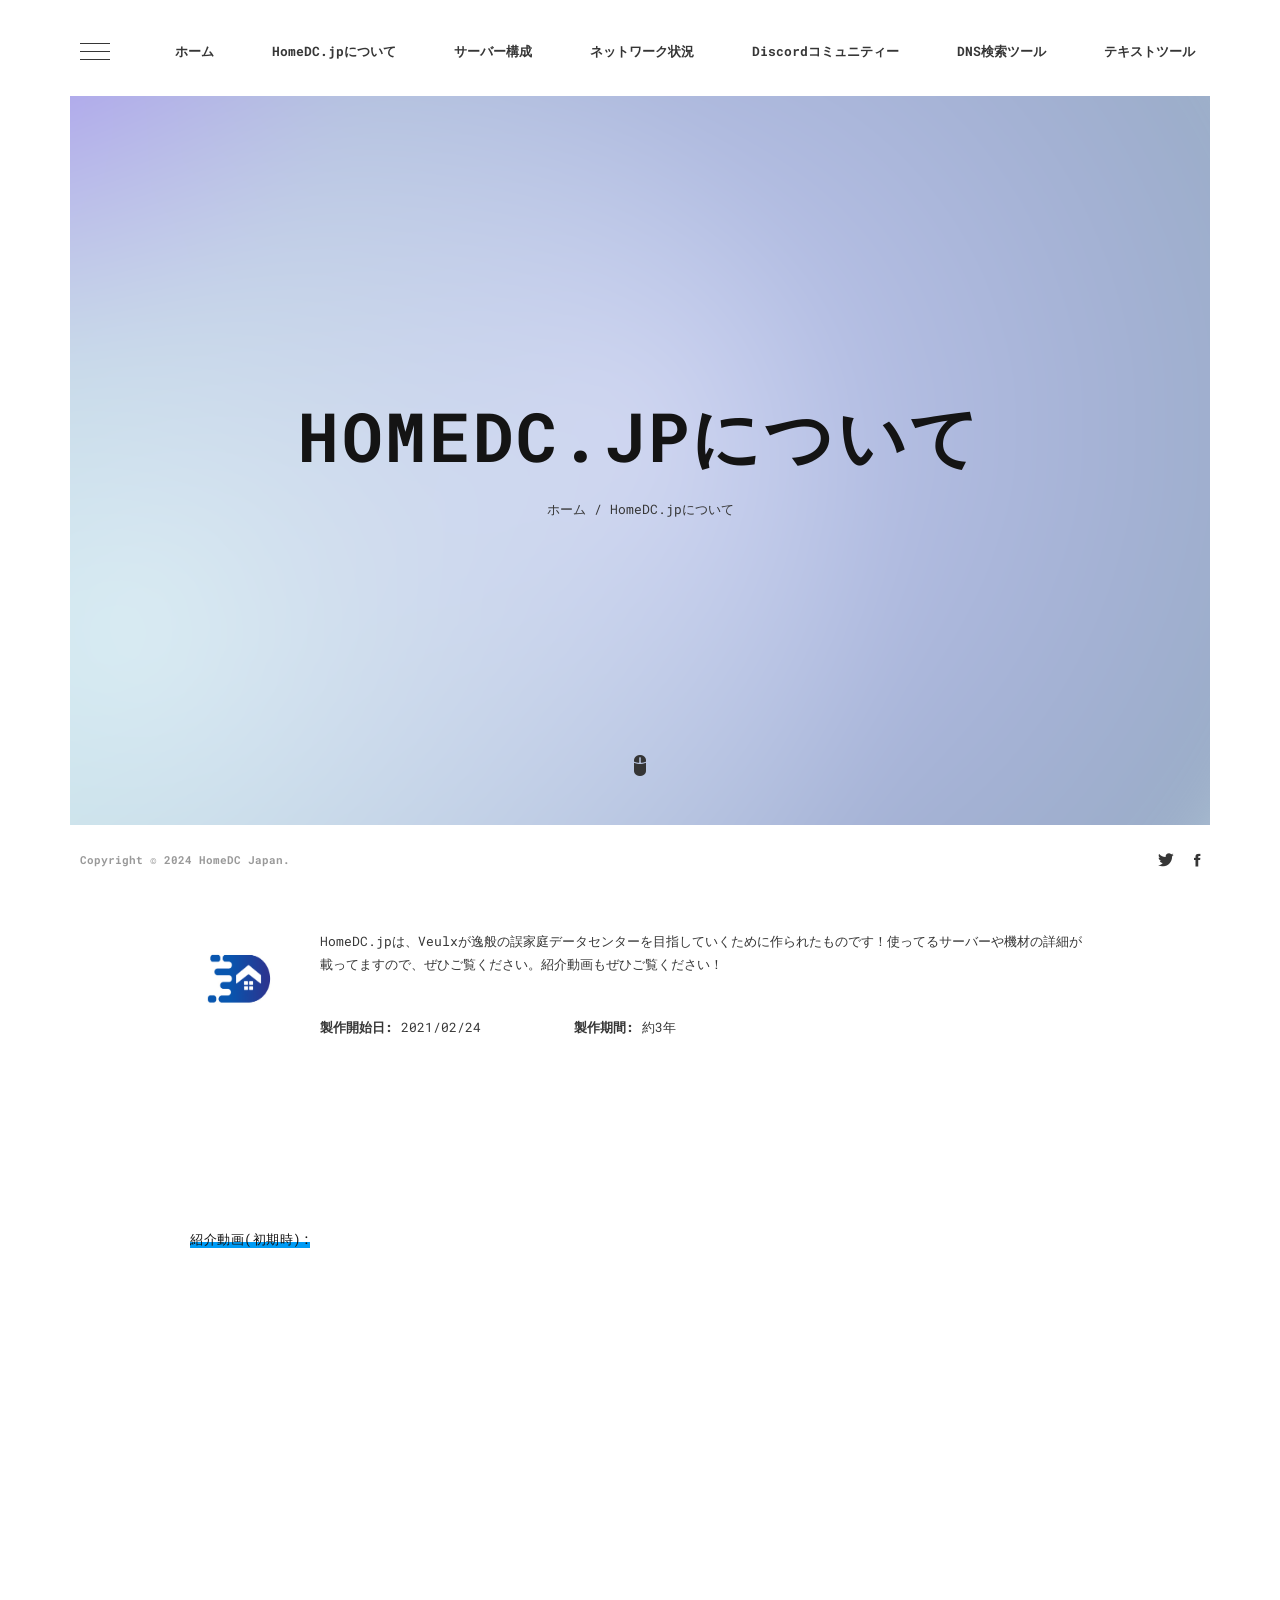
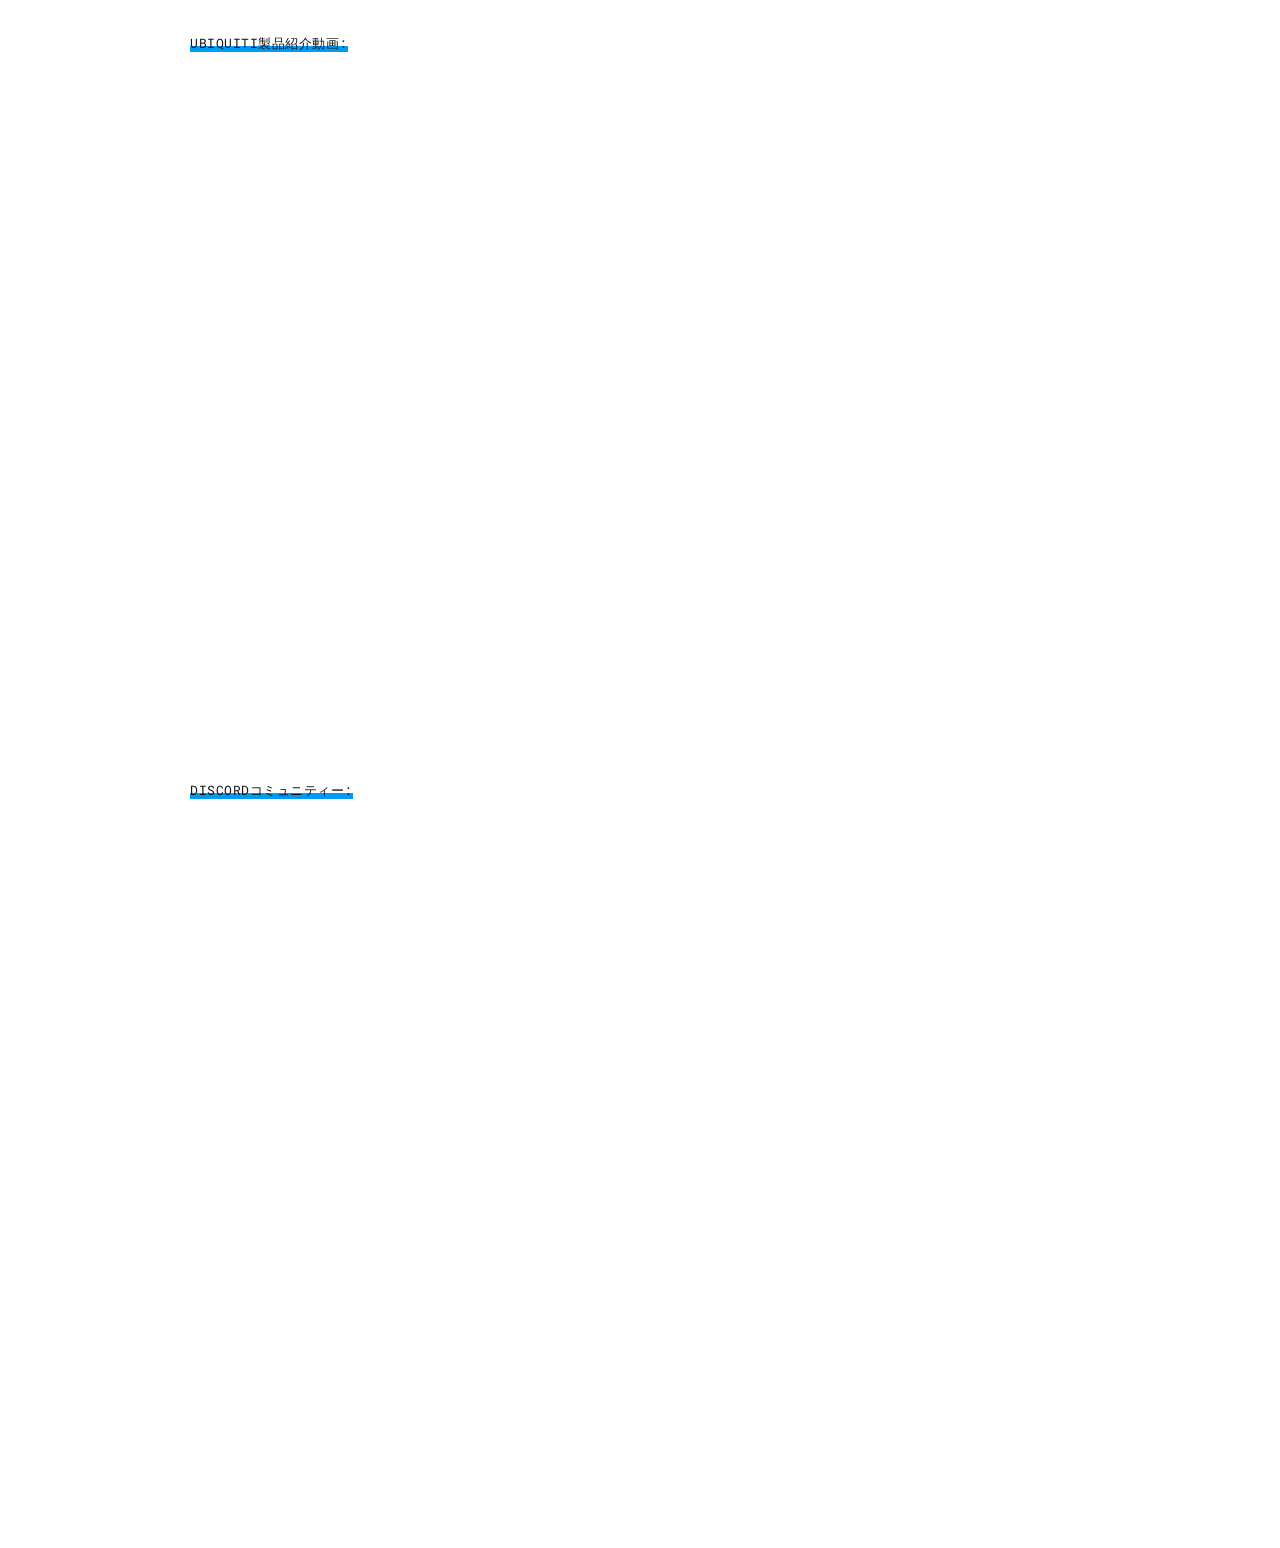
<file: about.html>
<!DOCTYPE html>
<html lang="ja">
<head>
  <meta http-equiv="Content-Type" content="text/html; charset=UTF-8"/>
  <meta charset="UTF-8">
  <meta author="Veulx">
  <meta name="viewport" content="width=device-width, initial-scale=1.0">
  <meta http-equiv="X-UA-Compatible" content="ie=edge">
  <title>HomeDC Japan | HomeDC.jpについて</title>
  <meta name="description" content="このサイトは、逸般の誤家庭データセンター計画のサイトです。">
  <meta name="keywords" content="HomeDC, HomeDC.jp, HomeDC japan" />
  <meta name="format-detection" content="telephone=no,address=no,email=no">
  <meta property="og:title" content="ここをクリックして、サイトを開く">
  <meta property="og:type" content="website">
  <meta property="og:url" content="https://www.homedc.jp/ja">
  <meta property="og:image" content="https://www.homedc.jp/ja/img/pr_1.png">
  <meta property="og:site_name" content="HomeDC Japan | 逸般の誤家庭データセンター計画">
  <meta property="og:description" content="このサイトは、逸般の誤家庭データセンター計画のサイトです。">
  <meta property="og:locale" content="ja_JP">
  <meta name="twitter:card" content="summary_large_image">
  <meta name="twitter:image" content="https://www.homedc.jp/ja/img/pr_1.png">
  <meta property="og:image:secure_url" content="https://www.homedc.jp/ja/img/pr_1.png" />
  <meta property="og:image:alt" content="HomeDC JP" />
  <meta name="theme-color" content="#54f9ff" />
  <meta http-equiv="Pragma" content="no-cache">
  <meta http-equiv="Cache-Control" content="no-cache">

  <link href='https://fonts.googleapis.com/css?family=Roboto+Mono:400,100,300italic,300,100italic,400italic,500,500italic,700,700italic&amp;subset=latin,cyrillic' rel='stylesheet'>
  <link rel="stylesheet" href="https://cdnjs.cloudflare.com/ajax/libs/font-awesome/4.7.0/css/font-awesome.min.css">
  <link rel="stylesheet" href="css/style.css">
  <link rel="stylesheet" href="css/ionicons.css" />
  <link rel="stylesheet" href="css/magnific-popup.css" />
  <link rel="stylesheet" href="css/animate.css" />
  <link rel="stylesheet" href="css/owl.carousel.css" />
  <link rel="stylesheet" href="css/syntax.css" />
  <link rel="stylesheet" href="css/white.css" />
  <link rel="stylesheet" href="css/background.css" />
  <link rel="icon" href="favicon.ico">
</head>
<body class=" home">

  <div class="gradient-bg">
    <svg xmlns="http://www.w3.org/2000/svg">
      <defs>
        <filter id="goo">
          <feGaussianBlur in="SourceGraphic" stdDeviation="10" result="blur" />
          <feColorMatrix in="blur" mode="matrix" values="1 0 0 0 0  0 1 0 0 0  0 0 1 0 0  0 0 0 18 -8" result="goo" />
          <feBlend in="SourceGraphic" in2="goo" />
        </filter>
      </defs>
    </svg>
    <div class="gradients-container">
      <div class="g1"></div>
      <div class="g2"></div>
      <div class="g3"></div>
      <div class="g4"></div>
      <div class="g5"></div>
      <div class="interactive"></div>
    </div>
  </div>

  <div class="preloader">
    <div class="centrize full-width">
      <div class="vertical-center">
        <div class="pre-inner">
          <div class="load typing-load"><p>逸般の誤家庭</p></div>
          <span class="typed-load"></span>
        </div>
      </div>
    </div>
  </div>
  <div class="container">
    <header>
      <div class="head-top">
        <span class="sidebar_btn"><span></span></span>
        <a href="#" class="menu-btn"><span></span></a>
        <div class="top-menu">
          <ul>
            <li><a href="index.html"><b>ホーム</b></a></li>
            <li><a href="about.html"><b>HomeDC.jpについて</b></a></li>
            <li><a href="servers.html"><b>サーバー構成</b></a></li>
            <li><a href="status.html"><b>ネットワーク状況</b></a></li>
            <li><a href="https://discord.homedc.jp"><b>Discordコミュニティー</b></a></li>
            <li><a href="https://search-dns.homedc.jp/"><b>DNS検索ツール</b></a></li>
            <li><a href="https://text.homedc.jp/"><b>テキストツール</b></a></li>
          </ul>
        </div>
      </div>
    </header>
    <div class="wrapper">
      <div class="section started">
        <div class="centrize full-width">
          <div class="vertical-center">
            <div class="started-content">
              <div class="h-title" data-text="HomeDC.jpについて">HomeDC.jpについて</div>
              <div class="h-subtitle typing-bread">
                <p><a href="index.html">ホーム</a> / <a href="about.html">HomeDC.jpについて</a></p>
              </div>
              <span class="typed-bread"></span>
            </div>
          </div>
        </div>
        <a href="#" class="mouse_btn"><span class="ion ion-mouse"></span></a>
      </div>
      <div class="section about">
        <div class="content">
          <div class="title">
            <div class="title_inner">私達について:</div>
          </div>
          <div class="image">
            <img src="img/logo.png">
          </div>
          <div class="desc">
            <p>
              HomeDC.jpは、Veulxが逸般の誤家庭データセンターを目指していくために作られたものです！使ってるサーバーや機材の詳細が載ってますので、ぜひご覧ください。紹介動画もぜひご覧ください！
            </p>
            <div class="info-list">
              <ul>
                <li><b>製作開始日:</b> 2021/02/24</li>
                <li><b>製作期間:</b> 約3年</li>
              </ul>
            </div>
          </div>
        <div class="clear"></div>
      </div>
    </div>
    <div class="section about">
      <div class="content">
        <div class="title">
          <div class="title_inner">紹介動画(初期時):</div>
        </div>
        <iframe width="560" height="315" src="https://www.youtube.com/embed/TwcaTV_8aN8" title="YouTube video player" frameborder="0" allow="accelerometer; autoplay; clipboard-write; encrypted-media; gyroscope; picture-in-picture" allowfullscreen></iframe>
      </div>
      <div class="content">
        <div class="title">
          <div class="title_inner">Ubiquiti製品紹介動画:</div>
        </div>
        <iframe width="560" height="315" src="https://www.youtube.com/embed/l8itPEylE74" title="YouTube video player" frameborder="0" allow="accelerometer; autoplay; clipboard-write; encrypted-media; gyroscope; picture-in-picture" allowfullscreen></iframe>
        <iframe width="560" height="315" src="https://www.youtube.com/embed/tqDhTdqQWnU" title="YouTube video player" frameborder="0" allow="accelerometer; autoplay; clipboard-write; encrypted-media; gyroscope; picture-in-picture" allowfullscreen></iframe>
      </div>
      <div class="content">
        <div class="title">
          <div class="title_inner">Discordコミュニティー:</div>
        </div>
        <iframe width="560" height="500" src="https://discord.com/widget?id=870289599270895657&theme=light" allowtransparency="true" frameborder="0" sandbox="allow-popups allow-popups-to-escape-sandbox allow-same-origin allow-scripts"></iframe>
      </div>
      <div class="clear"></div>
    </div>
  </div>
    <footer>
      <div class="soc">
        <a target="_blank" href="https://twitter.com/HomeDC_JP" title="Twitter"><span class="ion ion-social-twitter"></span></a>
        <a target="_blank" href="https://www.facebook.com/people/Home-DC-Japan/100089576975878/" title="FaceBook"><span class="ion ion-social-facebook"></span></a>
      </div>
      <div class="copy"><b>Copyright © 2024 HomeDC Japan.</b></div>
      <div class="clr"></div>
    </footer>
    <div class="line top"></div>
    <div class="line bottom"></div>
    <div class="line left"></div>
    <div class="line right"></div>
    <div class="s_overlay"></div>
    <div class="content-sidebar">
      <div class="sidebar-wrap">
        <aside id="secondary" class="widget-area">
          <section class="widget widget_recent_entries">
            <h2 class="widget-title"><b>www.homedc.jp</b></h2>
            <ul>
              <li><b>逸般の誤家庭データセンター計画サイトへようこそ！</b></li>
            </ul>
          </section>
          <section class="widget widget_categories">
            <h2 class="widget-title"><b>カテゴリー:</b></h2>
            <ul>
              <li><a href="index.html">ホーム</a></li>
              <li><a href="about.html">HomeDC.jpについて</a></li>
              <li><a href="servers.html">サーバー構成</a></li>
              <li><a href="status.html">ネットワーク状況</a></li>
              <li><a href="https://discord.homedc.jp">Discordコミュニティー</a></li>
              <li><a href="https://search-dns.homedc.jp/">DNS検索ツール</a></li>
              <li><a href="https://text.homedc.jp/">テキストツール</a></li>
              <li><a href="/en/about.html">言語(English)</a></li>
            </ul>
          </section>
        </aside>
      </div>
      <span class="close"></span>
    </div>
    <script src="js/jquery.min.js"></script>
    <script src="js/jquery.validate.js"></script>
    <script src="js/jquery.magnific-popup.js"></script>
    <script src="js/imagesloaded.pkgd.js"></script>
    <script src="js/isotope.pkgd.js"></script>
    <script src="js/owl.carousel.js"></script>
    <script src="js/typed.js"></script>
    <script src="js/rrssb.js"></script>
    <script src="js/simple-jekyll-search.js"></script>
    <script src="js/glitche-scripts.js"></script>
    <script src="js/background.js"></script>
</body>
</html>
</file>
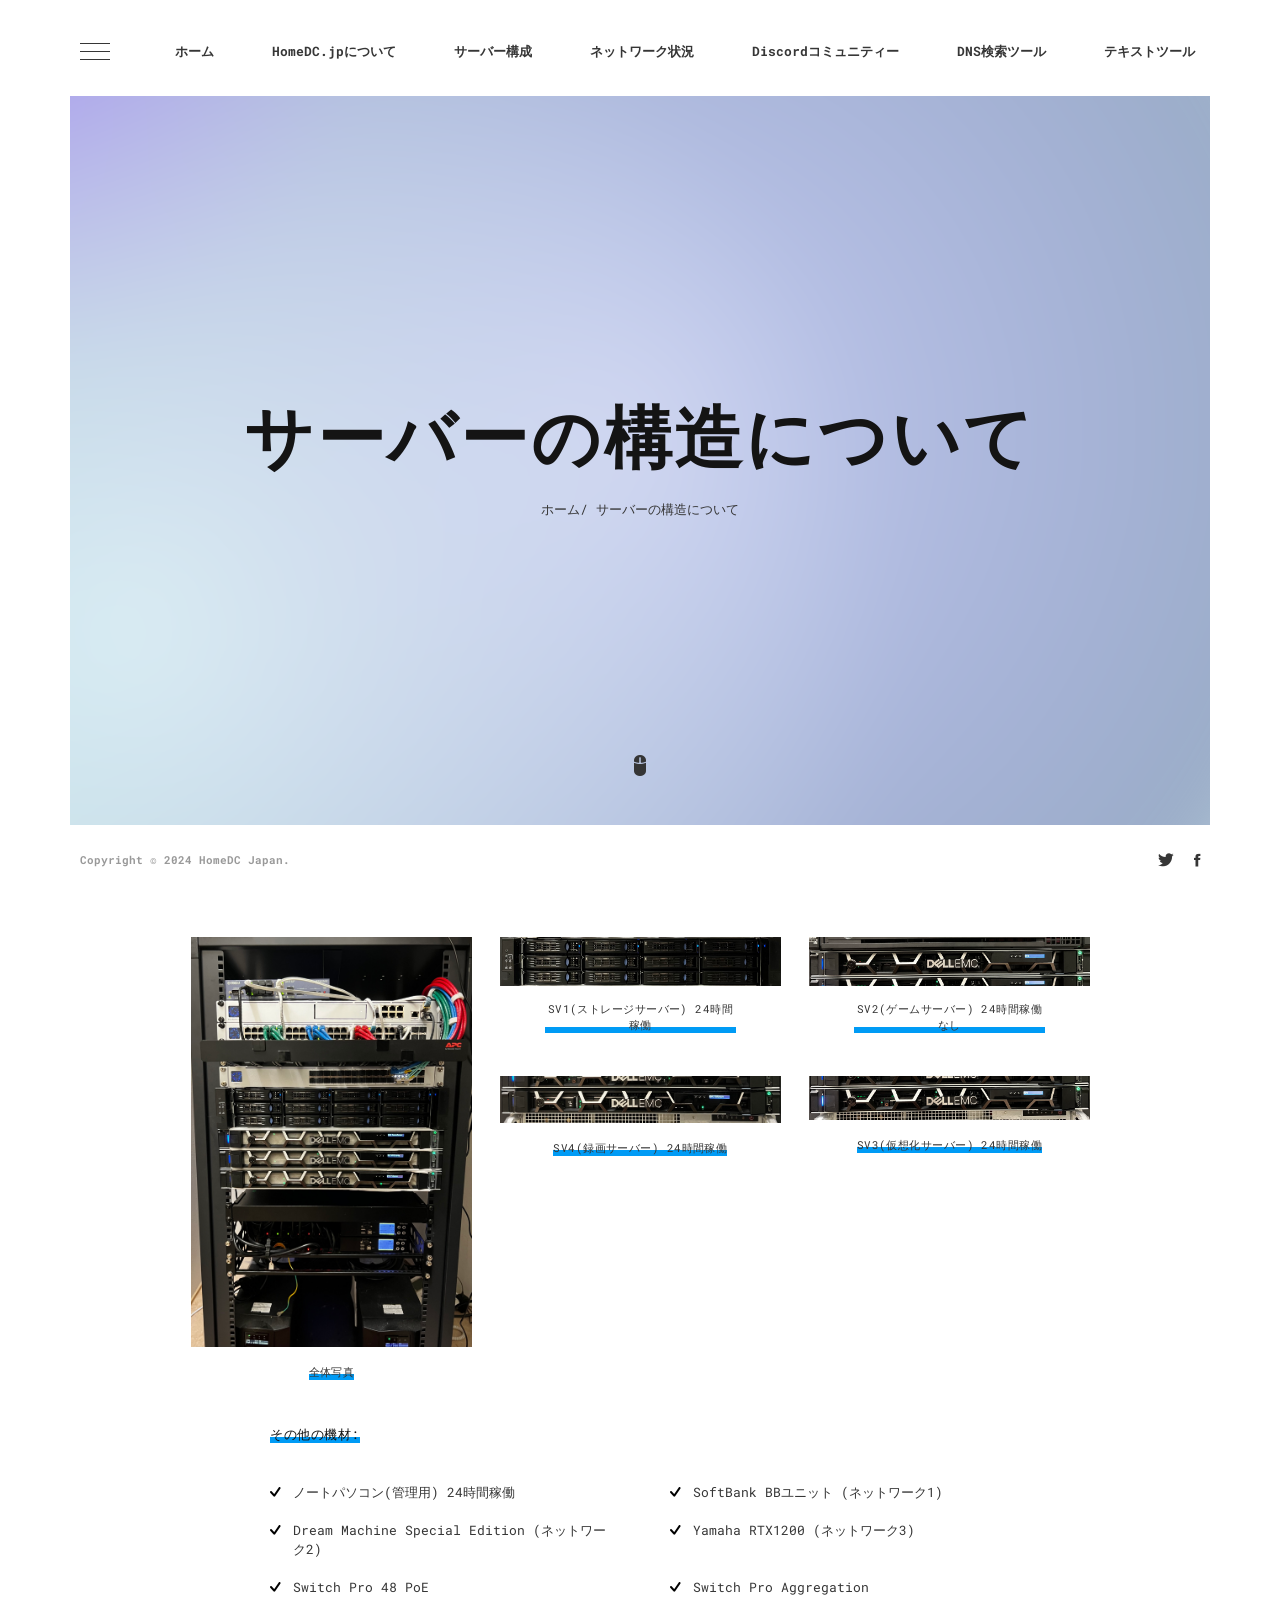
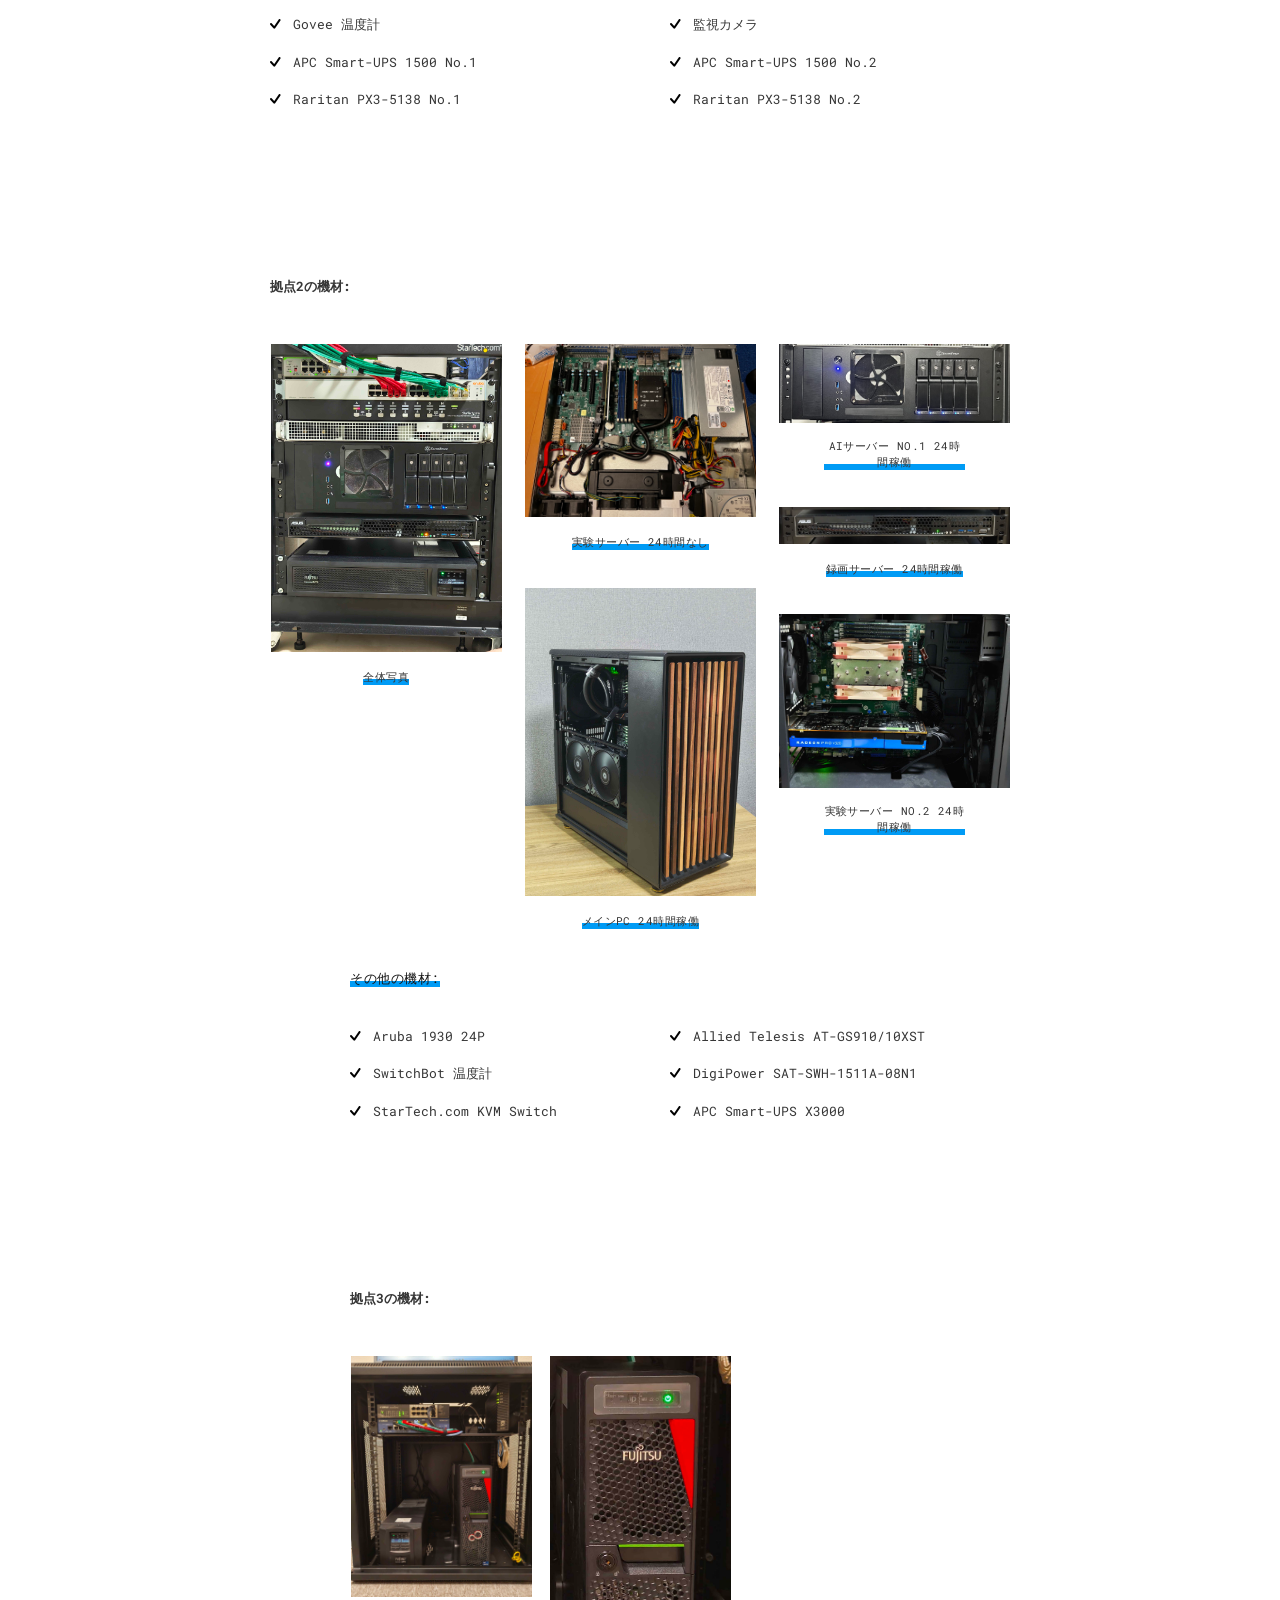
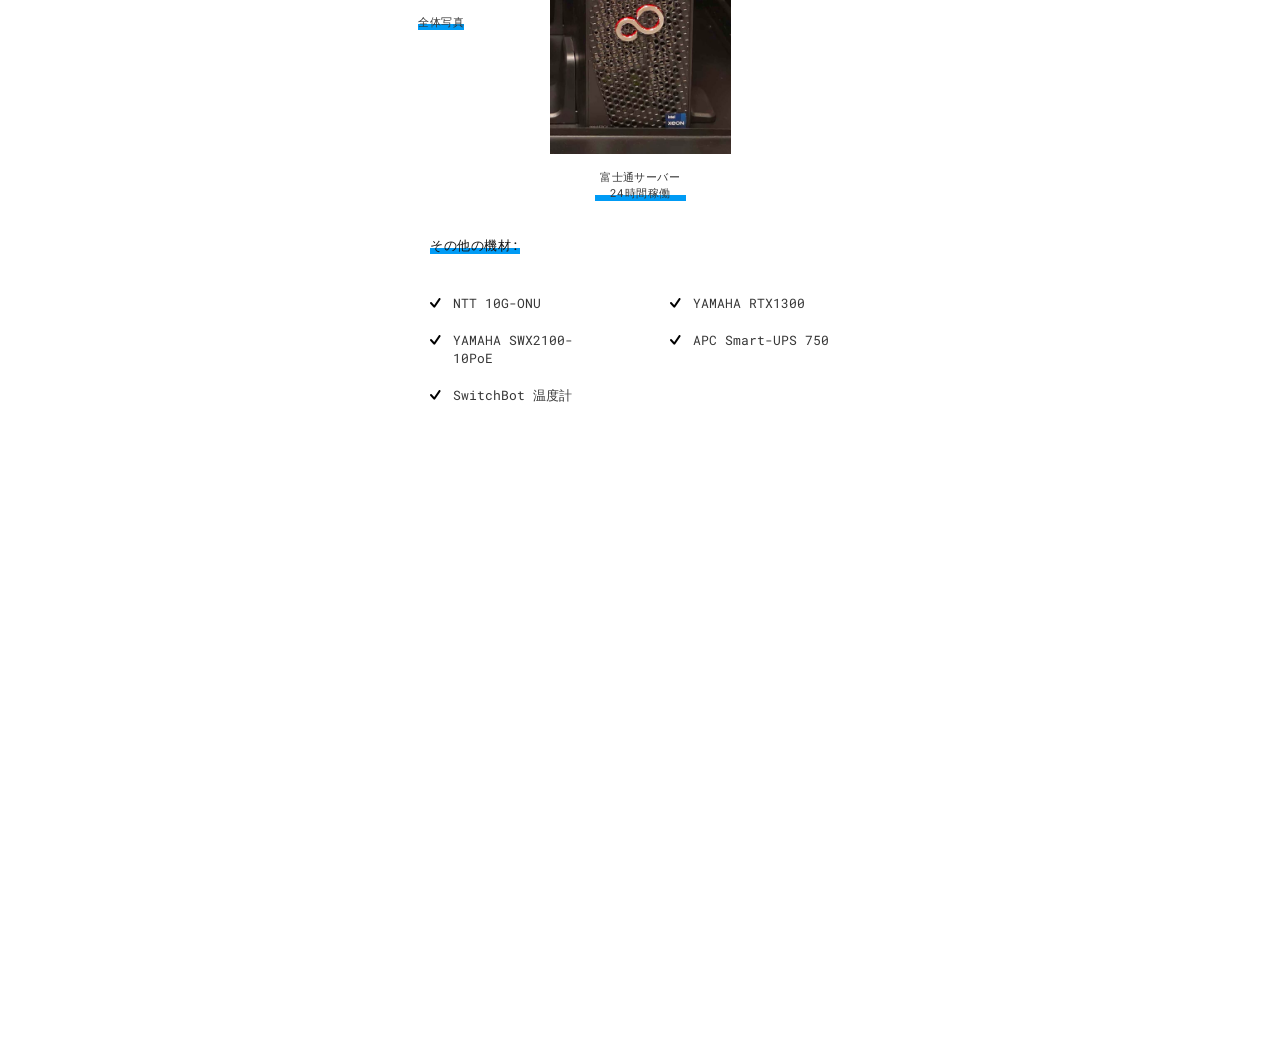
<file: servers.html>
<!DOCTYPE html>
<html lang="ja">

<head>
  <meta charset="UTF-8">
  <meta http-equiv="Content-Type" content="text/html; charset=UTF-8">
  <meta name="author" content="Veulx">
  <meta name="viewport" content="width=device-width, initial-scale=1.0">
  <meta http-equiv="X-UA-Compatible" content="ie=edge">
  <title>HomeDC Japan | サーバー構成について</title>
  <meta name="description" content="このサイトは、逸般の誤家庭データセンター計画のサイトです。">
  <meta name="keywords" content="HomeDC, HomeDC.jp, HomeDC japan">
  <meta name="format-detection" content="telephone=no,address=no,email=no">
  <meta property="og:title" content="ここをクリックして、サイトを開く">
  <meta property="og:type" content="website">
  <meta property="og:url" content="https://www.homedc.jp/ja">
  <meta property="og:image" content="https://www.homedc.jp/ja/img/pr_1.png">
  <meta property="og:site_name" content="HomeDC Japan | 逸般の誤家庭データセンター計画">
  <meta property="og:description" content="このサイトは、逸般の誤家庭データセンター計画のサイトです。">
  <meta property="og:locale" content="ja_JP">
  <meta name="twitter:card" content="summary_large_image">
  <meta name="twitter:image" content="https://www.homedc.jp/ja/img/pr_1.png">
  <meta property="og:image:secure_url" content="https://www.homedc.jp/ja/img/pr_1.png">
  <meta property="og:image:alt" content="HomeDC JP">
  <meta name="theme-color" content="#54f9ff">
  <meta http-equiv="Pragma" content="no-cache">
  <meta http-equiv="Cache-Control" content="no-cache">
  <link href="https://fonts.googleapis.com/css?family=Roboto+Mono:400,100,300italic,300,100italic,400italic,500,500italic,700,700italic&subset=latin,cyrillic" rel="stylesheet">
  <link rel="stylesheet" href="https://cdnjs.cloudflare.com/ajax/libs/font-awesome/4.7.0/css/font-awesome.min.css">
  <link rel="stylesheet" href="css/style.css">
  <link rel="stylesheet" href="css/ionicons.css">
  <link rel="stylesheet" href="css/magnific-popup.css">
  <link rel="stylesheet" href="css/animate.css">
  <link rel="stylesheet" href="css/owl.carousel.css">
  <link rel="stylesheet" href="css/syntax.css">
  <link rel="stylesheet" href="css/white.css">
  <link rel="stylesheet" href="css/background.css">
  <link rel="icon" href="favicon.ico">
</head>

<body class="home">
  <div class="gradient-bg">
    <svg xmlns="http://www.w3.org/2000/svg">
      <defs>
        <filter id="goo">
          <fegaussianblur in="SourceGraphic" stddeviation="10" result="blur">
          </fegaussianblur>
          <fecolormatrix in="blur" mode="matrix" values="1 0 0 0 0  0 1 0 0 0  0 0 1 0 0  0 0 0 18 -8" result="goo">
          </fecolormatrix>
          <feblend in="SourceGraphic" in2="goo">
          </feblend>
        </filter>
      </defs>
    </svg>
    <div class="gradients-container">
      <div class="g1">
      </div>
      <div class="g2">
      </div>
      <div class="g3">
      </div>
      <div class="g4">
      </div>
      <div class="g5">
      </div>
      <div class="interactive">
      </div>
    </div>
  </div>
  <div class="preloader">
    <div class="centrize full-width">
      <div class="vertical-center">
        <div class="pre-inner">
          <div class="load typing-load">
            <p>逸般の誤家庭</p>
          </div>
          <span class="typed-load">
          </span>
        </div>
      </div>
    </div>
  </div>
  <div class="container">
    <header>
      <div class="head-top">
        <span class="sidebar_btn">
          <span>
          </span>
        </span>
        <a href="#" class="menu-btn">
          <span>
          </span>
        </a>
        <div class="top-menu">
          <ul>
            <li>
              <a href="index.html">
                <b>ホーム</b>
              </a>
            </li>
            <li>
              <a href="about.html">
                <b>HomeDC.jpについて</b>
              </a>
            </li>
            <li>
              <a href="servers.html">
                <b>サーバー構成</b>
              </a>
            </li>
            <li>
              <a href="status.html">
                <b>ネットワーク状況</b>
              </a>
            </li>
            <li>
              <a href="https://discord.homedc.jp">
                <b>Discordコミュニティー</b>
              </a>
            </li>
            <li>
              <a href="https://search-dns.homedc.jp/">
                <b>DNS検索ツール</b>
              </a>
            </li>
            <li>
              <a href="https://text.homedc.jp/">
                <b>テキストツール</b>
              </a>
            </li>
          </ul>
        </div>
      </div>
    </header>
    <div class="wrapper">
      <div class="section started">
        <div class="centrize full-width">
          <div class="vertical-center">
            <div class="started-content">
              <div class="h-title" data-text="サーバーの構造について">サーバーの構造について</div>
              <div class="h-subtitle typing-bread">
                <p>
                  <a href="index.html">ホーム</a>/
                  <a href="servers.html">サーバーの構造について</a>
                </p>
              </div>
              <span class="typed-bread">
              </span>
            </div>
          </div>
        </div>
        <a href="#" class="mouse_btn">
          <span class="ion ion-mouse">
          </span>
        </a>
      </div>
      <div class="section works">
        <div class="content">
          <div class="filter-menu">
            <div class="filters">
              <div class="btn-group">
                <label data-text="">
                  <input type="radio" name="fl_radio" value=".box-item">
                  <b>拠点1の機材:</b>
                </label>
              </div>
            </div>
          </div>
          <br>
          <div class="box-items portfolio-items">
            <div class="box-item f-content">
              <div class="image">
                <a href="#main" class="has-popup-media">
                  <img src="img/main.jpg" alt="Picture">
                  <span class="info">
                    <span class="centrize full-width">
                      <span class="vertical-center">
                        <span class="ion ion-ios-plus-empty">
                        </span>
                      </span>
                    </span>
                  </span>
                </a>
              </div>
              <div class="desc">
                <div class="category">全体写真</div>
              </div>
              <div id="main" class="popup-box mfp-fade mfp-hide">
                <div class="content">
                  <div class="image">
                    <img src="img/main.jpg" alt="Cardboard Box">
                  </div>
                  <div class="desc">
                    <div class="category">サーバー</div>
                    <h4>全体写真</h4>
                  </div>
                </div>
              </div>
            </div>
            <div class="box-item f-content">
              <div class="image">
                <a href="#sv1" class="has-popup-media">
                  <img src="img/sv1.jpg" alt="Picture">
                  <span class="info">
                    <span class="centrize full-width">
                      <span class="vertical-center">
                        <span class="ion ion-ios-plus-empty">
                        </span>
                      </span>
                    </span>
                  </span>
                </a>
              </div>
              <div class="desc">
                <div class="category">SV1(ストレージサーバー) 24時間稼働</div>
              </div>
              <div id="sv1" class="popup-box mfp-fade mfp-hide">
                <div class="content">
                  <div class="image">
                    <img src="img/sv1.jpg" alt="Picture">
                  </div>
                  <div class="desc">
                    <div class="category">サーバー</div>
                    <h4>SV1(ストレージサーバー) 24時間稼働</h4>
                    <div class="single-post-text">
                      <p>CPU: Intel Xeon Silver 4112
                        <br>メモリ: ATC PC4-2666V ECC RDIMM 8GBx2 (16GB)
                        <br>CPUクーラー: SilverStone SST-XE02-3647N
                        <br>マザーボード: Supermicro x11SPH-NCTPf
                        <br>ケース: Chenbro RM23612
                        <br>電源ユニット: Supermicro
                        <br>ストレージ:
                        <br>- HGST HDD 2TB x4 (RAID10: 4TB)
                        <br>- SiliconPower P34A60 128GB
                        <br>OS: Truenas</p>
                    </div>
                  </div>
                </div>
              </div>
            </div>
            <div class="box-item f-content">
              <div class="image">
                <a href="#sv2" class="has-popup-media">
                  <img src="img/sv2.jpg" alt="Picture">
                  <span class="info">
                    <span class="centrize full-width">
                      <span class="vertical-center">
                        <span class="ion ion-ios-plus-empty">
                        </span>
                      </span>
                    </span>
                  </span>
                </a>
              </div>
              <div class="desc">
                <div class="category">SV2(ゲームサーバー) 24時間稼働なし</div>
              </div>
              <div id="sv2" class="popup-box mfp-fade mfp-hide">
                <div class="content">
                  <div class="image">
                    <img src="img/sv2.jpg" alt="Picture">
                  </div>
                  <div class="desc">
                    <div class="category">サーバー</div>
                    <h4>SV2(ゲームサーバー) 24時間稼働なし</h4>
                    <div class="single-post-text">
                      <p>モデル名: Dell PowerEdge R350
                        <br>CPU: Intel(R) Xeon(R) E-2356G
                        <br>メモリー: Micron PC4-3200AA 16GB DDR4 RDIMM ECC
                        <br>ストレージ: 600GB SAS x2
                        <br>OS: Windows Server 2022</p>
                    </div>
                  </div>
                </div>
              </div>
            </div>
            <div class="box-item f-content">
              <div class="image">
                <a href="#sv3" class="has-popup-media">
                  <img src="img/sv3.jpg" alt="Picture">
                  <span class="info">
                    <span class="centrize full-width">
                      <span class="vertical-center">
                        <span class="ion ion-ios-plus-empty">
                        </span>
                      </span>
                    </span>
                  </span>
                </a>
              </div>
              <div class="desc">
                <div class="category">SV3(仮想化サーバー) 24時間稼働</div>
              </div>
              <div id="sv3" class="popup-box mfp-fade mfp-hide">
                <div class="content">
                  <div class="image">
                    <img src="img/sv3.jpg" alt="Picture">
                  </div>
                  <div class="desc">
                    <div class="category">サーバー</div>
                    <h4>SV3(仮想化サーバー) 24時間稼働</h4>
                    <div class="single-post-text">
                      <p>モデル名: Dell PowerEdge R340
                        <br>CPU: Intel(R) Xeon(R) E-2278G
                        <br>メモリー: SKhynix PC4-2666V DDR4 ECC 16GBx4(64GB)
                        <br>ストレージ1: Samsung MZ-7KM240 240GB SSD
                        <br>ストレージ2: SanDisk X300S 512GB SSD
                        <br>ストレージ4: 600GB SAS x4 (RAID10: 1.2TB)
                        <br>OS: Virtfusion</p>
                    </div>
                  </div>
                </div>
              </div>
            </div>
            <div class="box-item f-content">
              <div class="image">
                <a href="#sv4" class="has-popup-media">
                  <img src="img/sv4.jpg" alt="Picture">
                  <span class="info">
                    <span class="centrize full-width">
                      <span class="vertical-center">
                        <span class="ion ion-ios-plus-empty">
                        </span>
                      </span>
                    </span>
                  </span>
                </a>
              </div>
              <div class="desc">
                <div class="category">SV4(録画サーバー) 24時間稼働</div>
              </div>
              <div id="sv4" class="popup-box mfp-fade mfp-hide">
                <div class="content">
                  <div class="image">
                    <img src="img/sv4.jpg" alt="Picture">
                  </div>
                  <div class="desc">
                    <div class="category">サーバー</div>
                    <h4>SV4(録画サーバー) 24時間稼働</h4>
                    <div class="single-post-text">
                      <p>モデル名: Dell EMC NX440
                        <br>CPU: Intel(R) Xeon(R) E-2234
                        <br>メモリー: SKhynix PC4-2666V 16GB DDR4 ECC
                        <br>ストレージ: SEAGATE 4TB HDD SAS ST4000NM0025 x4 (RAID10 8TB)
                        <br>OS: Ubuntu 22.04</p>
                    </div>
                  </div>
                </div>
              </div>
            </div>
          </div>
        </div>
        <div class="section skills">
          <div class="content">
            <div class="title">
              <div class="title_inner">その他の機材:</div>
            </div>
            <div class="skills list">
              <ul>
                <li>
                  <div class="name">ノートパソコン(管理用) 24時間稼働</div>
                </li>
                <li>
                  <div class="name">SoftBank BBユニット (ネットワーク1)</div>
                </li>
                <li>
                  <div class="name">Dream Machine Special Edition (ネットワーク2)</div>
                </li>
                <li>
                  <div class="name">Yamaha RTX1200 (ネットワーク3)</div>
                </li>
                <li>
                  <div class="name">Switch Pro 48 PoE</div>
                </li>
                <li>
                  <div class="name">Switch Pro Aggregation</div>
                </li>
                <li>
                  <div class="name">Govee 温度計</div>
                </li>
                <li>
                  <div class="name">監視カメラ</div>
                </li>
                <li>
                  <div class="name">APC Smart-UPS 1500 No.1</div>
                </li>
                <li>
                  <div class="name">APC Smart-UPS 1500 No.2</div>
                </li>
                <li>
                  <div class="name">Raritan PX3-5138 No.1</div>
                </li>
                <li>
                  <div class="name">Raritan PX3-5138 No.2</div>
                </li>
              </ul>
            </div>
          </div>
        </div>
        <div class="section works">
          <div class="content">
            <div class="filter-menu">
              <div class="filters">
                <div class="btn-group">
                  <label data-text="">
                    <input type="radio" name="fl_radio" value=".box-item">
                    <b>拠点2の機材:</b>
                  </label>
                </div>
              </div>
            </div>
            <br>
            <div class="box-items portfolio-items">
              <div class="box-item f-content">
                <div class="image">
                  <a href="#main2" class="has-popup-media">
                    <img src="img/main2.jpg" alt="Picture">
                    <span class="info">
                      <span class="centrize full-width">
                        <span class="vertical-center">
                          <span class="ion ion-ios-plus-empty">
                          </span>
                        </span>
                      </span>
                    </span>
                  </a>
                </div>
                <div class="desc">
                  <div class="category">全体写真</div>
                </div>
                <div id="main2" class="popup-box mfp-fade mfp-hide">
                  <div class="content">
                    <div class="image">
                      <img src="img/main2.jpg" alt="Cardboard Box">
                    </div>
                    <div class="desc">
                      <div class="category">サーバー</div>
                      <h4>全体写真</h4>
                    </div>
                  </div>
                </div>
              </div>
              <div class="box-item f-content">
                <div class="image">
                  <a href="#test-server" class="has-popup-media">
                    <img src="img/test-server.jpg" alt="Picture">
                    <span class="info">
                      <span class="centrize full-width">
                        <span class="vertical-center">
                          <span class="ion ion-ios-plus-empty">
                          </span>
                        </span>
                      </span>
                    </span>
                  </a>
                </div>
                <div class="desc">
                  <div class="category">実験サーバー 24時間なし</div>
                </div>
                <div id="test-server" class="popup-box mfp-fade mfp-hide">
                  <div class="content">
                    <div class="image">
                      <img src="img/test-server.jpg" alt="Picture">
                    </div>
                    <div class="desc">
                      <div class="category">サーバー</div>
                      <h4>実験サーバー 24時間なし</h4>
                      <div class="single-post-text">
                        <p>CPU: Intel Xeon Gold 5218
                          <br>メモリ: v-color Hynix PC4-2933Y ECC RDIMM 16GBx2 (32GB)
                          <br>CPUクーラー: Dynatron L8 1U用簡易水冷
                          <br>マザーボード: Supermicro X11SPI-TF
                          <br>ケース: Supermicro CSE-514
                          <br>電源ユニット: Supermicro PWS-505P-1H 500W
                          <br>ストレージ:
                          <br>- Intel SSD 750 Series 800GB
                          <br>イーサネット: Supermicro AOC-STG-B4S Add-on Card 10GbE
                          <br>OS: Windows 11 Pro</p>
                      </div>
                    </div>
                  </div>
                </div>
              </div>
              <div class="box-item f-content">
                <div class="image">
                  <a href="#ai-server1" class="has-popup-media">
                    <img src="img/ai-server1.jpg" alt="Picture">
                    <span class="info">
                      <span class="centrize full-width">
                        <span class="vertical-center">
                          <span class="ion ion-ios-plus-empty">
                          </span>
                        </span>
                      </span>
                    </span>
                  </a>
                </div>
                <div class="desc">
                  <div class="category">AIサーバー No.1 24時間稼働</div>
                </div>
                <div id="ai-server1" class="popup-box mfp-fade mfp-hide">
                  <div class="content">
                    <div class="image">
                      <img src="img/ai-server1.jpg" alt="Picture">
                    </div>
                    <div class="desc">
                      <div class="category">サーバー</div>
                      <h4>AIサーバー No.1 24時間稼働</h4>
                      <div class="single-post-text">
                        <p>CPU: Intel Xeon Silver 4410T
                          <br>メモリ: Micron PC5-4800B ECC RDIMM 32GBx4 (128GB)
                          <br>CPUクーラー: Noctua NH-U9 DX-4677
                          <br>マザーボード: Supermicro X13SEI-F
                          <br>RAIDカード: MegaRAID 946N-8i
                          <br>GPU1: NVIDIA Titan V
                          <br>GPU2: NVIDIA GeForce RTX3080 Turbo
                          <br>ケース: SilverStone CS350
                          <br>電源ユニット: SilverStone ST1300-TI 1300W
                          <br>ストレージ:
                          <br>- SEAGATE Nytro 3331 SSD 3.84TB
                          <br>- Samsung MZ-7KM960M 960GB x2
                          <br>- WD WD10EFRX 1TB x4
                          <br>- Samsung PM1735 hhhl 1.6TB
                          <br>イーサネット: ASUS QLogic BCM57840 10GbE
                          <br>OS: Ubuntu 22.04</p>
                      </div>
                    </div>
                  </div>
                </div>
              </div>
              <div class="box-item f-content">
                <div class="image">
                  <a href="#asus-server" class="has-popup-media">
                    <img src="img/asus-server.jpg" alt="Picture">
                    <span class="info">
                      <span class="centrize full-width">
                        <span class="vertical-center">
                          <span class="ion ion-ios-plus-empty">
                          </span>
                        </span>
                      </span>
                    </span>
                  </a>
                </div>
                <div class="desc">
                  <div class="category">録画サーバー 24時間稼働</div>
                </div>
                <div id="asus-server" class="popup-box mfp-fade mfp-hide">
                  <div class="content">
                    <div class="image">
                      <img src="img/asus-server.jpg" alt="Picture">
                    </div>
                    <div class="desc">
                      <div class="category">サーバー</div>
                      <h4>録画サーバー 24時間稼働</h4>
                      <div class="single-post-text">
                        <p>モデル名: ASUS RS100-E10-PI2
                          <br>CPU: Intel Xeon E-2144G
                          <br>メモリ: Kingston PC4-3200AA ECC UDIMM 32GB
                          <br>ストレージ:
                          <br>- Intel 512GB SSD
                          <br>- WD 2TB HDD
                          <br>OS: Ubuntu 22.04</p>
                      </div>
                    </div>
                  </div>
                </div>
              </div>
              <div class="box-item f-content">
                <div class="image">
                  <a href="#main-pc" class="has-popup-media">
                    <img src="img/main-pc.jpg" alt="Picture">
                    <span class="info">
                      <span class="centrize full-width">
                        <span class="vertical-center">
                          <span class="ion ion-ios-plus-empty">
                          </span>
                        </span>
                      </span>
                    </span>
                  </a>
                </div>
                <div class="desc">
                  <div class="category">メインPC 24時間稼働</div>
                </div>
                <div id="main-pc" class="popup-box mfp-fade mfp-hide">
                  <div class="content">
                    <div class="image">
                      <img src="img/main-pc.jpg" alt="Picture">
                    </div>
                    <div class="desc">
                      <div class="category">ワークステーション</div>
                      <h4>メインPC 24時間稼働</h4>
                      <div class="single-post-text">
                        <p>CPU: AMD EPYC 8534P
                          <br>メモリ: Samsung PC5-4800B ECC RDIMM (32GBx12)384GB
                          <br>CPUクーラー: Alphacool Eisbaer Pro HPE Aurora 360 CPU AIO
                          <br>マザーボード: ASUS S14NA-U12
                          <br>GPU: NVIDIA RTX4070Ti 簡易水冷
                          <br>ケース: Fractal Design North Charcoal Black
                          <br>電源ユニット: SilverStone HELA 1200R Platinum
                          <br>ケースファン:
                          <br>- ARCTIC P12 MAX x3
                          <br>- Fractal Design Dynamic X2 GP-12 x1 (GPU用)
                          <br>ストレージ:
                          <br>- Crucial T705 with heatshink 1TB (OS)
                          <br>- Samsung 980 PRO with heatsink 1TB
                          <br>- Samsung PM9A3 960GB x2
                          <br>- Western Digital HDD 2TB WD Gold x2
                          <br>その他:
                          <br>- CoolerMaster A-RGB LED SMALL CONTROLLER
                          <br>OS: Windows 11 Pro</p>
                      </div>
                    </div>
                  </div>
                </div>
              </div>
              <div class="box-item f-content">
                <div class="image">
                  <a href="#ai-server2" class="has-popup-media">
                    <img src="img/ai-server2.jpg" alt="Picture">
                    <span class="info">
                      <span class="centrize full-width">
                        <span class="vertical-center">
                          <span class="ion ion-ios-plus-empty">
                          </span>
                        </span>
                      </span>
                    </span>
                  </a>
                </div>
                <div class="desc">
                  <div class="category">実験サーバー No.2 24時間稼働</div>
                </div>
                <div id="ai-server2" class="popup-box mfp-fade mfp-hide">
                  <div class="content">
                    <div class="image">
                      <img src="img/ai-server2.jpg" alt="Picture">
                    </div>
                    <div class="desc">
                      <div class="category">サーバー</div>
                      <h4>実験サーバー No.2 24時間稼働</h4>
                      <div class="single-post-text">
                        <p>CPU: Intel Xeon W-3345 QS @ 3.00GHz
                          <br>メモリ: Micron PC4-3200AA ECC RDIMM (32GBx8)256GB
                          <br>CPUクーラー: Noctua NH-U12S DX-4189
                          <br>マザーボード: Tyan S5642AGM3NRE-2T
                          <br>GPU: AMD Radeon Pro V320
                          <br>ケース: SilverStone SST-FA513-B-C
                          <br>電源ユニット: SilverStone STT-HA1200R-PM 1200W
                          <br>ケースファン: ARCTIC P12 MAX x1
                          <br>ストレージ:
                          <br>- TOSHIBA KXG50ZNV512G NVMe 512GB (OS)
                          <br>OS: Windows 11 Pro</p>
                      </div>
                    </div>
                  </div>
                </div>
              </div>
            </div>
          </div>
          <div class="section skills">
            <div class="content">
              <div class="title">
                <div class="title_inner">その他の機材:</div>
              </div>
              <div class="skills list">
                <ul>
                  <li>
                    <div class="name">Aruba 1930 24P</div>
                  </li>
                  <li>
                    <div class="name">Allied Telesis AT-GS910/10XST</div>
                  </li>
                  <li>
                    <div class="name">SwitchBot 温度計</div>
                  </li>
                  <li>
                    <div class="name">DigiPower SAT-SWH-1511A-08N1</div>
                  </li>
                  <li>
                    <div class="name">StarTech.com KVM Switch</div>
                  </li>
                  <li>
                    <div class="name">APC Smart-UPS X3000</div>
                  </li>
                </ul>
              </div>
            </div>
          </div>
          <div class="section works">
            <div class="content">
              <div class="filter-menu">
                <div class="filters">
                  <div class="btn-group">
                    <label data-text="">
                      <input type="radio" name="fl_radio" value=".box-item">
                      <b>拠点3の機材:</b>
                    </label>
                  </div>
                </div>
              </div>
              <br>
              <div class="box-items portfolio-items">
                <div class="box-item f-content">
                  <div class="image">
                    <a href="#main3" class="has-popup-media">
                      <img src="img/main3.jpg" alt="Picture">
                      <span class="info">
                        <span class="centrize full-width">
                          <span class="vertical-center">
                            <span class="ion ion-ios-plus-empty">
                            </span>
                          </span>
                        </span>
                      </span>
                    </a>
                  </div>
                  <div class="desc">
                    <div class="category">全体写真</div>
                  </div>
                  <div id="main3" class="popup-box mfp-fade mfp-hide">
                    <div class="content">
                      <div class="image">
                        <img src="img/main3.jpg" alt="Cardboard Box">
                      </div>
                      <div class="desc">
                        <div class="category">サーバー</div>
                        <h4>全体写真</h4>
                      </div>
                    </div>
                  </div>
                </div>
                <div class="box-item f-content">
                  <div class="image">
                    <a href="#fujitsu-server" class="has-popup-media">
                      <img src="img/fujitsu-server.jpg" alt="Picture">
                      <span class="info">
                        <span class="centrize full-width">
                          <span class="vertical-center">
                            <span class="ion ion-ios-plus-empty">
                            </span>
                          </span>
                        </span>
                      </span>
                    </a>
                  </div>
                  <div class="desc">
                    <div class="category">富士通サーバー 24時間稼働</div>
                  </div>
                  <div id="fujitsu-server" class="popup-box mfp-fade mfp-hide">
                    <div class="content">
                      <div class="image">
                        <img src="img/fujitsu-server.jpg" alt="Picture">
                      </div>
                      <div class="desc">
                        <div class="category">サーバー</div>
                        <h4>富士通サーバー 24時間稼働</h4>
                        <div class="single-post-text">
                          <p>型番: FUJITSU PRIMERGY TX1320 M5
                            <br>CPU: Intel Xeon E-2356G @ 3.20GHz
                            <br>メモリ: Micron PC4-3200AA ECC UDIMM (8GBx2)16GB
                            <br>GPU: Intel UHD Graphics P750
                            <br>ストレージ:
                            <br>- Samsung 980 Pro with Heatsink 1TB (OS)
                            <br>OS: Windows 11 Pro</p>
                        </div>
                      </div>
                    </div>
                  </div>
                </div>
              </div>
            </div>
            <div class="section skills">
              <div class="content">
                <div class="title">
                  <div class="title_inner">その他の機材:</div>
                </div>
                <div class="skills list">
                  <ul>
                    <li>
                      <div class="name">NTT 10G-ONU</div>
                    </li>
                    <li>
                      <div class="name">YAMAHA RTX1300</div>
                    </li>
                    <li>
                      <div class="name">YAMAHA SWX2100-10PoE</div>
                    </li>
                    <li>
                      <div class="name">APC Smart-UPS 750</div>
                    </li>
                    <li>
                      <div class="name">SwitchBot 温度計</div>
                    </li>
                  </ul>
                </div>
              </div>
            </div>
          <div class="clear">
          </div>
        </div>
      </div>
    </div>
    <footer>
      <div class="soc">
        <a target="_blank" href="https://twitter.com/HomeDC_JP" title="Twitter">
          <span class="ion ion-social-twitter">
          </span>
        </a>
        <a target="_blank" href="https://www.facebook.com/people/Home-DC-Japan/1.000896e+14/" title="FaceBook">
          <span class="ion ion-social-facebook">
          </span>
        </a>
      </div>
      <div class="copy">
        <b>Copyright © 2024 HomeDC Japan.</b>
      </div>
      <div class="clr">
      </div>
    </footer>
    <div class="line top">
    </div>
    <div class="line bottom">
    </div>
    <div class="line left">
    </div>
    <div class="line right">
    </div>
    <div class="s_overlay">
    </div>
    <div class="content-sidebar">
      <div class="sidebar-wrap">
        <aside id="secondary" class="widget-area">
          <section class="widget widget_recent_entries">
            <h2 class="widget-title">
              <b>www.homedc.jp</b>
            </h2>
            <ul>
              <li>
                <b>逸般の誤家庭データセンター計画サイトへようこそ！</b>
              </li>
            </ul>
          </section>
          <section class="widget widget_categories">
            <h2 class="widget-title">
              <b>カテゴリー:</b>
            </h2>
            <ul>
              <li>
                <a href="index.html">ホーム</a>
              </li>
              <li>
                <a href="about.html">HomeDC.jpについて</a>
              </li>
              <li>
                <a href="servers.html">サーバー構成</a>
              </li>
              <li>
                <a href="status.html">ネットワーク状況</a>
              </li>
              <li>
                <a href="https://discord.homedc.jp">Discordコミュニティー</a>
              </li>
              <li>
                <a href="https://search-dns.homedc.jp/">DNS検索ツール</a>
              </li>
              <li>
                <a href="https://text.homedc.jp/">テキストツール</a>
              </li>
              <li>
                <a href="/en/servers.html">言語(English)</a>
              </li>
            </ul>
          </section>
        </aside>
      </div>
      <span class="close">
      </span>
    </div>
    <script src="js/jquery.min.js"></script>
    <script src="js/jquery.validate.js"></script>
    <script src="js/jquery.magnific-popup.js"></script>
    <script src="js/imagesloaded.pkgd.js"></script>
    <script src="js/isotope.pkgd.js"></script>
    <script src="js/owl.carousel.js"></script>
    <script src="js/typed.js"></script>
    <script src="js/rrssb.js"></script>
    <script src="js/simple-jekyll-search.js"></script>
    <script src="js/glitche-scripts.js"></script>
    <script src="js/background.js"></script>
  </div>
</body>

</html>
</file>
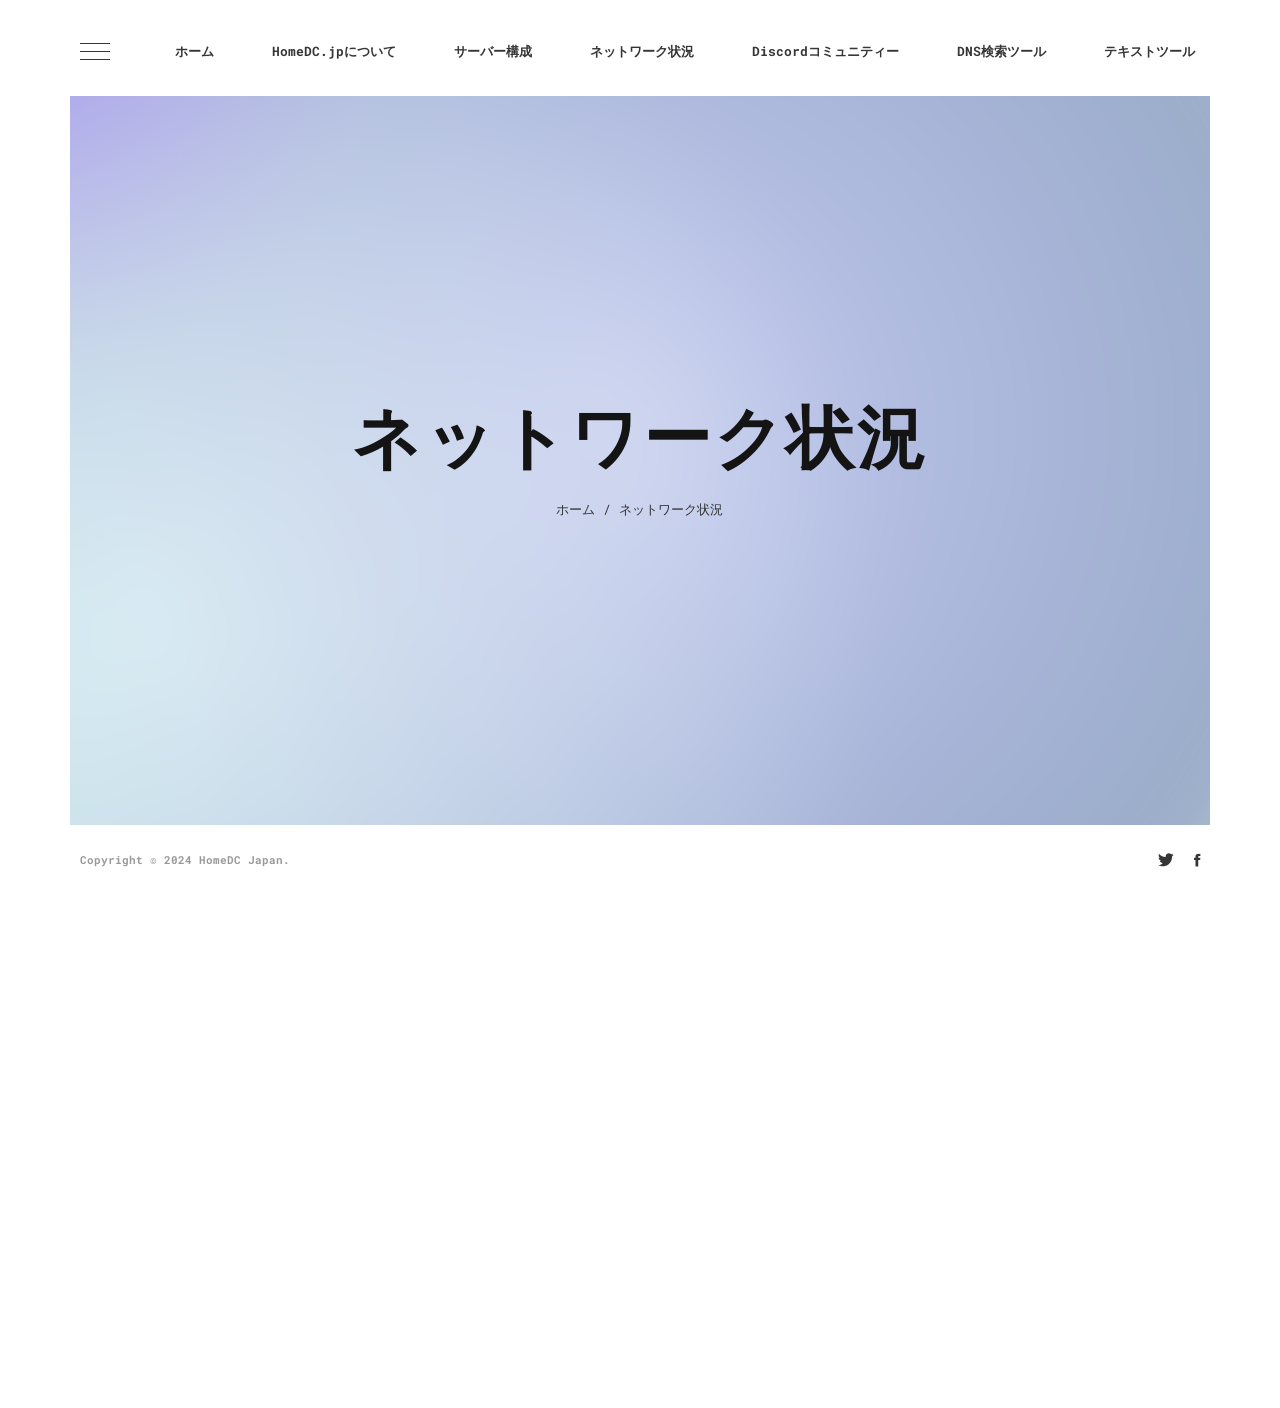
<file: status.html>
<!DOCTYPE html>
<html lang="ja">
<head>
  <meta http-equiv="Content-Type" content="text/html; charset=UTF-8"/>
  <meta charset="UTF-8">
  <meta author="Veulx">
  <meta name="viewport" content="width=device-width, initial-scale=1.0">
  <meta http-equiv="X-UA-Compatible" content="ie=edge">
  <title>HomeDC Japan | ネットワーク状況</title>
  <meta name="description" content="このサイトは、逸般の誤家庭データセンター計画のサイトです。">
  <meta name="keywords" content="HomeDC, HomeDC.jp, HomeDC japan" />
  <meta name="format-detection" content="telephone=no,address=no,email=no">
  <meta property="og:title" content="ここをクリックして、サイトを開く">
  <meta property="og:type" content="website">
  <meta property="og:url" content="https://www.homedc.jp/ja">
  <meta property="og:image" content="https://www.homedc.jp/ja/img/pr_1.png">
  <meta property="og:site_name" content="HomeDC Japan | 逸般の誤家庭データセンター計画">
  <meta property="og:description" content="このサイトは、逸般の誤家庭データセンター計画のサイトです。">
  <meta property="og:locale" content="ja_JP">
  <meta name="twitter:card" content="summary_large_image">
  <meta name="twitter:image" content="https://www.homedc.jp/ja/img/pr_1.png">
  <meta property="og:image:secure_url" content="https://www.homedc.jp/ja/img/pr_1.png" />
  <meta property="og:image:alt" content="HomeDC JP" />
  <meta name="theme-color" content="#54f9ff" />
  <meta http-equiv="Pragma" content="no-cache">
  <meta http-equiv="Cache-Control" content="no-cache">

  <link href='https://fonts.googleapis.com/css?family=Roboto+Mono:400,100,300italic,300,100italic,400italic,500,500italic,700,700italic&amp;subset=latin,cyrillic' rel='stylesheet'>
  <link rel="stylesheet" href="https://cdnjs.cloudflare.com/ajax/libs/font-awesome/4.7.0/css/font-awesome.min.css">
  <link rel="stylesheet" href="css/style.css">
  <link rel="stylesheet" href="css/ionicons.css" />
  <link rel="stylesheet" href="css/magnific-popup.css" />
  <link rel="stylesheet" href="css/animate.css" />
  <link rel="stylesheet" href="css/owl.carousel.css" />
  <link rel="stylesheet" href="css/syntax.css" />
  <link rel="stylesheet" href="css/white.css" />
  <link rel="stylesheet" href="css/background.css" />
  <link rel="icon" href="favicon.ico">

</head>
<body class="home">

  <div class="gradient-bg">
    <svg xmlns="http://www.w3.org/2000/svg">
      <defs>
        <filter id="goo">
          <feGaussianBlur in="SourceGraphic" stdDeviation="10" result="blur" />
          <feColorMatrix in="blur" mode="matrix" values="1 0 0 0 0  0 1 0 0 0  0 0 1 0 0  0 0 0 18 -8" result="goo" />
          <feBlend in="SourceGraphic" in2="goo" />
        </filter>
      </defs>
    </svg>
    <div class="gradients-container">
      <div class="g1"></div>
      <div class="g2"></div>
      <div class="g3"></div>
      <div class="g4"></div>
      <div class="g5"></div>
      <div class="interactive"></div>
    </div>
  </div>

  <div class="preloader">
    <div class="centrize full-width">
      <div class="vertical-center">
        <div class="pre-inner">
          <div class="load typing-load"><p>逸般の誤家庭</p></div>
          <span class="typed-load"></span>
        </div>
      </div>
    </div>
  </div>
  <div class="container">
    <header>
      <div class="head-top">
        <span class="sidebar_btn"><span></span></span>
        <a href="#" class="menu-btn"><span></span></a>
        <div class="top-menu">
          <ul>
            <li><a href="index.html"><b>ホーム</b></a></li>
            <li><a href="about.html"><b>HomeDC.jpについて</b></a></li>
            <li><a href="servers.html"><b>サーバー構成</b></a></li>
            <li><a href="status.html"><b>ネットワーク状況</b></a></li>
            <li><a href="https://discord.homedc.jp"><b>Discordコミュニティー</b></a></li>
            <li><a href="https://search-dns.homedc.jp/"><b>DNS検索ツール</b></a></li>
            <li><a href="https://text.homedc.jp/"><b>テキストツール</b></a></li>
          </ul>
        </div>
      </div>
    </header>
    <div class="wrapper">
      <div class="section started">
        <div class="centrize full-width">
          <div class="vertical-center">
            <div class="started-content">
              <div class="h-title" data-text="Contacts">ネットワーク状況</div>
              <div class="h-subtitle typing-bread">
                <p><a href="index.html">ホーム</a> / <a href="status.html">ネットワーク状況</a></p>
              </div>
              <span class="typed-bread"></span>
            </div>
          </div>
        </div>
        <a href="#" class="mouse_btn"><span class="ion ion-mouse"></span></a>
      </div>
      <div class="section contacts">
        <div class="content">
          <iframe class="htframe" src="https://wl.hetrixtools.com/r/5c255378e1404fc6fe4e1647825ee8e4/" width="100%" scrolling="no" style="border:none;" sandbox="allow-scripts allow-same-origin allow-popups"></iframe>
          <iframe class="htframe" src="https://wl.hetrixtools.com/r/97188facc17bcf317953a33e80d5e7fb/" width="100%" scrolling="no" style="border:none;" sandbox="allow-scripts allow-same-origin allow-popups"></iframe>
        </div>
      </div>
    <footer>
      <div class="soc">
        <a target="_blank" href="https://twitter.com/HomeDC_JP" title="Twitter"><span class="ion ion-social-twitter"></span></a>
        <a target="_blank" href="https://www.facebook.com/people/Home-DC-Japan/100089576975878/" title="FaceBook"><span class="ion ion-social-facebook"></span></a>
      </div>
      <div class="copy"><b>Copyright © 2024 HomeDC Japan.</b></div>
      <div class="clear"></div>
    </footer>
    <div class="line top"></div>
    <div class="line bottom"></div>
    <div class="line left"></div>
    <div class="line right"></div>
    <div class="s_overlay"></div>
    <div class="content-sidebar">
      <div class="sidebar-wrap">
        <aside id="secondary" class="widget-area">
          <section class="widget widget_recent_entries">
            <h2 class="widget-title"><b>www.homedc.jp</b></h2>
            <ul>
              <li><b>逸般の誤家庭データセンター計画サイトへようこそ！</b></li>
            </ul>
          </section>
          <section class="widget widget_categories">
            <h2 class="widget-title"><b>カテゴリー:</b></h2>
            <ul>
              <li><a href="index.html">ホーム</a></li>
              <li><a href="about.html">HomeDC.jpについて</a></li>
              <li><a href="servers.html">サーバー構成</a></li>
              <li><a href="status.html">ネットワーク状況</a></li>
              <li><a href="https://discord.homedc.jp">Discordコミュニティー</a></li>
              <li><a href="https://search-dns.homedc.jp/">DNS検索ツール</a></li>
              <li><a href="https://text.homedc.jp/">テキストツール</a></li>
              <li><a href="/en/status.html">言語(English)</a></li>
            </ul>
          </section>
        </aside>
      </div>
      <span class="close"></span>
    </div>
    <script src="js/jquery.min.js"></script>
    <script src="js/jquery.validate.js"></script>
    <script src="js/jquery.magnific-popup.js"></script>
    <script src="js/imagesloaded.pkgd.js"></script>
    <script src="js/isotope.pkgd.js"></script>
    <script src="js/owl.carousel.js"></script>
    <script src="js/typed.js"></script>
    <script src="js/rrssb.js"></script>
    <script src="js/simple-jekyll-search.js"></script>
    <script src="js/glitche-scripts.js"></script>
    <script type="text/javascript" src="https://stttc.b-cdn.net/iframeResizer/iframeResizer.min.js"></script>
    <script src="js/background.js"></script>
    <script>var iframes = iFrameResize([{log:false}],'.htframe');</script>
  </body>
</html>
</file>
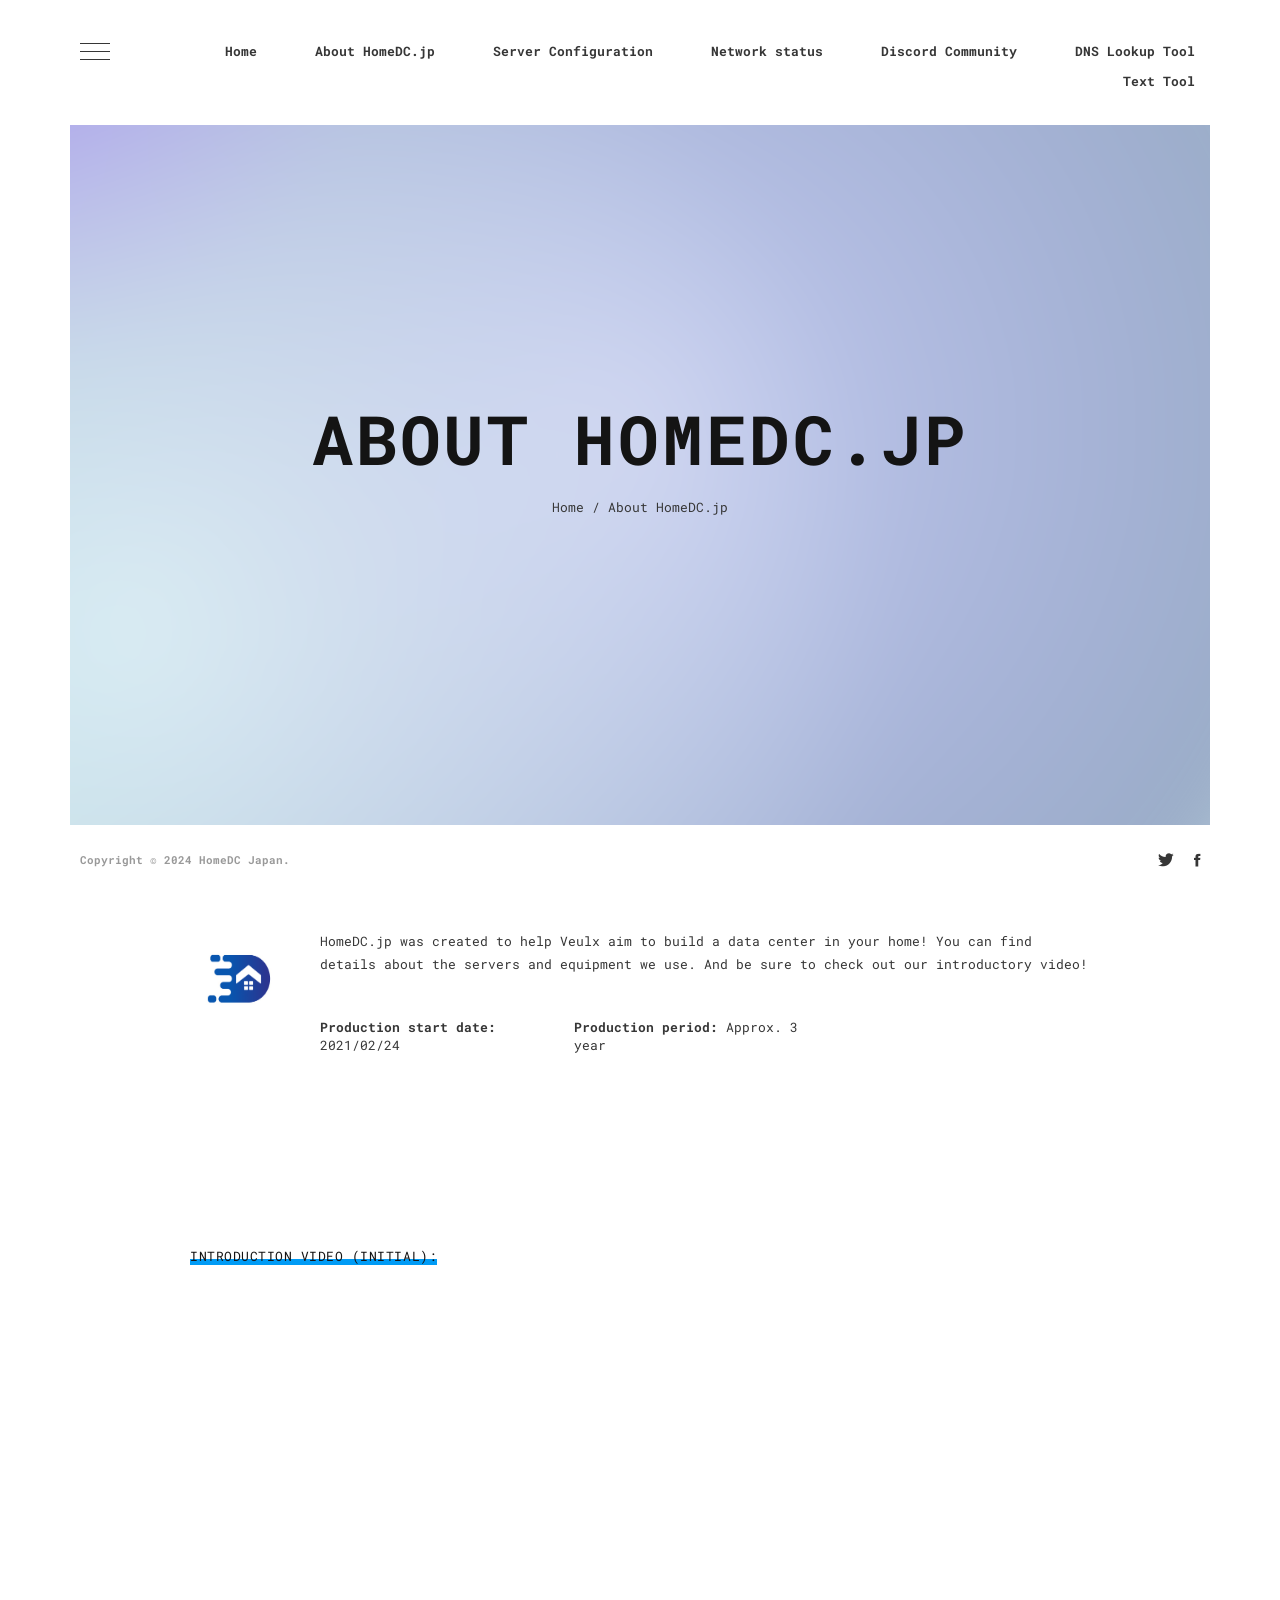
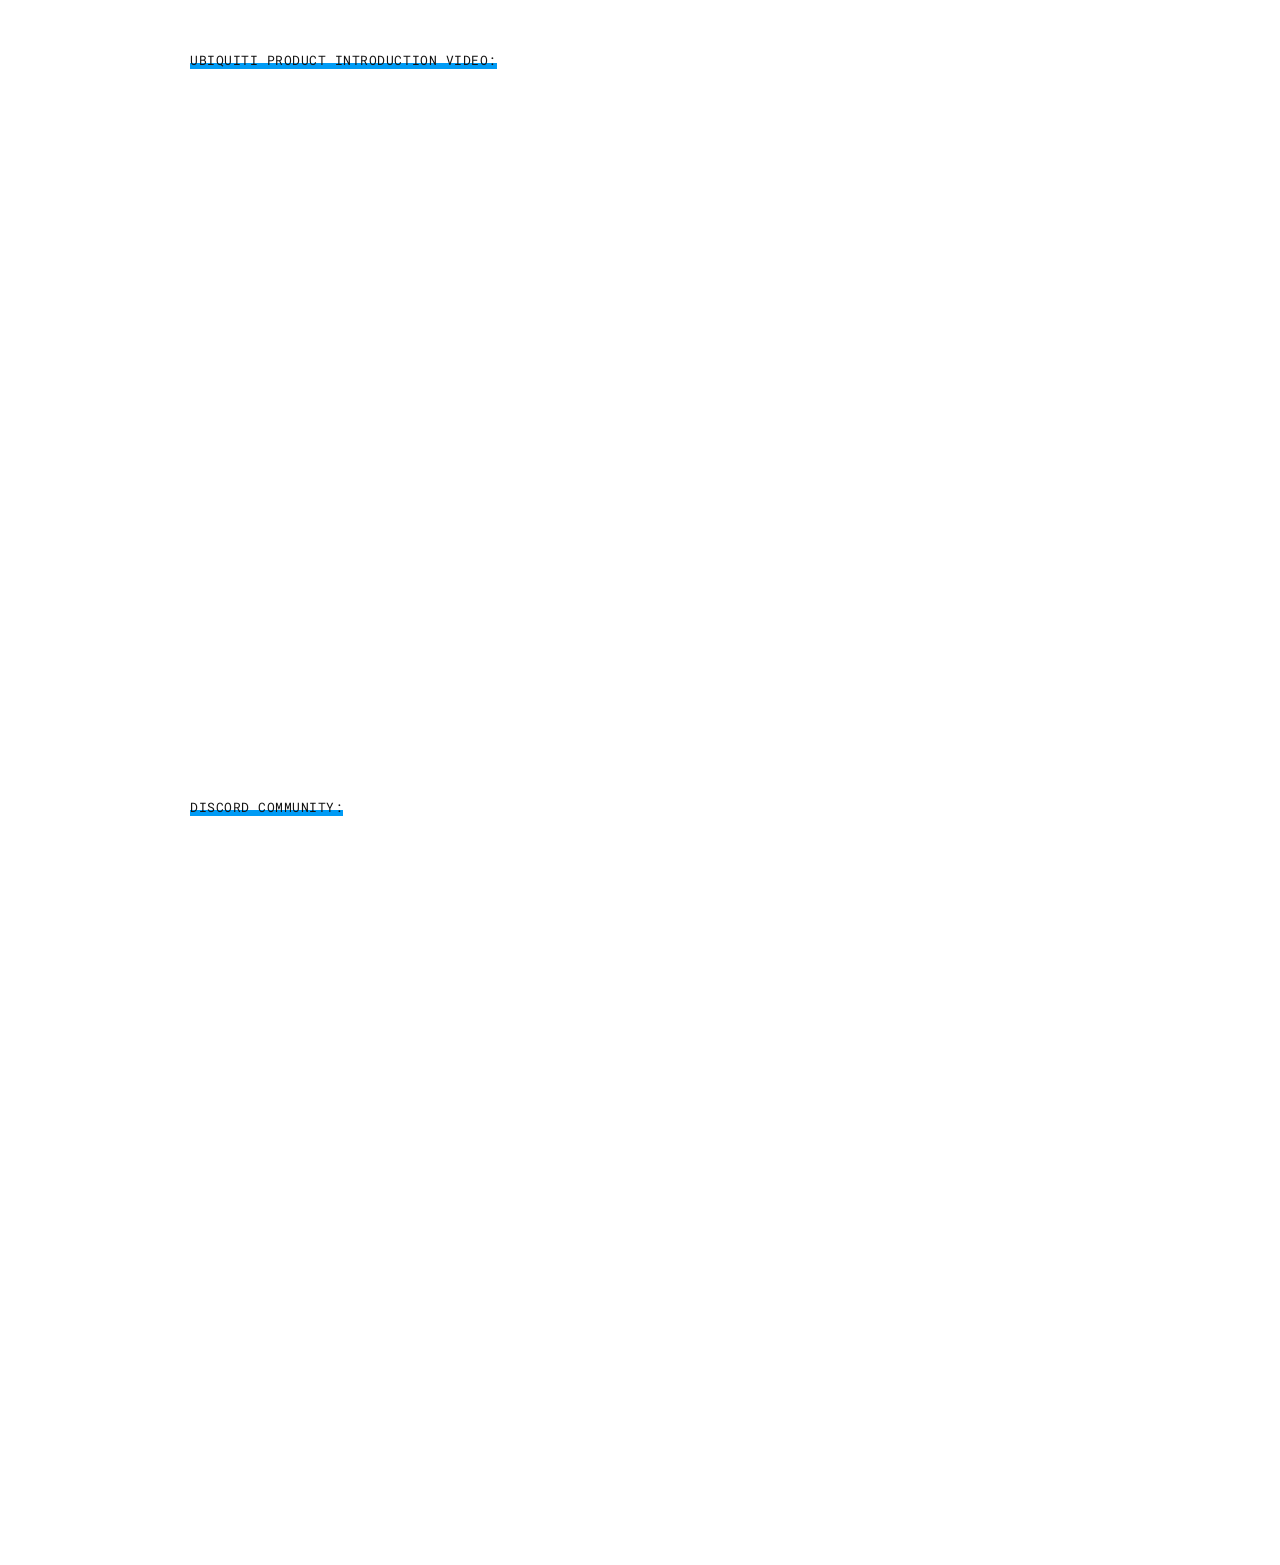
<file: en/about.html>
<!DOCTYPE html>
<html lang="en">
<head>
  <meta http-equiv="Content-Type" content="text/html; charset=UTF-8"/>
  <meta charset="UTF-8">
  <meta author="Veulx">
  <meta name="viewport" content="width=device-width, initial-scale=1.0">
  <meta http-equiv="X-UA-Compatible" content="ie=edge">
  <title>HomeDC Japan | About HomeDC.jp</title>
  <meta name="description" content="This site is for a plan to build a data center at home.">
  <meta name="keywords" content="HomeDC, HomeDC.jp, HomeDC japan" />
  <meta name="format-detection" content="telephone=no,address=no,email=no">
  <meta property="og:title" content="Click here to open the site">
  <meta property="og:type" content="website">
  <meta property="og:url" content="https://www.homedc.jp/en">
  <meta property="og:image" content="https://www.homedc.jp/en/img/pr_1.png">
  <meta property="og:site_name" content="HomeDC Japan | Plan to build a data center at home">
  <meta property="og:description" content="This site is for a plan to build a data center at home.">
  <meta property="og:locale" content="ja_JP">
  <meta name="twitter:card" content="summary_large_image">
  <meta name="twitter:image" content="https://www.homedc.jp/en/img/pr_1.png">
  <meta property="og:image:secure_url" content="https://www.homedc.jp/en/img/pr_1.png" />
  <meta property="og:image:alt" content="HomeDC JP" />
  <meta name="theme-color" content="#54f9ff" />
  <meta http-equiv="Pragma" content="no-cache">
  <meta http-equiv="Cache-Control" content="no-cache">

  <link href='https://fonts.googleapis.com/css?family=Roboto+Mono:400,100,300italic,300,100italic,400italic,500,500italic,700,700italic&amp;subset=latin,cyrillic' rel='stylesheet'>
  <link rel="stylesheet" href="https://cdnjs.cloudflare.com/ajax/libs/font-awesome/4.7.0/css/font-awesome.min.css">
  <link rel="stylesheet" href="css/style.css">
  <link rel="stylesheet" href="css/ionicons.css" />
  <link rel="stylesheet" href="css/magnific-popup.css" />
  <link rel="stylesheet" href="css/animate.css" />
  <link rel="stylesheet" href="css/owl.carousel.css" />
  <link rel="stylesheet" href="css/syntax.css" />
  <link rel="stylesheet" href="css/white.css" />
  <link rel="stylesheet" href="css/background.css" />
  <link rel="icon" href="favicon.ico">

</head>
<body class=" home">

  <div class="gradient-bg">
    <svg xmlns="http://www.w3.org/2000/svg">
      <defs>
        <filter id="goo">
          <feGaussianBlur in="SourceGraphic" stdDeviation="10" result="blur" />
          <feColorMatrix in="blur" mode="matrix" values="1 0 0 0 0  0 1 0 0 0  0 0 1 0 0  0 0 0 18 -8" result="goo" />
          <feBlend in="SourceGraphic" in2="goo" />
        </filter>
      </defs>
    </svg>
    <div class="gradients-container">
      <div class="g1"></div>
      <div class="g2"></div>
      <div class="g3"></div>
      <div class="g4"></div>
      <div class="g5"></div>
      <div class="interactive"></div>
    </div>
  </div>

  <div class="preloader">
    <div class="centrize full-width">
      <div class="vertical-center">
        <div class="pre-inner">
          <div class="load typing-load"><p>逸般の誤家庭</p></div>
          <span class="typed-load"></span>
        </div>
      </div>
    </div>
  </div>
  <div class="container">
    <header>
      <div class="head-top">
        <span class="sidebar_btn"><span></span></span>
        <a href="#" class="menu-btn"><span></span></a>
        <div class="top-menu">
          <ul>
            <li><a href="index.html"><b>Home</b></a></li>
            <li><a href="about.html"><b>About HomeDC.jp</b></a></li>
            <li><a href="servers.html"><b>Server Configuration</b></a></li>
            <li><a href="status.html"><b>Network status</b></a></li>
            <li><a href="https://discord.homedc.jp"><b>Discord Community</b></a></li>
            <li><a href="https://search-dns.homedc.jp/"><b>DNS Lookup Tool</b></a></li>
            <li><a href="https://text.homedc.jp/"><b>Text Tool</b></a></li>
          </ul>
        </div>
      </div>
    </header>
    <div class="wrapper">
      <div class="section started">
        <div class="centrize full-width">
          <div class="vertical-center">
            <div class="started-content">
              <div class="h-title" data-text="HomeDC.jpについて">About HomeDC.jp</div>
              <div class="h-subtitle typing-bread">
                <p><a href="index.html">Home</a> / <a href="about.html">About HomeDC.jp</a></p>
              </div>
              <span class="typed-bread"></span>
            </div>
          </div>
        </div>
        <a href="#" class="mouse_btn"><span class="ion ion-mouse"></span></a>
      </div>
      <div class="section about">
        <div class="content">
          <div class="title">
            <div class="title_inner">About:</div>
          </div>
          <div class="image">
            <img src="img/logo.png">
          </div>
          <div class="desc">
            <p>
              HomeDC.jp was created to help Veulx aim to build a data center in your home! You can find details about the servers and equipment we use. And be sure to check out our introductory video!
            </p>
            <div class="info-list">
              <ul>
                <li><b>Production start date:</b> 2021/02/24</li>
                <li><b>Production period:</b> Approx. 3 year</li>
              </ul>
            </div>
          </div>
        <div class="clear"></div>
      </div>
    </div>
    <div class="section about">
      <div class="content">
        <div class="title">
          <div class="title_inner">Introduction video (initial):</div>
        </div>
        <iframe width="560" height="315" src="https://www.youtube.com/embed/TwcaTV_8aN8" title="YouTube video player" frameborder="0" allow="accelerometer; autoplay; clipboard-write; encrypted-media; gyroscope; picture-in-picture" allowfullscreen></iframe>
      </div>
      <div class="content">
        <div class="title">
          <div class="title_inner">Ubiquiti Product Introduction Video:</div>
        </div>
        <iframe width="560" height="315" src="https://www.youtube.com/embed/l8itPEylE74" title="YouTube video player" frameborder="0" allow="accelerometer; autoplay; clipboard-write; encrypted-media; gyroscope; picture-in-picture" allowfullscreen></iframe>
        <iframe width="560" height="315" src="https://www.youtube.com/embed/tqDhTdqQWnU" title="YouTube video player" frameborder="0" allow="accelerometer; autoplay; clipboard-write; encrypted-media; gyroscope; picture-in-picture" allowfullscreen></iframe>
      </div>
      <div class="content">
        <div class="title">
          <div class="title_inner">Discord Community:</div>
        </div>
        <iframe width="560" height="500" src="https://discord.com/widget?id=870289599270895657&theme=light" allowtransparency="true" frameborder="0" sandbox="allow-popups allow-popups-to-escape-sandbox allow-same-origin allow-scripts"></iframe>
      </div>
      <div class="clear"></div>
    </div>
  </div>
    <footer>
      <div class="soc">
        <a target="_blank" href="https://twitter.com/HomeDC_JP" title="Twitter"><span class="ion ion-social-twitter"></span></a>
        <a target="_blank" href="https://www.facebook.com/people/Home-DC-Japan/100089576975878/" title="FaceBook"><span class="ion ion-social-facebook"></span></a>
      </div>
      <div class="copy"><b>Copyright © 2024 HomeDC Japan.</b></div>
      <div class="clr"></div>
    </footer>
    <div class="line top"></div>
    <div class="line bottom"></div>
    <div class="line left"></div>
    <div class="line right"></div>
    <div class="s_overlay"></div>
    <div class="content-sidebar">
      <div class="sidebar-wrap">
        <aside id="secondary" class="widget-area">
          <section class="widget widget_recent_entries">
            <h2 class="widget-title"><b>www.homedc.jp</b></h2>
            <ul>
              <li><b>Welcome to the Plan to Build a Data Center in Your Home site!</b></li>
            </ul>
          </section>
          <section class="widget widget_categories">
            <h2 class="widget-title"><b>Category:</b></h2>
            <ul>
              <li><a href="index.html">Home</a></li>
              <li><a href="about.html">About HomeDC.jp</a></li>
              <li><a href="servers.html">Server Configuration</a></li>
              <li><a href="status.html">Network Status</a></li>
              <li><a href="https://discord.homedc.jp">Discord Community</a></li>
              <li><a href="https://search-dns.homedc.jp/">DNS Lookup Tool</a></li>
              <li><a href="https://text.homedc.jp/">Text Tool</a></li>
              <li><a href="/ja/about.html">Language(日本語)</a></li>
            </ul>
          </section>
        </aside>
      </div>
      <span class="close"></span>
    </div>
    <script src="js/jquery.min.js"></script>
    <script src="js/jquery.validate.js"></script>
    <script src="js/jquery.magnific-popup.js"></script>
    <script src="js/imagesloaded.pkgd.js"></script>
    <script src="js/isotope.pkgd.js"></script>
    <script src="js/owl.carousel.js"></script>
    <script src="js/typed.js"></script>
    <script src="js/rrssb.js"></script>
    <script src="js/simple-jekyll-search.js"></script>
    <script src="js/glitche-scripts.js"></script>
    <script src="js/background.js"></script>
</body>
</html>
</file>
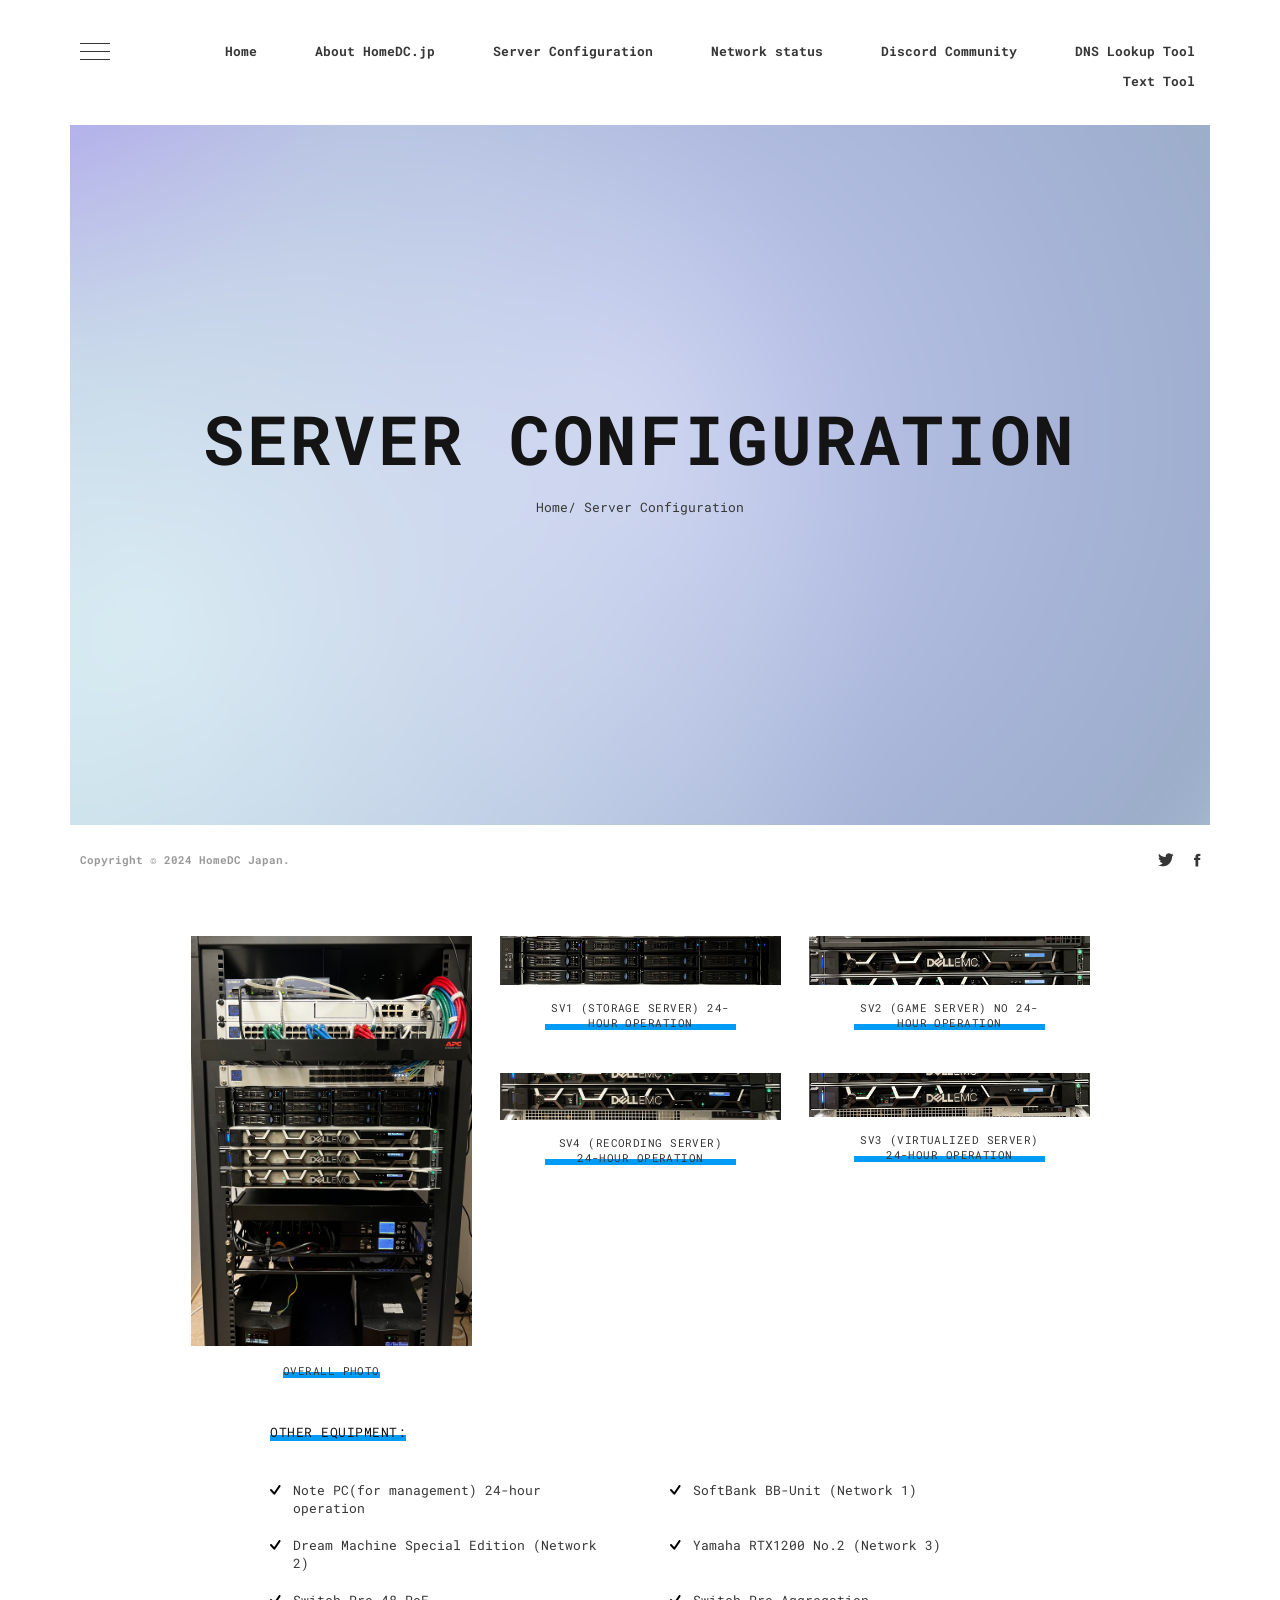
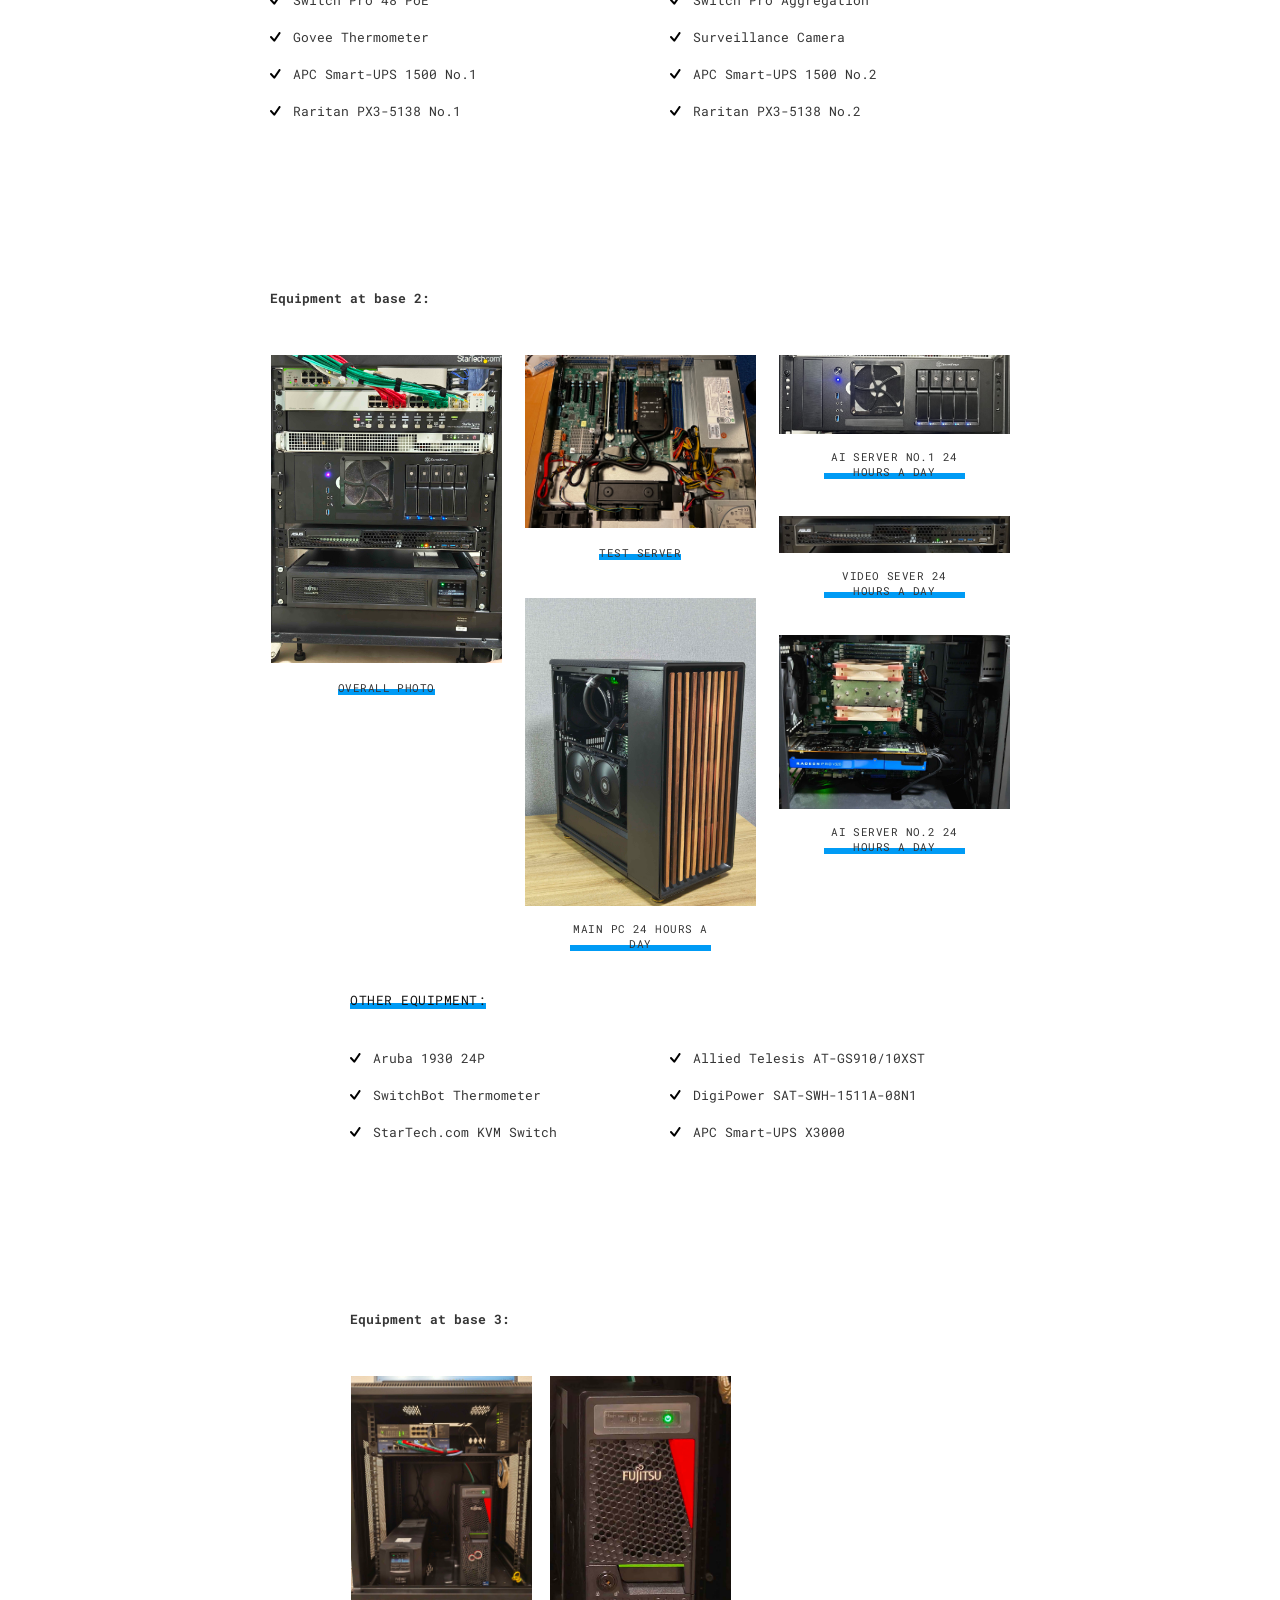
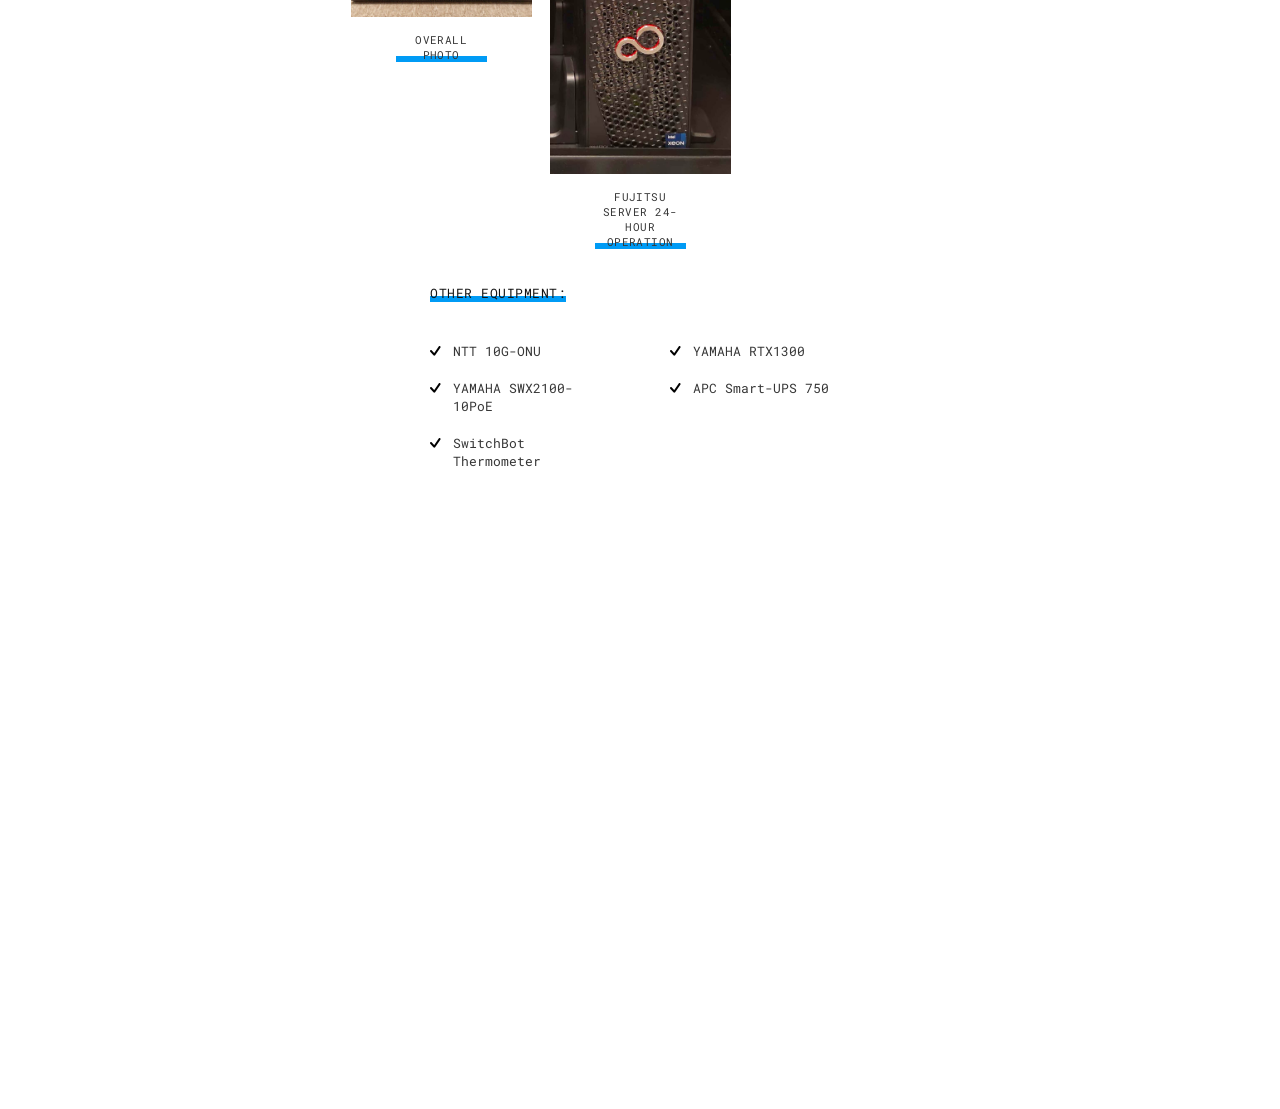
<file: en/servers.html>
<!DOCTYPE html>
<html lang="en">

<head>
  <meta http-equiv="Content-Type" content="text/html; charset=UTF-8">
  <meta charset="UTF-8">
  <meta author="Veulx">
  <meta name="viewport" content="width=device-width, initial-scale=1.0">
  <meta http-equiv="X-UA-Compatible" content="ie=edge">
  <title>HomeDC Japan | Server Configuration</title>
  <meta name="description" content="This site is for a plan to build a data center at home.">
  <meta name="keywords" content="HomeDC, HomeDC.jp, HomeDC japan">
  <meta name="format-detection" content="telephone=no,address=no,email=no">
  <meta property="og:title" content="Click here to open the site">
  <meta property="og:type" content="website">
  <meta property="og:url" content="https://www.homedc.jp/en">
  <meta property="og:image" content="https://www.homedc.jp/en/img/pr_1.png">
  <meta property="og:site_name" content="HomeDC Japan | Plan to build a data center at home">
  <meta property="og:description" content="This site is for a plan to build a data center at home.">
  <meta property="og:locale" content="ja_JP">
  <meta name="twitter:card" content="summary_large_image">
  <meta name="twitter:image" content="https://www.homedc.jp/en/img/pr_1.png">
  <meta property="og:image:secure_url" content="https://www.homedc.jp/en/img/pr_1.png">
  <meta property="og:image:alt" content="HomeDC JP">
  <meta name="theme-color" content="#54f9ff">
  <meta http-equiv="Pragma" content="no-cache">
  <meta http-equiv="Cache-Control" content="no-cache">
  <link href="https://fonts.googleapis.com/css?family=Roboto+Mono:400,100,300italic,300,100italic,400italic,500,500italic,700,700italic&subset=latin,cyrillic" rel="stylesheet">
  <link rel="stylesheet" href="https://cdnjs.cloudflare.com/ajax/libs/font-awesome/4.7.0/css/font-awesome.min.css">
  <link rel="stylesheet" href="css/style.css">
  <link rel="stylesheet" href="css/ionicons.css">
  <link rel="stylesheet" href="css/magnific-popup.css">
  <link rel="stylesheet" href="css/animate.css">
  <link rel="stylesheet" href="css/owl.carousel.css">
  <link rel="stylesheet" href="css/syntax.css">
  <link rel="stylesheet" href="css/white.css">
  <link rel="stylesheet" href="css/background.css">
  <link rel="icon" href="favicon.ico">
</head>

<body class=" home">
  <div class="gradient-bg">
    <svg xmlns="http://www.w3.org/2000/svg">
      <defs>
        <filter id="goo">
          <fegaussianblur in="SourceGraphic" stddeviation="10" result="blur">
          </fegaussianblur>
          <fecolormatrix in="blur" mode="matrix" values="1 0 0 0 0  0 1 0 0 0  0 0 1 0 0  0 0 0 18 -8" result="goo">
          </fecolormatrix>
          <feblend in="SourceGraphic" in2="goo">
          </feblend>
        </filter>
      </defs>
    </svg>
    <div class="gradients-container">
      <div class="g1">
      </div>
      <div class="g2">
      </div>
      <div class="g3">
      </div>
      <div class="g4">
      </div>
      <div class="g5">
      </div>
      <div class="interactive">
      </div>
    </div>
  </div>
  <div class="preloader">
    <div class="centrize full-width">
      <div class="vertical-center">
        <div class="pre-inner">
          <div class="load typing-load">
            <p>逸般の誤家庭</p>
          </div>
          <span class="typed-load">
          </span>
        </div>
      </div>
    </div>
  </div>
  <div class="container">
    <header>
      <div class="head-top">
        <span class="sidebar_btn">
          <span>
          </span>
        </span>
        <a href="#" class="menu-btn">
          <span>
          </span>
        </a>
        <div class="top-menu">
          <ul>
            <li>
              <a href="index.html">
                <b>Home</b>
              </a>
            </li>
            <li>
              <a href="about.html">
                <b>About HomeDC.jp</b>
              </a>
            </li>
            <li>
              <a href="servers.html">
                <b>Server Configuration</b>
              </a>
            </li>
            <li>
              <a href="status.html">
                <b>Network status</b>
              </a>
            </li>
            <li>
              <a href="https://discord.homedc.jp">
                <b>Discord Community</b>
              </a>
            </li>
            <li>
              <a href="https://search-dns.homedc.jp/">
                <b>DNS Lookup Tool</b>
              </a>
            </li>
            <li>
              <a href="https://text.homedc.jp/">
                <b>Text Tool</b>
              </a>
            </li>
          </ul>
        </div>
      </div>
    </header>
    <div class="wrapper">
      <div class="section started">
        <div class="centrize full-width">
          <div class="vertical-center">
            <div class="started-content">
              <div class="h-title" data-text="Serverの構造について">Server Configuration</div>
              <div class="h-subtitle typing-bread">
                <p>
                  <a href="index.html">Home</a>/
                  <a href="servers.html">Server Configuration</a>
                </p>
              </div>
              <span class="typed-bread">
              </span>
            </div>
          </div>
        </div>
        <a href="#" class="mouse_btn">
          <span class="ion ion-mouse">
          </span>
        </a>
      </div>
      <div class="section works">
        <div class="content">
          <div class="filter-menu">
            <div class="filters">
              <div class="btn-group">
                <label data-text="">
                  <input type="radio" name="fl_radio" value=".box-item">
                  <b>Equipment at Base 1:</b>
                </label>
              </div>
            </div>
          </div>
          <br>
          <div class="box-items portfolio-items">
            <div class="box-item f-content">
              <div class="image">
                <a href="#main" class="has-popup-media">
                  <img src="img/main.jpg" alt="Picture">
                  <span class="info">
                    <span class="centrize full-width">
                      <span class="vertical-center">
                        <span class="ion ion-ios-plus-empty">
                        </span>
                      </span>
                    </span>
                  </span>
                </a>
              </div>
              <div class="desc">
                <div class="category">Overall photo</div>
              </div>
              <div id="main" class="popup-box mfp-fade mfp-hide">
                <div class="content">
                  <div class="image">
                    <img src="img/main.jpg" alt="Cardboard Box">
                  </div>
                  <div class="desc">
                    <div class="category">Server</div>
                    <h4>Overall photo</h4>
                  </div>
                </div>
              </div>
            </div>
            <div class="box-item f-content">
              <div class="image">
                <a href="#sv1" class="has-popup-media">
                  <img src="img/sv1.jpg" alt="Picture">
                  <span class="info">
                    <span class="centrize full-width">
                      <span class="vertical-center">
                        <span class="ion ion-ios-plus-empty">
                        </span>
                      </span>
                    </span>
                  </span>
                </a>
              </div>
              <div class="desc">
                <div class="category">SV1 (storage server) 24-hour operation</div>
              </div>
              <div id="sv1" class="popup-box mfp-fade mfp-hide">
                <div class="content">
                  <div class="image">
                    <img src="img/sv1.jpg" alt="Picture">
                  </div>
                  <div class="desc">
                    <div class="category">Server</div>
                    <h4>SV1 (storage server) 24-hour operation</h4>
                    <div class="single-post-text">
                      <p>CPU: Intel Xeon Silver 4112
                        <br>Memory: v-color Hynix PC4-2933Y ECC RDIMM 16GBx2 (32GB)
                        <br>CPU Cooler: SilverStone SST-XE02-3647N
                        <br>M/B: Supermicro x11SPH-NCTPf
                        <br>Case: Chenbro RM23612
                        <br>Power Unit: Supermicro
                        <br>Storage:
                        <br>- HGST HDD 2TB x4 (RAID10: 4TB)
                        <br>- SiliconPower P34A60 128GB
                        <br>OS: Truenas</p>
                    </div>
                  </div>
                </div>
              </div>
            </div>
            <div class="box-item f-content">
              <div class="image">
                <a href="#sv2" class="has-popup-media">
                  <img src="img/sv2.jpg" alt="Picture">
                  <span class="info">
                    <span class="centrize full-width">
                      <span class="vertical-center">
                        <span class="ion ion-ios-plus-empty">
                        </span>
                      </span>
                    </span>
                  </span>
                </a>
              </div>
              <div class="desc">
                <div class="category">SV2 (game server) No 24-hour operation</div>
              </div>
              <div id="sv2" class="popup-box mfp-fade mfp-hide">
                <div class="content">
                  <div class="image">
                    <img src="img/sv2.jpg" alt="Picture">
                  </div>
                  <div class="desc">
                    <div class="category">Server</div>
                    <h4>SV2 (game server) No 24-hour operation</h4>
                    <div class="single-post-text">
                      <p>Model: Dell PowerEdge R350
                        <br>CPU: Intel(R) Xeon(R) E-2356G
                        <br>Memory: Micron PC4-3200AA 16GB DDR4 ECC
                        <br>Storage: 600GB SAS x2
                        <br>OS: Windows Server 2022</p>
                    </div>
                  </div>
                </div>
              </div>
            </div>
            <div class="box-item f-content">
              <div class="image">
                <a href="#sv3" class="has-popup-media">
                  <img src="img/sv3.jpg" alt="Picture">
                  <span class="info">
                    <span class="centrize full-width">
                      <span class="vertical-center">
                        <span class="ion ion-ios-plus-empty">
                        </span>
                      </span>
                    </span>
                  </span>
                </a>
              </div>
              <div class="desc">
                <div class="category">SV3 (virtualized server) 24-hour operation</div>
              </div>
              <div id="sv3" class="popup-box mfp-fade mfp-hide">
                <div class="content">
                  <div class="image">
                    <img src="img/sv3.jpg" alt="Picture">
                  </div>
                  <div class="desc">
                    <div class="category">Server</div>
                    <h4>SV3 (virtualized server) 24-hour operation</h4>
                    <div class="single-post-text">
                      <p>Model: Dell PowerEdge R340
                        <br>CPU: Intel(R) Xeon(R) E-2278G
                        <br>Memory: SKhynix PC4-2666V 16GBx4(64GB) DDR4 ECC
                        <br>Storage 1: Samsung MZ-7KM240 240GB SSD
                        <br>Storage 2: SanDisk X300S 512GB SSD
                        <br>Storage 4: 600GB SAS x4 (RAID10: 1.2TB)
                        <br>OS: Virtfusion</p>
                    </div>
                  </div>
                </div>
              </div>
            </div>
            <div class="box-item f-content">
              <div class="image">
                <a href="#sv4" class="has-popup-media">
                  <img src="img/sv4.jpg" alt="Picture">
                  <span class="info">
                    <span class="centrize full-width">
                      <span class="vertical-center">
                        <span class="ion ion-ios-plus-empty">
                        </span>
                      </span>
                    </span>
                  </span>
                </a>
              </div>
              <div class="desc">
                <div class="category">SV4 (recording server) 24-hour operation</div>
              </div>
              <div id="sv4" class="popup-box mfp-fade mfp-hide">
                <div class="content">
                  <div class="image">
                    <img src="img/sv4.jpg" alt="Picture">
                  </div>
                  <div class="desc">
                    <div class="category">Server</div>
                    <h4>SV4 (recording server) 24-hour operation</h4>
                    <div class="single-post-text">
                      <p>Model: Dell EMC NX440
                        <br>CPU: Intel(R) Xeon(R) E-2234
                        <br>Memory: SKhynix PC4-2666V 16GB DDR4 ECC
                        <br>Storage: SEAGATE 4TB HDD SAS ST4000NM0025 x4 (RAID10 8TB)
                        <br>OS: Ubuntu 22.04</p>
                    </div>
                  </div>
                </div>
              </div>
            </div>
          </div>
          <div class="section skills">
            <div class="content">
              <div class="title">
                <div class="title_inner">Other Equipment:</div>
              </div>
              <div class="skills list">
                <ul>
                  <li>
                    <div class="name">Note PC(for management) 24-hour operation</div>
                  </li>
                  <li>
                    <div class="name">SoftBank BB-Unit (Network 1)</div>
                  </li>
                  <li>
                    <div class="name">Dream Machine Special Edition (Network 2)</div>
                  </li>
                  <li>
                    <div class="name">Yamaha RTX1200 No.2 (Network 3)</div>
                  </li>
                  <li>
                    <div class="name">Switch Pro 48 PoE</div>
                  </li>
                  <li>
                    <div class="name">Switch Pro Aggregation</div>
                  </li>
                  <li>
                    <div class="name">Govee Thermometer</div>
                  </li>
                  <li>
                    <div class="name">Surveillance Camera</div>
                  </li>
                  <li>
                    <div class="name">APC Smart-UPS 1500 No.1</div>
                  </li>
                  <li>
                    <div class="name">APC Smart-UPS 1500 No.2</div>
                  </li>
                  <li>
                    <div class="name">Raritan PX3-5138 No.1</div>
                  </li>
                  <li>
                    <div class="name">Raritan PX3-5138 No.2</div>
                  </li>
                </ul>
              </div>
            </div>
          </div>
          <div class="section works">
            <div class="content">
              <div class="filter-menu">
                <div class="filters">
                  <div class="btn-group">
                    <label data-text="">
                      <input type="radio" name="fl_radio" value=".box-item">
                      <b>Equipment at base 2:</b>
                    </label>
                  </div>
                </div>
              </div>
              <br>
              <div class="box-items portfolio-items">
                <div class="box-item f-content">
                  <div class="image">
                    <a href="#main2" class="has-popup-media">
                      <img src="img/main2.jpg" alt="Picture">
                      <span class="info">
                        <span class="centrize full-width">
                          <span class="vertical-center">
                            <span class="ion ion-ios-plus-empty">
                            </span>
                          </span>
                        </span>
                      </span>
                    </a>
                  </div>
                  <div class="desc">
                    <div class="category">Overall photo</div>
                  </div>
                  <div id="main2" class="popup-box mfp-fade mfp-hide">
                    <div class="content">
                      <div class="image">
                        <img src="img/main2.jpg" alt="Cardboard Box">
                      </div>
                      <div class="desc">
                        <div class="category">Server</div>
                        <h4>Overall photo</h4>
                      </div>
                    </div>
                  </div>
                </div>
                <div class="box-item f-content">
                  <div class="image">
                    <a href="#test-server" class="has-popup-media">
                      <img src="img/test-server.jpg" alt="Picture">
                      <span class="info">
                        <span class="centrize full-width">
                          <span class="vertical-center">
                            <span class="ion ion-ios-plus-empty">
                            </span>
                          </span>
                        </span>
                      </span>
                    </a>
                  </div>
                  <div class="desc">
                    <div class="category">Test Server</div>
                  </div>
                  <div id="test-server" class="popup-box mfp-fade mfp-hide">
                    <div class="content">
                      <div class="image">
                        <img src="img/test-server.jpg" alt="Picture">
                      </div>
                      <div class="desc">
                        <div class="category">Server</div>
                        <h4>Test Server</h4>
                        <div class="single-post-text">
                          <p>CPU: Intel Xeon Gold 5218
                            <br>Memory: v-color Hynix PC4-2933Y ECC RDIMM 16GBx2 (32GB)
                            <br>CPU Cooler: Dynatron L8
                            <br>M/B: Supermicro X11SPI-TF
                            <br>Case: Supermicro CSE-514
                            <br>Power Unit: Supermicro PWS-505P-1H 500W
                            <br>Storage:
                            <br>- Intel SSD 750 Series 800GB
                            <br>Ethernet: Supermicro AOC-STG-B4S Add-on Card 10GbE
                            <br>OS: Windows 11 Pro</p>
                        </div>
                      </div>
                    </div>
                  </div>
                </div>
                <div class="box-item f-content">
                  <div class="image">
                    <a href="#ai-server1" class="has-popup-media">
                      <img src="img/ai-server1.jpg" alt="Picture">
                      <span class="info">
                        <span class="centrize full-width">
                          <span class="vertical-center">
                            <span class="ion ion-ios-plus-empty">
                            </span>
                          </span>
                        </span>
                      </span>
                    </a>
                  </div>
                  <div class="desc">
                    <div class="category">AI Server No.1 24 hours a day</div>
                  </div>
                  <div id="ai-server1" class="popup-box mfp-fade mfp-hide">
                    <div class="content">
                      <div class="image">
                        <img src="img/ai-server1.jpg" alt="Picture">
                      </div>
                      <div class="desc">
                        <div class="category">Server</div>
                        <h4>AI Server No.1 24 hours a day</h4>
                        <div class="single-post-text">
                          <p>CPU: Intel Xeon Silver 4410T
                            <br>Memory: Micron PC5-4800B ECC RDIMM 32GBx4 (128GB)
                            <br>CPU Cooler: Noctua NH-U9 DX-4677
                            <br>M/B: Supermicro X13SEI-F
                            <br>RAID Card: MegaRAID 946N-8i
                            <br>GPU: NVIDIA Titan V
                            <br>GPU2: NVIDIA GeForce RTX3080 Turbo
                            <br>Case: SilverStone CS350
                            <br>Power UnitPower Unit: SilverStone ST1300-TI 1300W
                            <br>Storage:
                            <br>- SEAGATE Nytro 3331 SSD 3.84TB
                            <br>- Samsung MZ-7KM960M 960GB x2
                            <br>- WD WD10EFRX 1TB x4
                            <br>- Samsung PM1735 hhhl 1.6TB
                            <br>Ethernet: ASUS QLogic BCM57840 10GbE
                            <br>OS: Ubuntu 22.04</p>
                        </div>
                      </div>
                    </div>
                  </div>
                </div>
                <div class="box-item f-content">
                  <div class="image">
                    <a href="#asus-server" class="has-popup-media">
                      <img src="img/asus-server.jpg" alt="Picture">
                      <span class="info">
                        <span class="centrize full-width">
                          <span class="vertical-center">
                            <span class="ion ion-ios-plus-empty">
                            </span>
                          </span>
                        </span>
                      </span>
                    </a>
                  </div>
                  <div class="desc">
                    <div class="category">Video Sever 24 hours a day</div>
                  </div>
                  <div id="asus-server" class="popup-box mfp-fade mfp-hide">
                    <div class="content">
                      <div class="image">
                        <img src="img/asus-server.jpg" alt="Picture">
                      </div>
                      <div class="desc">
                        <div class="category">Server</div>
                        <h4>Video Sever 24 hours a day</h4>
                        <div class="single-post-text">
                          <p>Model: ASUS RS100-E10-PI2
                            <br>CPU: Intel Xeon E-2144G
                            <br>Memory: Kingston PC4-3200AA ECC UDIMM 32GB
                            <br>Storage:
                            <br>- Intel 512GB SSD
                            <br>- WD 2TB HDD
                            <br>OS: Ubuntu 22.04</p>
                        </div>
                      </div>
                    </div>
                  </div>
                </div>
                <div class="box-item f-content">
                  <div class="image">
                    <a href="#main-pc" class="has-popup-media">
                      <img src="img/main-pc.jpg" alt="Picture">
                      <span class="info">
                        <span class="centrize full-width">
                          <span class="vertical-center">
                            <span class="ion ion-ios-plus-empty">
                            </span>
                          </span>
                        </span>
                      </span>
                    </a>
                  </div>
                  <div class="desc">
                    <div class="category">Main PC 24 hours a day</div>
                  </div>
                  <div id="main-pc" class="popup-box mfp-fade mfp-hide">
                    <div class="content">
                      <div class="image">
                        <img src="img/main-pc.jpg" alt="Picture">
                      </div>
                      <div class="desc">
                        <div class="category">WorkStation</div>
                        <h4>Main PC 24 hours a day</h4>
                        <div class="single-post-text">
                          <p>CPU: AMD EPYC 8534P
                            <br>Memory: Samsung PC5-4800B ECC RDIMM (32GBx12)384GB
                            <br>CPU Cooler: Alphacool Eisbaer Pro HPE Aurora 360 CPU AIO
                            <br>M/B: ASUS S14NA-U12
                            <br>GPU: NVIDIA RTX4070Ti Simplified Water Cooling
                            <br>Case: Fractal Design North Charcoal Black
                            <br>Power-Unit: SilverStone HELA 1200R Platinum
                            <br>Case Fan:
                            <br>- ARCTIC P12 MAX x3
                            <br>- Fractal Design Dynamic X2 GP-12 x1 (GPU用)
                            <br>Storage:
                            <br>- Crucial T705 with heatshink 1TB (OS)
                            <br>- Samsung 980 PRO with heatsink 1TB
                            <br>- Samsung PM9A3 960GB x2
                            <br>- Western Digital HDD 2TB WD Gold x2
                            <br>Other:
                            <br>- CoolerMaster A-RGB LED SMALL CONTROLLER
                            <br>OS: Windows 11 Pro</p>
                        </div>
                      </div>
                    </div>
                  </div>
                </div>
                <div class="box-item f-content">
                  <div class="image">
                    <a href="#ai-server2" class="has-popup-media">
                      <img src="img/ai-server2.jpg" alt="Picture">
                      <span class="info">
                        <span class="centrize full-width">
                          <span class="vertical-center">
                            <span class="ion ion-ios-plus-empty">
                            </span>
                          </span>
                        </span>
                      </span>
                    </a>
                  </div>
                  <div class="desc">
                    <div class="category">AI Server No.2 24 hours a day</div>
                  </div>
                  <div id="ai-server2" class="popup-box mfp-fade mfp-hide">
                    <div class="content">
                      <div class="image">
                        <img src="img/ai-server2.jpg" alt="Picture">
                      </div>
                      <div class="desc">
                        <div class="category">Server</div>
                        <h4>AI Server No.2 24 hours a day</h4>
                        <div class="single-post-text">
                          <p>CPU: Intel Xeon W-3345 QS @ 3.00GHz
                            <br>Memory: Micron PC4-3200AA ECC RDIMM (32GBx8)256GB
                            <br>CPU Cooler: Noctua NH-U12S DX-4189
                            <br>Motherboard: Tyan S5642AGM3NRE-2T
                            <br>GPU: AMD Radeon Pro V320
                            <br>Case: SilverStone SST-FA513-B-C
                            <br>Power Unit: SilverStone STT-HA1200R-PM 1200W
                            <br>Case Fan: ARCTIC P12 MAX x1
                            <br>Storage:
                            <br>- TOSHIBA KXG50ZNV512G NVMe 512GB (OS)
                            <br>OS: Windows 11 Pro</p>
                        </div>
                      </div>
                    </div>
                  </div>
                </div>
              </div>
              <div class="section skills">
                <div class="content">
                  <div class="title">
                    <div class="title_inner">Other Equipment:</div>
                  </div>
                  <div class="skills list">
                    <ul>
                      <li>
                        <div class="name">Aruba 1930 24P</div>
                      </li>
                      <li>
                        <div class="name">Allied Telesis AT-GS910/10XST</div>
                      </li>
                      <li>
                        <div class="name">SwitchBot Thermometer</div>
                      </li>
                      <li>
                        <div class="name">DigiPower SAT-SWH-1511A-08N1</div>
                      </li>
                      <li>
                        <div class="name">StarTech.com KVM Switch</div>
                      </li>
                      <li>
                        <div class="name">APC Smart-UPS X3000</div>
                      </li>
                    </ul>
                  </div>
                </div>
              </div>
              <div class="section works">
                <div class="content">
                  <div class="filter-menu">
                    <div class="filters">
                      <div class="btn-group">
                        <label data-text="">
                          <input type="radio" name="fl_radio" value=".box-item">
                          <b>Equipment at base 3:</b>
                        </label>
                      </div>
                    </div>
                  </div>
                  <br>
                  <div class="box-items portfolio-items">
                    <div class="box-item f-content">
                      <div class="image">
                        <a href="#main3" class="has-popup-media">
                          <img src="img/main3.jpg" alt="Picture">
                          <span class="info">
                            <span class="centrize full-width">
                              <span class="vertical-center">
                                <span class="ion ion-ios-plus-empty">
                                </span>
                              </span>
                            </span>
                          </span>
                        </a>
                      </div>
                      <div class="desc">
                        <div class="category">Overall photo</div>
                      </div>
                      <div id="main3" class="popup-box mfp-fade mfp-hide">
                        <div class="content">
                          <div class="image">
                            <img src="img/main3.jpg" alt="Cardboard Box">
                          </div>
                          <div class="desc">
                            <div class="category">Server</div>
                            <h4>Overall photo</h4>
                          </div>
                        </div>
                      </div>
                    </div>
                    <div class="box-item f-content">
                      <div class="image">
                        <a href="#fujitsu-server" class="has-popup-media">
                          <img src="img/fujitsu-server.jpg" alt="Picture">
                          <span class="info">
                            <span class="centrize full-width">
                              <span class="vertical-center">
                                <span class="ion ion-ios-plus-empty">
                                </span>
                              </span>
                            </span>
                          </span>
                        </a>
                      </div>
                      <div class="desc">
                        <div class="category">Fujitsu Server 24-hour operation</div>
                      </div>
                      <div id="fujitsu-server" class="popup-box mfp-fade mfp-hide">
                        <div class="content">
                          <div class="image">
                            <img src="img/fujitsu-server.jpg" alt="Picture">
                          </div>
                          <div class="desc">
                            <div class="category">Server</div>
                            <h4>Fujitsu Server 24-hour operation</h4>
                            <div class="single-post-text">
                              <p>Model Number: FUJITSU PRIMERGY TX1320 M5
                                <br>CPU: Intel Xeon E-2356G @ 3.20GHz
                                <br>Memory: Micron PC4-3200AA ECC UDIMM (8GBx2)16GB
                                <br>GPU: Intel UHD Graphics P750
                                <br>Storage:
                                <br>- Samsung 980 Pro with Heatsink 1TB (OS)
                                <br>OS: Windows 11 Pro</p>
                            </div>
                          </div>
                        </div>
                      </div>
                    </div>
                  </div>
                </div>
                <div class="section skills">
                  <div class="content">
                    <div class="title">
                      <div class="title_inner">Other Equipment:</div>
                    </div>
                    <div class="skills list">
                      <ul>
                        <li>
                          <div class="name">NTT 10G-ONU</div>
                        </li>
                        <li>
                          <div class="name">YAMAHA RTX1300</div>
                        </li>
                        <li>
                          <div class="name">YAMAHA SWX2100-10PoE</div>
                        </li>
                        <li>
                          <div class="name">APC Smart-UPS 750</div>
                        </li>
                        <li>
                          <div class="name">SwitchBot Thermometer</div>
                        </li>
                      </ul>
                    </div>
                  </div>
                </div>
              <div class="clear">
              </div>
            </div>
          </div>
        </div>
        <footer>
          <div class="soc">
            <a target="_blank" href="https://twitter.com/HomeDC_JP" title="Twitter">
              <span class="ion ion-social-twitter">
              </span>
            </a>
            <a target="_blank" href="https://www.facebook.com/people/Home-DC-Japan/100089576975878/" title="FaceBook">
              <span class="ion ion-social-facebook">
              </span>
            </a>
          </div>
          <div class="copy">
            <b>Copyright © 2024 HomeDC Japan.</b>
          </div>
          <div class="clr">
          </div>
        </footer>
        <div class="line bottom">
        </div>
        <div class="line left">
        </div>
        <div class="line right">
        </div>
      </div>
      <div class="s_overlay">
      </div>
      <div class="content-sidebar">
        <div class="sidebar-wrap">
          <aside id="secondary" class="widget-area">
            <section class="widget widget_recent_entries">
              <h2 class="widget-title">
                <b>www.homedc.jp</b>
              </h2>
              <ul>
                <li>
                  <b>Welcome to the Plan to Build a Data Center in Your Home site!</b>
                </li>
              </ul>
            </section>
            <section class="widget widget_categories">
              <h2 class="widget-title">
                <b>Category:</b>
              </h2>
              <ul>
                <li>
                  <a href="index.html">Home</a>
                </li>
                <li>
                  <a href="about.html">About HomeDC.jp</a>
                </li>
                <li>
                  <a href="servers.html">Server Configuration</a>
                </li>
                <li>
                  <a href="status.html">Network Status</a>
                </li>
                <li>
                  <a href="https://discord.homedc.jp">Discord Community</a>
                </li>
                <li>
                  <a href="https://search-dns.homedc.jp/">DNS Lookup Tool</a>
                </li>
                <li>
                  <a href="https://text.homedc.jp/">Text Tool</a>
                </li>
                <li>
                  <a href="/ja/servers.html">Language(日本語)</a>
                </li>
              </ul>
            </section>
          </aside>
        </div>
        <span class="close">
        </span>
      </div>
      <script src="js/jquery.min.js"></script>
      <script src="js/jquery.validate.js"></script>
      <script src="js/jquery.magnific-popup.js"></script>
      <script src="js/imagesloaded.pkgd.js"></script>
      <script src="js/isotope.pkgd.js"></script>
      <script src="js/owl.carousel.js"></script>
      <script src="js/typed.js"></script>
      <script src="js/rrssb.js"></script>
      <script src="js/simple-jekyll-search.js"></script>
      <script src="js/glitche-scripts.js"></script>
      <script src="js/background.js"></script>
    </div>
  </div>
</body>

</html>
</file>
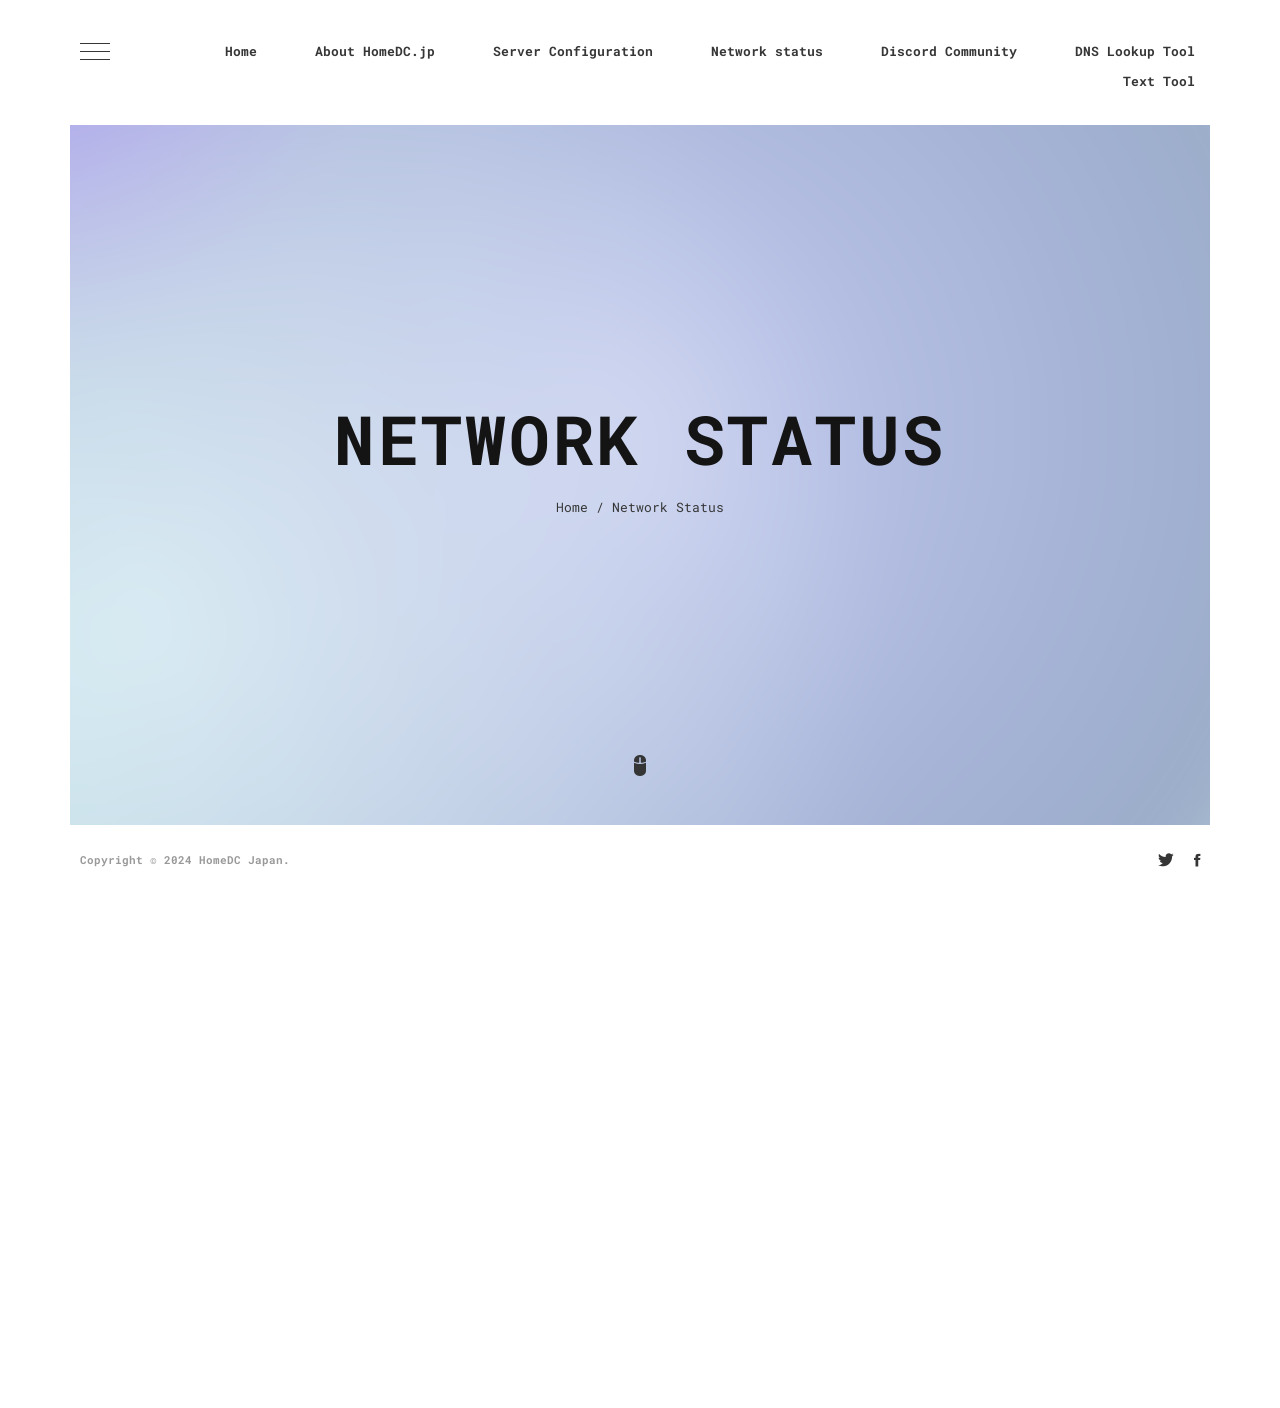
<file: en/status.html>
<!DOCTYPE html>
<html lang="en">
<head>
  <meta http-equiv="Content-Type" content="text/html; charset=UTF-8"/>
  <meta charset="UTF-8">
  <meta author="Veulx">
  <meta name="viewport" content="width=device-width, initial-scale=1.0">
  <meta http-equiv="X-UA-Compatible" content="ie=edge">
  <title>HomeDC Japan | Network Status</title>
  <meta name="description" content="This site is for a plan to build a data center at home.">
  <meta name="keywords" content="HomeDC, HomeDC.jp, HomeDC japan" />
  <meta name="format-detection" content="telephone=no,address=no,email=no">
  <meta property="og:title" content="Click here to open the site">
  <meta property="og:type" content="website">
  <meta property="og:url" content="https://www.homedc.jp/en">
  <meta property="og:image" content="https://www.homedc.jp/en/img/pr_1.png">
  <meta property="og:site_name" content="HomeDC Japan | Plan to build a data center at home">
  <meta property="og:description" content="This site is for a plan to build a data center at home.">
  <meta property="og:locale" content="ja_JP">
  <meta name="twitter:card" content="summary_large_image">
  <meta name="twitter:image" content="https://www.homedc.jp/en/img/pr_1.png">
  <meta property="og:image:secure_url" content="https://www.homedc.jp/en/img/pr_1.png" />
  <meta property="og:image:alt" content="HomeDC JP" />
  <meta name="theme-color" content="#54f9ff" />
  <meta http-equiv="Pragma" content="no-cache">
  <meta http-equiv="Cache-Control" content="no-cache">

  <link href='https://fonts.googleapis.com/css?family=Roboto+Mono:400,100,300italic,300,100italic,400italic,500,500italic,700,700italic&amp;subset=latin,cyrillic' rel='stylesheet'>
  <link rel="stylesheet" href="https://cdnjs.cloudflare.com/ajax/libs/font-awesome/4.7.0/css/font-awesome.min.css">
  <link rel="stylesheet" href="css/style.css">
  <link rel="stylesheet" href="css/ionicons.css" />
  <link rel="stylesheet" href="css/magnific-popup.css" />
  <link rel="stylesheet" href="css/animate.css" />
  <link rel="stylesheet" href="css/owl.carousel.css" />
  <link rel="stylesheet" href="css/syntax.css" />
  <link rel="stylesheet" href="css/white.css" />
  <link rel="stylesheet" href="css/background.css" />
  <link rel="icon" href="favicon.ico">

</head>
<body class="home">

  <div class="gradient-bg">
    <svg xmlns="http://www.w3.org/2000/svg">
      <defs>
        <filter id="goo">
          <feGaussianBlur in="SourceGraphic" stdDeviation="10" result="blur" />
          <feColorMatrix in="blur" mode="matrix" values="1 0 0 0 0  0 1 0 0 0  0 0 1 0 0  0 0 0 18 -8" result="goo" />
          <feBlend in="SourceGraphic" in2="goo" />
        </filter>
      </defs>
    </svg>
    <div class="gradients-container">
      <div class="g1"></div>
      <div class="g2"></div>
      <div class="g3"></div>
      <div class="g4"></div>
      <div class="g5"></div>
      <div class="interactive"></div>
    </div>
  </div>

  <div class="preloader">
    <div class="centrize full-width">
      <div class="vertical-center">
        <div class="pre-inner">
          <div class="load typing-load"><p>逸般の誤家庭</p></div>
          <span class="typed-load"></span>
        </div>
      </div>
    </div>
  </div>
  <div class="container">
    <header>
      <div class="head-top">
        <span class="sidebar_btn"><span></span></span>
        <a href="#" class="menu-btn"><span></span></a>
        <div class="top-menu">
          <ul>
            <li><a href="index.html"><b>Home</b></a></li>
            <li><a href="about.html"><b>About HomeDC.jp</b></a></li>
            <li><a href="servers.html"><b>Server Configuration</b></a></li>
            <li><a href="status.html"><b>Network status</b></a></li>
            <li><a href="https://discord.homedc.jp"><b>Discord Community</b></a></li>
            <li><a href="https://search-dns.homedc.jp/"><b>DNS Lookup Tool</b></a></li>
            <li><a href="https://text.homedc.jp/"><b>Text Tool</b></a></li>
          </ul>
        </div>
      </div>
    </header>
    <div class="wrapper">
      <div class="section started">
        <div class="centrize full-width">
          <div class="vertical-center">
            <div class="started-content">
              <div class="h-title" data-text="Contacts">Network Status</div>
              <div class="h-subtitle typing-bread">
                <p><a href="index.html">Home</a> / <a href="status.html">Network Status</a></p>
              </div>
              <span class="typed-bread"></span>
            </div>
          </div>
        </div>
        <a href="#" class="mouse_btn"><span class="ion ion-mouse"></span></a>
      </div>
      <div class="section contacts">
        <div class="content">
          <iframe class="htframe" src="https://wl.hetrixtools.com/r/5c255378e1404fc6fe4e1647825ee8e4/" width="100%" scrolling="no" style="border:none;" sandbox="allow-scripts allow-same-origin allow-popups"></iframe>
          <iframe class="htframe" src="https://wl.hetrixtools.com/r/97188facc17bcf317953a33e80d5e7fb/" width="100%" scrolling="no" style="border:none;" sandbox="allow-scripts allow-same-origin allow-popups"></iframe>
        </div>
      </div>
    <footer>
      <div class="soc">
        <a target="_blank" href="https://twitter.com/HomeDC_JP" title="Twitter"><span class="ion ion-social-twitter"></span></a>
        <a target="_blank" href="https://www.facebook.com/people/Home-DC-Japan/100089576975878/" title="FaceBook"><span class="ion ion-social-facebook"></span></a>
      </div>
      <div class="copy"><b>Copyright © 2024 HomeDC Japan.</b></div>
      <div class="clear"></div>
    </footer>
    <div class="line top"></div>
    <div class="line bottom"></div>
    <div class="line left"></div>
    <div class="line right"></div>
    <div class="s_overlay"></div>
    <div class="content-sidebar">
      <div class="sidebar-wrap">
        <aside id="secondary" class="widget-area">
          <section class="widget widget_recent_entries">
            <h2 class="widget-title"><b>www.homedc.jp</b></h2>
            <ul>
              <li><b>Welcome to the Plan to Build a Data Center in Your Home site!</b></li>
            </ul>
          </section>
          <section class="widget widget_categories">
            <h2 class="widget-title"><b>Category:</b></h2>
            <ul>
              <li><a href="index.html">Home</a></li>
              <li><a href="about.html">About HomeDC.jp</a></li>
              <li><a href="servers.html">Server Configuration</a></li>
              <li><a href="status.html">Network Status</a></li>
              <li><a href="https://discord.homedc.jp">Discord Community</a></li>
              <li><a href="https://search-dns.homedc.jp/">DNS Lookup Tool</a></li>
              <li><a href="https://text.homedc.jp/">Text Tool</a></li>
              <li><a href="/ja/status.html">Language(日本語)</a></li>
            </ul>
          </section>
        </aside>
      </div>
      <span class="close"></span>
    </div>
    <script src="js/jquery.min.js"></script>
    <script src="js/jquery.validate.js"></script>
    <script src="js/jquery.magnific-popup.js"></script>
    <script src="js/imagesloaded.pkgd.js"></script>
    <script src="js/isotope.pkgd.js"></script>
    <script src="js/owl.carousel.js"></script>
    <script src="js/typed.js"></script>
    <script src="js/rrssb.js"></script>
    <script src="js/simple-jekyll-search.js"></script>
    <script src="js/glitche-scripts.js"></script>
    <script src="js/background.js"></script>
    <script type="text/javascript" src="https://stttc.b-cdn.net/iframeResizer/iframeResizer.min.js"></script>
    <script>var iframes = iFrameResize([{log:false}],'.htframe');</script>
  </body>
</html>
</file>
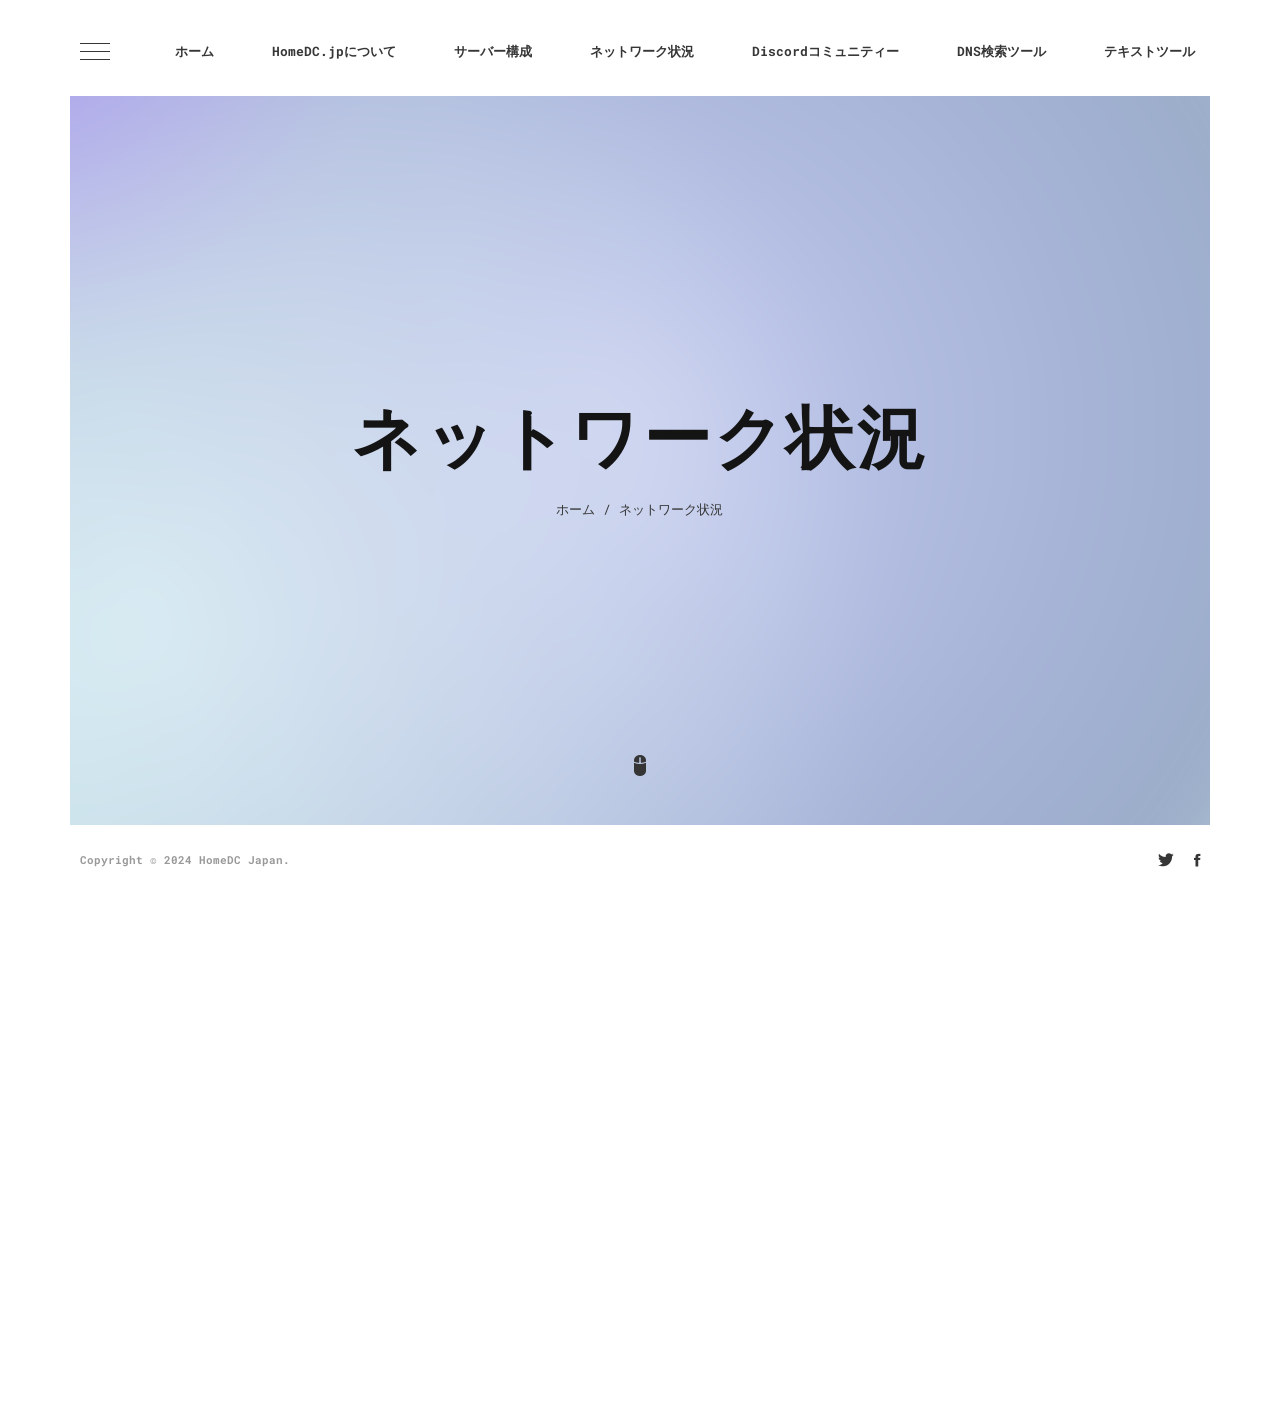
<file: ja/status.html>
<!DOCTYPE html>
<html lang="ja">
<head>
  <meta http-equiv="Content-Type" content="text/html; charset=UTF-8"/>
  <meta charset="UTF-8">
  <meta author="Veulx">
  <meta name="viewport" content="width=device-width, initial-scale=1.0">
  <meta http-equiv="X-UA-Compatible" content="ie=edge">
  <title>HomeDC Japan | ネットワーク状況</title>
  <meta name="description" content="このサイトは、逸般の誤家庭データセンター計画のサイトです。">
  <meta name="keywords" content="HomeDC, HomeDC.jp, HomeDC japan" />
  <meta name="format-detection" content="telephone=no,address=no,email=no">
  <meta property="og:title" content="ここをクリックして、サイトを開く">
  <meta property="og:type" content="website">
  <meta property="og:url" content="https://www.homedc.jp/ja">
  <meta property="og:image" content="https://www.homedc.jp/ja/img/pr_1.png">
  <meta property="og:site_name" content="HomeDC Japan | 逸般の誤家庭データセンター計画">
  <meta property="og:description" content="このサイトは、逸般の誤家庭データセンター計画のサイトです。">
  <meta property="og:locale" content="ja_JP">
  <meta name="twitter:card" content="summary_large_image">
  <meta name="twitter:image" content="https://www.homedc.jp/ja/img/pr_1.png">
  <meta property="og:image:secure_url" content="https://www.homedc.jp/ja/img/pr_1.png" />
  <meta property="og:image:alt" content="HomeDC JP" />
  <meta name="theme-color" content="#54f9ff" />
  <meta http-equiv="Pragma" content="no-cache">
  <meta http-equiv="Cache-Control" content="no-cache">

  <link href='https://fonts.googleapis.com/css?family=Roboto+Mono:400,100,300italic,300,100italic,400italic,500,500italic,700,700italic&amp;subset=latin,cyrillic' rel='stylesheet'>
  <link rel="stylesheet" href="https://cdnjs.cloudflare.com/ajax/libs/font-awesome/4.7.0/css/font-awesome.min.css">
  <link rel="stylesheet" href="css/style.css">
  <link rel="stylesheet" href="css/ionicons.css" />
  <link rel="stylesheet" href="css/magnific-popup.css" />
  <link rel="stylesheet" href="css/animate.css" />
  <link rel="stylesheet" href="css/owl.carousel.css" />
  <link rel="stylesheet" href="css/syntax.css" />
  <link rel="stylesheet" href="css/white.css" />
  <link rel="stylesheet" href="css/background.css" />
  <link rel="icon" href="favicon.ico">

</head>
<body class="home">

  <div class="gradient-bg">
    <svg xmlns="http://www.w3.org/2000/svg">
      <defs>
        <filter id="goo">
          <feGaussianBlur in="SourceGraphic" stdDeviation="10" result="blur" />
          <feColorMatrix in="blur" mode="matrix" values="1 0 0 0 0  0 1 0 0 0  0 0 1 0 0  0 0 0 18 -8" result="goo" />
          <feBlend in="SourceGraphic" in2="goo" />
        </filter>
      </defs>
    </svg>
    <div class="gradients-container">
      <div class="g1"></div>
      <div class="g2"></div>
      <div class="g3"></div>
      <div class="g4"></div>
      <div class="g5"></div>
      <div class="interactive"></div>
    </div>
  </div>

  <div class="preloader">
    <div class="centrize full-width">
      <div class="vertical-center">
        <div class="pre-inner">
          <div class="load typing-load"><p>逸般の誤家庭</p></div>
          <span class="typed-load"></span>
        </div>
      </div>
    </div>
  </div>

  <div class="container">
    <header>
      <div class="head-top">
        <span class="sidebar_btn"><span></span></span>
        <a href="#" class="menu-btn"><span></span></a>
        <div class="top-menu">
          <ul>
            <li><a href="index.html"><b>ホーム</b></a></li>
            <li><a href="about.html"><b>HomeDC.jpについて</b></a></li>
            <li><a href="servers.html"><b>サーバー構成</b></a></li>
            <li><a href="status.html"><b>ネットワーク状況</b></a></li>
            <li><a href="https://discord.homedc.jp"><b>Discordコミュニティー</b></a></li>
            <li><a href="https://search-dns.homedc.jp/"><b>DNS検索ツール</b></a></li>
            <li><a href="https://text.homedc.jp/"><b>テキストツール</b></a></li>
          </ul>
        </div>
      </div>
    </header>

    <div class="wrapper">
      <div class="section started">
        <div class="centrize full-width">
          <div class="vertical-center">
            <div class="started-content">
              <div class="h-title" data-text="Contacts">ネットワーク状況</div>
              <div class="h-subtitle typing-bread">
                <p><a href="index.html">ホーム</a> / <a href="status.html">ネットワーク状況</a></p>
              </div>
              <span class="typed-bread"></span>
            </div>
          </div>
        </div>
        <a href="#" class="mouse_btn"><span class="ion ion-mouse"></span></a>
      </div>
      <div class="section contacts">
        <div class="content">
          <iframe class="htframe" src="https://wl.hetrixtools.com/r/5c255378e1404fc6fe4e1647825ee8e4/" width="100%" scrolling="no" style="border:none;" sandbox="allow-scripts allow-same-origin allow-popups"></iframe>
          <iframe class="htframe" src="https://wl.hetrixtools.com/r/97188facc17bcf317953a33e80d5e7fb/" width="100%" scrolling="no" style="border:none;" sandbox="allow-scripts allow-same-origin allow-popups"></iframe>
        </div>
      </div>
    <footer>
      <div class="soc">
        <a target="_blank" href="https://twitter.com/HomeDC_JP" title="Twitter"><span class="ion ion-social-twitter"></span></a>
        <a target="_blank" href="https://www.facebook.com/people/Home-DC-Japan/100089576975878/" title="FaceBook"><span class="ion ion-social-facebook"></span></a>
      </div>
      <div class="copy"><b>Copyright © 2024 HomeDC Japan.</b></div>
      <div class="clear"></div>
    </footer>
    <div class="line top"></div>
    <div class="line bottom"></div>
    <div class="line left"></div>
    <div class="line right"></div>
    <div class="s_overlay"></div>
    <div class="content-sidebar">
      <div class="sidebar-wrap">
        <aside id="secondary" class="widget-area">
          <section class="widget widget_recent_entries">
            <h2 class="widget-title"><b>www.homedc.jp</b></h2>
            <ul>
              <li><b>逸般の誤家庭データセンター計画サイトへようこそ！</b></li>
            </ul>
          </section>
          <section class="widget widget_categories">
            <h2 class="widget-title"><b>カテゴリー:</b></h2>
            <ul>
              <li><a href="index.html">ホーム</a></li>
              <li><a href="about.html">HomeDC.jpについて</a></li>
              <li><a href="servers.html">サーバー構成</a></li>
              <li><a href="status.html">ネットワーク状況</a></li>
              <li><a href="https://discord.homedc.jp">Discordコミュニティー</a></li>
              <li><a href="https://search-dns.homedc.jp/">DNS検索ツール</a></li>
              <li><a href="https://text.homedc.jp/">テキストツール</a></li>
              <li><a href="/en/status.html">言語(English)</a></li>
            </ul>
          </section>
        </aside>
      </div>
      <span class="close"></span>
    </div>
    <script src="js/jquery.min.js"></script>
    <script src="js/jquery.validate.js"></script>
    <script src="js/jquery.magnific-popup.js"></script>
    <script src="js/imagesloaded.pkgd.js"></script>
    <script src="js/isotope.pkgd.js"></script>
    <script src="js/owl.carousel.js"></script>
    <script src="js/typed.js"></script>
    <script src="js/rrssb.js"></script>
    <script src="js/simple-jekyll-search.js"></script>
    <script src="js/glitche-scripts.js"></script>
    <script type="text/javascript" src="https://stttc.b-cdn.net/iframeResizer/iframeResizer.min.js"></script>
    <script src="js/background.js"></script>
    <script>var iframes = iFrameResize([{log:false}],'.htframe');</script>
  </body>
</html>
</file>
<file: css/style.css>
html {
    margin-right: 0 !important
}
body {
    margin: 0;
    padding: 0;
    border: none;
    font-family: "Roboto Mono";
    font-size: 13px;
    color: #363636;
    background: #fff;
    letter-spacing: 0;
    font-weight: 400
}
body header, body footer, body .section {
    opacity: 0;
    visibility: hidden
}
body.loaded header, body.loaded footer, body.loaded .section {
    opacity: 1;
    visibility: visible
}

body.scroll_hidden {
    overflow: hidden;
    height: 100vh
}
* {
    box-sizing: border-box;
    -webkit-box-sizing: border-box
}
.clear {
    clear: both
}
.fade-to-white {
    background-color: white !important;
}
::-webkit-scrollbar
{
width: 6px;
}
::-webkit-scrollbar-track
{
background: #f1f1f1;
}
::-webkit-scrollbar-thumb
{
background: #009bf5;
}
::-webkit-scrollbar-thumb:hover
{
background: #555;
}
.container {
    position: relative;
    margin: 30px;
    overflow: hidden;
    background: #fff
}
@media (max-width: 840px) {
    .container {
        margin: 15px
    }
}
.container .line {
    content: '';
    position: fixed;
    background: #3873f2;
    z-index: 105
}
.container .line.top {
    left: 0;
    top: 0;
    width: 100%;
    height: 30px
    z-index: 1;
}
@media (max-width: 840px) {
    .container .line.top {
        height: 15px
    }
}
.container .line.bottom {
    left: 0;
    top: auto;
    bottom: 0;
    width: 100%;
    height: 30px
}
@media (max-width: 840px) {
    .container .line.bottom {
        height: 15px
    }
}
.container .line.left {
    left: 0;
    top: 0;
    width: 70px;
    height: 200%;
    z-index: 1;
}
@media (max-width: 840px) {
    .container .line.left {
        width: 15px
    }
}
.container .line.right {
    left: auto;
    right: 0;
    top: 0;
    width: 70px;
    height: 200%;
    z-index: 1;
}
@media (max-width: 840px) {
    .container .line.right {
        width: 15px
    }
}
.wrapper {
    overflow: hidden;
    position: relative;
    margin: 0 auto;
    max-width: 1060px
}
.cols {
    position: relative
}
.cols .col.col-sm {
    float: left;
    width: 25%
}
@media (max-width: 840px) {
    .cols .col.col-sm {
        width: 100%
    }
}
.cols .col.col-lg {
    float: left;
    width: 75%
}
@media (max-width: 840px) {
    .cols .col.col-lg {
        width: 100%
    }
}
.cols .col.col-md {
    float: left;
    width: 50%
}
@media (max-width: 840px) {
    .cols .col.col-md {
        width: 100%
    }
}
.cols:after {
    content: '';
    display: block;
    clear: both
}
h1, h2, h3, h4, h5, h6 {
    font-weight: 500;
    font-family: "Roboto Mono";
    margin: 0;
    margin-bottom: 30px;
    color: #141414
}
h1 {
    font-size: 26px
}
h2 {
    font-size: 23px
}
h3 {
    font-size: 20px
}
h4 {
    font-size: 18px
}
h5 {
    font-size: 16px
}
h6 {
    font-size: 14px
}
p {
    font-size: 13px;
    line-height: 23px;
    padding: 0;
    margin: 30px 0
}
strong {
    font-weight: 500
}
a {
    color: #363636;
    text-decoration: none;
    opacity: 1;
    outline: none
}
a:hover {
    text-decoration: none;
    color: #3873f2
}
a.btn, .btn {
    display: inline-block;
    vertical-align: middle;
    height: 42px;
    line-height: 40px;
    text-align: center;
    color: #363636;
    font-size: 13px;
    background: none;
    border: 1px solid #DDD;
    position: relative;
    overflow: hidden;
    padding: 0 30px;
    cursor: pointer;
    transition: all 0.3s ease 0s;
    -moz-transition: all 0.3s ease 0s;
    -webkit-transition: all 0.3s ease 0s;
    -o-transition: all 0.3s ease 0s
}
a.btn.fill, .btn.fill {
    color: #fff;
    background: #3873f2;
    border: 1px solid #3873f2
}
a.btn:hover, .btn:hover {
    color: #fff;
    background: #3873f2;
    border: 1px solid #3873f2
}
.preloader {
    background: #fff;
    width: 100%;
    height: 100%;
    position: fixed;
    z-index: 1000;
    top: 0;
    left: 0;
    text-align: center
}
.preloader .load {
  background: #fff;
    color: #3873f2;
    font-size: 12px
}
.preloader .typed-load, .preloader .typed-cursor {
  background: #fff;
    color: #3873f2;
    font-size: 12px
}
input, textarea, button {
    display: block;
    background: none;
    font-family: "Roboto Mono";
    font-size: 12px;
    height: 60px;
    width: 100%;
    color: #141414;
    margin-bottom: 30px;
    padding: 0;
    border: none;
    border-bottom: 1px solid #DDD;
    -webkit-appearance: none;
    resize: none;
    transition: all 0.3s ease 0s;
    -moz-transition: all 0.3s ease 0s;
    -webkit-transition: all 0.3s ease 0s;
    -o-transition: all 0.3s ease 0s;
    border-radius: 0px;
    -moz-border-radius: 0px;
    -webkit-border-radius: 0px;
    -khtml-border-radius: 0px;
    outline: 0
}
input:focus, textarea:focus, button:focus {
    color: #141414;
    border-bottom: 1px solid #3873f2
}
textarea {
    height: 120px;
    padding: 0;
    margin-top: 55px
}
button {
    width: auto;
    display: inline-block;
    vertical-align: top;
    text-align: left;
    border-bottom: 1px solid #DDD;
    cursor: pointer;
    color: #141414
}
button:hover {
    border-bottom: 1px solid #3873f2
}
label, legend {
    display: block;
    padding-bottom: 10px;
    font-family: "Roboto Mono";
    font-size: 13px
}
fieldset {
    border-width: 0;
    padding: 0
}
input[type="checkbox"], input[type="radio"] {
    display: inline
}
::-webkit-input-placeholder {
    color: #999
}
:-moz-placeholder {
    color: #999
}
::-moz-placeholder {
    color: #999
}
:-ms-input-placeholder {
    color: #999
}
input:focus::-webkit-input-placeholder, textarea:focus::-webkit-input-placeholder {
    color: #141414
}
input:focus:-moz-placeholder, textarea:focus:-moz-placeholder {
    color: #141414
}
input:focus::-moz-placeholder, textarea:focus::-moz-placeholder {
    color: #141414
}
input:focus:-ms-input-placeholder, textarea:focus:-ms-input-placeholder {
    color: #141414
}
input.error, textarea.error {
    border-bottom: 1px solid red !important
}
label.error {
    display: none !important
}
input.error::-moz-placeholder, textarea.error::-moz-placeholder {
    color: red
}
input.error:-moz-placeholder, textarea.error:-moz-placeholder {
    color: red
}
input.error:-ms-input-placeholder, textarea.error:-ms-input-placeholder {
    color: red
}
input.error::-webkit-input-placeholder, textarea.error::-webkit-input-placeholder {
    color: red
}
ol, ul {
    list-style: none;
    margin-top: 0px;
    margin-bottom: 0px;
    padding-left: 0px
}
ul ul, ul ol, ol ol, ol ul {
    margin-bottom: 0px
}
li {
    margin-bottom: 0px
}
code {
    padding: 0 4px;
    font-style: italic;
    color: #999;
    text-decoration: none;
    display: inline-block;
    vertical-align: middle;
    overflow: auto;
    max-width: 100%
}
code table {
    margin: 0
}
pre {
    margin: 25px 0;
    padding: 25px;
    max-width: 100%;
    overflow: auto;
    white-space: pre
}
pre>code {
    display: block;
    padding: 0;
    font-style: normal;
    line-height: 1.8em
}
mark, ins {
    background: #eee;
    text-decoration: none
}
figure {
    margin: 25px 0
}
table {
    width: 100%;
    margin: 30px 0;
    padding: 0;
    border-collapse: collapse
}
th {
    font-weight: 500;
    border: none;
    border-bottom: 1px solid #DDD;
    color: #141414;
    padding: 12px 15px;
    text-align: left
}
td {
    border: none;
    border-bottom: 1px solid #DDD;
    padding: 12px 15px;
    text-align: left;
    color: #363636
}
.align-center {
    text-align: center !important
}
.align-right {
    text-align: right !important
}
.align-left {
    text-align: left !important
}
.pull-right {
    float: right !important
}
.pull-left {
    float: left !important
}
.pull-none {
    float: none !important
}
.full-width {
    max-width: 100% !important;
    width: 100% !important
}
.full-max-width {
    max-width: 100% !important;
    width: auto !important
}
.centrize {
    display: table !important;
    table-layout: fixed !important;
    height: 100% !important;
    position: relative !important
}
.vertical-center {
    display: table-cell !important;
    vertical-align: middle !important
}
.text-uppercase {
    text-transform: uppercase !important
}
.text-lowercase {
    text-transform: lowercase !important
}
.text-capitalize {
    text-transform: capitalize !important
}
.text-regular {
    font-weight: 400 !important
}
.text-bold {
    font-weight: 700 !important
}
.text-italic {
    font-style: italic !important
}
blockquote {
    margin: 25px 0;
    padding: 0 20px;
    color: #888;
    font-style: italic;
    font-weight: 300;
    border-left: 2px solid #78cc6d
}
blockquote code {
    padding: 2px;
    display: inline
}
blockquote *:last-child {
    margin-bottom: 0
}
blockquote p {
    margin-bottom: 10px
}
blockquote cite {
    font-size: 12px
}
iframe, object {
    max-width: 100%;
    margin: 0 0 25px 0
}
p iframe {
    margin: 0
}
.pagination {
    clear: both;
    padding: 20px 0 60px;
    text-align: center
}
.pagination .page-numbers {
    margin: 0 5px;
    display: inline-block;
    vertical-align: top
}
.pagination .page-numbers.current {
    color: #999
}
@media (min-width: 580px) {
    .glitch-effect, .glitch-effect-white {
        position: relative
    }
    .glitch-effect:before, .glitch-effect:after, .glitch-effect-white:before, .glitch-effect-white:after {
        content: attr(data-text);
        position: absolute;
        top: 0;
        left: 0;
        width: 100%;
        background: #fff;
        clip: rect(0, 0, 0, 0)
    }
    .glitch-effect-white:before, .glitch-effect-white:after {
        background: #3873f2
    }
    .glitch-effect:after, .glitch-effect-white:after {
        left: 2px;
        text-shadow: -1px 0 #3873f2;
        animation: glitch-1 2s infinite linear alternate-reverse
    }
    .glitch-effect:before, .glitch-effect-white:before {
        left: -2px;
        text-shadow: 2px 0 #3873f2;
        animation: glitch-2 2s infinite linear alternate-reverse
    }
}
@keyframes glitch-1 {
    0% {
        clip: rect(20px, 920px, 51px, 0)
    }
    5% {
        clip: rect(83px, 920px, 102px, 0)
    }
    10% {
        clip: rect(83px, 920px, 105px, 0)
    }
    15% {
        clip: rect(95px, 920px, 11px, 0)
    }
    20% {
        clip: rect(105px, 920px, 56px, 0)
    }
    25% {
        clip: rect(40px, 920px, 19px, 0)
    }
    30% {
        clip: rect(56px, 920px, 97px, 0)
    }
    35% {
        clip: rect(9px, 920px, 17px, 0)
    }
    40% {
        clip: rect(103px, 920px, 53px, 0)
    }
    45% {
        clip: rect(92px, 920px, 6px, 0)
    }
    50% {
        clip: rect(69px, 920px, 46px, 0)
    }
    55% {
        clip: rect(8px, 920px, 87px, 0)
    }
    60% {
        clip: rect(12px, 920px, 15px, 0)
    }
    70% {
        clip: rect(28px, 920px, 106px, 0)
    }
    80% {
        clip: rect(98px, 920px, 63px, 0)
    }
    85% {
        clip: rect(11px, 920px, 44px, 0)
    }
    95% {
        clip: rect(23px, 920px, 84px, 0)
    }
    100% {
        clip: rect(66px, 920px, 91px, 0)
    }
}
@keyframes glitch-2 {
    0% {
        clip: rect(86px, 920px, 25px, 0)
    }
    5% {
        clip: rect(30px, 920px, 17px, 0)
    }
    10% {
        clip: rect(54px, 920px, 43px, 0)
    }
    15% {
        clip: rect(10px, 920px, 86px, 0)
    }
    25% {
        clip: rect(62px, 920px, 1px, 0)
    }
    30% {
        clip: rect(61px, 920px, 24px, 0)
    }
    35% {
        clip: rect(38px, 920px, 46px, 0)
    }
    40% {
        clip: rect(115px, 920px, 8px, 0)
    }
    45% {
        clip: rect(87px, 920px, 44px, 0)
    }
    50% {
        clip: rect(6px, 920px, 65px, 0)
    }
    55% {
        clip: rect(83px, 920px, 99px, 0)
    }
    65% {
        clip: rect(25px, 920px, 71px, 0)
    }
    70% {
        clip: rect(37px, 920px, 55px, 0)
    }
    75% {
        clip: rect(115px, 920px, 18px, 0)
    }
    80% {
        clip: rect(68px, 920px, 46px, 0)
    }
    90% {
        clip: rect(47px, 920px, 31px, 0)
    }
    95% {
        clip: rect(47px, 920px, 84px, 0)
    }
    100% {
        clip: rect(93px, 920px, 53px, 0)
    }
}
@keyframes mouse-anim {
    0% {
        top: 0px
    }
    50% {
        top: 10px
    }
    100% {
        top: 0px
    }
}
.s_overlay {
    position: fixed;
    top: 0;
    left: 0;
    right: 0;
    bottom: 0;
    background: #000;
    z-index: 106;
    opacity: 0.6;
    display: none
}
.sidebar_btn {
    position: relative;
    float: left;
    width: 42px;
    height: 42px;
    line-height: 40px;
    text-align: center;
    color: #363636;
    font-size: 13px;
    background: none;
    overflow: hidden;
    padding: 0 30px;
    cursor: pointer;
    transition: all 0.3s ease 0s;
    -moz-transition: all 0.3s ease 0s;
    -webkit-transition: all 0.3s ease 0s;
    -o-transition: all 0.3s ease 0s
}
@media (max-width: 840px) {
    .sidebar_btn {
        display: none
    }
}
.sidebar_btn span {
    margin: 0 0 0 -15px;
    position: absolute;
    left: 50%;
    top: 50%;
    width: 30px;
    height: 1px;
    background: #363636;
    transition: all 0.3s ease 0s;
    -moz-transition: all 0.3s ease 0s;
    -webkit-transition: all 0.3s ease 0s;
    -o-transition: all 0.3s ease 0s
}
.sidebar_btn span:before, .sidebar_btn span:after {
    content: '';
    position: absolute;
    left: 0;
    top: -8px;
    width: 100%;
    height: 1px;
    background: #363636;
    transition: all 0.3s ease 0s;
    -moz-transition: all 0.3s ease 0s;
    -webkit-transition: all 0.3s ease 0s;
    -o-transition: all 0.3s ease 0s
}
.sidebar_btn span:after {
    top: auto;
    bottom: -8px
}
.sidebar_btn:hover span {
    background: rgb(0, 97, 62)
}
.sidebar_btn:hover span:before, .sidebar_btn:hover span:after {
    background: rgb(0, 97, 62)
}
.content-sidebar {
    position: fixed;
    top: 0;
    left: -368px;
    width: 300px;
    height: 100%;
    background: #fff;
    z-index: 107;
    transition: all 0.6s ease 0s;
    -moz-transition: all 0.6s ease 0s;
    -webkit-transition: all 0.6s ease 0s;
    -o-transition: all 0.6s ease 0s
}
.content-sidebar.active {
    left: 0
}
.content-sidebar .widget-area {
    position: relative;
    overflow: auto;
    height: 100vh
}
.content-sidebar .widget {
    padding: 25px
}
.content-sidebar .widget tfoot {
    display: none
}
.content-sidebar .widget th {
    color: #000;
    padding: 5px;
    text-align: center
}
.content-sidebar .widget td {
    padding: 5px;
    text-align: center
}
.content-sidebar .widget label {
    padding-bottom: 0
}
.content-sidebar .widget ul {
    list-style: none;
    margin: 0;
    padding: 0
}
.content-sidebar .widget ul ul {
    margin-top: 10px;
    margin-left: 0;
    margin-bottom: 10px;
    padding: 15px 10px;
    background: #f6f6f6;
    font-size: 12px
}
.content-sidebar .widget ul ul ul {
    margin-top: 10px;
    margin-left: 5px;
    margin-bottom: 0;
    padding-top: 0;
    padding-right: 0;
    padding-bottom: 0
}
.content-sidebar .widget ul li {
    padding-bottom: 10px;
    margin-bottom: 10px;
    color: #999;
    border-bottom: 1px solid #f2f2f2
}
.content-sidebar .widget ul li li {
    padding-bottom: 0;
    border-bottom: none
}
.content-sidebar .widget ul li:last-child {
    margin-bottom: 0
}
.content-sidebar .widget ul li a {
    padding-bottom: 5px
}
.content-sidebar .widget ul li a:hover {
    color: rgb(0, 97, 62)
}
.content-sidebar #results-container {
    padding-top: 10px
}
.content-sidebar .widget.widget_recent_comments a, .content-sidebar .widget.widget_recent_entries a, .content-sidebar .widget.widget_rss a {
    padding-top: 5px;
    font-weight: 400;
    z-index: 110;
    display: block !important
}
.content-sidebar .widget ul li .post-date {
    margin: 0;
    display: inline-block;
    padding: 0;
    height: 20px;
    line-height: 18px;
    font-weight: 400;
    font-size: 11px;
    color: #999
}
.content-sidebar .widget img {
    max-width: 100%;
    height: auto
}
.content-sidebar .widget .rss-date, .content-sidebar .widget cite {
    margin: 5px 0 10px 0;
    padding: 0;
    display: block;
    height: 20px;
    line-height: 18px;
    font-weight: 400;
    font-size: 11px;
    color: #999
}
.content-sidebar .widget cite {
    margin: 10px 0 0 0
}
.content-sidebar .widget .rssSummary {
    color: #363636
}
.content-sidebar span.screen-reader-text {
    display: none
}
.content-sidebar span.screen-reader-text span {
    box-shadow: inset 0 -6px 0px white;
    -moz-box-shadow: inset 0 -6px 0px white;
    -webkit-box-shadow: inset 0 -6px 0px white;
    -khtml-box-shadow: inset 0 -6px 0px white
}
.search-form input.search-field {
    border: solid 1px #ddd;
    width: 100%;
    height: 50px;
    margin: 0;
    padding: 0 50px 0 15px;
    box-shadow: none;
    font-weight: 400
}
.search-form input.search-submit {
    margin-top: -34px;
    margin-right: 12px;
    float: right;
    width: 18px;
    height: 18px;
    background: url(../images/android-search.png) no-repeat center center;
    background-size: 18px 18px;
    font-size: 0;
    border: none
}
.content-sidebar h2.widget-title {
    padding-bottom: 20px;
    margin: -26px -25px 25px -25px;
    border-bottom: 1px solid #dddddd;
    padding: 25px 30px;
    display: block;
    line-height: 18px;
    font-size: 13px;
    color: #141414;
    text-transform: uppercase;
    letter-spacing: 0.04em;
    font-weight: 400
}
.content-sidebar h2.widget-title span {
    position: relative;
    left: -5px;
    box-shadow: inset 0 -6px 0px white;
    -moz-box-shadow: inset 0 -6px 0px white;
    -webkit-box-shadow: inset 0 -6px 0px white;
    -khtml-box-shadow: inset 0 -6px 0px white
}
.content-sidebar .close {
    position: absolute;
    top: 0;
    left: auto;
    right: -68px;
    width: 68px;
    height: 68px;
    background: #f9f9f9;
    cursor: pointer
}
.content-sidebar .close:before, .content-sidebar .close:after {
    content: '';
    margin: 0 0 0 -10px;
    position: absolute;
    left: 50%;
    top: 50%;
    width: 20px;
    height: 1px;
    background: #363636;
    transform: rotate(45deg)
}
.content-sidebar .close:after {
    transform: rotate(-45deg)
}
.content-sidebar .recentcomments {
    font-size: 11px;
    color: #999
}
.content-sidebar .recentcomments a {
    padding-top: 6px;
    display: block !important;
    font-size: 13px
}
.content-sidebar .recentcomments a.url {
    margin: 0;
    padding: 0;
    display: inline-block;
    height: 20px;
    line-height: 18px;
    font-weight: 400;
    font-size: 11px;
    color: #999
}
.content-sidebar .recentcomments .comment-author-link {
    margin: 0;
    padding: 0;
    display: inline-block;
    height: 20px;
    line-height: 18px;
    font-weight: 400;
    font-size: 11px;
    color: #999
}
.content-sidebar .tagcloud a {
    margin: 4px 2px;
    display: inline-block;
    vertical-align: bottom;
    padding: 0 5px;
    font-weight: 500;
    font-size: 11px;
    color: rgb(0, 97, 62);
    border: 1px solid rgb(0, 97, 62)
}
.content-sidebar .screen-reader-text {
    display: none
}
.content-sidebar .widget select {
    width: 100%;
    height: 34px
}
.content-sidebar table {
    margin: 0
}
.content-sidebar .widget.widget_media_image {
    max-width: 100%
}
@media (max-width: 840px) {
    .content-sidebar {
        width: 260px
    }
    .sidebar_btn {
        margin-left: auto;
        position: relative;
        top: 0;
        right: 0;
        margin-top: 20px
    }
    .sidebar_btn, .sidebar_btn span, .sidebar_btn span:before, .sidebar_btn span:after {
        transition: all 0s ease 0s;
        -moz-transition: all 0s ease 0s;
        -webkit-transition: all 0s ease 0s;
        -o-transition: all 0s ease 0s
    }
}
header {
    position: fixed;
    left: 0;
    top: 0px;
    width: 100%;
    z-index: 100;
    text-align: right;
    background: #fff;
    opacity: 1;
    visibility: visible;
    transition: all 0.6s ease 0s;
    -moz-transition: all 0.6s ease 0s;
    -webkit-transition: all 0.6s ease 0s;
    -o-transition: all 0.6s ease 0s;
}

header.scrolled {
    background-color: rgba(232,232,237,0.4);
    backdrop-filter: blur(20px);
    -webkit-backdrop-filter: blur(20px);
}

header.active {
    opacity: 1 !important;
    visibility: visible !important
}
header.active .menu-btn:before {
    opacity: 0
}
header.active .menu-btn:after {
    bottom: 9px !important;
    transform: rotate(-45deg);
    -webkit-transform: rotate(-45deg);
    -moz-transform: rotate(-45deg);
    -o-transform: rotate(-45deg)
}
header.active .menu-btn span {
    transform: rotate(45deg);
    -webkit-transform: rotate(45deg);
    -moz-transform: rotate(45deg);
    -o-transform: rotate(45deg)
}
header.active .head-top .top-menu {
    position: fixed;
    top: 100px;
    left: 50%;
    margin-left: -100px;
    width: 200px;
    height: auto;
    text-align: center;
    opacity: 1 !important;
    visibility: visible !important
}
header.active .head-top .top-menu ul li {
    display: block;
    margin: 30px 0
}
@media (max-width: 840px) {
    header {
        top: 0px
    }
}
header .head-top {
    margin-right: 20px;
    padding: 30px 65px 35px 65px
}
header .head-top .menu-btn {
    position: relative;
    margin: 0 auto;
    width: 26px;
    height: 20px
}
header .head-top .menu-btn:before, header .head-top .menu-btn:after {
    content: '';
    position: absolute;
    top: 0;
    left: 0;
    width: 100%;
    height: 2px;
    background: #141414;
    transition: all 0.3s ease 0s;
    -moz-transition: all 0.3s ease 0s;
    -webkit-transition: all 0.3s ease 0s;
    -o-transition: all 0.3s ease 0s
}
header .head-top .menu-btn:after {
    top: auto;
    bottom: 0
}
header .head-top .menu-btn span {
    position: absolute;
    top: 50%;
    left: 0;
    width: 100%;
    height: 2px;
    background: #141414;
    margin-top: -1px;
    transition: all 0.3s ease 0s;
    -moz-transition: all 0.3s ease 0s;
    -webkit-transition: all 0.3s ease 0s;
    -o-transition: all 0.3s ease 0s
}
header .head-top .menu-btn:hover:before, header .head-top .menu-btn:hover:after, header .head-top .menu-btn:hover span {
    background: rgb(0, 97, 62)
}
@media (max-width: 840px) {
    header .head-top .menu-btn {
        display: block
    }
}
@media (max-width: 840px) {
    header .head-top .top-menu {
        opacity: 0;
        visibility: hidden;
        height: 0px;
        transition: opacity 0.3s ease 0.5s;
        -moz-transition: opacity 0.3s ease 0.5s;
        -webkit-transition: opacity 0.3s ease 0.5s;
        -o-transition: opacity 0.3s ease 0.5s
    }
}
header .head-top .top-menu ul li {
    margin-left: 50px;
    display: inline-block;
    vertical-align: top;
    transition: color 0.3s ease 0s;
    -moz-transition: color 0.3s ease 0s;
    -webkit-transition: color 0.3s ease 0s;
    -o-transition: color 0.3s ease 0s
}
header .head-top .top-menu ul li a {
    display: block;
    margin-top: 12px
}
header .head-top .top-menu ul li a.btn {
    margin-top: 0
}
header .head-top .top-menu ul li.active a {
    color: rgb(0, 97, 62)
}
header .head-top .top-menu ul li.active .btn {
    color: #fff;
    background: rgb(0, 97, 62);
    border: 1px solid rgb(0, 97, 62)
}
.section {
    position: relative;
    padding: 0 80px 150px 80px;
    z-index: 97;
    opacity: 1;
    visibility: visible;
    transition: all 0.6s ease 0s;
    -moz-transition: all 0.6s ease 0s;
    -webkit-transition: all 0.6s ease 0s;
    -o-transition: all 0.6s ease 0s
}
@media (max-width: 960px) {
    .section {
        padding: 0 40px 120px 40px
    }
}
@media (max-width: 480px) {
    .section {
        padding: 0 20px 120px 20px
    }
}
.section .content {
    position: relative
}
.section .content .title {
    position: relative;
    margin-bottom: 40px
}
@media (max-width: 400px) {
    .section .content .title {
        text-align: center
    }
}
.section .content .title .title_inner {
    display: inline-block;
    vertical-align: middle;
    text-align: center;
    position: relative;
    line-height: 18px;
    font-size: 13px;
    color: #141414;
    text-transform: uppercase;
    letter-spacing: .04em;
    transition: all 0.3s ease 0s;
    -moz-transition: all 0.3s ease 0s;
    -webkit-transition: all 0.3s ease 0s;
    -o-transition: all 0.3s ease 0s;
    box-shadow: inset 0 -6px 0px white;
    -moz-box-shadow: inset 0 -6px 0px white;
    -webkit-box-shadow: inset 0 -6px 0px #009bf5;
    -khtml-box-shadow: inset 0 -6px 0px white;
}
.section.started {
    text-align: center;
    padding: 0;
    margin: 0;
    position: relative
}
.section.started .started-content {
    display: inline-block;
    vertical-align: middle;
    text-align: center;
    position: relative
}
.section.started .started-content .h-title {
    font-size: 68px;
    font-family: "Roboto Mono";
    color: #141414;
    font-weight: 700;
    text-transform: uppercase;
    letter-spacing: .04em;
    margin: 10px 0 15px 0
}
@media (max-width: 1060px) {
    .section.started .started-content .h-title.blog_title {
        font-size: 48px
    }
}
@media (max-width: 840px) {
    .section.started .started-content .h-title {
        font-size: 52px;
        padding: 0 20px
    }
    .section.started .started-content .h-title.blog_title {
        font-size: 40px
    }
}
@media (max-width: 580px) {
    .section.started .started-content .h-title span {
        display: block
    }
}
@media (max-width: 480px) {
    .section.started .started-content .h-title {
        font-size: 42px
    }
    .section.started .started-content .h-title.blog_title {
        font-size: 26px
    }
}
.section.started .started-content .h-subtitle {
    font-size: 13px
}
.section.started .started-content .typed-subtitle, .section.started .started-content .typed-bread {
    font-size: 13px
}
.section.started .mouse_btn {
    font-size: 24px;
    color: #3873f2;
    text-align: center;
    position: absolute;
    width: 20px;
    height: 40px;
    left: 50%;
    bottom: 80px;
    margin-left: -10px
}
.section.started .mouse_btn .ion {
    position: relative;
    top: 0px;
    animation: mouse-anim 1s ease-out 0s infinite
}
@media (max-width: 400px) {
    .section.about {
        text-align: center
    }
}
.section.about .image {
    float: left
}
.section.about .image img {
    width: 100px;
    height: 100px;
    border-radius: 100px;
    -moz-border-radius: 100px;
    -webkit-border-radius: 100px;
    -khtml-border-radius: 100px
}
@media (max-width: 600px) {
    .section.about .image img {
        width: 80px;
        height: 80px;
        border-radius: 80px;
        -moz-border-radius: 80px;
        -webkit-border-radius: 80px;
        -khtml-border-radius: 80px
    }
}
@media (max-width: 400px) {
    .section.about .image {
        float: none;
        text-align: center
    }
    .section.about .image img {
        width: 100px;
        height: 100px;
        border-radius: 100px;
        -moz-border-radius: 100px;
        -webkit-border-radius: 100px;
        -khtml-border-radius: 100px
    }
}
.section.about .desc {
    margin-left: 130px
}
@media (max-width: 600px) {
    .section.about .desc {
        margin-left: 100px
    }
}
@media (max-width: 400px) {
    .section.about .desc {
        margin-left: 0
    }
}
.info-list {
    margin-bottom: 42px
}
.info-list ul li {
    display: inline-block;
    vertical-align: top;
    width: 32%;
    margin: 12px 0 0 0
}
@media (max-width: 840px) {
    .info-list ul li {
        width: 48%
    }
}
@media (max-width: 580px) {
    .info-list ul li {
        width: 100%
    }
}
.info-list ul li strong {
    font-weight: 400;
    color: #3873f2
}
@media (max-width: 840px) {
    .section.resume .cols .col.col-md:first-child {
        margin-bottom: 120px
    }
}
.resume-items .resume-item {
    position: relative;
    padding: 0 30px 60px 30px
}
@media (max-width: 840px) {
    .resume-items .resume-item {
        padding-right: 0px
    }
}
.resume-items .resume-item:before {
    content: '';
    position: absolute;
    left: 0;
    top: 0;
    width: 1px;
    height: 100%;
    background: #3873f2
}
.resume-items .resume-item:first-child {
    padding-top: 0
}
.resume-items .resume-item:last-child {
    padding-bottom: 0;
    margin-top: -1px
}
.resume-items .resume-item:last-child:before {
    display: none
}
.resume-items .resume-item .date {
    position: relative;
    top: -10px;
    margin: 0 0 5px 0;
    display: inline-block;
    padding: 0 5px;
    height: 20px;
    line-height: 18px;
    font-weight: 500;
    font-size: 11px;
    color: #3873f2;
    border: 1px solid #3873f2
}
.resume-items .resume-item .date:before {
    content: '';
    width: 29px;
    height: 1px;
    position: absolute;
    left: -30px;
    top: 9px;
    background: #3873f2
}
.resume-items .resume-item .name {
    font-weight: 500;
    color: #141414;
    margin: 0 0 15px 0
}
.resume-items .resume-item p {
    margin: 0
}
.skills ul {
    margin: 0;
    padding: 0;
    list-style: none
}
.skills ul li {
    padding: 5px 0 30px 0
}
.skills ul li .name {
    font-size: 13px;
    color: #363636;
    font-weight: 400;
    position: relative;
    margin: 0 0 9px 0
}
.skills ul li .progress {
    display: block;
    height: 3px;
    position: relative;
    width: 100%;
    background: #DDD
}
.skills ul li .progress .percentage {
    left: 0;
    top: 0;
    position: absolute;
    height: 3px;
    width: 0%;
    background: #3873f2;
    transition: all 0.3s ease 0s;
    -moz-transition: all 0.3s ease 0s;
    -webkit-transition: all 0.3s ease 0s;
    -o-transition: all 0.3s ease 0s
}
.skills ul li .progress .percentage .percent {
    position: absolute;
    top: -27px;
    right: 0;
    font-size: 13px;
    color: #363636;
    font-weight: 400
}
.skills ul li:last-child {
    padding-bottom: 0
}
@media (max-width: 400px) {
    .section.service {
        text-align: center
    }
}
.section.service .title, .section.contacts .title {
    margin-bottom: 0
}
.service-items {
    margin: 0 -20px;
    font-size: 0px
}
.service-items .service-item {
    display: inline-block;
    vertical-align: top;
    width: 33.3%;
    margin: 50px 0 0 0;
    text-align: left;
    padding: 0 20px
}
@media (max-width: 840px) {
    .service-items .service-item {
        width: 45%
    }
}
@media (max-width: 580px) {
    .service-items .service-item {
        width: 100%
    }
}
@media (max-width: 400px) {
    .service-items .service-item {
        text-align: center
    }
}
.service-items .service-item .icon {
    float: left;
    width: 36px;
    text-align: center;
    font-size: 30px;
    color: #3873f2
}
@media (max-width: 400px) {
    .service-items .service-item .icon {
        float: none;
        display: inline-block;
        vertical-align: middle
    }
}
.service-items .service-item .icon .ion {
    display: block
}
.service-items .service-item .name {
    font-weight: 500;
    font-size: 13px;
    color: #141414;
    margin: 6px 0 0 46px
}
@media (max-width: 400px) {
    .service-items .service-item .name {
        margin: 0 0 0 2px;
        display: inline-block;
        vertical-align: middle
    }
}
.service-items .service-item p {
    margin-bottom: 0
}
.section.works .filters {
    margin-bottom: 30px
}
.section.works .filters input {
    display: none
}
.section.works .filters label {
    display: inline-block;
    vertical-align: top;
    margin-right: 25px;
    font-size: 13px;
    color: #363636;
    cursor: pointer;
    position: relative;
    padding-bottom: 0
}
.section.works .filters label.glitch-effect {
    color: #3873f2
}
@media (max-width: 580px) {
    .section.works .filters label {
        padding-bottom: 15px
    }
}
@media (max-width: 580px) {
    .section.works .filters {
        margin-bottom: 10px
    }
}
.box-items {
    position: relative;
    overflow: hidden;
    margin-left: -3%
}
@media (max-width: 580px) {
    .box-items {
        margin-left: 0
    }
}
.box-items .box-item {
    width: 30.33333%;
    margin: 0 0 3% 3%;
    position: relative;
    overflow: hidden;
    text-align: center
}
@media (max-width: 840px) {
    .box-items .box-item {
        width: 47%
    }
}
@media (max-width: 580px) {
    .box-items .box-item {
        width: 100%;
        margin: 0 0 3% 0
    }
}
.box-items .box-item:hover .image .info {
    opacity: 0.94;
    transform: scale(1, 1);
    -webkit-transform: scale(1, 1);
    -moz-transform: scale(1, 1);
    -o-transform: scale(1, 1)
}
.box-items .box-item:hover .desc .name {
    color: #3873f2
}
.box-items .box-item .image {
    position: relative
}
.box-items .box-item .image a {
    display: block;
    font-size: 0
}
.box-items .box-item .image a img {
    width: 100%;
    height: auto;
    position: relative;
    top: 0
}
.box-items .box-item .image .info {
    text-align: center;
    width: 100%;
    height: 100%;
    display: block;
    position: absolute;
    left: 0;
    top: 0;
    opacity: 0;
    padding: 18px;
    transition: all 0.3s ease 0s;
    -moz-transition: all 0.3s ease 0s;
    -webkit-transition: all 0.3s ease 0s;
    -o-transition: all 0.3s ease 0s;
    transform: scale(0.5, 0.5);
    -webkit-transform: scale(0.5, 0.5);
    -moz-transform: scale(0.5, 0.5);
    -o-transform: scale(0.5, 0.5)
}
.box-items .box-item .image .info .centrize {
    background: #3873f2
}
.box-items .box-item .image .info .ion {
    color: #fff;
    font-size: 38px;
    display: inline-block;
    transition: all 0.1s ease-in 0.4s;
    -moz-transition: all 0.1s ease-in 0.4s;
    -webkit-transition: all 0.1s ease-in 0.4s;
    -o-transition: all 0.1s ease-in 0.4s;
    font-weight: normal
}
.box-items .box-item .desc {
    position: relative;
    padding: 15px 45px 5px 45px
}
@media (max-width: 1000px) {
    .box-items .box-item .desc {
        padding: 15px 15px 5px 15px
    }
}
.box-items .box-item .desc .name {
    height: 40px;
    display: block;
    color: #363636;
    font-size: 13px;
    font-weight: 700;
    text-transform: uppercase;
    transition: all 0.3s ease 0s;
    -moz-transition: all 0.3s ease 0s;
    -webkit-transition: all 0.3s ease 0s;
    -o-transition: all 0.3s ease 0s
}
.date {
    margin: 0 0 10px 0;
    display: inline-block;
    padding: 0 5px;
    height: 20px;
    line-height: 18px;
    font-weight: 500;
    font-size: 11px;
    color: #3873f2;
    border: 1px solid #3873f2
}
.category {
    margin: 0 0 10px 0;
    display: inline-block;
    font-size: 11px;
    color: #363636;
    text-transform: uppercase;
    letter-spacing: .04em;
    box-shadow: inset 0 -6px 0px white;
    -moz-box-shadow: inset 0 -6px 0px white;
    -webkit-box-shadow: inset 0 -6px 0px #009bf5;
    -khtml-box-shadow: inset 0 -6px 0px white
}
@media (max-width: 400px) {
    .section.contacts {
        text-align: center
    }
}
.section.contacts .service-items .service-item p {
    margin-top: 20px
}
.section.contacts .contact_form {
    margin-top: 30px
}
.section.contacts .alert-success {
    display: none
}
.section.contacts .alert-success p {
    margin: 60px 0 30px 0;
    font-size: 15px
}
.post-image {
    margin: 0 0 25px 0;
    font-size: 0
}
.post-image img {
    max-width: 100%;
    height: auto
}
.single-post-text {
    font-size: 13px;
    line-height: 23px
}
.single-post-text:after {
    content: '';
    position: relative;
    clear: both;
    display: block
}
.single-post-text img {
    max-width: 100%;
    height: auto
}
.single-post-text p a {
    color: #3873f2
}
.single-post-text p a:hover {
    text-decoration: underline
}
.single-post-text blockquote {
    margin: 25px 0;
    padding: 0 0 0 20px;
    font-size: 15px;
    line-height: 24px;
    color: #999;
    font-style: italic;
    font-weight: 300;
    border-left: 2px solid #3873f2
}
.single-post-text blockquote code {
    padding: 2px;
    display: inline
}
.single-post-text iframe, .single-post-text object {
    max-width: 100%
}
.single-post-text ul li, .single-post-text ol li {
    margin: 5px 0;
    padding: 0 0 0 18px;
    position: relative
}
.single-post-text ol {
    list-style-position: inside
}
.single-post-text ol>li {
    margin: 5px 0;
    padding: 0;
    position: relative
}
.single-post-text ul {
    list-style: none
}
.single-post-text ul li:before {
    margin: 0;
    content: '';
    position: absolute;
    left: 0;
    top: 8px;
    width: 4px;
    height: 4px;
    background: #3873f2;
    border-radius: 4px;
    -webkit-border-radius: 4px
}
.single-post-text figure {
    margin: 0 0 30px 0;
    max-width: 100%
}
.post-text-bottom {
    padding: 25px 0 10px 0
}
.post-text-bottom .share-btn {
    position: relative;
    display: inline-block;
    top: 1px;
    margin-left: 7px;
    margin-right: 7px;
    font-size: 16px
}
.post-text-bottom>div, .post-text-bottom>.social-share {
    margin-right: 30px;
    margin-bottom: 20px;
    display: inline-block;
    vertical-align: middle
}
.post-text-bottom>.cat-links, .post-text-bottom>.byline, .post-text-bottom>.social-share {
    font-size: 12px;
    color: #999
}
.post-text-bottom .cat-links a {
    color: #3873f2
}
.post-text-bottom .cat-links a:hover {
    text-decoration: underline
}
.post-text-bottom .tags-links {
    display: block;
    line-height: 18px;
    font-size: 0px
}
.post-text-bottom .tags-links span {
    display: inline-block;
    font-size: 12px;
    color: #999;
    margin-right: 10px
}
.post-text-bottom .tags-links a {
    margin: 0 10px 10px 0;
    display: inline-block;
    padding: 0 5px;
    height: 20px;
    line-height: 18px;
    font-weight: 500;
    font-size: 11px;
    color: #3873f2;
    border: 1px solid #3873f2
}
.post-text-bottom .author {
    color: #363636
}
.post-navigation {
    color: #999;
    text-align: center
}
.post-navigation:after {
    content: '';
    display: block;
    clear: both
}
.post-navigation a {
    position: relative;
    font-size: 12px;
    font-weight: 400;
    text-transform: uppercase;
    color: #aca3a3;
    line-height: 20px;
    position: relative;
    padding: 5px 10px;
    display: inline-block;
    -webkit-transition: all .2s ease-out 0s;
    transition: all .2s ease-out 0s;
    opacity: 0.7
}
.post-navigation a:hover {
    opacity: 1
}
.post-navigation a:before, .post-navigation a:after {
    margin-top: -10px;
    position: absolute;
    content: '';
    left: 0;
    top: 50%;
    display: block;
    width: 20px;
    height: 20px;
    background: url(../images/pag.png) no-repeat center center;
    -webkit-transform: scaleX(-1);
    transform: scaleX(-1)
}
.post-navigation .nav-previous a {
    float: left;
    padding-left: 34px
}
.post-navigation .nav-previous a:after {
    display: none
}
.post-navigation .nav-next a {
    float: right;
    padding-right: 34px
}
.post-navigation .nav-next a:before {
    display: none
}
.post-navigation .nav-next a:after {
    left: auto;
    right: 0;
    -webkit-transform: scaleX(1);
    transform: scaleX(1)
}
.post-comments {
    margin-top: 60px
}
.post-comments .post-comment {
    padding: 20px 0;
    border-top: 1px solid #DDD
}
.post-comments .post-comment:first-child {
    padding-top: 0;
    border-top: none
}
.post-comments .post-comment .image {
    float: left;
    width: 80px;
    height: 80px
}
.post-comments .post-comment .image img {
    width: 100%;
    height: 100%
}
.post-comments .post-comment .desc {
    margin-left: 100px
}
.post-comments .post-comment .desc .name {
    font-size: 13px;
    color: #141414;
    text-transform: uppercase;
    font-weight: 500;
    padding: 5px 0 0 0;
    margin: 0 0 10px 0
}
.post-comments .post-comment .desc p {
    margin: 0
}
.post-comments .form-comment .title {
    margin: 30px 0 15px 0
}
footer {
    position: fixed;
    bottom: 0px;
    left: 0;
    padding: 25px 60px 30px 60px;
    width: 100%;
    background: #fff;
    z-index: 100;
    opacity: 1;
    visibility: visible;
    transition: all 0.6s ease 0s;
    -moz-transition: all 0.6s ease 0s;
    -webkit-transition: all 0.6s ease 0s;
    -o-transition: all 0.6s ease 0s
}
@media (max-width: 840px) {
    footer {
        bottom: 0px
    }
}
footer .soc {
    margin-right: 20px;
    float: right
}
footer .soc a {
    display: inline-block;
    vertical-align: middle;
    margin-left: 12px
}
footer .soc a .ion {
    font-size: 17px;
    color: #363636;
    transition: all 0.3s ease 0s;
    -moz-transition: all 0.3s ease 0s;
    -webkit-transition: all 0.3s ease 0s;
    -o-transition: all 0.3s ease 0s
}
footer .soc a:hover .ion {
    color: #3873f2
}
@media (max-width: 840px) {
    footer .soc {
        float: none;
        text-align: center
    }
    footer .soc a {
        margin: 0 6px
    }
}
footer .copy {
    float: left;
    padding-top: 2px;
    font-size: 11px;
    color: #999;
    margin-left: 20px;
}
@media (max-width: 840px) {
    footer .copy {
        display: none
    }
}
.popup-box {
    margin: 30px auto;
    width: 520px;
    background: #fff;
    position: relative;
    padding: 10px
}
@media (max-width: 580px) {
    .popup-box {
        width: 440px
    }
}
@media (max-width: 480px) {
    .popup-box {
        width: 320px
    }
}
.popup-box .image img {
    width: 100%;
    height: auto
}
.popup-box .desc {
    padding: 30px 20px
}
.popup-box .desc h4 {
    display: block;
    color: #363636;
    font-size: 17px;
    font-weight: 700;
    text-transform: uppercase;
    letter-spacing: .04em;
    margin: 0 0 15px 0;
    line-height: normal
}
.popup-box .desc p {
    margin-top: 15px
}
.mfp-fade.mfp-bg {
    opacity: 0;
    transition: all 0.15s ease-out;
    -moz-transition: all 0.15s ease-out;
    -webkit-transition: all 0.15s ease-out;
    -o-transition: all 0.15s ease-out
}
.mfp-fade.mfp-bg.mfp-ready {
    opacity: 0.8
}
.mfp-fade.mfp-bg.mfp-removing {
    opacity: 0
}
.mfp-fade.mfp-wrap .mfp-content {
    opacity: 0;
    transition: all 0.15s ease-out;
    -moz-transition: all 0.15s ease-out;
    -webkit-transition: all 0.15s ease-out;
    -o-transition: all 0.15s ease-out
}
.mfp-fade.mfp-wrap.mfp-ready .mfp-content {
    opacity: 1
}
.mfp-fade.mfp-wrap.mfp-removing .mfp-content {
    opacity: 0
}
.mfp-close {
    width: 54px !important;
    height: 54px !important;
    background: #fff !important;
    line-height: 54px !important;
    opacity: 1 !important;
    font-weight: 300;
    color: #fff;
    font-size: 24px;
    font-family: "Verdana" !important
}
.box-items .box-item .image .info .ion {
    font-size: 28px
}
.skills.dotted ul li .progress .da span {
    background: #3873f2 !important
}
.section.works .filters .btn-group {
    display: inline-block;
    vertical-align: top
}
.mfp-image-holder .mfp-close, .mfp-iframe-holder .mfp-close {
    background: none !important;
    top: -10px
}
a.btn, .btn {
    transition: background 0.3s ease 0s;
    -moz-transition: background 0.3s ease 0s;
    -webkit-transition: background 0.3s ease 0s;
    -o-transition: background 0.3s ease 0s
}
.skills ul {
    margin: 0;
    padding: 0;
    list-style: none;
    font-size: 0
}
.skills.circles ul {
    margin: -30px 0 0 0
}
.skills.list ul {
    margin: 0 -30px
}
.skills.dotted ul {
    margin-left: -30px;
    margin-right: -30px
}
.skills ul li {
    position: relative;
    padding: 0 0 30px 0
}
.skills.dotted ul li {
    padding-left: 30px;
    padding-right: 30px;
    width: 50%;
    display: inline-block;
    vertical-align: top
}
.skills.circles ul li {
    margin-top: 30px;
    padding-bottom: 40px;
    display: inline-block;
    vertical-align: top;
    width: 20%
}
.skills.list ul li {
    padding-top: 0;
    padding-bottom: 10px;
    padding-left: 30px;
    padding-right: 30px;
    display: inline-block;
    vertical-align: top;
    width: 50%
}
.skills ul li:last-child {
    padding-bottom: 0
}
.skills.circles ul li:last-child {
    padding-bottom: 40px
}
.skills ul li:after {
    display: none
}
.skills ul li .name {
    font-size: 13px;
    font-weight: 400;
    position: relative;
    margin: 0 0 9px 0
}
.skills.circles ul li .name {
    position: absolute;
    top: 115px;
    left: 0;
    width: 90px;
    text-align: center
}
.skills.list ul li .name {
    padding-left: 23px;
    position: relative
}
.skills.list ul li .name:before {
    content: "\f121";
    position: absolute;
    left: 0;
    top: 3px;
    display: inline-block;
    font-family: "Ionicons";
    color: #000;
    speak: none;
    font-style: normal;
    font-weight: normal;
    font-variant: normal;
    text-transform: none;
    text-rendering: auto;
    line-height: 1;
    -webkit-font-smoothing: antialiased;
    -moz-osx-font-smoothing: grayscale
}
.skills ul li .progress {
    display: block;
    height: 3px;
    position: relative;
    width: 100%;
    background: #dddddd
}
.skills.dotted ul li .progress {
    height: 14px;
    background: transparent !important
}
.skills.list ul li .progress {
    display: none
}
.skills ul li .progress .percentage {
    left: 0;
    top: 0;
    position: absolute;
    height: 3px;
    width: 0%;
    background: #3873f2;
    transition: all 0.3s ease 0s;
    -moz-transition: all 0.3s ease 0s;
    -webkit-transition: all 0.3s ease 0s;
    -o-transition: all 0.3s ease 0s
}
.skills ul li .progress .percentage .percent {
    position: absolute;
    top: -27px;
    right: 0;
    font-size: 13px;
    font-weight: 400
}
.skills.dotted ul li .progress .percentage {
    position: relative;
    overflow: hidden;
    top: 0;
    height: 14px;
    background: transparent !important;
    z-index: 2
}
.skills.dotted ul li .progress .dg, .skills.dotted ul li .progress .da {
    position: absolute;
    left: 0;
    top: 0;
    width: 100%;
    display: flex;
    justify-content: space-between;
    height: 14px
}
.skills.dotted ul li .progress .da {
    top: 0
}
.skills.dotted ul li .progress .dg span, .skills.dotted ul li .progress .da span {
    display: block;
    width: 14px;
    height: 14px;
    background: #dddddd;
    -webkit-border-radius: 14px;
    border-radius: 14px
}
.skills.dotted ul li .progress .da span {
    background: #3873f2
}
.skills.circles .progress.p51 .slice, .skills.circles .progress.p52 .slice, .skills.circles .progress.p53 .slice, .skills.circles .progress.p54 .slice, .skills.circles .progress.p55 .slice, .skills.circles .progress.p56 .slice, .skills.circles .progress.p57 .slice, .skills.circles .progress.p58 .slice, .skills.circles .progress.p59 .slice, .skills.circles .progress.p60 .slice, .skills.circles .progress.p61 .slice, .skills.circles .progress.p62 .slice, .skills.circles .progress.p63 .slice, .skills.circles .progress.p64 .slice, .skills.circles .progress.p65 .slice, .skills.circles .progress.p66 .slice, .skills.circles .progress.p67 .slice, .skills.circles .progress.p68 .slice, .skills.circles .progress.p69 .slice, .skills.circles .progress.p70 .slice, .skills.circles .progress.p71 .slice, .skills.circles .progress.p72 .slice, .skills.circles .progress.p73 .slice, .skills.circles .progress.p74 .slice, .skills.circles .progress.p75 .slice, .skills.circles .progress.p76 .slice, .skills.circles .progress.p77 .slice, .skills.circles .progress.p78 .slice, .skills.circles .progress.p79 .slice, .skills.circles .progress.p80 .slice, .skills.circles .progress.p81 .slice, .skills.circles .progress.p82 .slice, .skills.circles .progress.p83 .slice, .skills.circles .progress.p84 .slice, .skills.circles .progress.p85 .slice, .skills.circles .progress.p86 .slice, .skills.circles .progress.p87 .slice, .skills.circles .progress.p88 .slice, .skills.circles .progress.p89 .slice, .skills.circles .progress.p90 .slice, .skills.circles .progress.p91 .slice, .skills.circles .progress.p92 .slice, .skills.circles .progress.p93 .slice, .skills.circles .progress.p94 .slice, .skills.circles .progress.p95 .slice, .skills.circles .progress.p96 .slice, .skills.circles .progress.p97 .slice, .skills.circles .progress.p98 .slice, .skills.circles .progress.p99 .slice, .skills.circles .progress.p100 .slice {
    clip: rect(auto, auto, auto, auto)
}
.skills.circles .progress .bar, .skills.circles .progress.p51 .fill, .skills.circles .progress.p52 .fill, .skills.circles .progress.p53 .fill, .skills.circles .progress.p54 .fill, .skills.circles .progress.p55 .fill, .skills.circles .progress.p56 .fill, .skills.circles .progress.p57 .fill, .skills.circles .progress.p58 .fill, .skills.circles .progress.p59 .fill, .skills.circles .progress.p60 .fill, .skills.circles .progress.p61 .fill, .skills.circles .progress.p62 .fill, .skills.circles .progress.p63 .fill, .skills.circles .progress.p64 .fill, .skills.circles .progress.p65 .fill, .skills.circles .progress.p66 .fill, .skills.circles .progress.p67 .fill, .skills.circles .progress.p68 .fill, .skills.circles .progress.p69 .fill, .skills.circles .progress.p70 .fill, .skills.circles .progress.p71 .fill, .skills.circles .progress.p72 .fill, .skills.circles .progress.p73 .fill, .skills.circles .progress.p74 .fill, .skills.circles .progress.p75 .fill, .skills.circles .progress.p76 .fill, .skills.circles .progress.p77 .fill, .skills.circles .progress.p78 .fill, .skills.circles .progress.p79 .fill, .skills.circles .progress.p80 .fill, .skills.circles .progress.p81 .fill, .skills.circles .progress.p82 .fill, .skills.circles .progress.p83 .fill, .skills.circles .progress.p84 .fill, .skills.circles .progress.p85 .fill, .skills.circles .progress.p86 .fill, .skills.circles .progress.p87 .fill, .skills.circles .progress.p88 .fill, .skills.circles .progress.p89 .fill, .skills.circles .progress.p90 .fill, .skills.circles .progress.p91 .fill, .skills.circles .progress.p92 .fill, .skills.circles .progress.p93 .fill, .skills.circles .progress.p94 .fill, .skills.circles .progress.p95 .fill, .skills.circles .progress.p96 .fill, .skills.circles .progress.p97 .fill, .skills.circles .progress.p98 .fill, .skills.circles .progress.p99 .fill, .skills.circles .progress.p100 .fill {
    position: absolute;
    width: 0.82em;
    height: 0.82em;
    clip: rect(0em, 0.5em, 1em, 0em);
    border: 0.09em solid #3873f2;
    -webkit-border-radius: 50%;
    border-radius: 50%;
    -webkit-transform: rotate(0deg);
    transform: rotate(0deg)
}
.skills.circles .progress.p51 .bar:after, .skills.circles .progress.p51 .fill, .skills.circles .progress.p52 .bar:after, .skills.circles .progress.p52 .fill, .skills.circles .progress.p53 .bar:after, .skills.circles .progress.p53 .fill, .skills.circles .progress.p54 .bar:after, .skills.circles .progress.p54 .fill, .skills.circles .progress.p55 .bar:after, .skills.circles .progress.p55 .fill, .skills.circles .progress.p56 .bar:after, .skills.circles .progress.p56 .fill, .skills.circles .progress.p57 .bar:after, .skills.circles .progress.p57 .fill, .skills.circles .progress.p58 .bar:after, .skills.circles .progress.p58 .fill, .skills.circles .progress.p59 .bar:after, .skills.circles .progress.p59 .fill, .skills.circles .progress.p60 .bar:after, .skills.circles .progress.p60 .fill, .skills.circles .progress.p61 .bar:after, .skills.circles .progress.p61 .fill, .skills.circles .progress.p62 .bar:after, .skills.circles .progress.p62 .fill, .skills.circles .progress.p63 .bar:after, .skills.circles .progress.p63 .fill, .skills.circles .progress.p64 .bar:after, .skills.circles .progress.p64 .fill, .skills.circles .progress.p65 .bar:after, .skills.circles .progress.p65 .fill, .skills.circles .progress.p66 .bar:after, .skills.circles .progress.p66 .fill, .skills.circles .progress.p67 .bar:after, .skills.circles .progress.p67 .fill, .skills.circles .progress.p68 .bar:after, .skills.circles .progress.p68 .fill, .skills.circles .progress.p69 .bar:after, .skills.circles .progress.p69 .fill, .skills.circles .progress.p70 .bar:after, .skills.circles .progress.p70 .fill, .skills.circles .progress.p71 .bar:after, .skills.circles .progress.p71 .fill, .skills.circles .progress.p72 .bar:after, .skills.circles .progress.p72 .fill, .skills.circles .progress.p73 .bar:after, .skills.circles .progress.p73 .fill, .skills.circles .progress.p74 .bar:after, .skills.circles .progress.p74 .fill, .skills.circles .progress.p75 .bar:after, .skills.circles .progress.p75 .fill, .skills.circles .progress.p76 .bar:after, .skills.circles .progress.p76 .fill, .skills.circles .progress.p77 .bar:after, .skills.circles .progress.p77 .fill, .skills.circles .progress.p78 .bar:after, .skills.circles .progress.p78 .fill, .skills.circles .progress.p79 .bar:after, .skills.circles .progress.p79 .fill, .skills.circles .progress.p80 .bar:after, .skills.circles .progress.p80 .fill, .skills.circles .progress.p81 .bar:after, .skills.circles .progress.p81 .fill, .skills.circles .progress.p82 .bar:after, .skills.circles .progress.p82 .fill, .skills.circles .progress.p83 .bar:after, .skills.circles .progress.p83 .fill, .skills.circles .progress.p84 .bar:after, .skills.circles .progress.p84 .fill, .skills.circles .progress.p85 .bar:after, .skills.circles .progress.p85 .fill, .skills.circles .progress.p86 .bar:after, .skills.circles .progress.p86 .fill, .skills.circles .progress.p87 .bar:after, .skills.circles .progress.p87 .fill, .skills.circles .progress.p88 .bar:after, .skills.circles .progress.p88 .fill, .skills.circles .progress.p89 .bar:after, .skills.circles .progress.p89 .fill, .skills.circles .progress.p90 .bar:after, .skills.circles .progress.p90 .fill, .skills.circles .progress.p91 .bar:after, .skills.circles .progress.p91 .fill, .skills.circles .progress.p92 .bar:after, .skills.circles .progress.p92 .fill, .skills.circles .progress.p93 .bar:after, .skills.circles .progress.p93 .fill, .skills.circles .progress.p94 .bar:after, .skills.circles .progress.p94 .fill, .skills.circles .progress.p95 .bar:after, .skills.circles .progress.p95 .fill, .skills.circles .progress.p96 .bar:after, .skills.circles .progress.p96 .fill, .skills.circles .progress.p97 .bar:after, .skills.circles .progress.p97 .fill, .skills.circles .progress.p98 .bar:after, .skills.circles .progress.p98 .fill, .skills.circles .progress.p99 .bar:after, .skills.circles .progress.p99 .fill, .skills.circles .progress.p100 .bar:after, .skills.circles .progress.p100 .fill {
    -webkit-transform: rotate(180deg);
    transform: rotate(180deg)
}
.skills.circles .progress {
    margin: 0;
    position: relative;
    font-size: 90px;
    width: 90px;
    height: 90px;
    border-radius: 90px;
    background: #dddddd
}
.skills.circles .progress *, .skills.circles .progress *:before, .skills.circles .progress *:after {
    -moz-box-sizing: content-box;
    -webkit-box-sizing: content-box;
    box-sizing: content-box
}
.skills.circles .progress span {
    position: absolute;
    width: 100%;
    left: 0;
    top: 0;
    width: 100%;
    height: 100%;
    line-height: 90px;
    font-size: 17px;
    text-align: center;
    white-space: nowrap;
    z-index: 2
}
.skills.circles .progress:after {
    position: absolute;
    top: 0.09em;
    left: 0.09em;
    display: block;
    content: " ";
    border-radius: 50%;
    background-color: #fff;
    width: 0.82em;
    height: 0.82em
}
.skills.circles ul li .progress .percentage {
    display: none
}
.skills.circles .progress .slice {
    position: absolute;
    width: 1em;
    height: 1em;
    clip: rect(0em, 1em, 1em, 0.5em)
}
.skills.circles .progress.p1 .bar {
    -moz-transform: rotate(3.6deg);
    -ms-transform: rotate(3.6deg);
    -webkit-transform: rotate(3.6deg);
    transform: rotate(3.6deg)
}
.skills.circles .progress.p2 .bar {
    -moz-transform: rotate(7.2deg);
    -ms-transform: rotate(7.2deg);
    -webkit-transform: rotate(7.2deg);
    transform: rotate(7.2deg)
}
.skills.circles .progress.p3 .bar {
    -moz-transform: rotate(10.8deg);
    -ms-transform: rotate(10.8deg);
    -webkit-transform: rotate(10.8deg);
    transform: rotate(10.8deg)
}
.skills.circles .progress.p4 .bar {
    -moz-transform: rotate(14.4deg);
    -ms-transform: rotate(14.4deg);
    -webkit-transform: rotate(14.4deg);
    transform: rotate(14.4deg)
}
.skills.circles .progress.p5 .bar {
    -moz-transform: rotate(18deg);
    -ms-transform: rotate(18deg);
    -webkit-transform: rotate(18deg);
    transform: rotate(18deg)
}
.skills.circles .progress.p6 .bar {
    -moz-transform: rotate(21.6deg);
    -ms-transform: rotate(21.6deg);
    -webkit-transform: rotate(21.6deg);
    transform: rotate(21.6deg)
}
.skills.circles .progress.p7 .bar {
    -moz-transform: rotate(25.2deg);
    -ms-transform: rotate(25.2deg);
    -webkit-transform: rotate(25.2deg);
    transform: rotate(25.2deg)
}
.skills.circles .progress.p8 .bar {
    -moz-transform: rotate(28.8deg);
    -ms-transform: rotate(28.8deg);
    -webkit-transform: rotate(28.8deg);
    transform: rotate(28.8deg)
}
.skills.circles .progress.p9 .bar {
    -moz-transform: rotate(32.4deg);
    -ms-transform: rotate(32.4deg);
    -webkit-transform: rotate(32.4deg);
    transform: rotate(32.4deg)
}
.skills.circles .progress.p10 .bar {
    -moz-transform: rotate(36deg);
    -ms-transform: rotate(36deg);
    -webkit-transform: rotate(36deg);
    transform: rotate(36deg)
}
.skills.circles .progress.p11 .bar {
    -moz-transform: rotate(39.6deg);
    -ms-transform: rotate(39.6deg);
    -webkit-transform: rotate(39.6deg);
    transform: rotate(39.6deg)
}
.skills.circles .progress.p12 .bar {
    -moz-transform: rotate(43.2deg);
    -ms-transform: rotate(43.2deg);
    -webkit-transform: rotate(43.2deg);
    transform: rotate(43.2deg)
}
.skills.circles .progress.p13 .bar {
    -moz-transform: rotate(46.8deg);
    -ms-transform: rotate(46.8deg);
    -webkit-transform: rotate(46.8deg);
    transform: rotate(46.8deg)
}
.skills.circles .progress.p14 .bar {
    -moz-transform: rotate(50.4deg);
    -ms-transform: rotate(50.4deg);
    -webkit-transform: rotate(50.4deg);
    transform: rotate(50.4deg)
}
.skills.circles .progress.p15 .bar {
    -moz-transform: rotate(54deg);
    -ms-transform: rotate(54deg);
    -webkit-transform: rotate(54deg);
    transform: rotate(54deg)
}
.skills.circles .progress.p16 .bar {
    -moz-transform: rotate(57.6deg);
    -ms-transform: rotate(57.6deg);
    -webkit-transform: rotate(57.6deg);
    transform: rotate(57.6deg)
}
.skills.circles .progress.p17 .bar {
    -moz-transform: rotate(61.2deg);
    -ms-transform: rotate(61.2deg);
    -webkit-transform: rotate(61.2deg);
    transform: rotate(61.2deg)
}
.skills.circles .progress.p18 .bar {
    -moz-transform: rotate(64.8deg);
    -ms-transform: rotate(64.8deg);
    -webkit-transform: rotate(64.8deg);
    transform: rotate(64.8deg)
}
.skills.circles .progress.p19 .bar {
    -moz-transform: rotate(68.4deg);
    -ms-transform: rotate(68.4deg);
    -webkit-transform: rotate(68.4deg);
    transform: rotate(68.4deg)
}
.skills.circles .progress.p20 .bar {
    -moz-transform: rotate(72deg);
    -ms-transform: rotate(72deg);
    -webkit-transform: rotate(72deg);
    transform: rotate(72deg)
}
.skills.circles .progress.p21 .bar {
    -moz-transform: rotate(75.6deg);
    -ms-transform: rotate(75.6deg);
    -webkit-transform: rotate(75.6deg);
    transform: rotate(75.6deg)
}
.skills.circles .progress.p22 .bar {
    -moz-transform: rotate(79.2deg);
    -ms-transform: rotate(79.2deg);
    -webkit-transform: rotate(79.2deg);
    transform: rotate(79.2deg)
}
.skills.circles .progress.p23 .bar {
    -moz-transform: rotate(82.8deg);
    -ms-transform: rotate(82.8deg);
    -webkit-transform: rotate(82.8deg);
    transform: rotate(82.8deg)
}
.skills.circles .progress.p24 .bar {
    -moz-transform: rotate(86.4deg);
    -ms-transform: rotate(86.4deg);
    -webkit-transform: rotate(86.4deg);
    transform: rotate(86.4deg)
}
.skills.circles .progress.p25 .bar {
    -moz-transform: rotate(90deg);
    -ms-transform: rotate(90deg);
    -webkit-transform: rotate(90deg);
    transform: rotate(90deg)
}
.skills.circles .progress.p26 .bar {
    -moz-transform: rotate(93.6deg);
    -ms-transform: rotate(93.6deg);
    -webkit-transform: rotate(93.6deg);
    transform: rotate(93.6deg)
}
.skills.circles .progress.p27 .bar {
    -moz-transform: rotate(97.2deg);
    -ms-transform: rotate(97.2deg);
    -webkit-transform: rotate(97.2deg);
    transform: rotate(97.2deg)
}
.skills.circles .progress.p28 .bar {
    -moz-transform: rotate(100.8deg);
    -ms-transform: rotate(100.8deg);
    -webkit-transform: rotate(100.8deg);
    transform: rotate(100.8deg)
}
.skills.circles .progress.p29 .bar {
    -moz-transform: rotate(104.4deg);
    -ms-transform: rotate(104.4deg);
    -webkit-transform: rotate(104.4deg);
    transform: rotate(104.4deg)
}
.skills.circles .progress.p30 .bar {
    -moz-transform: rotate(108deg);
    -ms-transform: rotate(108deg);
    -webkit-transform: rotate(108deg);
    transform: rotate(108deg)
}
.skills.circles .progress.p31 .bar {
    -moz-transform: rotate(111.6deg);
    -ms-transform: rotate(111.6deg);
    -webkit-transform: rotate(111.6deg);
    transform: rotate(111.6deg)
}
.skills.circles .progress.p32 .bar {
    -moz-transform: rotate(115.2deg);
    -ms-transform: rotate(115.2deg);
    -webkit-transform: rotate(115.2deg);
    transform: rotate(115.2deg)
}
.skills.circles .progress.p33 .bar {
    -moz-transform: rotate(118.8deg);
    -ms-transform: rotate(118.8deg);
    -webkit-transform: rotate(118.8deg);
    transform: rotate(118.8deg)
}
.skills.circles .progress.p34 .bar {
    -moz-transform: rotate(122.4deg);
    -ms-transform: rotate(122.4deg);
    -webkit-transform: rotate(122.4deg);
    transform: rotate(122.4deg)
}
.skills.circles .progress.p35 .bar {
    -moz-transform: rotate(126deg);
    -ms-transform: rotate(126deg);
    -webkit-transform: rotate(126deg);
    transform: rotate(126deg)
}
.skills.circles .progress.p36 .bar {
    -moz-transform: rotate(129.6deg);
    -ms-transform: rotate(129.6deg);
    -webkit-transform: rotate(129.6deg);
    transform: rotate(129.6deg)
}
.skills.circles .progress.p37 .bar {
    -moz-transform: rotate(133.2deg);
    -ms-transform: rotate(133.2deg);
    -webkit-transform: rotate(133.2deg);
    transform: rotate(133.2deg)
}
.skills.circles .progress.p38 .bar {
    -moz-transform: rotate(136.8deg);
    -ms-transform: rotate(136.8deg);
    -webkit-transform: rotate(136.8deg);
    transform: rotate(136.8deg)
}
.skills.circles .progress.p39 .bar {
    -moz-transform: rotate(140.4deg);
    -ms-transform: rotate(140.4deg);
    -webkit-transform: rotate(140.4deg);
    transform: rotate(140.4deg)
}
.skills.circles .progress.p40 .bar {
    -moz-transform: rotate(144deg);
    -ms-transform: rotate(144deg);
    -webkit-transform: rotate(144deg);
    transform: rotate(144deg)
}
.skills.circles .progress.p41 .bar {
    -moz-transform: rotate(147.6deg);
    -ms-transform: rotate(147.6deg);
    -webkit-transform: rotate(147.6deg);
    transform: rotate(147.6deg)
}
.skills.circles .progress.p42 .bar {
    -moz-transform: rotate(151.2deg);
    -ms-transform: rotate(151.2deg);
    -webkit-transform: rotate(151.2deg);
    transform: rotate(151.2deg)
}
.skills.circles .progress.p43 .bar {
    -moz-transform: rotate(154.8deg);
    -ms-transform: rotate(154.8deg);
    -webkit-transform: rotate(154.8deg);
    transform: rotate(154.8deg)
}
.skills.circles .progress.p44 .bar {
    -moz-transform: rotate(158.4deg);
    -ms-transform: rotate(158.4deg);
    -webkit-transform: rotate(158.4deg);
    transform: rotate(158.4deg)
}
.skills.circles .progress.p45 .bar {
    -moz-transform: rotate(162deg);
    -ms-transform: rotate(162deg);
    -webkit-transform: rotate(162deg);
    transform: rotate(162deg)
}
.skills.circles .progress.p46 .bar {
    -moz-transform: rotate(165.6deg);
    -ms-transform: rotate(165.6deg);
    -webkit-transform: rotate(165.6deg);
    transform: rotate(165.6deg)
}
.skills.circles .progress.p47 .bar {
    -moz-transform: rotate(169.2deg);
    -ms-transform: rotate(169.2deg);
    -webkit-transform: rotate(169.2deg);
    transform: rotate(169.2deg)
}
.skills.circles .progress.p48 .bar {
    -moz-transform: rotate(172.8deg);
    -ms-transform: rotate(172.8deg);
    -webkit-transform: rotate(172.8deg);
    transform: rotate(172.8deg)
}
.skills.circles .progress.p49 .bar {
    -moz-transform: rotate(176.4deg);
    -ms-transform: rotate(176.4deg);
    -webkit-transform: rotate(176.4deg);
    transform: rotate(176.4deg)
}
.skills.circles .progress.p50 .bar {
    -moz-transform: rotate(180deg);
    -ms-transform: rotate(180deg);
    -webkit-transform: rotate(180deg);
    transform: rotate(180deg)
}
.skills.circles .progress.p51 .bar {
    -moz-transform: rotate(183.6deg);
    -ms-transform: rotate(183.6deg);
    -webkit-transform: rotate(183.6deg);
    transform: rotate(183.6deg)
}
.skills.circles .progress.p52 .bar {
    -moz-transform: rotate(187.2deg);
    -ms-transform: rotate(187.2deg);
    -webkit-transform: rotate(187.2deg);
    transform: rotate(187.2deg)
}
.skills.circles .progress.p53 .bar {
    -moz-transform: rotate(190.8deg);
    -ms-transform: rotate(190.8deg);
    -webkit-transform: rotate(190.8deg);
    transform: rotate(190.8deg)
}
.skills.circles .progress.p54 .bar {
    -moz-transform: rotate(194.4deg);
    -ms-transform: rotate(194.4deg);
    -webkit-transform: rotate(194.4deg);
    transform: rotate(194.4deg)
}
.skills.circles .progress.p55 .bar {
    -moz-transform: rotate(198deg);
    -ms-transform: rotate(198deg);
    -webkit-transform: rotate(198deg);
    transform: rotate(198deg)
}
.skills.circles .progress.p56 .bar {
    -moz-transform: rotate(201.6deg);
    -ms-transform: rotate(201.6deg);
    -webkit-transform: rotate(201.6deg);
    transform: rotate(201.6deg)
}
.skills.circles .progress.p57 .bar {
    -moz-transform: rotate(205.2deg);
    -ms-transform: rotate(205.2deg);
    -webkit-transform: rotate(205.2deg);
    transform: rotate(205.2deg)
}
.skills.circles .progress.p58 .bar {
    -moz-transform: rotate(208.8deg);
    -ms-transform: rotate(208.8deg);
    -webkit-transform: rotate(208.8deg);
    transform: rotate(208.8deg)
}
.skills.circles .progress.p59 .bar {
    -moz-transform: rotate(212.4deg);
    -ms-transform: rotate(212.4deg);
    -webkit-transform: rotate(212.4deg);
    transform: rotate(212.4deg)
}
.skills.circles .progress.p60 .bar {
    -moz-transform: rotate(216deg);
    -ms-transform: rotate(216deg);
    -webkit-transform: rotate(216deg);
    transform: rotate(216deg)
}
.skills.circles .progress.p61 .bar {
    -moz-transform: rotate(219.6deg);
    -ms-transform: rotate(219.6deg);
    -webkit-transform: rotate(219.6deg);
    transform: rotate(219.6deg)
}
.skills.circles .progress.p62 .bar {
    -moz-transform: rotate(223.2deg);
    -ms-transform: rotate(223.2deg);
    -webkit-transform: rotate(223.2deg);
    transform: rotate(223.2deg)
}
.skills.circles .progress.p63 .bar {
    -moz-transform: rotate(226.8deg);
    -ms-transform: rotate(226.8deg);
    -webkit-transform: rotate(226.8deg);
    transform: rotate(226.8deg)
}
.skills.circles .progress.p64 .bar {
    -moz-transform: rotate(230.4deg);
    -ms-transform: rotate(230.4deg);
    -webkit-transform: rotate(230.4deg);
    transform: rotate(230.4deg)
}
.skills.circles .progress.p65 .bar {
    -moz-transform: rotate(234deg);
    -ms-transform: rotate(234deg);
    -webkit-transform: rotate(234deg);
    transform: rotate(234deg)
}
.skills.circles .progress.p66 .bar {
    -moz-transform: rotate(237.6deg);
    -ms-transform: rotate(237.6deg);
    -webkit-transform: rotate(237.6deg);
    transform: rotate(237.6deg)
}
.skills.circles .progress.p67 .bar {
    -moz-transform: rotate(241.2deg);
    -ms-transform: rotate(241.2deg);
    -webkit-transform: rotate(241.2deg);
    transform: rotate(241.2deg)
}
.skills.circles .progress.p68 .bar {
    -moz-transform: rotate(244.8deg);
    -ms-transform: rotate(244.8deg);
    -webkit-transform: rotate(244.8deg);
    transform: rotate(244.8deg)
}
.skills.circles .progress.p69 .bar {
    -moz-transform: rotate(248.4deg);
    -ms-transform: rotate(248.4deg);
    -webkit-transform: rotate(248.4deg);
    transform: rotate(248.4deg)
}
.skills.circles .progress.p70 .bar {
    -moz-transform: rotate(252deg);
    -ms-transform: rotate(252deg);
    -webkit-transform: rotate(252deg);
    transform: rotate(252deg)
}
.skills.circles .progress.p71 .bar {
    -moz-transform: rotate(255.6deg);
    -ms-transform: rotate(255.6deg);
    -webkit-transform: rotate(255.6deg);
    transform: rotate(255.6deg)
}
.skills.circles .progress.p72 .bar {
    -moz-transform: rotate(259.2deg);
    -ms-transform: rotate(259.2deg);
    -webkit-transform: rotate(259.2deg);
    transform: rotate(259.2deg)
}
.skills.circles .progress.p73 .bar {
    -moz-transform: rotate(262.8deg);
    -ms-transform: rotate(262.8deg);
    -webkit-transform: rotate(262.8deg);
    transform: rotate(262.8deg)
}
.skills.circles .progress.p74 .bar {
    -moz-transform: rotate(266.4deg);
    -ms-transform: rotate(266.4deg);
    -webkit-transform: rotate(266.4deg);
    transform: rotate(266.4deg)
}
.skills.circles .progress.p75 .bar {
    -moz-transform: rotate(270deg);
    -ms-transform: rotate(270deg);
    -webkit-transform: rotate(270deg);
    transform: rotate(270deg)
}
.skills.circles .progress.p76 .bar {
    -moz-transform: rotate(273.6deg);
    -ms-transform: rotate(273.6deg);
    -webkit-transform: rotate(273.6deg);
    transform: rotate(273.6deg)
}
.skills.circles .progress.p77 .bar {
    -moz-transform: rotate(277.2deg);
    -ms-transform: rotate(277.2deg);
    -webkit-transform: rotate(277.2deg);
    transform: rotate(277.2deg)
}
.skills.circles .progress.p78 .bar {
    -moz-transform: rotate(280.8deg);
    -ms-transform: rotate(280.8deg);
    -webkit-transform: rotate(280.8deg);
    transform: rotate(280.8deg)
}
.skills.circles .progress.p79 .bar {
    -moz-transform: rotate(284.4deg);
    -ms-transform: rotate(284.4deg);
    -webkit-transform: rotate(284.4deg);
    transform: rotate(284.4deg)
}
.skills.circles .progress.p80 .bar {
    -moz-transform: rotate(288deg);
    -ms-transform: rotate(288deg);
    -webkit-transform: rotate(288deg);
    transform: rotate(288deg)
}
.skills.circles .progress.p81 .bar {
    -moz-transform: rotate(291.6deg);
    -ms-transform: rotate(291.6deg);
    -webkit-transform: rotate(291.6deg);
    transform: rotate(291.6deg)
}
.skills.circles .progress.p82 .bar {
    -moz-transform: rotate(295.2deg);
    -ms-transform: rotate(295.2deg);
    -webkit-transform: rotate(295.2deg);
    transform: rotate(295.2deg)
}
.skills.circles .progress.p83 .bar {
    -moz-transform: rotate(298.8deg);
    -ms-transform: rotate(298.8deg);
    -webkit-transform: rotate(298.8deg);
    transform: rotate(298.8deg)
}
.skills.circles .progress.p84 .bar {
    -moz-transform: rotate(302.4deg);
    -ms-transform: rotate(302.4deg);
    -webkit-transform: rotate(302.4deg);
    transform: rotate(302.4deg)
}
.skills.circles .progress.p85 .bar {
    -moz-transform: rotate(306deg);
    -ms-transform: rotate(306deg);
    -webkit-transform: rotate(306deg);
    transform: rotate(306deg)
}
.skills.circles .progress.p86 .bar {
    -moz-transform: rotate(309.6deg);
    -ms-transform: rotate(309.6deg);
    -webkit-transform: rotate(309.6deg);
    transform: rotate(309.6deg)
}
.skills.circles .progress.p87 .bar {
    -moz-transform: rotate(313.2deg);
    -ms-transform: rotate(313.2deg);
    -webkit-transform: rotate(313.2deg);
    transform: rotate(313.2deg)
}
.skills.circles .progress.p88 .bar {
    -moz-transform: rotate(316.8deg);
    -ms-transform: rotate(316.8deg);
    -webkit-transform: rotate(316.8deg);
    transform: rotate(316.8deg)
}
.skills.circles .progress.p89 .bar {
    -moz-transform: rotate(320.4deg);
    -ms-transform: rotate(320.4deg);
    -webkit-transform: rotate(320.4deg);
    transform: rotate(320.4deg)
}
.skills.circles .progress.p90 .bar {
    -moz-transform: rotate(324deg);
    -ms-transform: rotate(324deg);
    -webkit-transform: rotate(324deg);
    transform: rotate(324deg)
}
.skills.circles .progress.p91 .bar {
    -moz-transform: rotate(327.6deg);
    -ms-transform: rotate(327.6deg);
    -webkit-transform: rotate(327.6deg);
    transform: rotate(327.6deg)
}
.skills.circles .progress.p92 .bar {
    -moz-transform: rotate(331.2deg);
    -ms-transform: rotate(331.2deg);
    -webkit-transform: rotate(331.2deg);
    transform: rotate(331.2deg)
}
.skills.circles .progress.p93 .bar {
    -moz-transform: rotate(334.8deg);
    -ms-transform: rotate(334.8deg);
    -webkit-transform: rotate(334.8deg);
    transform: rotate(334.8deg)
}
.skills.circles .progress.p94 .bar {
    -moz-transform: rotate(338.4deg);
    -ms-transform: rotate(338.4deg);
    -webkit-transform: rotate(338.4deg);
    transform: rotate(338.4deg)
}
.skills.circles .progress.p95 .bar {
    -moz-transform: rotate(342deg);
    -ms-transform: rotate(342deg);
    -webkit-transform: rotate(342deg);
    transform: rotate(342deg)
}
.skills.circles .progress.p96 .bar {
    -moz-transform: rotate(345.6deg);
    -ms-transform: rotate(345.6deg);
    -webkit-transform: rotate(345.6deg);
    transform: rotate(345.6deg)
}
.skills.circles .progress.p97 .bar {
    -moz-transform: rotate(349.2deg);
    -ms-transform: rotate(349.2deg);
    -webkit-transform: rotate(349.2deg);
    transform: rotate(349.2deg)
}
.skills.circles .progress.p98 .bar {
    -moz-transform: rotate(352.8deg);
    -ms-transform: rotate(352.8deg);
    -webkit-transform: rotate(352.8deg);
    transform: rotate(352.8deg)
}
.skills.circles .progress.p99 .bar {
    -moz-transform: rotate(356.4deg);
    -ms-transform: rotate(356.4deg);
    -webkit-transform: rotate(356.4deg);
    transform: rotate(356.4deg)
}
.skills.circles .progress.p100 .bar {
    -moz-transform: rotate(360deg);
    -ms-transform: rotate(360deg);
    -webkit-transform: rotate(360deg);
    transform: rotate(360deg)
}
@media (max-width: 840px) {
    .skills.circles ul li {
        width: 25%
    }
}
@media (max-width: 580px) {
    .skills.dotted ul li {
        width: 100%;
        display: block
    }
    .skills.circles ul li {
        width: 33.333%
    }
    .skills.list ul li {
        display: block;
        width: 100%
    }
}
/*# sourceMappingURL=style.css.map */
</file>
<file: css/syntax.css>
.highlight table td { padding: 5px; }
.highlight table pre { margin: 0; }
.highlight .gh {
  color: #999999;
}
.highlight .sr {
  color: #f6aa11;
}
.highlight .go {
  color: #888888;
}
.highlight .gp {
  color: #555555;
}
.highlight .gs {
}
.highlight .gu {
  color: #aaaaaa;
}
.highlight .nb {
  color: #f6aa11;
}
.highlight .cm {
  color: #75715e;
}
.highlight .cp {
  color: #75715e;
}
.highlight .c1 {
  color: #75715e;
}
.highlight .cs {
  color: #75715e;
}
.highlight .c, .highlight .ch, .highlight .cd, .highlight .cpf {
  color: #75715e;
}
.highlight .err {
  color: #960050;
}
.highlight .gr {
  color: #960050;
}
.highlight .gt {
  color: #960050;
}
.highlight .gd {
  color: #49483e;
}
.highlight .gi {
  color: #49483e;
}
.highlight .ge {
  color: #49483e;
}
.highlight .kc {
  color: #66d9ef;
}
.highlight .kd {
  color: #66d9ef;
}
.highlight .kr {
  color: #66d9ef;
}
.highlight .no {
  color: #66d9ef;
}
.highlight .kt {
  color: #66d9ef;
}
.highlight .mf {
  color: #ae81ff;
}
.highlight .mh {
  color: #ae81ff;
}
.highlight .il {
  color: #ae81ff;
}
.highlight .mi {
  color: #ae81ff;
}
.highlight .mo {
  color: #ae81ff;
}
.highlight .m, .highlight .mb, .highlight .mx {
  color: #ae81ff;
}
.highlight .sc {
  color: #ae81ff;
}
.highlight .se {
  color: #ae81ff;
}
.highlight .ss {
  color: #ae81ff;
}
.highlight .sd {
  color: #e6db74;
}
.highlight .s2 {
  color: #e6db74;
}
.highlight .sb {
  color: #e6db74;
}
.highlight .sh {
  color: #e6db74;
}
.highlight .si {
  color: #e6db74;
}
.highlight .sx {
  color: #e6db74;
}
.highlight .s1 {
  color: #e6db74;
}
.highlight .s, .highlight .sa, .highlight .dl {
  color: #e6db74;
}
.highlight .na {
  color: #a6e22e;
}
.highlight .nc {
  color: #a6e22e;
}
.highlight .nd {
  color: #a6e22e;
}
.highlight .ne {
  color: #a6e22e;
}
.highlight .nf, .highlight .fm {
  color: #a6e22e;
}
.highlight .vc {
  color: #ffffff;
  background-color: #272822;
}
.highlight .nn {
  color: #ffffff;
  background-color: #272822;
}
.highlight .nl {
  color: #ffffff;
  background-color: #272822;
}
.highlight .ni {
  color: #ffffff;
  background-color: #272822;
}
.highlight .bp {
  color: #ffffff;
  background-color: #272822;
}
.highlight .vg {
  color: #ffffff;
  background-color: #272822;
}
.highlight .vi {
  color: #ffffff;
  background-color: #272822;
}
.highlight .nv, .highlight .vm {
  color: #ffffff;
  background-color: #272822;
}
.highlight .w {
  color: #ffffff;
  background-color: #272822;
}
.highlight {
  color: #ffffff;
  background-color: #272822;
}
.highlight .n, .highlight .py, .highlight .nx {
  color: #ffffff;
  background-color: #272822;
}
.highlight .ow {
  color: #f92672;
}
.highlight .nt {
  color: #f92672;
}
.highlight .k, .highlight .kv {
  color: #f92672;
}
.highlight .kn {
  color: #f92672;
}
.highlight .kp {
  color: #f92672;
}
.highlight .o {
  color: #f92672;
}
</file>
<file: css/white.css>
.container .line,
.single-post-text ul li:before {
  background: white;
}

a:hover,
.content-sidebar .widget ul li a:hover,
.post-text-bottom .cat-links a,
.post-text-bottom .tags-links a,
.single-post-text p a {
  color: rgb(53, 53, 53);
}

.post-text-bottom .tags-links a {
  border-color: rgb(53, 53, 53);
}

a.btn.fill,
.btn.fill {
  background: rgb(53, 53, 53);
  border-color: rgb(53, 53, 53);
}

a.btn:hover,
.btn:hover {
  background: rgb(53, 53, 53);
  border-color: rgb(53, 53, 53);
}

.preloader .load {
  color: rgb(53, 53, 53);
}

.preloader .typed-load,
.preloader .typed-cursor {
  color: rgb(53, 53, 53);
}

input:focus,
textarea:focus,
button:focus {
  border-bottom-color: rgb(53, 53, 53);
}

button:hover {
  border-bottom-color: rgb(53, 53, 53);
}

@media (min-width: 580px) {
  .glitch-effect-white:before,
  .glitch-effect-white:after {
    background: rgb(53, 53, 53);
  }

  .glitch-effect:after,
  .glitch-effect-white:after {
    text-shadow: -1px 0 rgb(53, 53, 53);
  }

  .glitch-effect:before,
  .glitch-effect-white:before {
    text-shadow: 2px 0 rgb(53, 53, 53);
  }

}

header .head-top .menu-btn:hover:before,
header .head-top .menu-btn:hover:after,
header .head-top .menu-btn:hover span {
  background: rgb(53, 53, 53);
}

header .head-top .top-menu ul li.active a {
  color: rgb(53, 53, 53);
}

header .head-top .top-menu ul li.active .btn {
  background: rgb(53, 53, 53);
  border-color: rgb(53, 53, 53);
}

.section.started .mouse_btn {
  color: rgb(53, 53, 53);
}

.info-list ul li strong {
  color: rgb(53, 53, 53);
}

.resume-items .resume-item:before {
  background: rgb(53, 53, 53);
}

.resume-items .resume-item .date {
  color: rgb(53, 53, 53);
  border-color: rgb(53, 53, 53);
}

.resume-items .resume-item .date:before {
  background: rgb(53, 53, 53);
}

.skills ul li .progress .percentage {
  background: rgb(53, 53, 53);
}

.service-items .service-item .icon {
  color: rgb(53, 53, 53);
}

.section.works .filters label.glitch-effect {
  color: rgb(53, 53, 53);
}

.box-items .box-item:hover .desc .name {
  color: rgb(53, 53, 53);
}

.box-items .box-item .image .info .centrize {
  background: rgb(53, 53, 53);
}

.date {
  color: rgb(53, 53, 53);
  border-color: rgb(53, 53, 53);
}

footer .soc a:hover .ion {
  color: rgb(53, 53, 53);
}

.skills.dotted ul li .progress .da span {
  background: rgb(53, 53, 53)!important;
}

.skills ul li .progress .percentage {
  background: rgb(53, 53, 53);
}

.skills.dotted ul li .progress .da span {
  background: rgb(53, 53, 53);
}

.skills.circles .progress .bar,
.skills.circles .progress.p51 .fill,
.skills.circles .progress.p52 .fill,
.skills.circles .progress.p53 .fill,
.skills.circles .progress.p54 .fill,
.skills.circles .progress.p55 .fill,
.skills.circles .progress.p56 .fill,
.skills.circles .progress.p57 .fill,
.skills.circles .progress.p58 .fill,
.skills.circles .progress.p59 .fill,
.skills.circles .progress.p60 .fill,
.skills.circles .progress.p61 .fill,
.skills.circles .progress.p62 .fill,
.skills.circles .progress.p63 .fill,
.skills.circles .progress.p64 .fill,
.skills.circles .progress.p65 .fill,
.skills.circles .progress.p66 .fill,
.skills.circles .progress.p67 .fill,
.skills.circles .progress.p68 .fill,
.skills.circles .progress.p69 .fill,
.skills.circles .progress.p70 .fill,
.skills.circles .progress.p71 .fill,
.skills.circles .progress.p72 .fill,
.skills.circles .progress.p73 .fill,
.skills.circles .progress.p74 .fill,
.skills.circles .progress.p75 .fill,
.skills.circles .progress.p76 .fill,
.skills.circles .progress.p77 .fill,
.skills.circles .progress.p78 .fill,
.skills.circles .progress.p79 .fill,
.skills.circles .progress.p80 .fill,
.skills.circles .progress.p81 .fill,
.skills.circles .progress.p82 .fill,
.skills.circles .progress.p83 .fill,
.skills.circles .progress.p84 .fill,
.skills.circles .progress.p85 .fill,
.skills.circles .progress.p86 .fill,
.skills.circles .progress.p87 .fill,
.skills.circles .progress.p88 .fill,
.skills.circles .progress.p89 .fill,
.skills.circles .progress.p90 .fill,
.skills.circles .progress.p91 .fill,
.skills.circles .progress.p92 .fill,
.skills.circles .progress.p93 .fill,
.skills.circles .progress.p94 .fill,
.skills.circles .progress.p95 .fill,
.skills.circles .progress.p96 .fill,
.skills.circles .progress.p97 .fill,
.skills.circles .progress.p98 .fill,
.skills.circles .progress.p99 .fill,
.skills.circles .progress.p100 .fill {
border-color: rgb(53, 53, 53);
}
</file>
<file: css/background.css>
:root {
  --color-bg1: #dff9fb;
  --color-bg2: #ffffff;
  --color1: 104, 109, 224;
  --color2: 126, 214, 223;
  --color3: 223, 249, 251;
  --color4: 255, 121, 121;
  --color5: 149, 175, 192;
  --color-interactive: 140, 100, 255;
  --circle-size: 200%;
  --blending: hard-light;
}

@keyframes moveInCircle {
  0% {
    transform: rotate(0deg);
  }
  50% {
    transform: rotate(180deg);
  }
  100% {
    transform: rotate(360deg);
  }
}
@keyframes moveVertical {
  0% {
    transform: translateY(-50%);
  }
  50% {
    transform: translateY(50%);
  }
  100% {
    transform: translateY(-50%);
  }
}
@keyframes moveHorizontal {
  0% {
    transform: translateX(-50%) translateY(-10%);
  }
  50% {
    transform: translateX(50%) translateY(10%);
  }
  100% {
    transform: translateX(-50%) translateY(-10%);
  }
}
.gradient-bg {
  width: 99vw;
  height: 95vh;
  position: absolute;
  top: 0;
  left: 0;
  z-index: 1;
  overflow: hidden;
  background: linear-gradient(40deg, var(--color-bg1), var(--color-bg2));
}
@media (max-width: 840px) {
  .gradient-bg {
    height: 85vh;
  }
}
.gradient-bg svg {
  display: none;
}
.gradient-bg .gradients-container {
  filter: url(#goo) blur(40px);
  -webkit-filter: url(#goo) blur(40px);
  width: 100%;
  height: 100%;
}
.gradient-bg .g1 {
  position: absolute;
  background: radial-gradient(circle at center, rgba(var(--color1), 0.8) 0, rgba(var(--color1), 0) 50%) no-repeat;
  mix-blend-mode: var(--blending);
  width: var(--circle-size);
  height: var(--circle-size);
  top: calc(50% - var(--circle-size) / 2);
  left: calc(50% - var(--circle-size) / 2);
  transform-origin: center center;
  animation: moveVertical 30s ease infinite;
  opacity: 1;
}
.gradient-bg .g2 {
  position: absolute;
  background: radial-gradient(circle at center, rgba(var(--color2), 0.8) 0, rgba(var(--color2), 0) 50%) no-repeat;
  mix-blend-mode: var(--blending);
  width: var(--circle-size);
  height: var(--circle-size);
  top: calc(50% - var(--circle-size) / 2);
  left: calc(50% - var(--circle-size) / 2);
  transform-origin: calc(50% - 400px);
  animation: moveInCircle 20s reverse infinite;
  opacity: 1;
}
.gradient-bg .g3 {
  position: absolute;
  background: radial-gradient(circle at center, rgba(var(--color3), 0.8) 0, rgba(var(--color3), 0) 50%) no-repeat;
  mix-blend-mode: var(--blending);
  width: var(--circle-size);
  height: var(--circle-size);
  top: calc(50% - var(--circle-size) / 2 + 200px);
  left: calc(50% - var(--circle-size) / 2 - 500px);
  transform-origin: calc(50% + 400px);
  animation: moveInCircle 40s linear infinite;
  opacity: 1;
}
.gradient-bg .g4 {
  position: absolute;
  background: radial-gradient(circle at center, rgba(var(--color4), 0.8) 0, rgba(var(--color4), 0) 50%) no-repeat;
  mix-blend-mode: var(--blending);
  width: var(--circle-size);
  height: var(--circle-size);
  top: calc(50% - var(--circle-size) / 2);
  left: calc(50% - var(--circle-size) / 2);
  transform-origin: calc(50% - 200px);
  animation: moveHorizontal 40s ease infinite;
  opacity: 0.7;
}
.gradient-bg .g5 {
  position: absolute;
  background: radial-gradient(circle at center, rgba(var(--color5), 0.8) 0, rgba(var(--color5), 0) 50%) no-repeat;
  mix-blend-mode: var(--blending);
  width: calc(var(--circle-size) * 2);
  height: calc(var(--circle-size) * 2);
  top: calc(50% - var(--circle-size));
  left: calc(50% - var(--circle-size));
  transform-origin: calc(50% - 800px) calc(50% + 200px);
  animation: moveInCircle 20s ease infinite;
  opacity: 1;
}
.gradient-bg .interactive {
  position: absolute;
  background: radial-gradient(circle at center, rgba(var(--color-interactive), 0.8) 0, rgba(var(--color-interactive), 0) 50%) no-repeat;
  mix-blend-mode: var(--blending);
  width: 100%;
  height: 100%;
  top: -50%;
  left: -50%;
  opacity: 0.7;
}
</file>
<file: en/css/style.css>
html {
    margin-right: 0 !important
}
body {
    margin: 0;
    padding: 0;
    border: none;
    font-family: "Roboto Mono";
    font-size: 13px;
    color: #363636;
    background: #fff;
    letter-spacing: 0;
    font-weight: 400
}
body header, body footer, body .section {
    opacity: 0;
    visibility: hidden
}
body.loaded header, body.loaded footer, body.loaded .section {
    opacity: 1;
    visibility: visible
}

body.scroll_hidden {
    overflow: hidden;
    height: 100vh
}
* {
    box-sizing: border-box;
    -webkit-box-sizing: border-box
}
.clear {
    clear: both
}
.fade-to-white {
    background-color: white !important;
}
::-webkit-scrollbar
{
width: 6px;
}
::-webkit-scrollbar-track
{
background: #f1f1f1;
}
::-webkit-scrollbar-thumb
{
background: #009bf5;
}
::-webkit-scrollbar-thumb:hover
{
background: #555;
}
.container {
    position: relative;
    margin: 30px;
    overflow: hidden;
    background: #fff
}
@media (max-width: 840px) {
    .container {
        margin: 15px
    }
}
.container .line {
    content: '';
    position: fixed;
    background: #3873f2;
    z-index: 105
}
.container .line.top {
    left: 0;
    top: 0;
    width: 100%;
    height: 30px
    z-index: 1;
}
@media (max-width: 840px) {
    .container .line.top {
        height: 15px
    }
}
.container .line.bottom {
    left: 0;
    top: auto;
    bottom: 0;
    width: 100%;
    height: 30px
}
@media (max-width: 840px) {
    .container .line.bottom {
        height: 15px
    }
}
.container .line.left {
    left: 0;
    top: 0;
    width: 70px;
    height: 200%;
    z-index: 1;
}
@media (max-width: 840px) {
    .container .line.left {
        width: 15px
    }
}
.container .line.right {
    left: auto;
    right: 0;
    top: 0;
    width: 70px;
    height: 200%;
    z-index: 1;
}
@media (max-width: 840px) {
    .container .line.right {
        width: 15px
    }
}
.wrapper {
    overflow: hidden;
    position: relative;
    margin: 0 auto;
    max-width: 1060px
}
.cols {
    position: relative
}
.cols .col.col-sm {
    float: left;
    width: 25%
}
@media (max-width: 840px) {
    .cols .col.col-sm {
        width: 100%
    }
}
.cols .col.col-lg {
    float: left;
    width: 75%
}
@media (max-width: 840px) {
    .cols .col.col-lg {
        width: 100%
    }
}
.cols .col.col-md {
    float: left;
    width: 50%
}
@media (max-width: 840px) {
    .cols .col.col-md {
        width: 100%
    }
}
.cols:after {
    content: '';
    display: block;
    clear: both
}
h1, h2, h3, h4, h5, h6 {
    font-weight: 500;
    font-family: "Roboto Mono";
    margin: 0;
    margin-bottom: 30px;
    color: #141414
}
h1 {
    font-size: 26px
}
h2 {
    font-size: 23px
}
h3 {
    font-size: 20px
}
h4 {
    font-size: 18px
}
h5 {
    font-size: 16px
}
h6 {
    font-size: 14px
}
p {
    font-size: 13px;
    line-height: 23px;
    padding: 0;
    margin: 30px 0
}
strong {
    font-weight: 500
}
a {
    color: #363636;
    text-decoration: none;
    opacity: 1;
    outline: none
}
a:hover {
    text-decoration: none;
    color: #3873f2
}
a.btn, .btn {
    display: inline-block;
    vertical-align: middle;
    height: 42px;
    line-height: 40px;
    text-align: center;
    color: #363636;
    font-size: 13px;
    background: none;
    border: 1px solid #DDD;
    position: relative;
    overflow: hidden;
    padding: 0 30px;
    cursor: pointer;
    transition: all 0.3s ease 0s;
    -moz-transition: all 0.3s ease 0s;
    -webkit-transition: all 0.3s ease 0s;
    -o-transition: all 0.3s ease 0s
}
a.btn.fill, .btn.fill {
    color: #fff;
    background: #3873f2;
    border: 1px solid #3873f2
}
a.btn:hover, .btn:hover {
    color: #fff;
    background: #3873f2;
    border: 1px solid #3873f2
}
.preloader {
    background: #fff;
    width: 100%;
    height: 100%;
    position: fixed;
    z-index: 1000;
    top: 0;
    left: 0;
    text-align: center
}
.preloader .load {
  background: #fff;
    color: #3873f2;
    font-size: 12px
}
.preloader .typed-load, .preloader .typed-cursor {
  background: #fff;
    color: #3873f2;
    font-size: 12px
}
input, textarea, button {
    display: block;
    background: none;
    font-family: "Roboto Mono";
    font-size: 12px;
    height: 60px;
    width: 100%;
    color: #141414;
    margin-bottom: 30px;
    padding: 0;
    border: none;
    border-bottom: 1px solid #DDD;
    -webkit-appearance: none;
    resize: none;
    transition: all 0.3s ease 0s;
    -moz-transition: all 0.3s ease 0s;
    -webkit-transition: all 0.3s ease 0s;
    -o-transition: all 0.3s ease 0s;
    border-radius: 0px;
    -moz-border-radius: 0px;
    -webkit-border-radius: 0px;
    -khtml-border-radius: 0px;
    outline: 0
}
input:focus, textarea:focus, button:focus {
    color: #141414;
    border-bottom: 1px solid #3873f2
}
textarea {
    height: 120px;
    padding: 0;
    margin-top: 55px
}
button {
    width: auto;
    display: inline-block;
    vertical-align: top;
    text-align: left;
    border-bottom: 1px solid #DDD;
    cursor: pointer;
    color: #141414
}
button:hover {
    border-bottom: 1px solid #3873f2
}
label, legend {
    display: block;
    padding-bottom: 10px;
    font-family: "Roboto Mono";
    font-size: 13px
}
fieldset {
    border-width: 0;
    padding: 0
}
input[type="checkbox"], input[type="radio"] {
    display: inline
}
::-webkit-input-placeholder {
    color: #999
}
:-moz-placeholder {
    color: #999
}
::-moz-placeholder {
    color: #999
}
:-ms-input-placeholder {
    color: #999
}
input:focus::-webkit-input-placeholder, textarea:focus::-webkit-input-placeholder {
    color: #141414
}
input:focus:-moz-placeholder, textarea:focus:-moz-placeholder {
    color: #141414
}
input:focus::-moz-placeholder, textarea:focus::-moz-placeholder {
    color: #141414
}
input:focus:-ms-input-placeholder, textarea:focus:-ms-input-placeholder {
    color: #141414
}
input.error, textarea.error {
    border-bottom: 1px solid red !important
}
label.error {
    display: none !important
}
input.error::-moz-placeholder, textarea.error::-moz-placeholder {
    color: red
}
input.error:-moz-placeholder, textarea.error:-moz-placeholder {
    color: red
}
input.error:-ms-input-placeholder, textarea.error:-ms-input-placeholder {
    color: red
}
input.error::-webkit-input-placeholder, textarea.error::-webkit-input-placeholder {
    color: red
}
ol, ul {
    list-style: none;
    margin-top: 0px;
    margin-bottom: 0px;
    padding-left: 0px
}
ul ul, ul ol, ol ol, ol ul {
    margin-bottom: 0px
}
li {
    margin-bottom: 0px
}
code {
    padding: 0 4px;
    font-style: italic;
    color: #999;
    text-decoration: none;
    display: inline-block;
    vertical-align: middle;
    overflow: auto;
    max-width: 100%
}
code table {
    margin: 0
}
pre {
    margin: 25px 0;
    padding: 25px;
    max-width: 100%;
    overflow: auto;
    white-space: pre
}
pre>code {
    display: block;
    padding: 0;
    font-style: normal;
    line-height: 1.8em
}
mark, ins {
    background: #eee;
    text-decoration: none
}
figure {
    margin: 25px 0
}
table {
    width: 100%;
    margin: 30px 0;
    padding: 0;
    border-collapse: collapse
}
th {
    font-weight: 500;
    border: none;
    border-bottom: 1px solid #DDD;
    color: #141414;
    padding: 12px 15px;
    text-align: left
}
td {
    border: none;
    border-bottom: 1px solid #DDD;
    padding: 12px 15px;
    text-align: left;
    color: #363636
}
.align-center {
    text-align: center !important
}
.align-right {
    text-align: right !important
}
.align-left {
    text-align: left !important
}
.pull-right {
    float: right !important
}
.pull-left {
    float: left !important
}
.pull-none {
    float: none !important
}
.full-width {
    max-width: 100% !important;
    width: 100% !important
}
.full-max-width {
    max-width: 100% !important;
    width: auto !important
}
.centrize {
    display: table !important;
    table-layout: fixed !important;
    height: 100% !important;
    position: relative !important
}
.vertical-center {
    display: table-cell !important;
    vertical-align: middle !important
}
.text-uppercase {
    text-transform: uppercase !important
}
.text-lowercase {
    text-transform: lowercase !important
}
.text-capitalize {
    text-transform: capitalize !important
}
.text-regular {
    font-weight: 400 !important
}
.text-bold {
    font-weight: 700 !important
}
.text-italic {
    font-style: italic !important
}
blockquote {
    margin: 25px 0;
    padding: 0 20px;
    color: #888;
    font-style: italic;
    font-weight: 300;
    border-left: 2px solid #78cc6d
}
blockquote code {
    padding: 2px;
    display: inline
}
blockquote *:last-child {
    margin-bottom: 0
}
blockquote p {
    margin-bottom: 10px
}
blockquote cite {
    font-size: 12px
}
iframe, object {
    max-width: 100%;
    margin: 0 0 25px 0
}
p iframe {
    margin: 0
}
.pagination {
    clear: both;
    padding: 20px 0 60px;
    text-align: center
}
.pagination .page-numbers {
    margin: 0 5px;
    display: inline-block;
    vertical-align: top
}
.pagination .page-numbers.current {
    color: #999
}
@media (min-width: 580px) {
    .glitch-effect, .glitch-effect-white {
        position: relative
    }
    .glitch-effect:before, .glitch-effect:after, .glitch-effect-white:before, .glitch-effect-white:after {
        content: attr(data-text);
        position: absolute;
        top: 0;
        left: 0;
        width: 100%;
        background: #fff;
        clip: rect(0, 0, 0, 0)
    }
    .glitch-effect-white:before, .glitch-effect-white:after {
        background: #3873f2
    }
    .glitch-effect:after, .glitch-effect-white:after {
        left: 2px;
        text-shadow: -1px 0 #3873f2;
        animation: glitch-1 2s infinite linear alternate-reverse
    }
    .glitch-effect:before, .glitch-effect-white:before {
        left: -2px;
        text-shadow: 2px 0 #3873f2;
        animation: glitch-2 2s infinite linear alternate-reverse
    }
}
@keyframes glitch-1 {
    0% {
        clip: rect(20px, 920px, 51px, 0)
    }
    5% {
        clip: rect(83px, 920px, 102px, 0)
    }
    10% {
        clip: rect(83px, 920px, 105px, 0)
    }
    15% {
        clip: rect(95px, 920px, 11px, 0)
    }
    20% {
        clip: rect(105px, 920px, 56px, 0)
    }
    25% {
        clip: rect(40px, 920px, 19px, 0)
    }
    30% {
        clip: rect(56px, 920px, 97px, 0)
    }
    35% {
        clip: rect(9px, 920px, 17px, 0)
    }
    40% {
        clip: rect(103px, 920px, 53px, 0)
    }
    45% {
        clip: rect(92px, 920px, 6px, 0)
    }
    50% {
        clip: rect(69px, 920px, 46px, 0)
    }
    55% {
        clip: rect(8px, 920px, 87px, 0)
    }
    60% {
        clip: rect(12px, 920px, 15px, 0)
    }
    70% {
        clip: rect(28px, 920px, 106px, 0)
    }
    80% {
        clip: rect(98px, 920px, 63px, 0)
    }
    85% {
        clip: rect(11px, 920px, 44px, 0)
    }
    95% {
        clip: rect(23px, 920px, 84px, 0)
    }
    100% {
        clip: rect(66px, 920px, 91px, 0)
    }
}
@keyframes glitch-2 {
    0% {
        clip: rect(86px, 920px, 25px, 0)
    }
    5% {
        clip: rect(30px, 920px, 17px, 0)
    }
    10% {
        clip: rect(54px, 920px, 43px, 0)
    }
    15% {
        clip: rect(10px, 920px, 86px, 0)
    }
    25% {
        clip: rect(62px, 920px, 1px, 0)
    }
    30% {
        clip: rect(61px, 920px, 24px, 0)
    }
    35% {
        clip: rect(38px, 920px, 46px, 0)
    }
    40% {
        clip: rect(115px, 920px, 8px, 0)
    }
    45% {
        clip: rect(87px, 920px, 44px, 0)
    }
    50% {
        clip: rect(6px, 920px, 65px, 0)
    }
    55% {
        clip: rect(83px, 920px, 99px, 0)
    }
    65% {
        clip: rect(25px, 920px, 71px, 0)
    }
    70% {
        clip: rect(37px, 920px, 55px, 0)
    }
    75% {
        clip: rect(115px, 920px, 18px, 0)
    }
    80% {
        clip: rect(68px, 920px, 46px, 0)
    }
    90% {
        clip: rect(47px, 920px, 31px, 0)
    }
    95% {
        clip: rect(47px, 920px, 84px, 0)
    }
    100% {
        clip: rect(93px, 920px, 53px, 0)
    }
}
@keyframes mouse-anim {
    0% {
        top: 0px
    }
    50% {
        top: 10px
    }
    100% {
        top: 0px
    }
}
.s_overlay {
    position: fixed;
    top: 0;
    left: 0;
    right: 0;
    bottom: 0;
    background: #000;
    z-index: 106;
    opacity: 0.6;
    display: none
}
.sidebar_btn {
    position: relative;
    float: left;
    width: 42px;
    height: 42px;
    line-height: 40px;
    text-align: center;
    color: #363636;
    font-size: 13px;
    background: none;
    overflow: hidden;
    padding: 0 30px;
    cursor: pointer;
    transition: all 0.3s ease 0s;
    -moz-transition: all 0.3s ease 0s;
    -webkit-transition: all 0.3s ease 0s;
    -o-transition: all 0.3s ease 0s
}
@media (max-width: 840px) {
    .sidebar_btn {
        display: none
    }
}
.sidebar_btn span {
    margin: 0 0 0 -15px;
    position: absolute;
    left: 50%;
    top: 50%;
    width: 30px;
    height: 1px;
    background: #363636;
    transition: all 0.3s ease 0s;
    -moz-transition: all 0.3s ease 0s;
    -webkit-transition: all 0.3s ease 0s;
    -o-transition: all 0.3s ease 0s
}
.sidebar_btn span:before, .sidebar_btn span:after {
    content: '';
    position: absolute;
    left: 0;
    top: -8px;
    width: 100%;
    height: 1px;
    background: #363636;
    transition: all 0.3s ease 0s;
    -moz-transition: all 0.3s ease 0s;
    -webkit-transition: all 0.3s ease 0s;
    -o-transition: all 0.3s ease 0s
}
.sidebar_btn span:after {
    top: auto;
    bottom: -8px
}
.sidebar_btn:hover span {
    background: rgb(0, 97, 62)
}
.sidebar_btn:hover span:before, .sidebar_btn:hover span:after {
    background: rgb(0, 97, 62)
}
.content-sidebar {
    position: fixed;
    top: 0;
    left: -368px;
    width: 300px;
    height: 100%;
    background: #fff;
    z-index: 107;
    transition: all 0.6s ease 0s;
    -moz-transition: all 0.6s ease 0s;
    -webkit-transition: all 0.6s ease 0s;
    -o-transition: all 0.6s ease 0s
}
.content-sidebar.active {
    left: 0
}
.content-sidebar .widget-area {
    position: relative;
    overflow: auto;
    height: 100vh
}
.content-sidebar .widget {
    padding: 25px
}
.content-sidebar .widget tfoot {
    display: none
}
.content-sidebar .widget th {
    color: #000;
    padding: 5px;
    text-align: center
}
.content-sidebar .widget td {
    padding: 5px;
    text-align: center
}
.content-sidebar .widget label {
    padding-bottom: 0
}
.content-sidebar .widget ul {
    list-style: none;
    margin: 0;
    padding: 0
}
.content-sidebar .widget ul ul {
    margin-top: 10px;
    margin-left: 0;
    margin-bottom: 10px;
    padding: 15px 10px;
    background: #f6f6f6;
    font-size: 12px
}
.content-sidebar .widget ul ul ul {
    margin-top: 10px;
    margin-left: 5px;
    margin-bottom: 0;
    padding-top: 0;
    padding-right: 0;
    padding-bottom: 0
}
.content-sidebar .widget ul li {
    padding-bottom: 10px;
    margin-bottom: 10px;
    color: #999;
    border-bottom: 1px solid #f2f2f2
}
.content-sidebar .widget ul li li {
    padding-bottom: 0;
    border-bottom: none
}
.content-sidebar .widget ul li:last-child {
    margin-bottom: 0
}
.content-sidebar .widget ul li a {
    padding-bottom: 5px
}
.content-sidebar .widget ul li a:hover {
    color: rgb(0, 97, 62)
}
.content-sidebar #results-container {
    padding-top: 10px
}
.content-sidebar .widget.widget_recent_comments a, .content-sidebar .widget.widget_recent_entries a, .content-sidebar .widget.widget_rss a {
    padding-top: 5px;
    font-weight: 400;
    z-index: 110;
    display: block !important
}
.content-sidebar .widget ul li .post-date {
    margin: 0;
    display: inline-block;
    padding: 0;
    height: 20px;
    line-height: 18px;
    font-weight: 400;
    font-size: 11px;
    color: #999
}
.content-sidebar .widget img {
    max-width: 100%;
    height: auto
}
.content-sidebar .widget .rss-date, .content-sidebar .widget cite {
    margin: 5px 0 10px 0;
    padding: 0;
    display: block;
    height: 20px;
    line-height: 18px;
    font-weight: 400;
    font-size: 11px;
    color: #999
}
.content-sidebar .widget cite {
    margin: 10px 0 0 0
}
.content-sidebar .widget .rssSummary {
    color: #363636
}
.content-sidebar span.screen-reader-text {
    display: none
}
.content-sidebar span.screen-reader-text span {
    box-shadow: inset 0 -6px 0px white;
    -moz-box-shadow: inset 0 -6px 0px white;
    -webkit-box-shadow: inset 0 -6px 0px white;
    -khtml-box-shadow: inset 0 -6px 0px white
}
.search-form input.search-field {
    border: solid 1px #ddd;
    width: 100%;
    height: 50px;
    margin: 0;
    padding: 0 50px 0 15px;
    box-shadow: none;
    font-weight: 400
}
.search-form input.search-submit {
    margin-top: -34px;
    margin-right: 12px;
    float: right;
    width: 18px;
    height: 18px;
    background: url(../images/android-search.png) no-repeat center center;
    background-size: 18px 18px;
    font-size: 0;
    border: none
}
.content-sidebar h2.widget-title {
    padding-bottom: 20px;
    margin: -26px -25px 25px -25px;
    border-bottom: 1px solid #dddddd;
    padding: 25px 30px;
    display: block;
    line-height: 18px;
    font-size: 13px;
    color: #141414;
    text-transform: uppercase;
    letter-spacing: 0.04em;
    font-weight: 400
}
.content-sidebar h2.widget-title span {
    position: relative;
    left: -5px;
    box-shadow: inset 0 -6px 0px white;
    -moz-box-shadow: inset 0 -6px 0px white;
    -webkit-box-shadow: inset 0 -6px 0px white;
    -khtml-box-shadow: inset 0 -6px 0px white
}
.content-sidebar .close {
    position: absolute;
    top: 0;
    left: auto;
    right: -68px;
    width: 68px;
    height: 68px;
    background: #f9f9f9;
    cursor: pointer
}
.content-sidebar .close:before, .content-sidebar .close:after {
    content: '';
    margin: 0 0 0 -10px;
    position: absolute;
    left: 50%;
    top: 50%;
    width: 20px;
    height: 1px;
    background: #363636;
    transform: rotate(45deg)
}
.content-sidebar .close:after {
    transform: rotate(-45deg)
}
.content-sidebar .recentcomments {
    font-size: 11px;
    color: #999
}
.content-sidebar .recentcomments a {
    padding-top: 6px;
    display: block !important;
    font-size: 13px
}
.content-sidebar .recentcomments a.url {
    margin: 0;
    padding: 0;
    display: inline-block;
    height: 20px;
    line-height: 18px;
    font-weight: 400;
    font-size: 11px;
    color: #999
}
.content-sidebar .recentcomments .comment-author-link {
    margin: 0;
    padding: 0;
    display: inline-block;
    height: 20px;
    line-height: 18px;
    font-weight: 400;
    font-size: 11px;
    color: #999
}
.content-sidebar .tagcloud a {
    margin: 4px 2px;
    display: inline-block;
    vertical-align: bottom;
    padding: 0 5px;
    font-weight: 500;
    font-size: 11px;
    color: rgb(0, 97, 62);
    border: 1px solid rgb(0, 97, 62)
}
.content-sidebar .screen-reader-text {
    display: none
}
.content-sidebar .widget select {
    width: 100%;
    height: 34px
}
.content-sidebar table {
    margin: 0
}
.content-sidebar .widget.widget_media_image {
    max-width: 100%
}
@media (max-width: 840px) {
    .content-sidebar {
        width: 260px
    }
    .sidebar_btn {
        margin-left: auto;
        position: relative;
        top: 0;
        right: 0;
        margin-top: 20px
    }
    .sidebar_btn, .sidebar_btn span, .sidebar_btn span:before, .sidebar_btn span:after {
        transition: all 0s ease 0s;
        -moz-transition: all 0s ease 0s;
        -webkit-transition: all 0s ease 0s;
        -o-transition: all 0s ease 0s
    }
}
header {
    position: fixed;
    left: 0;
    top: 0px;
    width: 100%;
    z-index: 100;
    text-align: right;
    background: #fff;
    opacity: 1;
    visibility: visible;
    transition: all 0.6s ease 0s;
    -moz-transition: all 0.6s ease 0s;
    -webkit-transition: all 0.6s ease 0s;
    -o-transition: all 0.6s ease 0s;
}

header.scrolled {
    background-color: rgba(232,232,237,0.4);
    backdrop-filter: blur(20px);
    -webkit-backdrop-filter: blur(20px);
}

header.active {
    opacity: 1 !important;
    visibility: visible !important
}
header.active .menu-btn:before {
    opacity: 0
}
header.active .menu-btn:after {
    bottom: 9px !important;
    transform: rotate(-45deg);
    -webkit-transform: rotate(-45deg);
    -moz-transform: rotate(-45deg);
    -o-transform: rotate(-45deg)
}
header.active .menu-btn span {
    transform: rotate(45deg);
    -webkit-transform: rotate(45deg);
    -moz-transform: rotate(45deg);
    -o-transform: rotate(45deg)
}
header.active .head-top .top-menu {
    position: fixed;
    top: 100px;
    left: 50%;
    margin-left: -100px;
    width: 200px;
    height: auto;
    text-align: center;
    opacity: 1 !important;
    visibility: visible !important
}
header.active .head-top .top-menu ul li {
    display: block;
    margin: 30px 0
}
@media (max-width: 840px) {
    header {
        top: 0px
    }
}
header .head-top {
    margin-right: 20px;
    padding: 30px 65px 35px 65px
}
header .head-top .menu-btn {
    position: relative;
    margin: 0 auto;
    width: 26px;
    height: 20px
}
header .head-top .menu-btn:before, header .head-top .menu-btn:after {
    content: '';
    position: absolute;
    top: 0;
    left: 0;
    width: 100%;
    height: 2px;
    background: #141414;
    transition: all 0.3s ease 0s;
    -moz-transition: all 0.3s ease 0s;
    -webkit-transition: all 0.3s ease 0s;
    -o-transition: all 0.3s ease 0s
}
header .head-top .menu-btn:after {
    top: auto;
    bottom: 0
}
header .head-top .menu-btn span {
    position: absolute;
    top: 50%;
    left: 0;
    width: 100%;
    height: 2px;
    background: #141414;
    margin-top: -1px;
    transition: all 0.3s ease 0s;
    -moz-transition: all 0.3s ease 0s;
    -webkit-transition: all 0.3s ease 0s;
    -o-transition: all 0.3s ease 0s
}
header .head-top .menu-btn:hover:before, header .head-top .menu-btn:hover:after, header .head-top .menu-btn:hover span {
    background: rgb(0, 97, 62)
}
@media (max-width: 840px) {
    header .head-top .menu-btn {
        display: block
    }
}
@media (max-width: 840px) {
    header .head-top .top-menu {
        opacity: 0;
        visibility: hidden;
        height: 0px;
        transition: opacity 0.3s ease 0.5s;
        -moz-transition: opacity 0.3s ease 0.5s;
        -webkit-transition: opacity 0.3s ease 0.5s;
        -o-transition: opacity 0.3s ease 0.5s
    }
}
header .head-top .top-menu ul li {
    margin-left: 50px;
    display: inline-block;
    vertical-align: top;
    transition: color 0.3s ease 0s;
    -moz-transition: color 0.3s ease 0s;
    -webkit-transition: color 0.3s ease 0s;
    -o-transition: color 0.3s ease 0s
}
header .head-top .top-menu ul li a {
    display: block;
    margin-top: 12px
}
header .head-top .top-menu ul li a.btn {
    margin-top: 0
}
header .head-top .top-menu ul li.active a {
    color: rgb(0, 97, 62)
}
header .head-top .top-menu ul li.active .btn {
    color: #fff;
    background: rgb(0, 97, 62);
    border: 1px solid rgb(0, 97, 62)
}
.section {
    position: relative;
    padding: 0 80px 150px 80px;
    z-index: 97;
    opacity: 1;
    visibility: visible;
    transition: all 0.6s ease 0s;
    -moz-transition: all 0.6s ease 0s;
    -webkit-transition: all 0.6s ease 0s;
    -o-transition: all 0.6s ease 0s
}
@media (max-width: 960px) {
    .section {
        padding: 0 40px 120px 40px
    }
}
@media (max-width: 480px) {
    .section {
        padding: 0 20px 120px 20px
    }
}
.section .content {
    position: relative
}
.section .content .title {
    position: relative;
    margin-bottom: 40px
}
@media (max-width: 400px) {
    .section .content .title {
        text-align: center
    }
}
.section .content .title .title_inner {
    display: inline-block;
    vertical-align: middle;
    text-align: center;
    position: relative;
    line-height: 18px;
    font-size: 13px;
    color: #141414;
    text-transform: uppercase;
    letter-spacing: .04em;
    transition: all 0.3s ease 0s;
    -moz-transition: all 0.3s ease 0s;
    -webkit-transition: all 0.3s ease 0s;
    -o-transition: all 0.3s ease 0s;
    box-shadow: inset 0 -6px 0px white;
    -moz-box-shadow: inset 0 -6px 0px white;
    -webkit-box-shadow: inset 0 -6px 0px #009bf5;
    -khtml-box-shadow: inset 0 -6px 0px white;
}
.section.started {
    text-align: center;
    padding: 0;
    margin: 0;
    position: relative
}
.section.started .started-content {
    display: inline-block;
    vertical-align: middle;
    text-align: center;
    position: relative
}
.section.started .started-content .h-title {
    font-size: 68px;
    font-family: "Roboto Mono";
    color: #141414;
    font-weight: 700;
    text-transform: uppercase;
    letter-spacing: .04em;
    margin: 10px 0 15px 0
}
@media (max-width: 1060px) {
    .section.started .started-content .h-title.blog_title {
        font-size: 48px
    }
}
@media (max-width: 840px) {
    .section.started .started-content .h-title {
        font-size: 52px;
        padding: 0 20px
    }
    .section.started .started-content .h-title.blog_title {
        font-size: 40px
    }
}
@media (max-width: 580px) {
    .section.started .started-content .h-title span {
        display: block
    }
}
@media (max-width: 480px) {
    .section.started .started-content .h-title {
        font-size: 42px
    }
    .section.started .started-content .h-title.blog_title {
        font-size: 26px
    }
}
.section.started .started-content .h-subtitle {
    font-size: 13px
}
.section.started .started-content .typed-subtitle, .section.started .started-content .typed-bread {
    font-size: 13px
}
.section.started .mouse_btn {
    font-size: 24px;
    color: #3873f2;
    text-align: center;
    position: absolute;
    width: 20px;
    height: 40px;
    left: 50%;
    bottom: 80px;
    margin-left: -10px
}
.section.started .mouse_btn .ion {
    position: relative;
    top: 0px;
    animation: mouse-anim 1s ease-out 0s infinite
}
@media (max-width: 400px) {
    .section.about {
        text-align: center
    }
}
.section.about .image {
    float: left
}
.section.about .image img {
    width: 100px;
    height: 100px;
    border-radius: 100px;
    -moz-border-radius: 100px;
    -webkit-border-radius: 100px;
    -khtml-border-radius: 100px
}
@media (max-width: 600px) {
    .section.about .image img {
        width: 80px;
        height: 80px;
        border-radius: 80px;
        -moz-border-radius: 80px;
        -webkit-border-radius: 80px;
        -khtml-border-radius: 80px
    }
}
@media (max-width: 400px) {
    .section.about .image {
        float: none;
        text-align: center
    }
    .section.about .image img {
        width: 100px;
        height: 100px;
        border-radius: 100px;
        -moz-border-radius: 100px;
        -webkit-border-radius: 100px;
        -khtml-border-radius: 100px
    }
}
.section.about .desc {
    margin-left: 130px
}
@media (max-width: 600px) {
    .section.about .desc {
        margin-left: 100px
    }
}
@media (max-width: 400px) {
    .section.about .desc {
        margin-left: 0
    }
}
.info-list {
    margin-bottom: 42px
}
.info-list ul li {
    display: inline-block;
    vertical-align: top;
    width: 32%;
    margin: 12px 0 0 0
}
@media (max-width: 840px) {
    .info-list ul li {
        width: 48%
    }
}
@media (max-width: 580px) {
    .info-list ul li {
        width: 100%
    }
}
.info-list ul li strong {
    font-weight: 400;
    color: #3873f2
}
@media (max-width: 840px) {
    .section.resume .cols .col.col-md:first-child {
        margin-bottom: 120px
    }
}
.resume-items .resume-item {
    position: relative;
    padding: 0 30px 60px 30px
}
@media (max-width: 840px) {
    .resume-items .resume-item {
        padding-right: 0px
    }
}
.resume-items .resume-item:before {
    content: '';
    position: absolute;
    left: 0;
    top: 0;
    width: 1px;
    height: 100%;
    background: #3873f2
}
.resume-items .resume-item:first-child {
    padding-top: 0
}
.resume-items .resume-item:last-child {
    padding-bottom: 0;
    margin-top: -1px
}
.resume-items .resume-item:last-child:before {
    display: none
}
.resume-items .resume-item .date {
    position: relative;
    top: -10px;
    margin: 0 0 5px 0;
    display: inline-block;
    padding: 0 5px;
    height: 20px;
    line-height: 18px;
    font-weight: 500;
    font-size: 11px;
    color: #3873f2;
    border: 1px solid #3873f2
}
.resume-items .resume-item .date:before {
    content: '';
    width: 29px;
    height: 1px;
    position: absolute;
    left: -30px;
    top: 9px;
    background: #3873f2
}
.resume-items .resume-item .name {
    font-weight: 500;
    color: #141414;
    margin: 0 0 15px 0
}
.resume-items .resume-item p {
    margin: 0
}
.skills ul {
    margin: 0;
    padding: 0;
    list-style: none
}
.skills ul li {
    padding: 5px 0 30px 0
}
.skills ul li .name {
    font-size: 13px;
    color: #363636;
    font-weight: 400;
    position: relative;
    margin: 0 0 9px 0
}
.skills ul li .progress {
    display: block;
    height: 3px;
    position: relative;
    width: 100%;
    background: #DDD
}
.skills ul li .progress .percentage {
    left: 0;
    top: 0;
    position: absolute;
    height: 3px;
    width: 0%;
    background: #3873f2;
    transition: all 0.3s ease 0s;
    -moz-transition: all 0.3s ease 0s;
    -webkit-transition: all 0.3s ease 0s;
    -o-transition: all 0.3s ease 0s
}
.skills ul li .progress .percentage .percent {
    position: absolute;
    top: -27px;
    right: 0;
    font-size: 13px;
    color: #363636;
    font-weight: 400
}
.skills ul li:last-child {
    padding-bottom: 0
}
@media (max-width: 400px) {
    .section.service {
        text-align: center
    }
}
.section.service .title, .section.contacts .title {
    margin-bottom: 0
}
.service-items {
    margin: 0 -20px;
    font-size: 0px
}
.service-items .service-item {
    display: inline-block;
    vertical-align: top;
    width: 33.3%;
    margin: 50px 0 0 0;
    text-align: left;
    padding: 0 20px
}
@media (max-width: 840px) {
    .service-items .service-item {
        width: 45%
    }
}
@media (max-width: 580px) {
    .service-items .service-item {
        width: 100%
    }
}
@media (max-width: 400px) {
    .service-items .service-item {
        text-align: center
    }
}
.service-items .service-item .icon {
    float: left;
    width: 36px;
    text-align: center;
    font-size: 30px;
    color: #3873f2
}
@media (max-width: 400px) {
    .service-items .service-item .icon {
        float: none;
        display: inline-block;
        vertical-align: middle
    }
}
.service-items .service-item .icon .ion {
    display: block
}
.service-items .service-item .name {
    font-weight: 500;
    font-size: 13px;
    color: #141414;
    margin: 6px 0 0 46px
}
@media (max-width: 400px) {
    .service-items .service-item .name {
        margin: 0 0 0 2px;
        display: inline-block;
        vertical-align: middle
    }
}
.service-items .service-item p {
    margin-bottom: 0
}
.section.works .filters {
    margin-bottom: 30px
}
.section.works .filters input {
    display: none
}
.section.works .filters label {
    display: inline-block;
    vertical-align: top;
    margin-right: 25px;
    font-size: 13px;
    color: #363636;
    cursor: pointer;
    position: relative;
    padding-bottom: 0
}
.section.works .filters label.glitch-effect {
    color: #3873f2
}
@media (max-width: 580px) {
    .section.works .filters label {
        padding-bottom: 15px
    }
}
@media (max-width: 580px) {
    .section.works .filters {
        margin-bottom: 10px
    }
}
.box-items {
    position: relative;
    overflow: hidden;
    margin-left: -3%
}
@media (max-width: 580px) {
    .box-items {
        margin-left: 0
    }
}
.box-items .box-item {
    width: 30.33333%;
    margin: 0 0 3% 3%;
    position: relative;
    overflow: hidden;
    text-align: center
}
@media (max-width: 840px) {
    .box-items .box-item {
        width: 47%
    }
}
@media (max-width: 580px) {
    .box-items .box-item {
        width: 100%;
        margin: 0 0 3% 0
    }
}
.box-items .box-item:hover .image .info {
    opacity: 0.94;
    transform: scale(1, 1);
    -webkit-transform: scale(1, 1);
    -moz-transform: scale(1, 1);
    -o-transform: scale(1, 1)
}
.box-items .box-item:hover .desc .name {
    color: #3873f2
}
.box-items .box-item .image {
    position: relative
}
.box-items .box-item .image a {
    display: block;
    font-size: 0
}
.box-items .box-item .image a img {
    width: 100%;
    height: auto;
    position: relative;
    top: 0
}
.box-items .box-item .image .info {
    text-align: center;
    width: 100%;
    height: 100%;
    display: block;
    position: absolute;
    left: 0;
    top: 0;
    opacity: 0;
    padding: 18px;
    transition: all 0.3s ease 0s;
    -moz-transition: all 0.3s ease 0s;
    -webkit-transition: all 0.3s ease 0s;
    -o-transition: all 0.3s ease 0s;
    transform: scale(0.5, 0.5);
    -webkit-transform: scale(0.5, 0.5);
    -moz-transform: scale(0.5, 0.5);
    -o-transform: scale(0.5, 0.5)
}
.box-items .box-item .image .info .centrize {
    background: #3873f2
}
.box-items .box-item .image .info .ion {
    color: #fff;
    font-size: 38px;
    display: inline-block;
    transition: all 0.1s ease-in 0.4s;
    -moz-transition: all 0.1s ease-in 0.4s;
    -webkit-transition: all 0.1s ease-in 0.4s;
    -o-transition: all 0.1s ease-in 0.4s;
    font-weight: normal
}
.box-items .box-item .desc {
    position: relative;
    padding: 15px 45px 5px 45px
}
@media (max-width: 1000px) {
    .box-items .box-item .desc {
        padding: 15px 15px 5px 15px
    }
}
.box-items .box-item .desc .name {
    height: 40px;
    display: block;
    color: #363636;
    font-size: 13px;
    font-weight: 700;
    text-transform: uppercase;
    transition: all 0.3s ease 0s;
    -moz-transition: all 0.3s ease 0s;
    -webkit-transition: all 0.3s ease 0s;
    -o-transition: all 0.3s ease 0s
}
.date {
    margin: 0 0 10px 0;
    display: inline-block;
    padding: 0 5px;
    height: 20px;
    line-height: 18px;
    font-weight: 500;
    font-size: 11px;
    color: #3873f2;
    border: 1px solid #3873f2
}
.category {
    margin: 0 0 10px 0;
    display: inline-block;
    font-size: 11px;
    color: #363636;
    text-transform: uppercase;
    letter-spacing: .04em;
    box-shadow: inset 0 -6px 0px white;
    -moz-box-shadow: inset 0 -6px 0px white;
    -webkit-box-shadow: inset 0 -6px 0px #009bf5;
    -khtml-box-shadow: inset 0 -6px 0px white
}
@media (max-width: 400px) {
    .section.contacts {
        text-align: center
    }
}
.section.contacts .service-items .service-item p {
    margin-top: 20px
}
.section.contacts .contact_form {
    margin-top: 30px
}
.section.contacts .alert-success {
    display: none
}
.section.contacts .alert-success p {
    margin: 60px 0 30px 0;
    font-size: 15px
}
.post-image {
    margin: 0 0 25px 0;
    font-size: 0
}
.post-image img {
    max-width: 100%;
    height: auto
}
.single-post-text {
    font-size: 13px;
    line-height: 23px
}
.single-post-text:after {
    content: '';
    position: relative;
    clear: both;
    display: block
}
.single-post-text img {
    max-width: 100%;
    height: auto
}
.single-post-text p a {
    color: #3873f2
}
.single-post-text p a:hover {
    text-decoration: underline
}
.single-post-text blockquote {
    margin: 25px 0;
    padding: 0 0 0 20px;
    font-size: 15px;
    line-height: 24px;
    color: #999;
    font-style: italic;
    font-weight: 300;
    border-left: 2px solid #3873f2
}
.single-post-text blockquote code {
    padding: 2px;
    display: inline
}
.single-post-text iframe, .single-post-text object {
    max-width: 100%
}
.single-post-text ul li, .single-post-text ol li {
    margin: 5px 0;
    padding: 0 0 0 18px;
    position: relative
}
.single-post-text ol {
    list-style-position: inside
}
.single-post-text ol>li {
    margin: 5px 0;
    padding: 0;
    position: relative
}
.single-post-text ul {
    list-style: none
}
.single-post-text ul li:before {
    margin: 0;
    content: '';
    position: absolute;
    left: 0;
    top: 8px;
    width: 4px;
    height: 4px;
    background: #3873f2;
    border-radius: 4px;
    -webkit-border-radius: 4px
}
.single-post-text figure {
    margin: 0 0 30px 0;
    max-width: 100%
}
.post-text-bottom {
    padding: 25px 0 10px 0
}
.post-text-bottom .share-btn {
    position: relative;
    display: inline-block;
    top: 1px;
    margin-left: 7px;
    margin-right: 7px;
    font-size: 16px
}
.post-text-bottom>div, .post-text-bottom>.social-share {
    margin-right: 30px;
    margin-bottom: 20px;
    display: inline-block;
    vertical-align: middle
}
.post-text-bottom>.cat-links, .post-text-bottom>.byline, .post-text-bottom>.social-share {
    font-size: 12px;
    color: #999
}
.post-text-bottom .cat-links a {
    color: #3873f2
}
.post-text-bottom .cat-links a:hover {
    text-decoration: underline
}
.post-text-bottom .tags-links {
    display: block;
    line-height: 18px;
    font-size: 0px
}
.post-text-bottom .tags-links span {
    display: inline-block;
    font-size: 12px;
    color: #999;
    margin-right: 10px
}
.post-text-bottom .tags-links a {
    margin: 0 10px 10px 0;
    display: inline-block;
    padding: 0 5px;
    height: 20px;
    line-height: 18px;
    font-weight: 500;
    font-size: 11px;
    color: #3873f2;
    border: 1px solid #3873f2
}
.post-text-bottom .author {
    color: #363636
}
.post-navigation {
    color: #999;
    text-align: center
}
.post-navigation:after {
    content: '';
    display: block;
    clear: both
}
.post-navigation a {
    position: relative;
    font-size: 12px;
    font-weight: 400;
    text-transform: uppercase;
    color: #aca3a3;
    line-height: 20px;
    position: relative;
    padding: 5px 10px;
    display: inline-block;
    -webkit-transition: all .2s ease-out 0s;
    transition: all .2s ease-out 0s;
    opacity: 0.7
}
.post-navigation a:hover {
    opacity: 1
}
.post-navigation a:before, .post-navigation a:after {
    margin-top: -10px;
    position: absolute;
    content: '';
    left: 0;
    top: 50%;
    display: block;
    width: 20px;
    height: 20px;
    background: url(../images/pag.png) no-repeat center center;
    -webkit-transform: scaleX(-1);
    transform: scaleX(-1)
}
.post-navigation .nav-previous a {
    float: left;
    padding-left: 34px
}
.post-navigation .nav-previous a:after {
    display: none
}
.post-navigation .nav-next a {
    float: right;
    padding-right: 34px
}
.post-navigation .nav-next a:before {
    display: none
}
.post-navigation .nav-next a:after {
    left: auto;
    right: 0;
    -webkit-transform: scaleX(1);
    transform: scaleX(1)
}
.post-comments {
    margin-top: 60px
}
.post-comments .post-comment {
    padding: 20px 0;
    border-top: 1px solid #DDD
}
.post-comments .post-comment:first-child {
    padding-top: 0;
    border-top: none
}
.post-comments .post-comment .image {
    float: left;
    width: 80px;
    height: 80px
}
.post-comments .post-comment .image img {
    width: 100%;
    height: 100%
}
.post-comments .post-comment .desc {
    margin-left: 100px
}
.post-comments .post-comment .desc .name {
    font-size: 13px;
    color: #141414;
    text-transform: uppercase;
    font-weight: 500;
    padding: 5px 0 0 0;
    margin: 0 0 10px 0
}
.post-comments .post-comment .desc p {
    margin: 0
}
.post-comments .form-comment .title {
    margin: 30px 0 15px 0
}
footer {
    position: fixed;
    bottom: 0px;
    left: 0;
    padding: 25px 60px 30px 60px;
    width: 100%;
    background: #fff;
    z-index: 100;
    opacity: 1;
    visibility: visible;
    transition: all 0.6s ease 0s;
    -moz-transition: all 0.6s ease 0s;
    -webkit-transition: all 0.6s ease 0s;
    -o-transition: all 0.6s ease 0s
}
@media (max-width: 840px) {
    footer {
        bottom: 0px
    }
}
footer .soc {
    margin-right: 20px;
    float: right
}
footer .soc a {
    display: inline-block;
    vertical-align: middle;
    margin-left: 12px
}
footer .soc a .ion {
    font-size: 17px;
    color: #363636;
    transition: all 0.3s ease 0s;
    -moz-transition: all 0.3s ease 0s;
    -webkit-transition: all 0.3s ease 0s;
    -o-transition: all 0.3s ease 0s
}
footer .soc a:hover .ion {
    color: #3873f2
}
@media (max-width: 840px) {
    footer .soc {
        float: none;
        text-align: center
    }
    footer .soc a {
        margin: 0 6px
    }
}
footer .copy {
    float: left;
    padding-top: 2px;
    font-size: 11px;
    color: #999;
    margin-left: 20px;
}
@media (max-width: 840px) {
    footer .copy {
        display: none
    }
}
.popup-box {
    margin: 30px auto;
    width: 520px;
    background: #fff;
    position: relative;
    padding: 10px
}
@media (max-width: 580px) {
    .popup-box {
        width: 440px
    }
}
@media (max-width: 480px) {
    .popup-box {
        width: 320px
    }
}
.popup-box .image img {
    width: 100%;
    height: auto
}
.popup-box .desc {
    padding: 30px 20px
}
.popup-box .desc h4 {
    display: block;
    color: #363636;
    font-size: 17px;
    font-weight: 700;
    text-transform: uppercase;
    letter-spacing: .04em;
    margin: 0 0 15px 0;
    line-height: normal
}
.popup-box .desc p {
    margin-top: 15px
}
.mfp-fade.mfp-bg {
    opacity: 0;
    transition: all 0.15s ease-out;
    -moz-transition: all 0.15s ease-out;
    -webkit-transition: all 0.15s ease-out;
    -o-transition: all 0.15s ease-out
}
.mfp-fade.mfp-bg.mfp-ready {
    opacity: 0.8
}
.mfp-fade.mfp-bg.mfp-removing {
    opacity: 0
}
.mfp-fade.mfp-wrap .mfp-content {
    opacity: 0;
    transition: all 0.15s ease-out;
    -moz-transition: all 0.15s ease-out;
    -webkit-transition: all 0.15s ease-out;
    -o-transition: all 0.15s ease-out
}
.mfp-fade.mfp-wrap.mfp-ready .mfp-content {
    opacity: 1
}
.mfp-fade.mfp-wrap.mfp-removing .mfp-content {
    opacity: 0
}
.mfp-close {
    width: 54px !important;
    height: 54px !important;
    background: #fff !important;
    line-height: 54px !important;
    opacity: 1 !important;
    font-weight: 300;
    color: #fff;
    font-size: 24px;
    font-family: "Verdana" !important
}
.box-items .box-item .image .info .ion {
    font-size: 28px
}
.skills.dotted ul li .progress .da span {
    background: #3873f2 !important
}
.section.works .filters .btn-group {
    display: inline-block;
    vertical-align: top
}
.mfp-image-holder .mfp-close, .mfp-iframe-holder .mfp-close {
    background: none !important;
    top: -10px
}
a.btn, .btn {
    transition: background 0.3s ease 0s;
    -moz-transition: background 0.3s ease 0s;
    -webkit-transition: background 0.3s ease 0s;
    -o-transition: background 0.3s ease 0s
}
.skills ul {
    margin: 0;
    padding: 0;
    list-style: none;
    font-size: 0
}
.skills.circles ul {
    margin: -30px 0 0 0
}
.skills.list ul {
    margin: 0 -30px
}
.skills.dotted ul {
    margin-left: -30px;
    margin-right: -30px
}
.skills ul li {
    position: relative;
    padding: 0 0 30px 0
}
.skills.dotted ul li {
    padding-left: 30px;
    padding-right: 30px;
    width: 50%;
    display: inline-block;
    vertical-align: top
}
.skills.circles ul li {
    margin-top: 30px;
    padding-bottom: 40px;
    display: inline-block;
    vertical-align: top;
    width: 20%
}
.skills.list ul li {
    padding-top: 0;
    padding-bottom: 10px;
    padding-left: 30px;
    padding-right: 30px;
    display: inline-block;
    vertical-align: top;
    width: 50%
}
.skills ul li:last-child {
    padding-bottom: 0
}
.skills.circles ul li:last-child {
    padding-bottom: 40px
}
.skills ul li:after {
    display: none
}
.skills ul li .name {
    font-size: 13px;
    font-weight: 400;
    position: relative;
    margin: 0 0 9px 0
}
.skills.circles ul li .name {
    position: absolute;
    top: 115px;
    left: 0;
    width: 90px;
    text-align: center
}
.skills.list ul li .name {
    padding-left: 23px;
    position: relative
}
.skills.list ul li .name:before {
    content: "\f121";
    position: absolute;
    left: 0;
    top: 3px;
    display: inline-block;
    font-family: "Ionicons";
    color: #000;
    speak: none;
    font-style: normal;
    font-weight: normal;
    font-variant: normal;
    text-transform: none;
    text-rendering: auto;
    line-height: 1;
    -webkit-font-smoothing: antialiased;
    -moz-osx-font-smoothing: grayscale
}
.skills ul li .progress {
    display: block;
    height: 3px;
    position: relative;
    width: 100%;
    background: #dddddd
}
.skills.dotted ul li .progress {
    height: 14px;
    background: transparent !important
}
.skills.list ul li .progress {
    display: none
}
.skills ul li .progress .percentage {
    left: 0;
    top: 0;
    position: absolute;
    height: 3px;
    width: 0%;
    background: #3873f2;
    transition: all 0.3s ease 0s;
    -moz-transition: all 0.3s ease 0s;
    -webkit-transition: all 0.3s ease 0s;
    -o-transition: all 0.3s ease 0s
}
.skills ul li .progress .percentage .percent {
    position: absolute;
    top: -27px;
    right: 0;
    font-size: 13px;
    font-weight: 400
}
.skills.dotted ul li .progress .percentage {
    position: relative;
    overflow: hidden;
    top: 0;
    height: 14px;
    background: transparent !important;
    z-index: 2
}
.skills.dotted ul li .progress .dg, .skills.dotted ul li .progress .da {
    position: absolute;
    left: 0;
    top: 0;
    width: 100%;
    display: flex;
    justify-content: space-between;
    height: 14px
}
.skills.dotted ul li .progress .da {
    top: 0
}
.skills.dotted ul li .progress .dg span, .skills.dotted ul li .progress .da span {
    display: block;
    width: 14px;
    height: 14px;
    background: #dddddd;
    -webkit-border-radius: 14px;
    border-radius: 14px
}
.skills.dotted ul li .progress .da span {
    background: #3873f2
}
.skills.circles .progress.p51 .slice, .skills.circles .progress.p52 .slice, .skills.circles .progress.p53 .slice, .skills.circles .progress.p54 .slice, .skills.circles .progress.p55 .slice, .skills.circles .progress.p56 .slice, .skills.circles .progress.p57 .slice, .skills.circles .progress.p58 .slice, .skills.circles .progress.p59 .slice, .skills.circles .progress.p60 .slice, .skills.circles .progress.p61 .slice, .skills.circles .progress.p62 .slice, .skills.circles .progress.p63 .slice, .skills.circles .progress.p64 .slice, .skills.circles .progress.p65 .slice, .skills.circles .progress.p66 .slice, .skills.circles .progress.p67 .slice, .skills.circles .progress.p68 .slice, .skills.circles .progress.p69 .slice, .skills.circles .progress.p70 .slice, .skills.circles .progress.p71 .slice, .skills.circles .progress.p72 .slice, .skills.circles .progress.p73 .slice, .skills.circles .progress.p74 .slice, .skills.circles .progress.p75 .slice, .skills.circles .progress.p76 .slice, .skills.circles .progress.p77 .slice, .skills.circles .progress.p78 .slice, .skills.circles .progress.p79 .slice, .skills.circles .progress.p80 .slice, .skills.circles .progress.p81 .slice, .skills.circles .progress.p82 .slice, .skills.circles .progress.p83 .slice, .skills.circles .progress.p84 .slice, .skills.circles .progress.p85 .slice, .skills.circles .progress.p86 .slice, .skills.circles .progress.p87 .slice, .skills.circles .progress.p88 .slice, .skills.circles .progress.p89 .slice, .skills.circles .progress.p90 .slice, .skills.circles .progress.p91 .slice, .skills.circles .progress.p92 .slice, .skills.circles .progress.p93 .slice, .skills.circles .progress.p94 .slice, .skills.circles .progress.p95 .slice, .skills.circles .progress.p96 .slice, .skills.circles .progress.p97 .slice, .skills.circles .progress.p98 .slice, .skills.circles .progress.p99 .slice, .skills.circles .progress.p100 .slice {
    clip: rect(auto, auto, auto, auto)
}
.skills.circles .progress .bar, .skills.circles .progress.p51 .fill, .skills.circles .progress.p52 .fill, .skills.circles .progress.p53 .fill, .skills.circles .progress.p54 .fill, .skills.circles .progress.p55 .fill, .skills.circles .progress.p56 .fill, .skills.circles .progress.p57 .fill, .skills.circles .progress.p58 .fill, .skills.circles .progress.p59 .fill, .skills.circles .progress.p60 .fill, .skills.circles .progress.p61 .fill, .skills.circles .progress.p62 .fill, .skills.circles .progress.p63 .fill, .skills.circles .progress.p64 .fill, .skills.circles .progress.p65 .fill, .skills.circles .progress.p66 .fill, .skills.circles .progress.p67 .fill, .skills.circles .progress.p68 .fill, .skills.circles .progress.p69 .fill, .skills.circles .progress.p70 .fill, .skills.circles .progress.p71 .fill, .skills.circles .progress.p72 .fill, .skills.circles .progress.p73 .fill, .skills.circles .progress.p74 .fill, .skills.circles .progress.p75 .fill, .skills.circles .progress.p76 .fill, .skills.circles .progress.p77 .fill, .skills.circles .progress.p78 .fill, .skills.circles .progress.p79 .fill, .skills.circles .progress.p80 .fill, .skills.circles .progress.p81 .fill, .skills.circles .progress.p82 .fill, .skills.circles .progress.p83 .fill, .skills.circles .progress.p84 .fill, .skills.circles .progress.p85 .fill, .skills.circles .progress.p86 .fill, .skills.circles .progress.p87 .fill, .skills.circles .progress.p88 .fill, .skills.circles .progress.p89 .fill, .skills.circles .progress.p90 .fill, .skills.circles .progress.p91 .fill, .skills.circles .progress.p92 .fill, .skills.circles .progress.p93 .fill, .skills.circles .progress.p94 .fill, .skills.circles .progress.p95 .fill, .skills.circles .progress.p96 .fill, .skills.circles .progress.p97 .fill, .skills.circles .progress.p98 .fill, .skills.circles .progress.p99 .fill, .skills.circles .progress.p100 .fill {
    position: absolute;
    width: 0.82em;
    height: 0.82em;
    clip: rect(0em, 0.5em, 1em, 0em);
    border: 0.09em solid #3873f2;
    -webkit-border-radius: 50%;
    border-radius: 50%;
    -webkit-transform: rotate(0deg);
    transform: rotate(0deg)
}
.skills.circles .progress.p51 .bar:after, .skills.circles .progress.p51 .fill, .skills.circles .progress.p52 .bar:after, .skills.circles .progress.p52 .fill, .skills.circles .progress.p53 .bar:after, .skills.circles .progress.p53 .fill, .skills.circles .progress.p54 .bar:after, .skills.circles .progress.p54 .fill, .skills.circles .progress.p55 .bar:after, .skills.circles .progress.p55 .fill, .skills.circles .progress.p56 .bar:after, .skills.circles .progress.p56 .fill, .skills.circles .progress.p57 .bar:after, .skills.circles .progress.p57 .fill, .skills.circles .progress.p58 .bar:after, .skills.circles .progress.p58 .fill, .skills.circles .progress.p59 .bar:after, .skills.circles .progress.p59 .fill, .skills.circles .progress.p60 .bar:after, .skills.circles .progress.p60 .fill, .skills.circles .progress.p61 .bar:after, .skills.circles .progress.p61 .fill, .skills.circles .progress.p62 .bar:after, .skills.circles .progress.p62 .fill, .skills.circles .progress.p63 .bar:after, .skills.circles .progress.p63 .fill, .skills.circles .progress.p64 .bar:after, .skills.circles .progress.p64 .fill, .skills.circles .progress.p65 .bar:after, .skills.circles .progress.p65 .fill, .skills.circles .progress.p66 .bar:after, .skills.circles .progress.p66 .fill, .skills.circles .progress.p67 .bar:after, .skills.circles .progress.p67 .fill, .skills.circles .progress.p68 .bar:after, .skills.circles .progress.p68 .fill, .skills.circles .progress.p69 .bar:after, .skills.circles .progress.p69 .fill, .skills.circles .progress.p70 .bar:after, .skills.circles .progress.p70 .fill, .skills.circles .progress.p71 .bar:after, .skills.circles .progress.p71 .fill, .skills.circles .progress.p72 .bar:after, .skills.circles .progress.p72 .fill, .skills.circles .progress.p73 .bar:after, .skills.circles .progress.p73 .fill, .skills.circles .progress.p74 .bar:after, .skills.circles .progress.p74 .fill, .skills.circles .progress.p75 .bar:after, .skills.circles .progress.p75 .fill, .skills.circles .progress.p76 .bar:after, .skills.circles .progress.p76 .fill, .skills.circles .progress.p77 .bar:after, .skills.circles .progress.p77 .fill, .skills.circles .progress.p78 .bar:after, .skills.circles .progress.p78 .fill, .skills.circles .progress.p79 .bar:after, .skills.circles .progress.p79 .fill, .skills.circles .progress.p80 .bar:after, .skills.circles .progress.p80 .fill, .skills.circles .progress.p81 .bar:after, .skills.circles .progress.p81 .fill, .skills.circles .progress.p82 .bar:after, .skills.circles .progress.p82 .fill, .skills.circles .progress.p83 .bar:after, .skills.circles .progress.p83 .fill, .skills.circles .progress.p84 .bar:after, .skills.circles .progress.p84 .fill, .skills.circles .progress.p85 .bar:after, .skills.circles .progress.p85 .fill, .skills.circles .progress.p86 .bar:after, .skills.circles .progress.p86 .fill, .skills.circles .progress.p87 .bar:after, .skills.circles .progress.p87 .fill, .skills.circles .progress.p88 .bar:after, .skills.circles .progress.p88 .fill, .skills.circles .progress.p89 .bar:after, .skills.circles .progress.p89 .fill, .skills.circles .progress.p90 .bar:after, .skills.circles .progress.p90 .fill, .skills.circles .progress.p91 .bar:after, .skills.circles .progress.p91 .fill, .skills.circles .progress.p92 .bar:after, .skills.circles .progress.p92 .fill, .skills.circles .progress.p93 .bar:after, .skills.circles .progress.p93 .fill, .skills.circles .progress.p94 .bar:after, .skills.circles .progress.p94 .fill, .skills.circles .progress.p95 .bar:after, .skills.circles .progress.p95 .fill, .skills.circles .progress.p96 .bar:after, .skills.circles .progress.p96 .fill, .skills.circles .progress.p97 .bar:after, .skills.circles .progress.p97 .fill, .skills.circles .progress.p98 .bar:after, .skills.circles .progress.p98 .fill, .skills.circles .progress.p99 .bar:after, .skills.circles .progress.p99 .fill, .skills.circles .progress.p100 .bar:after, .skills.circles .progress.p100 .fill {
    -webkit-transform: rotate(180deg);
    transform: rotate(180deg)
}
.skills.circles .progress {
    margin: 0;
    position: relative;
    font-size: 90px;
    width: 90px;
    height: 90px;
    border-radius: 90px;
    background: #dddddd
}
.skills.circles .progress *, .skills.circles .progress *:before, .skills.circles .progress *:after {
    -moz-box-sizing: content-box;
    -webkit-box-sizing: content-box;
    box-sizing: content-box
}
.skills.circles .progress span {
    position: absolute;
    width: 100%;
    left: 0;
    top: 0;
    width: 100%;
    height: 100%;
    line-height: 90px;
    font-size: 17px;
    text-align: center;
    white-space: nowrap;
    z-index: 2
}
.skills.circles .progress:after {
    position: absolute;
    top: 0.09em;
    left: 0.09em;
    display: block;
    content: " ";
    border-radius: 50%;
    background-color: #fff;
    width: 0.82em;
    height: 0.82em
}
.skills.circles ul li .progress .percentage {
    display: none
}
.skills.circles .progress .slice {
    position: absolute;
    width: 1em;
    height: 1em;
    clip: rect(0em, 1em, 1em, 0.5em)
}
.skills.circles .progress.p1 .bar {
    -moz-transform: rotate(3.6deg);
    -ms-transform: rotate(3.6deg);
    -webkit-transform: rotate(3.6deg);
    transform: rotate(3.6deg)
}
.skills.circles .progress.p2 .bar {
    -moz-transform: rotate(7.2deg);
    -ms-transform: rotate(7.2deg);
    -webkit-transform: rotate(7.2deg);
    transform: rotate(7.2deg)
}
.skills.circles .progress.p3 .bar {
    -moz-transform: rotate(10.8deg);
    -ms-transform: rotate(10.8deg);
    -webkit-transform: rotate(10.8deg);
    transform: rotate(10.8deg)
}
.skills.circles .progress.p4 .bar {
    -moz-transform: rotate(14.4deg);
    -ms-transform: rotate(14.4deg);
    -webkit-transform: rotate(14.4deg);
    transform: rotate(14.4deg)
}
.skills.circles .progress.p5 .bar {
    -moz-transform: rotate(18deg);
    -ms-transform: rotate(18deg);
    -webkit-transform: rotate(18deg);
    transform: rotate(18deg)
}
.skills.circles .progress.p6 .bar {
    -moz-transform: rotate(21.6deg);
    -ms-transform: rotate(21.6deg);
    -webkit-transform: rotate(21.6deg);
    transform: rotate(21.6deg)
}
.skills.circles .progress.p7 .bar {
    -moz-transform: rotate(25.2deg);
    -ms-transform: rotate(25.2deg);
    -webkit-transform: rotate(25.2deg);
    transform: rotate(25.2deg)
}
.skills.circles .progress.p8 .bar {
    -moz-transform: rotate(28.8deg);
    -ms-transform: rotate(28.8deg);
    -webkit-transform: rotate(28.8deg);
    transform: rotate(28.8deg)
}
.skills.circles .progress.p9 .bar {
    -moz-transform: rotate(32.4deg);
    -ms-transform: rotate(32.4deg);
    -webkit-transform: rotate(32.4deg);
    transform: rotate(32.4deg)
}
.skills.circles .progress.p10 .bar {
    -moz-transform: rotate(36deg);
    -ms-transform: rotate(36deg);
    -webkit-transform: rotate(36deg);
    transform: rotate(36deg)
}
.skills.circles .progress.p11 .bar {
    -moz-transform: rotate(39.6deg);
    -ms-transform: rotate(39.6deg);
    -webkit-transform: rotate(39.6deg);
    transform: rotate(39.6deg)
}
.skills.circles .progress.p12 .bar {
    -moz-transform: rotate(43.2deg);
    -ms-transform: rotate(43.2deg);
    -webkit-transform: rotate(43.2deg);
    transform: rotate(43.2deg)
}
.skills.circles .progress.p13 .bar {
    -moz-transform: rotate(46.8deg);
    -ms-transform: rotate(46.8deg);
    -webkit-transform: rotate(46.8deg);
    transform: rotate(46.8deg)
}
.skills.circles .progress.p14 .bar {
    -moz-transform: rotate(50.4deg);
    -ms-transform: rotate(50.4deg);
    -webkit-transform: rotate(50.4deg);
    transform: rotate(50.4deg)
}
.skills.circles .progress.p15 .bar {
    -moz-transform: rotate(54deg);
    -ms-transform: rotate(54deg);
    -webkit-transform: rotate(54deg);
    transform: rotate(54deg)
}
.skills.circles .progress.p16 .bar {
    -moz-transform: rotate(57.6deg);
    -ms-transform: rotate(57.6deg);
    -webkit-transform: rotate(57.6deg);
    transform: rotate(57.6deg)
}
.skills.circles .progress.p17 .bar {
    -moz-transform: rotate(61.2deg);
    -ms-transform: rotate(61.2deg);
    -webkit-transform: rotate(61.2deg);
    transform: rotate(61.2deg)
}
.skills.circles .progress.p18 .bar {
    -moz-transform: rotate(64.8deg);
    -ms-transform: rotate(64.8deg);
    -webkit-transform: rotate(64.8deg);
    transform: rotate(64.8deg)
}
.skills.circles .progress.p19 .bar {
    -moz-transform: rotate(68.4deg);
    -ms-transform: rotate(68.4deg);
    -webkit-transform: rotate(68.4deg);
    transform: rotate(68.4deg)
}
.skills.circles .progress.p20 .bar {
    -moz-transform: rotate(72deg);
    -ms-transform: rotate(72deg);
    -webkit-transform: rotate(72deg);
    transform: rotate(72deg)
}
.skills.circles .progress.p21 .bar {
    -moz-transform: rotate(75.6deg);
    -ms-transform: rotate(75.6deg);
    -webkit-transform: rotate(75.6deg);
    transform: rotate(75.6deg)
}
.skills.circles .progress.p22 .bar {
    -moz-transform: rotate(79.2deg);
    -ms-transform: rotate(79.2deg);
    -webkit-transform: rotate(79.2deg);
    transform: rotate(79.2deg)
}
.skills.circles .progress.p23 .bar {
    -moz-transform: rotate(82.8deg);
    -ms-transform: rotate(82.8deg);
    -webkit-transform: rotate(82.8deg);
    transform: rotate(82.8deg)
}
.skills.circles .progress.p24 .bar {
    -moz-transform: rotate(86.4deg);
    -ms-transform: rotate(86.4deg);
    -webkit-transform: rotate(86.4deg);
    transform: rotate(86.4deg)
}
.skills.circles .progress.p25 .bar {
    -moz-transform: rotate(90deg);
    -ms-transform: rotate(90deg);
    -webkit-transform: rotate(90deg);
    transform: rotate(90deg)
}
.skills.circles .progress.p26 .bar {
    -moz-transform: rotate(93.6deg);
    -ms-transform: rotate(93.6deg);
    -webkit-transform: rotate(93.6deg);
    transform: rotate(93.6deg)
}
.skills.circles .progress.p27 .bar {
    -moz-transform: rotate(97.2deg);
    -ms-transform: rotate(97.2deg);
    -webkit-transform: rotate(97.2deg);
    transform: rotate(97.2deg)
}
.skills.circles .progress.p28 .bar {
    -moz-transform: rotate(100.8deg);
    -ms-transform: rotate(100.8deg);
    -webkit-transform: rotate(100.8deg);
    transform: rotate(100.8deg)
}
.skills.circles .progress.p29 .bar {
    -moz-transform: rotate(104.4deg);
    -ms-transform: rotate(104.4deg);
    -webkit-transform: rotate(104.4deg);
    transform: rotate(104.4deg)
}
.skills.circles .progress.p30 .bar {
    -moz-transform: rotate(108deg);
    -ms-transform: rotate(108deg);
    -webkit-transform: rotate(108deg);
    transform: rotate(108deg)
}
.skills.circles .progress.p31 .bar {
    -moz-transform: rotate(111.6deg);
    -ms-transform: rotate(111.6deg);
    -webkit-transform: rotate(111.6deg);
    transform: rotate(111.6deg)
}
.skills.circles .progress.p32 .bar {
    -moz-transform: rotate(115.2deg);
    -ms-transform: rotate(115.2deg);
    -webkit-transform: rotate(115.2deg);
    transform: rotate(115.2deg)
}
.skills.circles .progress.p33 .bar {
    -moz-transform: rotate(118.8deg);
    -ms-transform: rotate(118.8deg);
    -webkit-transform: rotate(118.8deg);
    transform: rotate(118.8deg)
}
.skills.circles .progress.p34 .bar {
    -moz-transform: rotate(122.4deg);
    -ms-transform: rotate(122.4deg);
    -webkit-transform: rotate(122.4deg);
    transform: rotate(122.4deg)
}
.skills.circles .progress.p35 .bar {
    -moz-transform: rotate(126deg);
    -ms-transform: rotate(126deg);
    -webkit-transform: rotate(126deg);
    transform: rotate(126deg)
}
.skills.circles .progress.p36 .bar {
    -moz-transform: rotate(129.6deg);
    -ms-transform: rotate(129.6deg);
    -webkit-transform: rotate(129.6deg);
    transform: rotate(129.6deg)
}
.skills.circles .progress.p37 .bar {
    -moz-transform: rotate(133.2deg);
    -ms-transform: rotate(133.2deg);
    -webkit-transform: rotate(133.2deg);
    transform: rotate(133.2deg)
}
.skills.circles .progress.p38 .bar {
    -moz-transform: rotate(136.8deg);
    -ms-transform: rotate(136.8deg);
    -webkit-transform: rotate(136.8deg);
    transform: rotate(136.8deg)
}
.skills.circles .progress.p39 .bar {
    -moz-transform: rotate(140.4deg);
    -ms-transform: rotate(140.4deg);
    -webkit-transform: rotate(140.4deg);
    transform: rotate(140.4deg)
}
.skills.circles .progress.p40 .bar {
    -moz-transform: rotate(144deg);
    -ms-transform: rotate(144deg);
    -webkit-transform: rotate(144deg);
    transform: rotate(144deg)
}
.skills.circles .progress.p41 .bar {
    -moz-transform: rotate(147.6deg);
    -ms-transform: rotate(147.6deg);
    -webkit-transform: rotate(147.6deg);
    transform: rotate(147.6deg)
}
.skills.circles .progress.p42 .bar {
    -moz-transform: rotate(151.2deg);
    -ms-transform: rotate(151.2deg);
    -webkit-transform: rotate(151.2deg);
    transform: rotate(151.2deg)
}
.skills.circles .progress.p43 .bar {
    -moz-transform: rotate(154.8deg);
    -ms-transform: rotate(154.8deg);
    -webkit-transform: rotate(154.8deg);
    transform: rotate(154.8deg)
}
.skills.circles .progress.p44 .bar {
    -moz-transform: rotate(158.4deg);
    -ms-transform: rotate(158.4deg);
    -webkit-transform: rotate(158.4deg);
    transform: rotate(158.4deg)
}
.skills.circles .progress.p45 .bar {
    -moz-transform: rotate(162deg);
    -ms-transform: rotate(162deg);
    -webkit-transform: rotate(162deg);
    transform: rotate(162deg)
}
.skills.circles .progress.p46 .bar {
    -moz-transform: rotate(165.6deg);
    -ms-transform: rotate(165.6deg);
    -webkit-transform: rotate(165.6deg);
    transform: rotate(165.6deg)
}
.skills.circles .progress.p47 .bar {
    -moz-transform: rotate(169.2deg);
    -ms-transform: rotate(169.2deg);
    -webkit-transform: rotate(169.2deg);
    transform: rotate(169.2deg)
}
.skills.circles .progress.p48 .bar {
    -moz-transform: rotate(172.8deg);
    -ms-transform: rotate(172.8deg);
    -webkit-transform: rotate(172.8deg);
    transform: rotate(172.8deg)
}
.skills.circles .progress.p49 .bar {
    -moz-transform: rotate(176.4deg);
    -ms-transform: rotate(176.4deg);
    -webkit-transform: rotate(176.4deg);
    transform: rotate(176.4deg)
}
.skills.circles .progress.p50 .bar {
    -moz-transform: rotate(180deg);
    -ms-transform: rotate(180deg);
    -webkit-transform: rotate(180deg);
    transform: rotate(180deg)
}
.skills.circles .progress.p51 .bar {
    -moz-transform: rotate(183.6deg);
    -ms-transform: rotate(183.6deg);
    -webkit-transform: rotate(183.6deg);
    transform: rotate(183.6deg)
}
.skills.circles .progress.p52 .bar {
    -moz-transform: rotate(187.2deg);
    -ms-transform: rotate(187.2deg);
    -webkit-transform: rotate(187.2deg);
    transform: rotate(187.2deg)
}
.skills.circles .progress.p53 .bar {
    -moz-transform: rotate(190.8deg);
    -ms-transform: rotate(190.8deg);
    -webkit-transform: rotate(190.8deg);
    transform: rotate(190.8deg)
}
.skills.circles .progress.p54 .bar {
    -moz-transform: rotate(194.4deg);
    -ms-transform: rotate(194.4deg);
    -webkit-transform: rotate(194.4deg);
    transform: rotate(194.4deg)
}
.skills.circles .progress.p55 .bar {
    -moz-transform: rotate(198deg);
    -ms-transform: rotate(198deg);
    -webkit-transform: rotate(198deg);
    transform: rotate(198deg)
}
.skills.circles .progress.p56 .bar {
    -moz-transform: rotate(201.6deg);
    -ms-transform: rotate(201.6deg);
    -webkit-transform: rotate(201.6deg);
    transform: rotate(201.6deg)
}
.skills.circles .progress.p57 .bar {
    -moz-transform: rotate(205.2deg);
    -ms-transform: rotate(205.2deg);
    -webkit-transform: rotate(205.2deg);
    transform: rotate(205.2deg)
}
.skills.circles .progress.p58 .bar {
    -moz-transform: rotate(208.8deg);
    -ms-transform: rotate(208.8deg);
    -webkit-transform: rotate(208.8deg);
    transform: rotate(208.8deg)
}
.skills.circles .progress.p59 .bar {
    -moz-transform: rotate(212.4deg);
    -ms-transform: rotate(212.4deg);
    -webkit-transform: rotate(212.4deg);
    transform: rotate(212.4deg)
}
.skills.circles .progress.p60 .bar {
    -moz-transform: rotate(216deg);
    -ms-transform: rotate(216deg);
    -webkit-transform: rotate(216deg);
    transform: rotate(216deg)
}
.skills.circles .progress.p61 .bar {
    -moz-transform: rotate(219.6deg);
    -ms-transform: rotate(219.6deg);
    -webkit-transform: rotate(219.6deg);
    transform: rotate(219.6deg)
}
.skills.circles .progress.p62 .bar {
    -moz-transform: rotate(223.2deg);
    -ms-transform: rotate(223.2deg);
    -webkit-transform: rotate(223.2deg);
    transform: rotate(223.2deg)
}
.skills.circles .progress.p63 .bar {
    -moz-transform: rotate(226.8deg);
    -ms-transform: rotate(226.8deg);
    -webkit-transform: rotate(226.8deg);
    transform: rotate(226.8deg)
}
.skills.circles .progress.p64 .bar {
    -moz-transform: rotate(230.4deg);
    -ms-transform: rotate(230.4deg);
    -webkit-transform: rotate(230.4deg);
    transform: rotate(230.4deg)
}
.skills.circles .progress.p65 .bar {
    -moz-transform: rotate(234deg);
    -ms-transform: rotate(234deg);
    -webkit-transform: rotate(234deg);
    transform: rotate(234deg)
}
.skills.circles .progress.p66 .bar {
    -moz-transform: rotate(237.6deg);
    -ms-transform: rotate(237.6deg);
    -webkit-transform: rotate(237.6deg);
    transform: rotate(237.6deg)
}
.skills.circles .progress.p67 .bar {
    -moz-transform: rotate(241.2deg);
    -ms-transform: rotate(241.2deg);
    -webkit-transform: rotate(241.2deg);
    transform: rotate(241.2deg)
}
.skills.circles .progress.p68 .bar {
    -moz-transform: rotate(244.8deg);
    -ms-transform: rotate(244.8deg);
    -webkit-transform: rotate(244.8deg);
    transform: rotate(244.8deg)
}
.skills.circles .progress.p69 .bar {
    -moz-transform: rotate(248.4deg);
    -ms-transform: rotate(248.4deg);
    -webkit-transform: rotate(248.4deg);
    transform: rotate(248.4deg)
}
.skills.circles .progress.p70 .bar {
    -moz-transform: rotate(252deg);
    -ms-transform: rotate(252deg);
    -webkit-transform: rotate(252deg);
    transform: rotate(252deg)
}
.skills.circles .progress.p71 .bar {
    -moz-transform: rotate(255.6deg);
    -ms-transform: rotate(255.6deg);
    -webkit-transform: rotate(255.6deg);
    transform: rotate(255.6deg)
}
.skills.circles .progress.p72 .bar {
    -moz-transform: rotate(259.2deg);
    -ms-transform: rotate(259.2deg);
    -webkit-transform: rotate(259.2deg);
    transform: rotate(259.2deg)
}
.skills.circles .progress.p73 .bar {
    -moz-transform: rotate(262.8deg);
    -ms-transform: rotate(262.8deg);
    -webkit-transform: rotate(262.8deg);
    transform: rotate(262.8deg)
}
.skills.circles .progress.p74 .bar {
    -moz-transform: rotate(266.4deg);
    -ms-transform: rotate(266.4deg);
    -webkit-transform: rotate(266.4deg);
    transform: rotate(266.4deg)
}
.skills.circles .progress.p75 .bar {
    -moz-transform: rotate(270deg);
    -ms-transform: rotate(270deg);
    -webkit-transform: rotate(270deg);
    transform: rotate(270deg)
}
.skills.circles .progress.p76 .bar {
    -moz-transform: rotate(273.6deg);
    -ms-transform: rotate(273.6deg);
    -webkit-transform: rotate(273.6deg);
    transform: rotate(273.6deg)
}
.skills.circles .progress.p77 .bar {
    -moz-transform: rotate(277.2deg);
    -ms-transform: rotate(277.2deg);
    -webkit-transform: rotate(277.2deg);
    transform: rotate(277.2deg)
}
.skills.circles .progress.p78 .bar {
    -moz-transform: rotate(280.8deg);
    -ms-transform: rotate(280.8deg);
    -webkit-transform: rotate(280.8deg);
    transform: rotate(280.8deg)
}
.skills.circles .progress.p79 .bar {
    -moz-transform: rotate(284.4deg);
    -ms-transform: rotate(284.4deg);
    -webkit-transform: rotate(284.4deg);
    transform: rotate(284.4deg)
}
.skills.circles .progress.p80 .bar {
    -moz-transform: rotate(288deg);
    -ms-transform: rotate(288deg);
    -webkit-transform: rotate(288deg);
    transform: rotate(288deg)
}
.skills.circles .progress.p81 .bar {
    -moz-transform: rotate(291.6deg);
    -ms-transform: rotate(291.6deg);
    -webkit-transform: rotate(291.6deg);
    transform: rotate(291.6deg)
}
.skills.circles .progress.p82 .bar {
    -moz-transform: rotate(295.2deg);
    -ms-transform: rotate(295.2deg);
    -webkit-transform: rotate(295.2deg);
    transform: rotate(295.2deg)
}
.skills.circles .progress.p83 .bar {
    -moz-transform: rotate(298.8deg);
    -ms-transform: rotate(298.8deg);
    -webkit-transform: rotate(298.8deg);
    transform: rotate(298.8deg)
}
.skills.circles .progress.p84 .bar {
    -moz-transform: rotate(302.4deg);
    -ms-transform: rotate(302.4deg);
    -webkit-transform: rotate(302.4deg);
    transform: rotate(302.4deg)
}
.skills.circles .progress.p85 .bar {
    -moz-transform: rotate(306deg);
    -ms-transform: rotate(306deg);
    -webkit-transform: rotate(306deg);
    transform: rotate(306deg)
}
.skills.circles .progress.p86 .bar {
    -moz-transform: rotate(309.6deg);
    -ms-transform: rotate(309.6deg);
    -webkit-transform: rotate(309.6deg);
    transform: rotate(309.6deg)
}
.skills.circles .progress.p87 .bar {
    -moz-transform: rotate(313.2deg);
    -ms-transform: rotate(313.2deg);
    -webkit-transform: rotate(313.2deg);
    transform: rotate(313.2deg)
}
.skills.circles .progress.p88 .bar {
    -moz-transform: rotate(316.8deg);
    -ms-transform: rotate(316.8deg);
    -webkit-transform: rotate(316.8deg);
    transform: rotate(316.8deg)
}
.skills.circles .progress.p89 .bar {
    -moz-transform: rotate(320.4deg);
    -ms-transform: rotate(320.4deg);
    -webkit-transform: rotate(320.4deg);
    transform: rotate(320.4deg)
}
.skills.circles .progress.p90 .bar {
    -moz-transform: rotate(324deg);
    -ms-transform: rotate(324deg);
    -webkit-transform: rotate(324deg);
    transform: rotate(324deg)
}
.skills.circles .progress.p91 .bar {
    -moz-transform: rotate(327.6deg);
    -ms-transform: rotate(327.6deg);
    -webkit-transform: rotate(327.6deg);
    transform: rotate(327.6deg)
}
.skills.circles .progress.p92 .bar {
    -moz-transform: rotate(331.2deg);
    -ms-transform: rotate(331.2deg);
    -webkit-transform: rotate(331.2deg);
    transform: rotate(331.2deg)
}
.skills.circles .progress.p93 .bar {
    -moz-transform: rotate(334.8deg);
    -ms-transform: rotate(334.8deg);
    -webkit-transform: rotate(334.8deg);
    transform: rotate(334.8deg)
}
.skills.circles .progress.p94 .bar {
    -moz-transform: rotate(338.4deg);
    -ms-transform: rotate(338.4deg);
    -webkit-transform: rotate(338.4deg);
    transform: rotate(338.4deg)
}
.skills.circles .progress.p95 .bar {
    -moz-transform: rotate(342deg);
    -ms-transform: rotate(342deg);
    -webkit-transform: rotate(342deg);
    transform: rotate(342deg)
}
.skills.circles .progress.p96 .bar {
    -moz-transform: rotate(345.6deg);
    -ms-transform: rotate(345.6deg);
    -webkit-transform: rotate(345.6deg);
    transform: rotate(345.6deg)
}
.skills.circles .progress.p97 .bar {
    -moz-transform: rotate(349.2deg);
    -ms-transform: rotate(349.2deg);
    -webkit-transform: rotate(349.2deg);
    transform: rotate(349.2deg)
}
.skills.circles .progress.p98 .bar {
    -moz-transform: rotate(352.8deg);
    -ms-transform: rotate(352.8deg);
    -webkit-transform: rotate(352.8deg);
    transform: rotate(352.8deg)
}
.skills.circles .progress.p99 .bar {
    -moz-transform: rotate(356.4deg);
    -ms-transform: rotate(356.4deg);
    -webkit-transform: rotate(356.4deg);
    transform: rotate(356.4deg)
}
.skills.circles .progress.p100 .bar {
    -moz-transform: rotate(360deg);
    -ms-transform: rotate(360deg);
    -webkit-transform: rotate(360deg);
    transform: rotate(360deg)
}
@media (max-width: 840px) {
    .skills.circles ul li {
        width: 25%
    }
}
@media (max-width: 580px) {
    .skills.dotted ul li {
        width: 100%;
        display: block
    }
    .skills.circles ul li {
        width: 33.333%
    }
    .skills.list ul li {
        display: block;
        width: 100%
    }
}
/*# sourceMappingURL=style.css.map */
</file>
<file: en/css/syntax.css>
.highlight table td { padding: 5px; }
.highlight table pre { margin: 0; }
.highlight .gh {
  color: #999999;
}
.highlight .sr {
  color: #f6aa11;
}
.highlight .go {
  color: #888888;
}
.highlight .gp {
  color: #555555;
}
.highlight .gs {
}
.highlight .gu {
  color: #aaaaaa;
}
.highlight .nb {
  color: #f6aa11;
}
.highlight .cm {
  color: #75715e;
}
.highlight .cp {
  color: #75715e;
}
.highlight .c1 {
  color: #75715e;
}
.highlight .cs {
  color: #75715e;
}
.highlight .c, .highlight .ch, .highlight .cd, .highlight .cpf {
  color: #75715e;
}
.highlight .err {
  color: #960050;
}
.highlight .gr {
  color: #960050;
}
.highlight .gt {
  color: #960050;
}
.highlight .gd {
  color: #49483e;
}
.highlight .gi {
  color: #49483e;
}
.highlight .ge {
  color: #49483e;
}
.highlight .kc {
  color: #66d9ef;
}
.highlight .kd {
  color: #66d9ef;
}
.highlight .kr {
  color: #66d9ef;
}
.highlight .no {
  color: #66d9ef;
}
.highlight .kt {
  color: #66d9ef;
}
.highlight .mf {
  color: #ae81ff;
}
.highlight .mh {
  color: #ae81ff;
}
.highlight .il {
  color: #ae81ff;
}
.highlight .mi {
  color: #ae81ff;
}
.highlight .mo {
  color: #ae81ff;
}
.highlight .m, .highlight .mb, .highlight .mx {
  color: #ae81ff;
}
.highlight .sc {
  color: #ae81ff;
}
.highlight .se {
  color: #ae81ff;
}
.highlight .ss {
  color: #ae81ff;
}
.highlight .sd {
  color: #e6db74;
}
.highlight .s2 {
  color: #e6db74;
}
.highlight .sb {
  color: #e6db74;
}
.highlight .sh {
  color: #e6db74;
}
.highlight .si {
  color: #e6db74;
}
.highlight .sx {
  color: #e6db74;
}
.highlight .s1 {
  color: #e6db74;
}
.highlight .s, .highlight .sa, .highlight .dl {
  color: #e6db74;
}
.highlight .na {
  color: #a6e22e;
}
.highlight .nc {
  color: #a6e22e;
}
.highlight .nd {
  color: #a6e22e;
}
.highlight .ne {
  color: #a6e22e;
}
.highlight .nf, .highlight .fm {
  color: #a6e22e;
}
.highlight .vc {
  color: #ffffff;
  background-color: #272822;
}
.highlight .nn {
  color: #ffffff;
  background-color: #272822;
}
.highlight .nl {
  color: #ffffff;
  background-color: #272822;
}
.highlight .ni {
  color: #ffffff;
  background-color: #272822;
}
.highlight .bp {
  color: #ffffff;
  background-color: #272822;
}
.highlight .vg {
  color: #ffffff;
  background-color: #272822;
}
.highlight .vi {
  color: #ffffff;
  background-color: #272822;
}
.highlight .nv, .highlight .vm {
  color: #ffffff;
  background-color: #272822;
}
.highlight .w {
  color: #ffffff;
  background-color: #272822;
}
.highlight {
  color: #ffffff;
  background-color: #272822;
}
.highlight .n, .highlight .py, .highlight .nx {
  color: #ffffff;
  background-color: #272822;
}
.highlight .ow {
  color: #f92672;
}
.highlight .nt {
  color: #f92672;
}
.highlight .k, .highlight .kv {
  color: #f92672;
}
.highlight .kn {
  color: #f92672;
}
.highlight .kp {
  color: #f92672;
}
.highlight .o {
  color: #f92672;
}
</file>
<file: en/css/white.css>
.container .line,
.single-post-text ul li:before {
  background: white;
}

a:hover,
.content-sidebar .widget ul li a:hover,
.post-text-bottom .cat-links a,
.post-text-bottom .tags-links a,
.single-post-text p a {
  color: rgb(53, 53, 53);
}

.post-text-bottom .tags-links a {
  border-color: rgb(53, 53, 53);
}

a.btn.fill,
.btn.fill {
  background: rgb(53, 53, 53);
  border-color: rgb(53, 53, 53);
}

a.btn:hover,
.btn:hover {
  background: rgb(53, 53, 53);
  border-color: rgb(53, 53, 53);
}

.preloader .load {
  color: rgb(53, 53, 53);
}

.preloader .typed-load,
.preloader .typed-cursor {
  color: rgb(53, 53, 53);
}

input:focus,
textarea:focus,
button:focus {
  border-bottom-color: rgb(53, 53, 53);
}

button:hover {
  border-bottom-color: rgb(53, 53, 53);
}

@media (min-width: 580px) {
  .glitch-effect-white:before,
  .glitch-effect-white:after {
    background: rgb(53, 53, 53);
  }

  .glitch-effect:after,
  .glitch-effect-white:after {
    text-shadow: -1px 0 rgb(53, 53, 53);
  }

  .glitch-effect:before,
  .glitch-effect-white:before {
    text-shadow: 2px 0 rgb(53, 53, 53);
  }

}

header .head-top .menu-btn:hover:before,
header .head-top .menu-btn:hover:after,
header .head-top .menu-btn:hover span {
  background: rgb(53, 53, 53);
}

header .head-top .top-menu ul li.active a {
  color: rgb(53, 53, 53);
}

header .head-top .top-menu ul li.active .btn {
  background: rgb(53, 53, 53);
  border-color: rgb(53, 53, 53);
}

.section.started .mouse_btn {
  color: rgb(53, 53, 53);
}

.info-list ul li strong {
  color: rgb(53, 53, 53);
}

.resume-items .resume-item:before {
  background: rgb(53, 53, 53);
}

.resume-items .resume-item .date {
  color: rgb(53, 53, 53);
  border-color: rgb(53, 53, 53);
}

.resume-items .resume-item .date:before {
  background: rgb(53, 53, 53);
}

.skills ul li .progress .percentage {
  background: rgb(53, 53, 53);
}

.service-items .service-item .icon {
  color: rgb(53, 53, 53);
}

.section.works .filters label.glitch-effect {
  color: rgb(53, 53, 53);
}

.box-items .box-item:hover .desc .name {
  color: rgb(53, 53, 53);
}

.box-items .box-item .image .info .centrize {
  background: rgb(53, 53, 53);
}

.date {
  color: rgb(53, 53, 53);
  border-color: rgb(53, 53, 53);
}

footer .soc a:hover .ion {
  color: rgb(53, 53, 53);
}

.skills.dotted ul li .progress .da span {
  background: rgb(53, 53, 53)!important;
}

.skills ul li .progress .percentage {
  background: rgb(53, 53, 53);
}

.skills.dotted ul li .progress .da span {
  background: rgb(53, 53, 53);
}

.skills.circles .progress .bar,
.skills.circles .progress.p51 .fill,
.skills.circles .progress.p52 .fill,
.skills.circles .progress.p53 .fill,
.skills.circles .progress.p54 .fill,
.skills.circles .progress.p55 .fill,
.skills.circles .progress.p56 .fill,
.skills.circles .progress.p57 .fill,
.skills.circles .progress.p58 .fill,
.skills.circles .progress.p59 .fill,
.skills.circles .progress.p60 .fill,
.skills.circles .progress.p61 .fill,
.skills.circles .progress.p62 .fill,
.skills.circles .progress.p63 .fill,
.skills.circles .progress.p64 .fill,
.skills.circles .progress.p65 .fill,
.skills.circles .progress.p66 .fill,
.skills.circles .progress.p67 .fill,
.skills.circles .progress.p68 .fill,
.skills.circles .progress.p69 .fill,
.skills.circles .progress.p70 .fill,
.skills.circles .progress.p71 .fill,
.skills.circles .progress.p72 .fill,
.skills.circles .progress.p73 .fill,
.skills.circles .progress.p74 .fill,
.skills.circles .progress.p75 .fill,
.skills.circles .progress.p76 .fill,
.skills.circles .progress.p77 .fill,
.skills.circles .progress.p78 .fill,
.skills.circles .progress.p79 .fill,
.skills.circles .progress.p80 .fill,
.skills.circles .progress.p81 .fill,
.skills.circles .progress.p82 .fill,
.skills.circles .progress.p83 .fill,
.skills.circles .progress.p84 .fill,
.skills.circles .progress.p85 .fill,
.skills.circles .progress.p86 .fill,
.skills.circles .progress.p87 .fill,
.skills.circles .progress.p88 .fill,
.skills.circles .progress.p89 .fill,
.skills.circles .progress.p90 .fill,
.skills.circles .progress.p91 .fill,
.skills.circles .progress.p92 .fill,
.skills.circles .progress.p93 .fill,
.skills.circles .progress.p94 .fill,
.skills.circles .progress.p95 .fill,
.skills.circles .progress.p96 .fill,
.skills.circles .progress.p97 .fill,
.skills.circles .progress.p98 .fill,
.skills.circles .progress.p99 .fill,
.skills.circles .progress.p100 .fill {
border-color: rgb(53, 53, 53);
}
</file>
<file: en/css/background.css>
:root {
  --color-bg1: #dff9fb;
  --color-bg2: #ffffff;
  --color1: 104, 109, 224;
  --color2: 126, 214, 223;
  --color3: 223, 249, 251;
  --color4: 255, 121, 121;
  --color5: 149, 175, 192;
  --color-interactive: 140, 100, 255;
  --circle-size: 200%;
  --blending: hard-light;
}

@keyframes moveInCircle {
  0% {
    transform: rotate(0deg);
  }
  50% {
    transform: rotate(180deg);
  }
  100% {
    transform: rotate(360deg);
  }
}
@keyframes moveVertical {
  0% {
    transform: translateY(-50%);
  }
  50% {
    transform: translateY(50%);
  }
  100% {
    transform: translateY(-50%);
  }
}
@keyframes moveHorizontal {
  0% {
    transform: translateX(-50%) translateY(-10%);
  }
  50% {
    transform: translateX(50%) translateY(10%);
  }
  100% {
    transform: translateX(-50%) translateY(-10%);
  }
}
.gradient-bg {
  width: 99vw;
  height: 95vh;
  position: absolute;
  top: 0;
  left: 0;
  z-index: 1;
  overflow: hidden;
  background: linear-gradient(40deg, var(--color-bg1), var(--color-bg2));
}
@media (max-width: 840px) {
  .gradient-bg {
    height: 85vh;
  }
}
.gradient-bg svg {
  display: none;
}
.gradient-bg .gradients-container {
  filter: url(#goo) blur(40px);
  -webkit-filter: url(#goo) blur(40px);
  width: 100%;
  height: 100%;
}
.gradient-bg .g1 {
  position: absolute;
  background: radial-gradient(circle at center, rgba(var(--color1), 0.8) 0, rgba(var(--color1), 0) 50%) no-repeat;
  mix-blend-mode: var(--blending);
  width: var(--circle-size);
  height: var(--circle-size);
  top: calc(50% - var(--circle-size) / 2);
  left: calc(50% - var(--circle-size) / 2);
  transform-origin: center center;
  animation: moveVertical 30s ease infinite;
  opacity: 1;
}
.gradient-bg .g2 {
  position: absolute;
  background: radial-gradient(circle at center, rgba(var(--color2), 0.8) 0, rgba(var(--color2), 0) 50%) no-repeat;
  mix-blend-mode: var(--blending);
  width: var(--circle-size);
  height: var(--circle-size);
  top: calc(50% - var(--circle-size) / 2);
  left: calc(50% - var(--circle-size) / 2);
  transform-origin: calc(50% - 400px);
  animation: moveInCircle 20s reverse infinite;
  opacity: 1;
}
.gradient-bg .g3 {
  position: absolute;
  background: radial-gradient(circle at center, rgba(var(--color3), 0.8) 0, rgba(var(--color3), 0) 50%) no-repeat;
  mix-blend-mode: var(--blending);
  width: var(--circle-size);
  height: var(--circle-size);
  top: calc(50% - var(--circle-size) / 2 + 200px);
  left: calc(50% - var(--circle-size) / 2 - 500px);
  transform-origin: calc(50% + 400px);
  animation: moveInCircle 40s linear infinite;
  opacity: 1;
}
.gradient-bg .g4 {
  position: absolute;
  background: radial-gradient(circle at center, rgba(var(--color4), 0.8) 0, rgba(var(--color4), 0) 50%) no-repeat;
  mix-blend-mode: var(--blending);
  width: var(--circle-size);
  height: var(--circle-size);
  top: calc(50% - var(--circle-size) / 2);
  left: calc(50% - var(--circle-size) / 2);
  transform-origin: calc(50% - 200px);
  animation: moveHorizontal 40s ease infinite;
  opacity: 0.7;
}
.gradient-bg .g5 {
  position: absolute;
  background: radial-gradient(circle at center, rgba(var(--color5), 0.8) 0, rgba(var(--color5), 0) 50%) no-repeat;
  mix-blend-mode: var(--blending);
  width: calc(var(--circle-size) * 2);
  height: calc(var(--circle-size) * 2);
  top: calc(50% - var(--circle-size));
  left: calc(50% - var(--circle-size));
  transform-origin: calc(50% - 800px) calc(50% + 200px);
  animation: moveInCircle 20s ease infinite;
  opacity: 1;
}
.gradient-bg .interactive {
  position: absolute;
  background: radial-gradient(circle at center, rgba(var(--color-interactive), 0.8) 0, rgba(var(--color-interactive), 0) 50%) no-repeat;
  mix-blend-mode: var(--blending);
  width: 100%;
  height: 100%;
  top: -50%;
  left: -50%;
  opacity: 0.7;
}
</file>
<file: ja/css/style.css>
html {
    margin-right: 0 !important
}
body {
    margin: 0;
    padding: 0;
    border: none;
    font-family: "Roboto Mono";
    font-size: 13px;
    color: #363636;
    background: #fff;
    letter-spacing: 0;
    font-weight: 400
}
body header, body footer, body .section {
    opacity: 0;
    visibility: hidden
}
body.loaded header, body.loaded footer, body.loaded .section {
    opacity: 1;
    visibility: visible
}

body.scroll_hidden {
    overflow: hidden;
    height: 100vh
}
* {
    box-sizing: border-box;
    -webkit-box-sizing: border-box
}
.clear {
    clear: both
}
.fade-to-white {
    background-color: white !important;
}
::-webkit-scrollbar
{
width: 6px;
}
::-webkit-scrollbar-track
{
background: #f1f1f1;
}
::-webkit-scrollbar-thumb
{
background: #009bf5;
}
::-webkit-scrollbar-thumb:hover
{
background: #555;
}
.container {
    position: relative;
    margin: 30px;
    overflow: hidden;
    background: #fff
}
@media (max-width: 840px) {
    .container {
        margin: 15px
    }
}
.container .line {
    content: '';
    position: fixed;
    background: #3873f2;
    z-index: 105
}
.container .line.top {
    left: 0;
    top: 0;
    width: 100%;
    height: 30px
    z-index: 1;
}
@media (max-width: 840px) {
    .container .line.top {
        height: 15px
    }
}
.container .line.bottom {
    left: 0;
    top: auto;
    bottom: 0;
    width: 100%;
    height: 30px
}
@media (max-width: 840px) {
    .container .line.bottom {
        height: 15px
    }
}
.container .line.left {
    left: 0;
    top: 0;
    width: 70px;
    height: 200%;
    z-index: 1;
}
@media (max-width: 840px) {
    .container .line.left {
        width: 15px
    }
}
.container .line.right {
    left: auto;
    right: 0;
    top: 0;
    width: 70px;
    height: 200%;
    z-index: 1;
}
@media (max-width: 840px) {
    .container .line.right {
        width: 15px
    }
}
.wrapper {
    overflow: hidden;
    position: relative;
    margin: 0 auto;
    max-width: 1060px
}
.cols {
    position: relative
}
.cols .col.col-sm {
    float: left;
    width: 25%
}
@media (max-width: 840px) {
    .cols .col.col-sm {
        width: 100%
    }
}
.cols .col.col-lg {
    float: left;
    width: 75%
}
@media (max-width: 840px) {
    .cols .col.col-lg {
        width: 100%
    }
}
.cols .col.col-md {
    float: left;
    width: 50%
}
@media (max-width: 840px) {
    .cols .col.col-md {
        width: 100%
    }
}
.cols:after {
    content: '';
    display: block;
    clear: both
}
h1, h2, h3, h4, h5, h6 {
    font-weight: 500;
    font-family: "Roboto Mono";
    margin: 0;
    margin-bottom: 30px;
    color: #141414
}
h1 {
    font-size: 26px
}
h2 {
    font-size: 23px
}
h3 {
    font-size: 20px
}
h4 {
    font-size: 18px
}
h5 {
    font-size: 16px
}
h6 {
    font-size: 14px
}
p {
    font-size: 13px;
    line-height: 23px;
    padding: 0;
    margin: 30px 0
}
strong {
    font-weight: 500
}
a {
    color: #363636;
    text-decoration: none;
    opacity: 1;
    outline: none
}
a:hover {
    text-decoration: none;
    color: #3873f2
}
a.btn, .btn {
    display: inline-block;
    vertical-align: middle;
    height: 42px;
    line-height: 40px;
    text-align: center;
    color: #363636;
    font-size: 13px;
    background: none;
    border: 1px solid #DDD;
    position: relative;
    overflow: hidden;
    padding: 0 30px;
    cursor: pointer;
    transition: all 0.3s ease 0s;
    -moz-transition: all 0.3s ease 0s;
    -webkit-transition: all 0.3s ease 0s;
    -o-transition: all 0.3s ease 0s
}
a.btn.fill, .btn.fill {
    color: #fff;
    background: #3873f2;
    border: 1px solid #3873f2
}
a.btn:hover, .btn:hover {
    color: #fff;
    background: #3873f2;
    border: 1px solid #3873f2
}
.preloader {
    background: #fff;
    width: 100%;
    height: 100%;
    position: fixed;
    z-index: 1000;
    top: 0;
    left: 0;
    text-align: center
}
.preloader .load {
  background: #fff;
    color: #3873f2;
    font-size: 12px
}
.preloader .typed-load, .preloader .typed-cursor {
  background: #fff;
    color: #3873f2;
    font-size: 12px
}
input, textarea, button {
    display: block;
    background: none;
    font-family: "Roboto Mono";
    font-size: 12px;
    height: 60px;
    width: 100%;
    color: #141414;
    margin-bottom: 30px;
    padding: 0;
    border: none;
    border-bottom: 1px solid #DDD;
    -webkit-appearance: none;
    resize: none;
    transition: all 0.3s ease 0s;
    -moz-transition: all 0.3s ease 0s;
    -webkit-transition: all 0.3s ease 0s;
    -o-transition: all 0.3s ease 0s;
    border-radius: 0px;
    -moz-border-radius: 0px;
    -webkit-border-radius: 0px;
    -khtml-border-radius: 0px;
    outline: 0
}
input:focus, textarea:focus, button:focus {
    color: #141414;
    border-bottom: 1px solid #3873f2
}
textarea {
    height: 120px;
    padding: 0;
    margin-top: 55px
}
button {
    width: auto;
    display: inline-block;
    vertical-align: top;
    text-align: left;
    border-bottom: 1px solid #DDD;
    cursor: pointer;
    color: #141414
}
button:hover {
    border-bottom: 1px solid #3873f2
}
label, legend {
    display: block;
    padding-bottom: 10px;
    font-family: "Roboto Mono";
    font-size: 13px
}
fieldset {
    border-width: 0;
    padding: 0
}
input[type="checkbox"], input[type="radio"] {
    display: inline
}
::-webkit-input-placeholder {
    color: #999
}
:-moz-placeholder {
    color: #999
}
::-moz-placeholder {
    color: #999
}
:-ms-input-placeholder {
    color: #999
}
input:focus::-webkit-input-placeholder, textarea:focus::-webkit-input-placeholder {
    color: #141414
}
input:focus:-moz-placeholder, textarea:focus:-moz-placeholder {
    color: #141414
}
input:focus::-moz-placeholder, textarea:focus::-moz-placeholder {
    color: #141414
}
input:focus:-ms-input-placeholder, textarea:focus:-ms-input-placeholder {
    color: #141414
}
input.error, textarea.error {
    border-bottom: 1px solid red !important
}
label.error {
    display: none !important
}
input.error::-moz-placeholder, textarea.error::-moz-placeholder {
    color: red
}
input.error:-moz-placeholder, textarea.error:-moz-placeholder {
    color: red
}
input.error:-ms-input-placeholder, textarea.error:-ms-input-placeholder {
    color: red
}
input.error::-webkit-input-placeholder, textarea.error::-webkit-input-placeholder {
    color: red
}
ol, ul {
    list-style: none;
    margin-top: 0px;
    margin-bottom: 0px;
    padding-left: 0px
}
ul ul, ul ol, ol ol, ol ul {
    margin-bottom: 0px
}
li {
    margin-bottom: 0px
}
code {
    padding: 0 4px;
    font-style: italic;
    color: #999;
    text-decoration: none;
    display: inline-block;
    vertical-align: middle;
    overflow: auto;
    max-width: 100%
}
code table {
    margin: 0
}
pre {
    margin: 25px 0;
    padding: 25px;
    max-width: 100%;
    overflow: auto;
    white-space: pre
}
pre>code {
    display: block;
    padding: 0;
    font-style: normal;
    line-height: 1.8em
}
mark, ins {
    background: #eee;
    text-decoration: none
}
figure {
    margin: 25px 0
}
table {
    width: 100%;
    margin: 30px 0;
    padding: 0;
    border-collapse: collapse
}
th {
    font-weight: 500;
    border: none;
    border-bottom: 1px solid #DDD;
    color: #141414;
    padding: 12px 15px;
    text-align: left
}
td {
    border: none;
    border-bottom: 1px solid #DDD;
    padding: 12px 15px;
    text-align: left;
    color: #363636
}
.align-center {
    text-align: center !important
}
.align-right {
    text-align: right !important
}
.align-left {
    text-align: left !important
}
.pull-right {
    float: right !important
}
.pull-left {
    float: left !important
}
.pull-none {
    float: none !important
}
.full-width {
    max-width: 100% !important;
    width: 100% !important
}
.full-max-width {
    max-width: 100% !important;
    width: auto !important
}
.centrize {
    display: table !important;
    table-layout: fixed !important;
    height: 100% !important;
    position: relative !important
}
.vertical-center {
    display: table-cell !important;
    vertical-align: middle !important
}
.text-uppercase {
    text-transform: uppercase !important
}
.text-lowercase {
    text-transform: lowercase !important
}
.text-capitalize {
    text-transform: capitalize !important
}
.text-regular {
    font-weight: 400 !important
}
.text-bold {
    font-weight: 700 !important
}
.text-italic {
    font-style: italic !important
}
blockquote {
    margin: 25px 0;
    padding: 0 20px;
    color: #888;
    font-style: italic;
    font-weight: 300;
    border-left: 2px solid #78cc6d
}
blockquote code {
    padding: 2px;
    display: inline
}
blockquote *:last-child {
    margin-bottom: 0
}
blockquote p {
    margin-bottom: 10px
}
blockquote cite {
    font-size: 12px
}
iframe, object {
    max-width: 100%;
    margin: 0 0 25px 0
}
p iframe {
    margin: 0
}
.pagination {
    clear: both;
    padding: 20px 0 60px;
    text-align: center
}
.pagination .page-numbers {
    margin: 0 5px;
    display: inline-block;
    vertical-align: top
}
.pagination .page-numbers.current {
    color: #999
}
@media (min-width: 580px) {
    .glitch-effect, .glitch-effect-white {
        position: relative
    }
    .glitch-effect:before, .glitch-effect:after, .glitch-effect-white:before, .glitch-effect-white:after {
        content: attr(data-text);
        position: absolute;
        top: 0;
        left: 0;
        width: 100%;
        background: #fff;
        clip: rect(0, 0, 0, 0)
    }
    .glitch-effect-white:before, .glitch-effect-white:after {
        background: #3873f2
    }
    .glitch-effect:after, .glitch-effect-white:after {
        left: 2px;
        text-shadow: -1px 0 #3873f2;
        animation: glitch-1 2s infinite linear alternate-reverse
    }
    .glitch-effect:before, .glitch-effect-white:before {
        left: -2px;
        text-shadow: 2px 0 #3873f2;
        animation: glitch-2 2s infinite linear alternate-reverse
    }
}
@keyframes glitch-1 {
    0% {
        clip: rect(20px, 920px, 51px, 0)
    }
    5% {
        clip: rect(83px, 920px, 102px, 0)
    }
    10% {
        clip: rect(83px, 920px, 105px, 0)
    }
    15% {
        clip: rect(95px, 920px, 11px, 0)
    }
    20% {
        clip: rect(105px, 920px, 56px, 0)
    }
    25% {
        clip: rect(40px, 920px, 19px, 0)
    }
    30% {
        clip: rect(56px, 920px, 97px, 0)
    }
    35% {
        clip: rect(9px, 920px, 17px, 0)
    }
    40% {
        clip: rect(103px, 920px, 53px, 0)
    }
    45% {
        clip: rect(92px, 920px, 6px, 0)
    }
    50% {
        clip: rect(69px, 920px, 46px, 0)
    }
    55% {
        clip: rect(8px, 920px, 87px, 0)
    }
    60% {
        clip: rect(12px, 920px, 15px, 0)
    }
    70% {
        clip: rect(28px, 920px, 106px, 0)
    }
    80% {
        clip: rect(98px, 920px, 63px, 0)
    }
    85% {
        clip: rect(11px, 920px, 44px, 0)
    }
    95% {
        clip: rect(23px, 920px, 84px, 0)
    }
    100% {
        clip: rect(66px, 920px, 91px, 0)
    }
}
@keyframes glitch-2 {
    0% {
        clip: rect(86px, 920px, 25px, 0)
    }
    5% {
        clip: rect(30px, 920px, 17px, 0)
    }
    10% {
        clip: rect(54px, 920px, 43px, 0)
    }
    15% {
        clip: rect(10px, 920px, 86px, 0)
    }
    25% {
        clip: rect(62px, 920px, 1px, 0)
    }
    30% {
        clip: rect(61px, 920px, 24px, 0)
    }
    35% {
        clip: rect(38px, 920px, 46px, 0)
    }
    40% {
        clip: rect(115px, 920px, 8px, 0)
    }
    45% {
        clip: rect(87px, 920px, 44px, 0)
    }
    50% {
        clip: rect(6px, 920px, 65px, 0)
    }
    55% {
        clip: rect(83px, 920px, 99px, 0)
    }
    65% {
        clip: rect(25px, 920px, 71px, 0)
    }
    70% {
        clip: rect(37px, 920px, 55px, 0)
    }
    75% {
        clip: rect(115px, 920px, 18px, 0)
    }
    80% {
        clip: rect(68px, 920px, 46px, 0)
    }
    90% {
        clip: rect(47px, 920px, 31px, 0)
    }
    95% {
        clip: rect(47px, 920px, 84px, 0)
    }
    100% {
        clip: rect(93px, 920px, 53px, 0)
    }
}
@keyframes mouse-anim {
    0% {
        top: 0px
    }
    50% {
        top: 10px
    }
    100% {
        top: 0px
    }
}
.s_overlay {
    position: fixed;
    top: 0;
    left: 0;
    right: 0;
    bottom: 0;
    background: #000;
    z-index: 106;
    opacity: 0.6;
    display: none
}
.sidebar_btn {
    position: relative;
    float: left;
    width: 42px;
    height: 42px;
    line-height: 40px;
    text-align: center;
    color: #363636;
    font-size: 13px;
    background: none;
    overflow: hidden;
    padding: 0 30px;
    cursor: pointer;
    transition: all 0.3s ease 0s;
    -moz-transition: all 0.3s ease 0s;
    -webkit-transition: all 0.3s ease 0s;
    -o-transition: all 0.3s ease 0s
}
@media (max-width: 840px) {
    .sidebar_btn {
        display: none
    }
}
.sidebar_btn span {
    margin: 0 0 0 -15px;
    position: absolute;
    left: 50%;
    top: 50%;
    width: 30px;
    height: 1px;
    background: #363636;
    transition: all 0.3s ease 0s;
    -moz-transition: all 0.3s ease 0s;
    -webkit-transition: all 0.3s ease 0s;
    -o-transition: all 0.3s ease 0s
}
.sidebar_btn span:before, .sidebar_btn span:after {
    content: '';
    position: absolute;
    left: 0;
    top: -8px;
    width: 100%;
    height: 1px;
    background: #363636;
    transition: all 0.3s ease 0s;
    -moz-transition: all 0.3s ease 0s;
    -webkit-transition: all 0.3s ease 0s;
    -o-transition: all 0.3s ease 0s
}
.sidebar_btn span:after {
    top: auto;
    bottom: -8px
}
.sidebar_btn:hover span {
    background: rgb(0, 97, 62)
}
.sidebar_btn:hover span:before, .sidebar_btn:hover span:after {
    background: rgb(0, 97, 62)
}
.content-sidebar {
    position: fixed;
    top: 0;
    left: -368px;
    width: 300px;
    height: 100%;
    background: #fff;
    z-index: 107;
    transition: all 0.6s ease 0s;
    -moz-transition: all 0.6s ease 0s;
    -webkit-transition: all 0.6s ease 0s;
    -o-transition: all 0.6s ease 0s
}
.content-sidebar.active {
    left: 0
}
.content-sidebar .widget-area {
    position: relative;
    overflow: auto;
    height: 100vh
}
.content-sidebar .widget {
    padding: 25px
}
.content-sidebar .widget tfoot {
    display: none
}
.content-sidebar .widget th {
    color: #000;
    padding: 5px;
    text-align: center
}
.content-sidebar .widget td {
    padding: 5px;
    text-align: center
}
.content-sidebar .widget label {
    padding-bottom: 0
}
.content-sidebar .widget ul {
    list-style: none;
    margin: 0;
    padding: 0
}
.content-sidebar .widget ul ul {
    margin-top: 10px;
    margin-left: 0;
    margin-bottom: 10px;
    padding: 15px 10px;
    background: #f6f6f6;
    font-size: 12px
}
.content-sidebar .widget ul ul ul {
    margin-top: 10px;
    margin-left: 5px;
    margin-bottom: 0;
    padding-top: 0;
    padding-right: 0;
    padding-bottom: 0
}
.content-sidebar .widget ul li {
    padding-bottom: 10px;
    margin-bottom: 10px;
    color: #999;
    border-bottom: 1px solid #f2f2f2
}
.content-sidebar .widget ul li li {
    padding-bottom: 0;
    border-bottom: none
}
.content-sidebar .widget ul li:last-child {
    margin-bottom: 0
}
.content-sidebar .widget ul li a {
    padding-bottom: 5px
}
.content-sidebar .widget ul li a:hover {
    color: rgb(0, 97, 62)
}
.content-sidebar #results-container {
    padding-top: 10px
}
.content-sidebar .widget.widget_recent_comments a, .content-sidebar .widget.widget_recent_entries a, .content-sidebar .widget.widget_rss a {
    padding-top: 5px;
    font-weight: 400;
    z-index: 110;
    display: block !important
}
.content-sidebar .widget ul li .post-date {
    margin: 0;
    display: inline-block;
    padding: 0;
    height: 20px;
    line-height: 18px;
    font-weight: 400;
    font-size: 11px;
    color: #999
}
.content-sidebar .widget img {
    max-width: 100%;
    height: auto
}
.content-sidebar .widget .rss-date, .content-sidebar .widget cite {
    margin: 5px 0 10px 0;
    padding: 0;
    display: block;
    height: 20px;
    line-height: 18px;
    font-weight: 400;
    font-size: 11px;
    color: #999
}
.content-sidebar .widget cite {
    margin: 10px 0 0 0
}
.content-sidebar .widget .rssSummary {
    color: #363636
}
.content-sidebar span.screen-reader-text {
    display: none
}
.content-sidebar span.screen-reader-text span {
    box-shadow: inset 0 -6px 0px white;
    -moz-box-shadow: inset 0 -6px 0px white;
    -webkit-box-shadow: inset 0 -6px 0px white;
    -khtml-box-shadow: inset 0 -6px 0px white
}
.search-form input.search-field {
    border: solid 1px #ddd;
    width: 100%;
    height: 50px;
    margin: 0;
    padding: 0 50px 0 15px;
    box-shadow: none;
    font-weight: 400
}
.search-form input.search-submit {
    margin-top: -34px;
    margin-right: 12px;
    float: right;
    width: 18px;
    height: 18px;
    background: url(../images/android-search.png) no-repeat center center;
    background-size: 18px 18px;
    font-size: 0;
    border: none
}
.content-sidebar h2.widget-title {
    padding-bottom: 20px;
    margin: -26px -25px 25px -25px;
    border-bottom: 1px solid #dddddd;
    padding: 25px 30px;
    display: block;
    line-height: 18px;
    font-size: 13px;
    color: #141414;
    text-transform: uppercase;
    letter-spacing: 0.04em;
    font-weight: 400
}
.content-sidebar h2.widget-title span {
    position: relative;
    left: -5px;
    box-shadow: inset 0 -6px 0px white;
    -moz-box-shadow: inset 0 -6px 0px white;
    -webkit-box-shadow: inset 0 -6px 0px white;
    -khtml-box-shadow: inset 0 -6px 0px white
}
.content-sidebar .close {
    position: absolute;
    top: 0;
    left: auto;
    right: -68px;
    width: 68px;
    height: 68px;
    background: #f9f9f9;
    cursor: pointer
}
.content-sidebar .close:before, .content-sidebar .close:after {
    content: '';
    margin: 0 0 0 -10px;
    position: absolute;
    left: 50%;
    top: 50%;
    width: 20px;
    height: 1px;
    background: #363636;
    transform: rotate(45deg)
}
.content-sidebar .close:after {
    transform: rotate(-45deg)
}
.content-sidebar .recentcomments {
    font-size: 11px;
    color: #999
}
.content-sidebar .recentcomments a {
    padding-top: 6px;
    display: block !important;
    font-size: 13px
}
.content-sidebar .recentcomments a.url {
    margin: 0;
    padding: 0;
    display: inline-block;
    height: 20px;
    line-height: 18px;
    font-weight: 400;
    font-size: 11px;
    color: #999
}
.content-sidebar .recentcomments .comment-author-link {
    margin: 0;
    padding: 0;
    display: inline-block;
    height: 20px;
    line-height: 18px;
    font-weight: 400;
    font-size: 11px;
    color: #999
}
.content-sidebar .tagcloud a {
    margin: 4px 2px;
    display: inline-block;
    vertical-align: bottom;
    padding: 0 5px;
    font-weight: 500;
    font-size: 11px;
    color: rgb(0, 97, 62);
    border: 1px solid rgb(0, 97, 62)
}
.content-sidebar .screen-reader-text {
    display: none
}
.content-sidebar .widget select {
    width: 100%;
    height: 34px
}
.content-sidebar table {
    margin: 0
}
.content-sidebar .widget.widget_media_image {
    max-width: 100%
}
@media (max-width: 840px) {
    .content-sidebar {
        width: 260px
    }
    .sidebar_btn {
        margin-left: auto;
        position: relative;
        top: 0;
        right: 0;
        margin-top: 20px
    }
    .sidebar_btn, .sidebar_btn span, .sidebar_btn span:before, .sidebar_btn span:after {
        transition: all 0s ease 0s;
        -moz-transition: all 0s ease 0s;
        -webkit-transition: all 0s ease 0s;
        -o-transition: all 0s ease 0s
    }
}
header {
    position: fixed;
    left: 0;
    top: 0px;
    width: 100%;
    z-index: 100;
    text-align: right;
    background: #fff;
    opacity: 1;
    visibility: visible;
    transition: all 0.6s ease 0s;
    -moz-transition: all 0.6s ease 0s;
    -webkit-transition: all 0.6s ease 0s;
    -o-transition: all 0.6s ease 0s;
}

header.scrolled {
    background-color: rgba(232,232,237,0.4);
    backdrop-filter: blur(20px);
    -webkit-backdrop-filter: blur(20px);
}

header.active {
    opacity: 1 !important;
    visibility: visible !important
}
header.active .menu-btn:before {
    opacity: 0
}
header.active .menu-btn:after {
    bottom: 9px !important;
    transform: rotate(-45deg);
    -webkit-transform: rotate(-45deg);
    -moz-transform: rotate(-45deg);
    -o-transform: rotate(-45deg)
}
header.active .menu-btn span {
    transform: rotate(45deg);
    -webkit-transform: rotate(45deg);
    -moz-transform: rotate(45deg);
    -o-transform: rotate(45deg)
}
header.active .head-top .top-menu {
    position: fixed;
    top: 100px;
    left: 50%;
    margin-left: -100px;
    width: 200px;
    height: auto;
    text-align: center;
    opacity: 1 !important;
    visibility: visible !important
}
header.active .head-top .top-menu ul li {
    display: block;
    margin: 30px 0
}
@media (max-width: 840px) {
    header {
        top: 0px
    }
}
header .head-top {
    margin-right: 20px;
    padding: 30px 65px 35px 65px
}
header .head-top .menu-btn {
    position: relative;
    margin: 0 auto;
    width: 26px;
    height: 20px
}
header .head-top .menu-btn:before, header .head-top .menu-btn:after {
    content: '';
    position: absolute;
    top: 0;
    left: 0;
    width: 100%;
    height: 2px;
    background: #141414;
    transition: all 0.3s ease 0s;
    -moz-transition: all 0.3s ease 0s;
    -webkit-transition: all 0.3s ease 0s;
    -o-transition: all 0.3s ease 0s
}
header .head-top .menu-btn:after {
    top: auto;
    bottom: 0
}
header .head-top .menu-btn span {
    position: absolute;
    top: 50%;
    left: 0;
    width: 100%;
    height: 2px;
    background: #141414;
    margin-top: -1px;
    transition: all 0.3s ease 0s;
    -moz-transition: all 0.3s ease 0s;
    -webkit-transition: all 0.3s ease 0s;
    -o-transition: all 0.3s ease 0s
}
header .head-top .menu-btn:hover:before, header .head-top .menu-btn:hover:after, header .head-top .menu-btn:hover span {
    background: rgb(0, 97, 62)
}
@media (max-width: 840px) {
    header .head-top .menu-btn {
        display: block
    }
}
@media (max-width: 840px) {
    header .head-top .top-menu {
        opacity: 0;
        visibility: hidden;
        height: 0px;
        transition: opacity 0.3s ease 0.5s;
        -moz-transition: opacity 0.3s ease 0.5s;
        -webkit-transition: opacity 0.3s ease 0.5s;
        -o-transition: opacity 0.3s ease 0.5s
    }
}
header .head-top .top-menu ul li {
    margin-left: 50px;
    display: inline-block;
    vertical-align: top;
    transition: color 0.3s ease 0s;
    -moz-transition: color 0.3s ease 0s;
    -webkit-transition: color 0.3s ease 0s;
    -o-transition: color 0.3s ease 0s
}
header .head-top .top-menu ul li a {
    display: block;
    margin-top: 12px
}
header .head-top .top-menu ul li a.btn {
    margin-top: 0
}
header .head-top .top-menu ul li.active a {
    color: rgb(0, 97, 62)
}
header .head-top .top-menu ul li.active .btn {
    color: #fff;
    background: rgb(0, 97, 62);
    border: 1px solid rgb(0, 97, 62)
}
.section {
    position: relative;
    padding: 0 80px 150px 80px;
    z-index: 97;
    opacity: 1;
    visibility: visible;
    transition: all 0.6s ease 0s;
    -moz-transition: all 0.6s ease 0s;
    -webkit-transition: all 0.6s ease 0s;
    -o-transition: all 0.6s ease 0s
}
@media (max-width: 960px) {
    .section {
        padding: 0 40px 120px 40px
    }
}
@media (max-width: 480px) {
    .section {
        padding: 0 20px 120px 20px
    }
}
.section .content {
    position: relative
}
.section .content .title {
    position: relative;
    margin-bottom: 40px
}
@media (max-width: 400px) {
    .section .content .title {
        text-align: center
    }
}
.section .content .title .title_inner {
    display: inline-block;
    vertical-align: middle;
    text-align: center;
    position: relative;
    line-height: 18px;
    font-size: 13px;
    color: #141414;
    text-transform: uppercase;
    letter-spacing: .04em;
    transition: all 0.3s ease 0s;
    -moz-transition: all 0.3s ease 0s;
    -webkit-transition: all 0.3s ease 0s;
    -o-transition: all 0.3s ease 0s;
    box-shadow: inset 0 -6px 0px white;
    -moz-box-shadow: inset 0 -6px 0px white;
    -webkit-box-shadow: inset 0 -6px 0px #009bf5;
    -khtml-box-shadow: inset 0 -6px 0px white;
}
.section.started {
    text-align: center;
    padding: 0;
    margin: 0;
    position: relative
}
.section.started .started-content {
    display: inline-block;
    vertical-align: middle;
    text-align: center;
    position: relative
}
.section.started .started-content .h-title {
    font-size: 68px;
    font-family: "Roboto Mono";
    color: #141414;
    font-weight: 700;
    text-transform: uppercase;
    letter-spacing: .04em;
    margin: 10px 0 15px 0
}
@media (max-width: 1060px) {
    .section.started .started-content .h-title.blog_title {
        font-size: 48px
    }
}
@media (max-width: 840px) {
    .section.started .started-content .h-title {
        font-size: 52px;
        padding: 0 20px
    }
    .section.started .started-content .h-title.blog_title {
        font-size: 40px
    }
}
@media (max-width: 580px) {
    .section.started .started-content .h-title span {
        display: block
    }
}
@media (max-width: 480px) {
    .section.started .started-content .h-title {
        font-size: 42px
    }
    .section.started .started-content .h-title.blog_title {
        font-size: 26px
    }
}
.section.started .started-content .h-subtitle {
    font-size: 13px
}
.section.started .started-content .typed-subtitle, .section.started .started-content .typed-bread {
    font-size: 13px
}
.section.started .mouse_btn {
    font-size: 24px;
    color: #3873f2;
    text-align: center;
    position: absolute;
    width: 20px;
    height: 40px;
    left: 50%;
    bottom: 80px;
    margin-left: -10px
}
.section.started .mouse_btn .ion {
    position: relative;
    top: 0px;
    animation: mouse-anim 1s ease-out 0s infinite
}
@media (max-width: 400px) {
    .section.about {
        text-align: center
    }
}
.section.about .image {
    float: left
}
.section.about .image img {
    width: 100px;
    height: 100px;
    border-radius: 100px;
    -moz-border-radius: 100px;
    -webkit-border-radius: 100px;
    -khtml-border-radius: 100px
}
@media (max-width: 600px) {
    .section.about .image img {
        width: 80px;
        height: 80px;
        border-radius: 80px;
        -moz-border-radius: 80px;
        -webkit-border-radius: 80px;
        -khtml-border-radius: 80px
    }
}
@media (max-width: 400px) {
    .section.about .image {
        float: none;
        text-align: center
    }
    .section.about .image img {
        width: 100px;
        height: 100px;
        border-radius: 100px;
        -moz-border-radius: 100px;
        -webkit-border-radius: 100px;
        -khtml-border-radius: 100px
    }
}
.section.about .desc {
    margin-left: 130px
}
@media (max-width: 600px) {
    .section.about .desc {
        margin-left: 100px
    }
}
@media (max-width: 400px) {
    .section.about .desc {
        margin-left: 0
    }
}
.info-list {
    margin-bottom: 42px
}
.info-list ul li {
    display: inline-block;
    vertical-align: top;
    width: 32%;
    margin: 12px 0 0 0
}
@media (max-width: 840px) {
    .info-list ul li {
        width: 48%
    }
}
@media (max-width: 580px) {
    .info-list ul li {
        width: 100%
    }
}
.info-list ul li strong {
    font-weight: 400;
    color: #3873f2
}
@media (max-width: 840px) {
    .section.resume .cols .col.col-md:first-child {
        margin-bottom: 120px
    }
}
.resume-items .resume-item {
    position: relative;
    padding: 0 30px 60px 30px
}
@media (max-width: 840px) {
    .resume-items .resume-item {
        padding-right: 0px
    }
}
.resume-items .resume-item:before {
    content: '';
    position: absolute;
    left: 0;
    top: 0;
    width: 1px;
    height: 100%;
    background: #3873f2
}
.resume-items .resume-item:first-child {
    padding-top: 0
}
.resume-items .resume-item:last-child {
    padding-bottom: 0;
    margin-top: -1px
}
.resume-items .resume-item:last-child:before {
    display: none
}
.resume-items .resume-item .date {
    position: relative;
    top: -10px;
    margin: 0 0 5px 0;
    display: inline-block;
    padding: 0 5px;
    height: 20px;
    line-height: 18px;
    font-weight: 500;
    font-size: 11px;
    color: #3873f2;
    border: 1px solid #3873f2
}
.resume-items .resume-item .date:before {
    content: '';
    width: 29px;
    height: 1px;
    position: absolute;
    left: -30px;
    top: 9px;
    background: #3873f2
}
.resume-items .resume-item .name {
    font-weight: 500;
    color: #141414;
    margin: 0 0 15px 0
}
.resume-items .resume-item p {
    margin: 0
}
.skills ul {
    margin: 0;
    padding: 0;
    list-style: none
}
.skills ul li {
    padding: 5px 0 30px 0
}
.skills ul li .name {
    font-size: 13px;
    color: #363636;
    font-weight: 400;
    position: relative;
    margin: 0 0 9px 0
}
.skills ul li .progress {
    display: block;
    height: 3px;
    position: relative;
    width: 100%;
    background: #DDD
}
.skills ul li .progress .percentage {
    left: 0;
    top: 0;
    position: absolute;
    height: 3px;
    width: 0%;
    background: #3873f2;
    transition: all 0.3s ease 0s;
    -moz-transition: all 0.3s ease 0s;
    -webkit-transition: all 0.3s ease 0s;
    -o-transition: all 0.3s ease 0s
}
.skills ul li .progress .percentage .percent {
    position: absolute;
    top: -27px;
    right: 0;
    font-size: 13px;
    color: #363636;
    font-weight: 400
}
.skills ul li:last-child {
    padding-bottom: 0
}
@media (max-width: 400px) {
    .section.service {
        text-align: center
    }
}
.section.service .title, .section.contacts .title {
    margin-bottom: 0
}
.service-items {
    margin: 0 -20px;
    font-size: 0px
}
.service-items .service-item {
    display: inline-block;
    vertical-align: top;
    width: 33.3%;
    margin: 50px 0 0 0;
    text-align: left;
    padding: 0 20px
}
@media (max-width: 840px) {
    .service-items .service-item {
        width: 45%
    }
}
@media (max-width: 580px) {
    .service-items .service-item {
        width: 100%
    }
}
@media (max-width: 400px) {
    .service-items .service-item {
        text-align: center
    }
}
.service-items .service-item .icon {
    float: left;
    width: 36px;
    text-align: center;
    font-size: 30px;
    color: #3873f2
}
@media (max-width: 400px) {
    .service-items .service-item .icon {
        float: none;
        display: inline-block;
        vertical-align: middle
    }
}
.service-items .service-item .icon .ion {
    display: block
}
.service-items .service-item .name {
    font-weight: 500;
    font-size: 13px;
    color: #141414;
    margin: 6px 0 0 46px
}
@media (max-width: 400px) {
    .service-items .service-item .name {
        margin: 0 0 0 2px;
        display: inline-block;
        vertical-align: middle
    }
}
.service-items .service-item p {
    margin-bottom: 0
}
.section.works .filters {
    margin-bottom: 30px
}
.section.works .filters input {
    display: none
}
.section.works .filters label {
    display: inline-block;
    vertical-align: top;
    margin-right: 25px;
    font-size: 13px;
    color: #363636;
    cursor: pointer;
    position: relative;
    padding-bottom: 0
}
.section.works .filters label.glitch-effect {
    color: #3873f2
}
@media (max-width: 580px) {
    .section.works .filters label {
        padding-bottom: 15px
    }
}
@media (max-width: 580px) {
    .section.works .filters {
        margin-bottom: 10px
    }
}
.box-items {
    position: relative;
    overflow: hidden;
    margin-left: -3%
}
@media (max-width: 580px) {
    .box-items {
        margin-left: 0
    }
}
.box-items .box-item {
    width: 30.33333%;
    margin: 0 0 3% 3%;
    position: relative;
    overflow: hidden;
    text-align: center
}
@media (max-width: 840px) {
    .box-items .box-item {
        width: 47%
    }
}
@media (max-width: 580px) {
    .box-items .box-item {
        width: 100%;
        margin: 0 0 3% 0
    }
}
.box-items .box-item:hover .image .info {
    opacity: 0.94;
    transform: scale(1, 1);
    -webkit-transform: scale(1, 1);
    -moz-transform: scale(1, 1);
    -o-transform: scale(1, 1)
}
.box-items .box-item:hover .desc .name {
    color: #3873f2
}
.box-items .box-item .image {
    position: relative
}
.box-items .box-item .image a {
    display: block;
    font-size: 0
}
.box-items .box-item .image a img {
    width: 100%;
    height: auto;
    position: relative;
    top: 0
}
.box-items .box-item .image .info {
    text-align: center;
    width: 100%;
    height: 100%;
    display: block;
    position: absolute;
    left: 0;
    top: 0;
    opacity: 0;
    padding: 18px;
    transition: all 0.3s ease 0s;
    -moz-transition: all 0.3s ease 0s;
    -webkit-transition: all 0.3s ease 0s;
    -o-transition: all 0.3s ease 0s;
    transform: scale(0.5, 0.5);
    -webkit-transform: scale(0.5, 0.5);
    -moz-transform: scale(0.5, 0.5);
    -o-transform: scale(0.5, 0.5)
}
.box-items .box-item .image .info .centrize {
    background: #3873f2
}
.box-items .box-item .image .info .ion {
    color: #fff;
    font-size: 38px;
    display: inline-block;
    transition: all 0.1s ease-in 0.4s;
    -moz-transition: all 0.1s ease-in 0.4s;
    -webkit-transition: all 0.1s ease-in 0.4s;
    -o-transition: all 0.1s ease-in 0.4s;
    font-weight: normal
}
.box-items .box-item .desc {
    position: relative;
    padding: 15px 45px 5px 45px
}
@media (max-width: 1000px) {
    .box-items .box-item .desc {
        padding: 15px 15px 5px 15px
    }
}
.box-items .box-item .desc .name {
    height: 40px;
    display: block;
    color: #363636;
    font-size: 13px;
    font-weight: 700;
    text-transform: uppercase;
    transition: all 0.3s ease 0s;
    -moz-transition: all 0.3s ease 0s;
    -webkit-transition: all 0.3s ease 0s;
    -o-transition: all 0.3s ease 0s
}
.date {
    margin: 0 0 10px 0;
    display: inline-block;
    padding: 0 5px;
    height: 20px;
    line-height: 18px;
    font-weight: 500;
    font-size: 11px;
    color: #3873f2;
    border: 1px solid #3873f2
}
.category {
    margin: 0 0 10px 0;
    display: inline-block;
    font-size: 11px;
    color: #363636;
    text-transform: uppercase;
    letter-spacing: .04em;
    box-shadow: inset 0 -6px 0px white;
    -moz-box-shadow: inset 0 -6px 0px white;
    -webkit-box-shadow: inset 0 -6px 0px #009bf5;
    -khtml-box-shadow: inset 0 -6px 0px white
}
@media (max-width: 400px) {
    .section.contacts {
        text-align: center
    }
}
.section.contacts .service-items .service-item p {
    margin-top: 20px
}
.section.contacts .contact_form {
    margin-top: 30px
}
.section.contacts .alert-success {
    display: none
}
.section.contacts .alert-success p {
    margin: 60px 0 30px 0;
    font-size: 15px
}
.post-image {
    margin: 0 0 25px 0;
    font-size: 0
}
.post-image img {
    max-width: 100%;
    height: auto
}
.single-post-text {
    font-size: 13px;
    line-height: 23px
}
.single-post-text:after {
    content: '';
    position: relative;
    clear: both;
    display: block
}
.single-post-text img {
    max-width: 100%;
    height: auto
}
.single-post-text p a {
    color: #3873f2
}
.single-post-text p a:hover {
    text-decoration: underline
}
.single-post-text blockquote {
    margin: 25px 0;
    padding: 0 0 0 20px;
    font-size: 15px;
    line-height: 24px;
    color: #999;
    font-style: italic;
    font-weight: 300;
    border-left: 2px solid #3873f2
}
.single-post-text blockquote code {
    padding: 2px;
    display: inline
}
.single-post-text iframe, .single-post-text object {
    max-width: 100%
}
.single-post-text ul li, .single-post-text ol li {
    margin: 5px 0;
    padding: 0 0 0 18px;
    position: relative
}
.single-post-text ol {
    list-style-position: inside
}
.single-post-text ol>li {
    margin: 5px 0;
    padding: 0;
    position: relative
}
.single-post-text ul {
    list-style: none
}
.single-post-text ul li:before {
    margin: 0;
    content: '';
    position: absolute;
    left: 0;
    top: 8px;
    width: 4px;
    height: 4px;
    background: #3873f2;
    border-radius: 4px;
    -webkit-border-radius: 4px
}
.single-post-text figure {
    margin: 0 0 30px 0;
    max-width: 100%
}
.post-text-bottom {
    padding: 25px 0 10px 0
}
.post-text-bottom .share-btn {
    position: relative;
    display: inline-block;
    top: 1px;
    margin-left: 7px;
    margin-right: 7px;
    font-size: 16px
}
.post-text-bottom>div, .post-text-bottom>.social-share {
    margin-right: 30px;
    margin-bottom: 20px;
    display: inline-block;
    vertical-align: middle
}
.post-text-bottom>.cat-links, .post-text-bottom>.byline, .post-text-bottom>.social-share {
    font-size: 12px;
    color: #999
}
.post-text-bottom .cat-links a {
    color: #3873f2
}
.post-text-bottom .cat-links a:hover {
    text-decoration: underline
}
.post-text-bottom .tags-links {
    display: block;
    line-height: 18px;
    font-size: 0px
}
.post-text-bottom .tags-links span {
    display: inline-block;
    font-size: 12px;
    color: #999;
    margin-right: 10px
}
.post-text-bottom .tags-links a {
    margin: 0 10px 10px 0;
    display: inline-block;
    padding: 0 5px;
    height: 20px;
    line-height: 18px;
    font-weight: 500;
    font-size: 11px;
    color: #3873f2;
    border: 1px solid #3873f2
}
.post-text-bottom .author {
    color: #363636
}
.post-navigation {
    color: #999;
    text-align: center
}
.post-navigation:after {
    content: '';
    display: block;
    clear: both
}
.post-navigation a {
    position: relative;
    font-size: 12px;
    font-weight: 400;
    text-transform: uppercase;
    color: #aca3a3;
    line-height: 20px;
    position: relative;
    padding: 5px 10px;
    display: inline-block;
    -webkit-transition: all .2s ease-out 0s;
    transition: all .2s ease-out 0s;
    opacity: 0.7
}
.post-navigation a:hover {
    opacity: 1
}
.post-navigation a:before, .post-navigation a:after {
    margin-top: -10px;
    position: absolute;
    content: '';
    left: 0;
    top: 50%;
    display: block;
    width: 20px;
    height: 20px;
    background: url(../images/pag.png) no-repeat center center;
    -webkit-transform: scaleX(-1);
    transform: scaleX(-1)
}
.post-navigation .nav-previous a {
    float: left;
    padding-left: 34px
}
.post-navigation .nav-previous a:after {
    display: none
}
.post-navigation .nav-next a {
    float: right;
    padding-right: 34px
}
.post-navigation .nav-next a:before {
    display: none
}
.post-navigation .nav-next a:after {
    left: auto;
    right: 0;
    -webkit-transform: scaleX(1);
    transform: scaleX(1)
}
.post-comments {
    margin-top: 60px
}
.post-comments .post-comment {
    padding: 20px 0;
    border-top: 1px solid #DDD
}
.post-comments .post-comment:first-child {
    padding-top: 0;
    border-top: none
}
.post-comments .post-comment .image {
    float: left;
    width: 80px;
    height: 80px
}
.post-comments .post-comment .image img {
    width: 100%;
    height: 100%
}
.post-comments .post-comment .desc {
    margin-left: 100px
}
.post-comments .post-comment .desc .name {
    font-size: 13px;
    color: #141414;
    text-transform: uppercase;
    font-weight: 500;
    padding: 5px 0 0 0;
    margin: 0 0 10px 0
}
.post-comments .post-comment .desc p {
    margin: 0
}
.post-comments .form-comment .title {
    margin: 30px 0 15px 0
}
footer {
    position: fixed;
    bottom: 0px;
    left: 0;
    padding: 25px 60px 30px 60px;
    width: 100%;
    background: #fff;
    z-index: 100;
    opacity: 1;
    visibility: visible;
    transition: all 0.6s ease 0s;
    -moz-transition: all 0.6s ease 0s;
    -webkit-transition: all 0.6s ease 0s;
    -o-transition: all 0.6s ease 0s
}
@media (max-width: 840px) {
    footer {
        bottom: 0px
    }
}
footer .soc {
    margin-right: 20px;
    float: right
}
footer .soc a {
    display: inline-block;
    vertical-align: middle;
    margin-left: 12px
}
footer .soc a .ion {
    font-size: 17px;
    color: #363636;
    transition: all 0.3s ease 0s;
    -moz-transition: all 0.3s ease 0s;
    -webkit-transition: all 0.3s ease 0s;
    -o-transition: all 0.3s ease 0s
}
footer .soc a:hover .ion {
    color: #3873f2
}
@media (max-width: 840px) {
    footer .soc {
        float: none;
        text-align: center
    }
    footer .soc a {
        margin: 0 6px
    }
}
footer .copy {
    float: left;
    padding-top: 2px;
    font-size: 11px;
    color: #999;
    margin-left: 20px;
}
@media (max-width: 840px) {
    footer .copy {
        display: none
    }
}
.popup-box {
    margin: 30px auto;
    width: 520px;
    background: #fff;
    position: relative;
    padding: 10px
}
@media (max-width: 580px) {
    .popup-box {
        width: 440px
    }
}
@media (max-width: 480px) {
    .popup-box {
        width: 320px
    }
}
.popup-box .image img {
    width: 100%;
    height: auto
}
.popup-box .desc {
    padding: 30px 20px
}
.popup-box .desc h4 {
    display: block;
    color: #363636;
    font-size: 17px;
    font-weight: 700;
    text-transform: uppercase;
    letter-spacing: .04em;
    margin: 0 0 15px 0;
    line-height: normal
}
.popup-box .desc p {
    margin-top: 15px
}
.mfp-fade.mfp-bg {
    opacity: 0;
    transition: all 0.15s ease-out;
    -moz-transition: all 0.15s ease-out;
    -webkit-transition: all 0.15s ease-out;
    -o-transition: all 0.15s ease-out
}
.mfp-fade.mfp-bg.mfp-ready {
    opacity: 0.8
}
.mfp-fade.mfp-bg.mfp-removing {
    opacity: 0
}
.mfp-fade.mfp-wrap .mfp-content {
    opacity: 0;
    transition: all 0.15s ease-out;
    -moz-transition: all 0.15s ease-out;
    -webkit-transition: all 0.15s ease-out;
    -o-transition: all 0.15s ease-out
}
.mfp-fade.mfp-wrap.mfp-ready .mfp-content {
    opacity: 1
}
.mfp-fade.mfp-wrap.mfp-removing .mfp-content {
    opacity: 0
}
.mfp-close {
    width: 54px !important;
    height: 54px !important;
    background: #fff !important;
    line-height: 54px !important;
    opacity: 1 !important;
    font-weight: 300;
    color: #fff;
    font-size: 24px;
    font-family: "Verdana" !important
}
.box-items .box-item .image .info .ion {
    font-size: 28px
}
.skills.dotted ul li .progress .da span {
    background: #3873f2 !important
}
.section.works .filters .btn-group {
    display: inline-block;
    vertical-align: top
}
.mfp-image-holder .mfp-close, .mfp-iframe-holder .mfp-close {
    background: none !important;
    top: -10px
}
a.btn, .btn {
    transition: background 0.3s ease 0s;
    -moz-transition: background 0.3s ease 0s;
    -webkit-transition: background 0.3s ease 0s;
    -o-transition: background 0.3s ease 0s
}
.skills ul {
    margin: 0;
    padding: 0;
    list-style: none;
    font-size: 0
}
.skills.circles ul {
    margin: -30px 0 0 0
}
.skills.list ul {
    margin: 0 -30px
}
.skills.dotted ul {
    margin-left: -30px;
    margin-right: -30px
}
.skills ul li {
    position: relative;
    padding: 0 0 30px 0
}
.skills.dotted ul li {
    padding-left: 30px;
    padding-right: 30px;
    width: 50%;
    display: inline-block;
    vertical-align: top
}
.skills.circles ul li {
    margin-top: 30px;
    padding-bottom: 40px;
    display: inline-block;
    vertical-align: top;
    width: 20%
}
.skills.list ul li {
    padding-top: 0;
    padding-bottom: 10px;
    padding-left: 30px;
    padding-right: 30px;
    display: inline-block;
    vertical-align: top;
    width: 50%
}
.skills ul li:last-child {
    padding-bottom: 0
}
.skills.circles ul li:last-child {
    padding-bottom: 40px
}
.skills ul li:after {
    display: none
}
.skills ul li .name {
    font-size: 13px;
    font-weight: 400;
    position: relative;
    margin: 0 0 9px 0
}
.skills.circles ul li .name {
    position: absolute;
    top: 115px;
    left: 0;
    width: 90px;
    text-align: center
}
.skills.list ul li .name {
    padding-left: 23px;
    position: relative
}
.skills.list ul li .name:before {
    content: "\f121";
    position: absolute;
    left: 0;
    top: 3px;
    display: inline-block;
    font-family: "Ionicons";
    color: #000;
    speak: none;
    font-style: normal;
    font-weight: normal;
    font-variant: normal;
    text-transform: none;
    text-rendering: auto;
    line-height: 1;
    -webkit-font-smoothing: antialiased;
    -moz-osx-font-smoothing: grayscale
}
.skills ul li .progress {
    display: block;
    height: 3px;
    position: relative;
    width: 100%;
    background: #dddddd
}
.skills.dotted ul li .progress {
    height: 14px;
    background: transparent !important
}
.skills.list ul li .progress {
    display: none
}
.skills ul li .progress .percentage {
    left: 0;
    top: 0;
    position: absolute;
    height: 3px;
    width: 0%;
    background: #3873f2;
    transition: all 0.3s ease 0s;
    -moz-transition: all 0.3s ease 0s;
    -webkit-transition: all 0.3s ease 0s;
    -o-transition: all 0.3s ease 0s
}
.skills ul li .progress .percentage .percent {
    position: absolute;
    top: -27px;
    right: 0;
    font-size: 13px;
    font-weight: 400
}
.skills.dotted ul li .progress .percentage {
    position: relative;
    overflow: hidden;
    top: 0;
    height: 14px;
    background: transparent !important;
    z-index: 2
}
.skills.dotted ul li .progress .dg, .skills.dotted ul li .progress .da {
    position: absolute;
    left: 0;
    top: 0;
    width: 100%;
    display: flex;
    justify-content: space-between;
    height: 14px
}
.skills.dotted ul li .progress .da {
    top: 0
}
.skills.dotted ul li .progress .dg span, .skills.dotted ul li .progress .da span {
    display: block;
    width: 14px;
    height: 14px;
    background: #dddddd;
    -webkit-border-radius: 14px;
    border-radius: 14px
}
.skills.dotted ul li .progress .da span {
    background: #3873f2
}
.skills.circles .progress.p51 .slice, .skills.circles .progress.p52 .slice, .skills.circles .progress.p53 .slice, .skills.circles .progress.p54 .slice, .skills.circles .progress.p55 .slice, .skills.circles .progress.p56 .slice, .skills.circles .progress.p57 .slice, .skills.circles .progress.p58 .slice, .skills.circles .progress.p59 .slice, .skills.circles .progress.p60 .slice, .skills.circles .progress.p61 .slice, .skills.circles .progress.p62 .slice, .skills.circles .progress.p63 .slice, .skills.circles .progress.p64 .slice, .skills.circles .progress.p65 .slice, .skills.circles .progress.p66 .slice, .skills.circles .progress.p67 .slice, .skills.circles .progress.p68 .slice, .skills.circles .progress.p69 .slice, .skills.circles .progress.p70 .slice, .skills.circles .progress.p71 .slice, .skills.circles .progress.p72 .slice, .skills.circles .progress.p73 .slice, .skills.circles .progress.p74 .slice, .skills.circles .progress.p75 .slice, .skills.circles .progress.p76 .slice, .skills.circles .progress.p77 .slice, .skills.circles .progress.p78 .slice, .skills.circles .progress.p79 .slice, .skills.circles .progress.p80 .slice, .skills.circles .progress.p81 .slice, .skills.circles .progress.p82 .slice, .skills.circles .progress.p83 .slice, .skills.circles .progress.p84 .slice, .skills.circles .progress.p85 .slice, .skills.circles .progress.p86 .slice, .skills.circles .progress.p87 .slice, .skills.circles .progress.p88 .slice, .skills.circles .progress.p89 .slice, .skills.circles .progress.p90 .slice, .skills.circles .progress.p91 .slice, .skills.circles .progress.p92 .slice, .skills.circles .progress.p93 .slice, .skills.circles .progress.p94 .slice, .skills.circles .progress.p95 .slice, .skills.circles .progress.p96 .slice, .skills.circles .progress.p97 .slice, .skills.circles .progress.p98 .slice, .skills.circles .progress.p99 .slice, .skills.circles .progress.p100 .slice {
    clip: rect(auto, auto, auto, auto)
}
.skills.circles .progress .bar, .skills.circles .progress.p51 .fill, .skills.circles .progress.p52 .fill, .skills.circles .progress.p53 .fill, .skills.circles .progress.p54 .fill, .skills.circles .progress.p55 .fill, .skills.circles .progress.p56 .fill, .skills.circles .progress.p57 .fill, .skills.circles .progress.p58 .fill, .skills.circles .progress.p59 .fill, .skills.circles .progress.p60 .fill, .skills.circles .progress.p61 .fill, .skills.circles .progress.p62 .fill, .skills.circles .progress.p63 .fill, .skills.circles .progress.p64 .fill, .skills.circles .progress.p65 .fill, .skills.circles .progress.p66 .fill, .skills.circles .progress.p67 .fill, .skills.circles .progress.p68 .fill, .skills.circles .progress.p69 .fill, .skills.circles .progress.p70 .fill, .skills.circles .progress.p71 .fill, .skills.circles .progress.p72 .fill, .skills.circles .progress.p73 .fill, .skills.circles .progress.p74 .fill, .skills.circles .progress.p75 .fill, .skills.circles .progress.p76 .fill, .skills.circles .progress.p77 .fill, .skills.circles .progress.p78 .fill, .skills.circles .progress.p79 .fill, .skills.circles .progress.p80 .fill, .skills.circles .progress.p81 .fill, .skills.circles .progress.p82 .fill, .skills.circles .progress.p83 .fill, .skills.circles .progress.p84 .fill, .skills.circles .progress.p85 .fill, .skills.circles .progress.p86 .fill, .skills.circles .progress.p87 .fill, .skills.circles .progress.p88 .fill, .skills.circles .progress.p89 .fill, .skills.circles .progress.p90 .fill, .skills.circles .progress.p91 .fill, .skills.circles .progress.p92 .fill, .skills.circles .progress.p93 .fill, .skills.circles .progress.p94 .fill, .skills.circles .progress.p95 .fill, .skills.circles .progress.p96 .fill, .skills.circles .progress.p97 .fill, .skills.circles .progress.p98 .fill, .skills.circles .progress.p99 .fill, .skills.circles .progress.p100 .fill {
    position: absolute;
    width: 0.82em;
    height: 0.82em;
    clip: rect(0em, 0.5em, 1em, 0em);
    border: 0.09em solid #3873f2;
    -webkit-border-radius: 50%;
    border-radius: 50%;
    -webkit-transform: rotate(0deg);
    transform: rotate(0deg)
}
.skills.circles .progress.p51 .bar:after, .skills.circles .progress.p51 .fill, .skills.circles .progress.p52 .bar:after, .skills.circles .progress.p52 .fill, .skills.circles .progress.p53 .bar:after, .skills.circles .progress.p53 .fill, .skills.circles .progress.p54 .bar:after, .skills.circles .progress.p54 .fill, .skills.circles .progress.p55 .bar:after, .skills.circles .progress.p55 .fill, .skills.circles .progress.p56 .bar:after, .skills.circles .progress.p56 .fill, .skills.circles .progress.p57 .bar:after, .skills.circles .progress.p57 .fill, .skills.circles .progress.p58 .bar:after, .skills.circles .progress.p58 .fill, .skills.circles .progress.p59 .bar:after, .skills.circles .progress.p59 .fill, .skills.circles .progress.p60 .bar:after, .skills.circles .progress.p60 .fill, .skills.circles .progress.p61 .bar:after, .skills.circles .progress.p61 .fill, .skills.circles .progress.p62 .bar:after, .skills.circles .progress.p62 .fill, .skills.circles .progress.p63 .bar:after, .skills.circles .progress.p63 .fill, .skills.circles .progress.p64 .bar:after, .skills.circles .progress.p64 .fill, .skills.circles .progress.p65 .bar:after, .skills.circles .progress.p65 .fill, .skills.circles .progress.p66 .bar:after, .skills.circles .progress.p66 .fill, .skills.circles .progress.p67 .bar:after, .skills.circles .progress.p67 .fill, .skills.circles .progress.p68 .bar:after, .skills.circles .progress.p68 .fill, .skills.circles .progress.p69 .bar:after, .skills.circles .progress.p69 .fill, .skills.circles .progress.p70 .bar:after, .skills.circles .progress.p70 .fill, .skills.circles .progress.p71 .bar:after, .skills.circles .progress.p71 .fill, .skills.circles .progress.p72 .bar:after, .skills.circles .progress.p72 .fill, .skills.circles .progress.p73 .bar:after, .skills.circles .progress.p73 .fill, .skills.circles .progress.p74 .bar:after, .skills.circles .progress.p74 .fill, .skills.circles .progress.p75 .bar:after, .skills.circles .progress.p75 .fill, .skills.circles .progress.p76 .bar:after, .skills.circles .progress.p76 .fill, .skills.circles .progress.p77 .bar:after, .skills.circles .progress.p77 .fill, .skills.circles .progress.p78 .bar:after, .skills.circles .progress.p78 .fill, .skills.circles .progress.p79 .bar:after, .skills.circles .progress.p79 .fill, .skills.circles .progress.p80 .bar:after, .skills.circles .progress.p80 .fill, .skills.circles .progress.p81 .bar:after, .skills.circles .progress.p81 .fill, .skills.circles .progress.p82 .bar:after, .skills.circles .progress.p82 .fill, .skills.circles .progress.p83 .bar:after, .skills.circles .progress.p83 .fill, .skills.circles .progress.p84 .bar:after, .skills.circles .progress.p84 .fill, .skills.circles .progress.p85 .bar:after, .skills.circles .progress.p85 .fill, .skills.circles .progress.p86 .bar:after, .skills.circles .progress.p86 .fill, .skills.circles .progress.p87 .bar:after, .skills.circles .progress.p87 .fill, .skills.circles .progress.p88 .bar:after, .skills.circles .progress.p88 .fill, .skills.circles .progress.p89 .bar:after, .skills.circles .progress.p89 .fill, .skills.circles .progress.p90 .bar:after, .skills.circles .progress.p90 .fill, .skills.circles .progress.p91 .bar:after, .skills.circles .progress.p91 .fill, .skills.circles .progress.p92 .bar:after, .skills.circles .progress.p92 .fill, .skills.circles .progress.p93 .bar:after, .skills.circles .progress.p93 .fill, .skills.circles .progress.p94 .bar:after, .skills.circles .progress.p94 .fill, .skills.circles .progress.p95 .bar:after, .skills.circles .progress.p95 .fill, .skills.circles .progress.p96 .bar:after, .skills.circles .progress.p96 .fill, .skills.circles .progress.p97 .bar:after, .skills.circles .progress.p97 .fill, .skills.circles .progress.p98 .bar:after, .skills.circles .progress.p98 .fill, .skills.circles .progress.p99 .bar:after, .skills.circles .progress.p99 .fill, .skills.circles .progress.p100 .bar:after, .skills.circles .progress.p100 .fill {
    -webkit-transform: rotate(180deg);
    transform: rotate(180deg)
}
.skills.circles .progress {
    margin: 0;
    position: relative;
    font-size: 90px;
    width: 90px;
    height: 90px;
    border-radius: 90px;
    background: #dddddd
}
.skills.circles .progress *, .skills.circles .progress *:before, .skills.circles .progress *:after {
    -moz-box-sizing: content-box;
    -webkit-box-sizing: content-box;
    box-sizing: content-box
}
.skills.circles .progress span {
    position: absolute;
    width: 100%;
    left: 0;
    top: 0;
    width: 100%;
    height: 100%;
    line-height: 90px;
    font-size: 17px;
    text-align: center;
    white-space: nowrap;
    z-index: 2
}
.skills.circles .progress:after {
    position: absolute;
    top: 0.09em;
    left: 0.09em;
    display: block;
    content: " ";
    border-radius: 50%;
    background-color: #fff;
    width: 0.82em;
    height: 0.82em
}
.skills.circles ul li .progress .percentage {
    display: none
}
.skills.circles .progress .slice {
    position: absolute;
    width: 1em;
    height: 1em;
    clip: rect(0em, 1em, 1em, 0.5em)
}
.skills.circles .progress.p1 .bar {
    -moz-transform: rotate(3.6deg);
    -ms-transform: rotate(3.6deg);
    -webkit-transform: rotate(3.6deg);
    transform: rotate(3.6deg)
}
.skills.circles .progress.p2 .bar {
    -moz-transform: rotate(7.2deg);
    -ms-transform: rotate(7.2deg);
    -webkit-transform: rotate(7.2deg);
    transform: rotate(7.2deg)
}
.skills.circles .progress.p3 .bar {
    -moz-transform: rotate(10.8deg);
    -ms-transform: rotate(10.8deg);
    -webkit-transform: rotate(10.8deg);
    transform: rotate(10.8deg)
}
.skills.circles .progress.p4 .bar {
    -moz-transform: rotate(14.4deg);
    -ms-transform: rotate(14.4deg);
    -webkit-transform: rotate(14.4deg);
    transform: rotate(14.4deg)
}
.skills.circles .progress.p5 .bar {
    -moz-transform: rotate(18deg);
    -ms-transform: rotate(18deg);
    -webkit-transform: rotate(18deg);
    transform: rotate(18deg)
}
.skills.circles .progress.p6 .bar {
    -moz-transform: rotate(21.6deg);
    -ms-transform: rotate(21.6deg);
    -webkit-transform: rotate(21.6deg);
    transform: rotate(21.6deg)
}
.skills.circles .progress.p7 .bar {
    -moz-transform: rotate(25.2deg);
    -ms-transform: rotate(25.2deg);
    -webkit-transform: rotate(25.2deg);
    transform: rotate(25.2deg)
}
.skills.circles .progress.p8 .bar {
    -moz-transform: rotate(28.8deg);
    -ms-transform: rotate(28.8deg);
    -webkit-transform: rotate(28.8deg);
    transform: rotate(28.8deg)
}
.skills.circles .progress.p9 .bar {
    -moz-transform: rotate(32.4deg);
    -ms-transform: rotate(32.4deg);
    -webkit-transform: rotate(32.4deg);
    transform: rotate(32.4deg)
}
.skills.circles .progress.p10 .bar {
    -moz-transform: rotate(36deg);
    -ms-transform: rotate(36deg);
    -webkit-transform: rotate(36deg);
    transform: rotate(36deg)
}
.skills.circles .progress.p11 .bar {
    -moz-transform: rotate(39.6deg);
    -ms-transform: rotate(39.6deg);
    -webkit-transform: rotate(39.6deg);
    transform: rotate(39.6deg)
}
.skills.circles .progress.p12 .bar {
    -moz-transform: rotate(43.2deg);
    -ms-transform: rotate(43.2deg);
    -webkit-transform: rotate(43.2deg);
    transform: rotate(43.2deg)
}
.skills.circles .progress.p13 .bar {
    -moz-transform: rotate(46.8deg);
    -ms-transform: rotate(46.8deg);
    -webkit-transform: rotate(46.8deg);
    transform: rotate(46.8deg)
}
.skills.circles .progress.p14 .bar {
    -moz-transform: rotate(50.4deg);
    -ms-transform: rotate(50.4deg);
    -webkit-transform: rotate(50.4deg);
    transform: rotate(50.4deg)
}
.skills.circles .progress.p15 .bar {
    -moz-transform: rotate(54deg);
    -ms-transform: rotate(54deg);
    -webkit-transform: rotate(54deg);
    transform: rotate(54deg)
}
.skills.circles .progress.p16 .bar {
    -moz-transform: rotate(57.6deg);
    -ms-transform: rotate(57.6deg);
    -webkit-transform: rotate(57.6deg);
    transform: rotate(57.6deg)
}
.skills.circles .progress.p17 .bar {
    -moz-transform: rotate(61.2deg);
    -ms-transform: rotate(61.2deg);
    -webkit-transform: rotate(61.2deg);
    transform: rotate(61.2deg)
}
.skills.circles .progress.p18 .bar {
    -moz-transform: rotate(64.8deg);
    -ms-transform: rotate(64.8deg);
    -webkit-transform: rotate(64.8deg);
    transform: rotate(64.8deg)
}
.skills.circles .progress.p19 .bar {
    -moz-transform: rotate(68.4deg);
    -ms-transform: rotate(68.4deg);
    -webkit-transform: rotate(68.4deg);
    transform: rotate(68.4deg)
}
.skills.circles .progress.p20 .bar {
    -moz-transform: rotate(72deg);
    -ms-transform: rotate(72deg);
    -webkit-transform: rotate(72deg);
    transform: rotate(72deg)
}
.skills.circles .progress.p21 .bar {
    -moz-transform: rotate(75.6deg);
    -ms-transform: rotate(75.6deg);
    -webkit-transform: rotate(75.6deg);
    transform: rotate(75.6deg)
}
.skills.circles .progress.p22 .bar {
    -moz-transform: rotate(79.2deg);
    -ms-transform: rotate(79.2deg);
    -webkit-transform: rotate(79.2deg);
    transform: rotate(79.2deg)
}
.skills.circles .progress.p23 .bar {
    -moz-transform: rotate(82.8deg);
    -ms-transform: rotate(82.8deg);
    -webkit-transform: rotate(82.8deg);
    transform: rotate(82.8deg)
}
.skills.circles .progress.p24 .bar {
    -moz-transform: rotate(86.4deg);
    -ms-transform: rotate(86.4deg);
    -webkit-transform: rotate(86.4deg);
    transform: rotate(86.4deg)
}
.skills.circles .progress.p25 .bar {
    -moz-transform: rotate(90deg);
    -ms-transform: rotate(90deg);
    -webkit-transform: rotate(90deg);
    transform: rotate(90deg)
}
.skills.circles .progress.p26 .bar {
    -moz-transform: rotate(93.6deg);
    -ms-transform: rotate(93.6deg);
    -webkit-transform: rotate(93.6deg);
    transform: rotate(93.6deg)
}
.skills.circles .progress.p27 .bar {
    -moz-transform: rotate(97.2deg);
    -ms-transform: rotate(97.2deg);
    -webkit-transform: rotate(97.2deg);
    transform: rotate(97.2deg)
}
.skills.circles .progress.p28 .bar {
    -moz-transform: rotate(100.8deg);
    -ms-transform: rotate(100.8deg);
    -webkit-transform: rotate(100.8deg);
    transform: rotate(100.8deg)
}
.skills.circles .progress.p29 .bar {
    -moz-transform: rotate(104.4deg);
    -ms-transform: rotate(104.4deg);
    -webkit-transform: rotate(104.4deg);
    transform: rotate(104.4deg)
}
.skills.circles .progress.p30 .bar {
    -moz-transform: rotate(108deg);
    -ms-transform: rotate(108deg);
    -webkit-transform: rotate(108deg);
    transform: rotate(108deg)
}
.skills.circles .progress.p31 .bar {
    -moz-transform: rotate(111.6deg);
    -ms-transform: rotate(111.6deg);
    -webkit-transform: rotate(111.6deg);
    transform: rotate(111.6deg)
}
.skills.circles .progress.p32 .bar {
    -moz-transform: rotate(115.2deg);
    -ms-transform: rotate(115.2deg);
    -webkit-transform: rotate(115.2deg);
    transform: rotate(115.2deg)
}
.skills.circles .progress.p33 .bar {
    -moz-transform: rotate(118.8deg);
    -ms-transform: rotate(118.8deg);
    -webkit-transform: rotate(118.8deg);
    transform: rotate(118.8deg)
}
.skills.circles .progress.p34 .bar {
    -moz-transform: rotate(122.4deg);
    -ms-transform: rotate(122.4deg);
    -webkit-transform: rotate(122.4deg);
    transform: rotate(122.4deg)
}
.skills.circles .progress.p35 .bar {
    -moz-transform: rotate(126deg);
    -ms-transform: rotate(126deg);
    -webkit-transform: rotate(126deg);
    transform: rotate(126deg)
}
.skills.circles .progress.p36 .bar {
    -moz-transform: rotate(129.6deg);
    -ms-transform: rotate(129.6deg);
    -webkit-transform: rotate(129.6deg);
    transform: rotate(129.6deg)
}
.skills.circles .progress.p37 .bar {
    -moz-transform: rotate(133.2deg);
    -ms-transform: rotate(133.2deg);
    -webkit-transform: rotate(133.2deg);
    transform: rotate(133.2deg)
}
.skills.circles .progress.p38 .bar {
    -moz-transform: rotate(136.8deg);
    -ms-transform: rotate(136.8deg);
    -webkit-transform: rotate(136.8deg);
    transform: rotate(136.8deg)
}
.skills.circles .progress.p39 .bar {
    -moz-transform: rotate(140.4deg);
    -ms-transform: rotate(140.4deg);
    -webkit-transform: rotate(140.4deg);
    transform: rotate(140.4deg)
}
.skills.circles .progress.p40 .bar {
    -moz-transform: rotate(144deg);
    -ms-transform: rotate(144deg);
    -webkit-transform: rotate(144deg);
    transform: rotate(144deg)
}
.skills.circles .progress.p41 .bar {
    -moz-transform: rotate(147.6deg);
    -ms-transform: rotate(147.6deg);
    -webkit-transform: rotate(147.6deg);
    transform: rotate(147.6deg)
}
.skills.circles .progress.p42 .bar {
    -moz-transform: rotate(151.2deg);
    -ms-transform: rotate(151.2deg);
    -webkit-transform: rotate(151.2deg);
    transform: rotate(151.2deg)
}
.skills.circles .progress.p43 .bar {
    -moz-transform: rotate(154.8deg);
    -ms-transform: rotate(154.8deg);
    -webkit-transform: rotate(154.8deg);
    transform: rotate(154.8deg)
}
.skills.circles .progress.p44 .bar {
    -moz-transform: rotate(158.4deg);
    -ms-transform: rotate(158.4deg);
    -webkit-transform: rotate(158.4deg);
    transform: rotate(158.4deg)
}
.skills.circles .progress.p45 .bar {
    -moz-transform: rotate(162deg);
    -ms-transform: rotate(162deg);
    -webkit-transform: rotate(162deg);
    transform: rotate(162deg)
}
.skills.circles .progress.p46 .bar {
    -moz-transform: rotate(165.6deg);
    -ms-transform: rotate(165.6deg);
    -webkit-transform: rotate(165.6deg);
    transform: rotate(165.6deg)
}
.skills.circles .progress.p47 .bar {
    -moz-transform: rotate(169.2deg);
    -ms-transform: rotate(169.2deg);
    -webkit-transform: rotate(169.2deg);
    transform: rotate(169.2deg)
}
.skills.circles .progress.p48 .bar {
    -moz-transform: rotate(172.8deg);
    -ms-transform: rotate(172.8deg);
    -webkit-transform: rotate(172.8deg);
    transform: rotate(172.8deg)
}
.skills.circles .progress.p49 .bar {
    -moz-transform: rotate(176.4deg);
    -ms-transform: rotate(176.4deg);
    -webkit-transform: rotate(176.4deg);
    transform: rotate(176.4deg)
}
.skills.circles .progress.p50 .bar {
    -moz-transform: rotate(180deg);
    -ms-transform: rotate(180deg);
    -webkit-transform: rotate(180deg);
    transform: rotate(180deg)
}
.skills.circles .progress.p51 .bar {
    -moz-transform: rotate(183.6deg);
    -ms-transform: rotate(183.6deg);
    -webkit-transform: rotate(183.6deg);
    transform: rotate(183.6deg)
}
.skills.circles .progress.p52 .bar {
    -moz-transform: rotate(187.2deg);
    -ms-transform: rotate(187.2deg);
    -webkit-transform: rotate(187.2deg);
    transform: rotate(187.2deg)
}
.skills.circles .progress.p53 .bar {
    -moz-transform: rotate(190.8deg);
    -ms-transform: rotate(190.8deg);
    -webkit-transform: rotate(190.8deg);
    transform: rotate(190.8deg)
}
.skills.circles .progress.p54 .bar {
    -moz-transform: rotate(194.4deg);
    -ms-transform: rotate(194.4deg);
    -webkit-transform: rotate(194.4deg);
    transform: rotate(194.4deg)
}
.skills.circles .progress.p55 .bar {
    -moz-transform: rotate(198deg);
    -ms-transform: rotate(198deg);
    -webkit-transform: rotate(198deg);
    transform: rotate(198deg)
}
.skills.circles .progress.p56 .bar {
    -moz-transform: rotate(201.6deg);
    -ms-transform: rotate(201.6deg);
    -webkit-transform: rotate(201.6deg);
    transform: rotate(201.6deg)
}
.skills.circles .progress.p57 .bar {
    -moz-transform: rotate(205.2deg);
    -ms-transform: rotate(205.2deg);
    -webkit-transform: rotate(205.2deg);
    transform: rotate(205.2deg)
}
.skills.circles .progress.p58 .bar {
    -moz-transform: rotate(208.8deg);
    -ms-transform: rotate(208.8deg);
    -webkit-transform: rotate(208.8deg);
    transform: rotate(208.8deg)
}
.skills.circles .progress.p59 .bar {
    -moz-transform: rotate(212.4deg);
    -ms-transform: rotate(212.4deg);
    -webkit-transform: rotate(212.4deg);
    transform: rotate(212.4deg)
}
.skills.circles .progress.p60 .bar {
    -moz-transform: rotate(216deg);
    -ms-transform: rotate(216deg);
    -webkit-transform: rotate(216deg);
    transform: rotate(216deg)
}
.skills.circles .progress.p61 .bar {
    -moz-transform: rotate(219.6deg);
    -ms-transform: rotate(219.6deg);
    -webkit-transform: rotate(219.6deg);
    transform: rotate(219.6deg)
}
.skills.circles .progress.p62 .bar {
    -moz-transform: rotate(223.2deg);
    -ms-transform: rotate(223.2deg);
    -webkit-transform: rotate(223.2deg);
    transform: rotate(223.2deg)
}
.skills.circles .progress.p63 .bar {
    -moz-transform: rotate(226.8deg);
    -ms-transform: rotate(226.8deg);
    -webkit-transform: rotate(226.8deg);
    transform: rotate(226.8deg)
}
.skills.circles .progress.p64 .bar {
    -moz-transform: rotate(230.4deg);
    -ms-transform: rotate(230.4deg);
    -webkit-transform: rotate(230.4deg);
    transform: rotate(230.4deg)
}
.skills.circles .progress.p65 .bar {
    -moz-transform: rotate(234deg);
    -ms-transform: rotate(234deg);
    -webkit-transform: rotate(234deg);
    transform: rotate(234deg)
}
.skills.circles .progress.p66 .bar {
    -moz-transform: rotate(237.6deg);
    -ms-transform: rotate(237.6deg);
    -webkit-transform: rotate(237.6deg);
    transform: rotate(237.6deg)
}
.skills.circles .progress.p67 .bar {
    -moz-transform: rotate(241.2deg);
    -ms-transform: rotate(241.2deg);
    -webkit-transform: rotate(241.2deg);
    transform: rotate(241.2deg)
}
.skills.circles .progress.p68 .bar {
    -moz-transform: rotate(244.8deg);
    -ms-transform: rotate(244.8deg);
    -webkit-transform: rotate(244.8deg);
    transform: rotate(244.8deg)
}
.skills.circles .progress.p69 .bar {
    -moz-transform: rotate(248.4deg);
    -ms-transform: rotate(248.4deg);
    -webkit-transform: rotate(248.4deg);
    transform: rotate(248.4deg)
}
.skills.circles .progress.p70 .bar {
    -moz-transform: rotate(252deg);
    -ms-transform: rotate(252deg);
    -webkit-transform: rotate(252deg);
    transform: rotate(252deg)
}
.skills.circles .progress.p71 .bar {
    -moz-transform: rotate(255.6deg);
    -ms-transform: rotate(255.6deg);
    -webkit-transform: rotate(255.6deg);
    transform: rotate(255.6deg)
}
.skills.circles .progress.p72 .bar {
    -moz-transform: rotate(259.2deg);
    -ms-transform: rotate(259.2deg);
    -webkit-transform: rotate(259.2deg);
    transform: rotate(259.2deg)
}
.skills.circles .progress.p73 .bar {
    -moz-transform: rotate(262.8deg);
    -ms-transform: rotate(262.8deg);
    -webkit-transform: rotate(262.8deg);
    transform: rotate(262.8deg)
}
.skills.circles .progress.p74 .bar {
    -moz-transform: rotate(266.4deg);
    -ms-transform: rotate(266.4deg);
    -webkit-transform: rotate(266.4deg);
    transform: rotate(266.4deg)
}
.skills.circles .progress.p75 .bar {
    -moz-transform: rotate(270deg);
    -ms-transform: rotate(270deg);
    -webkit-transform: rotate(270deg);
    transform: rotate(270deg)
}
.skills.circles .progress.p76 .bar {
    -moz-transform: rotate(273.6deg);
    -ms-transform: rotate(273.6deg);
    -webkit-transform: rotate(273.6deg);
    transform: rotate(273.6deg)
}
.skills.circles .progress.p77 .bar {
    -moz-transform: rotate(277.2deg);
    -ms-transform: rotate(277.2deg);
    -webkit-transform: rotate(277.2deg);
    transform: rotate(277.2deg)
}
.skills.circles .progress.p78 .bar {
    -moz-transform: rotate(280.8deg);
    -ms-transform: rotate(280.8deg);
    -webkit-transform: rotate(280.8deg);
    transform: rotate(280.8deg)
}
.skills.circles .progress.p79 .bar {
    -moz-transform: rotate(284.4deg);
    -ms-transform: rotate(284.4deg);
    -webkit-transform: rotate(284.4deg);
    transform: rotate(284.4deg)
}
.skills.circles .progress.p80 .bar {
    -moz-transform: rotate(288deg);
    -ms-transform: rotate(288deg);
    -webkit-transform: rotate(288deg);
    transform: rotate(288deg)
}
.skills.circles .progress.p81 .bar {
    -moz-transform: rotate(291.6deg);
    -ms-transform: rotate(291.6deg);
    -webkit-transform: rotate(291.6deg);
    transform: rotate(291.6deg)
}
.skills.circles .progress.p82 .bar {
    -moz-transform: rotate(295.2deg);
    -ms-transform: rotate(295.2deg);
    -webkit-transform: rotate(295.2deg);
    transform: rotate(295.2deg)
}
.skills.circles .progress.p83 .bar {
    -moz-transform: rotate(298.8deg);
    -ms-transform: rotate(298.8deg);
    -webkit-transform: rotate(298.8deg);
    transform: rotate(298.8deg)
}
.skills.circles .progress.p84 .bar {
    -moz-transform: rotate(302.4deg);
    -ms-transform: rotate(302.4deg);
    -webkit-transform: rotate(302.4deg);
    transform: rotate(302.4deg)
}
.skills.circles .progress.p85 .bar {
    -moz-transform: rotate(306deg);
    -ms-transform: rotate(306deg);
    -webkit-transform: rotate(306deg);
    transform: rotate(306deg)
}
.skills.circles .progress.p86 .bar {
    -moz-transform: rotate(309.6deg);
    -ms-transform: rotate(309.6deg);
    -webkit-transform: rotate(309.6deg);
    transform: rotate(309.6deg)
}
.skills.circles .progress.p87 .bar {
    -moz-transform: rotate(313.2deg);
    -ms-transform: rotate(313.2deg);
    -webkit-transform: rotate(313.2deg);
    transform: rotate(313.2deg)
}
.skills.circles .progress.p88 .bar {
    -moz-transform: rotate(316.8deg);
    -ms-transform: rotate(316.8deg);
    -webkit-transform: rotate(316.8deg);
    transform: rotate(316.8deg)
}
.skills.circles .progress.p89 .bar {
    -moz-transform: rotate(320.4deg);
    -ms-transform: rotate(320.4deg);
    -webkit-transform: rotate(320.4deg);
    transform: rotate(320.4deg)
}
.skills.circles .progress.p90 .bar {
    -moz-transform: rotate(324deg);
    -ms-transform: rotate(324deg);
    -webkit-transform: rotate(324deg);
    transform: rotate(324deg)
}
.skills.circles .progress.p91 .bar {
    -moz-transform: rotate(327.6deg);
    -ms-transform: rotate(327.6deg);
    -webkit-transform: rotate(327.6deg);
    transform: rotate(327.6deg)
}
.skills.circles .progress.p92 .bar {
    -moz-transform: rotate(331.2deg);
    -ms-transform: rotate(331.2deg);
    -webkit-transform: rotate(331.2deg);
    transform: rotate(331.2deg)
}
.skills.circles .progress.p93 .bar {
    -moz-transform: rotate(334.8deg);
    -ms-transform: rotate(334.8deg);
    -webkit-transform: rotate(334.8deg);
    transform: rotate(334.8deg)
}
.skills.circles .progress.p94 .bar {
    -moz-transform: rotate(338.4deg);
    -ms-transform: rotate(338.4deg);
    -webkit-transform: rotate(338.4deg);
    transform: rotate(338.4deg)
}
.skills.circles .progress.p95 .bar {
    -moz-transform: rotate(342deg);
    -ms-transform: rotate(342deg);
    -webkit-transform: rotate(342deg);
    transform: rotate(342deg)
}
.skills.circles .progress.p96 .bar {
    -moz-transform: rotate(345.6deg);
    -ms-transform: rotate(345.6deg);
    -webkit-transform: rotate(345.6deg);
    transform: rotate(345.6deg)
}
.skills.circles .progress.p97 .bar {
    -moz-transform: rotate(349.2deg);
    -ms-transform: rotate(349.2deg);
    -webkit-transform: rotate(349.2deg);
    transform: rotate(349.2deg)
}
.skills.circles .progress.p98 .bar {
    -moz-transform: rotate(352.8deg);
    -ms-transform: rotate(352.8deg);
    -webkit-transform: rotate(352.8deg);
    transform: rotate(352.8deg)
}
.skills.circles .progress.p99 .bar {
    -moz-transform: rotate(356.4deg);
    -ms-transform: rotate(356.4deg);
    -webkit-transform: rotate(356.4deg);
    transform: rotate(356.4deg)
}
.skills.circles .progress.p100 .bar {
    -moz-transform: rotate(360deg);
    -ms-transform: rotate(360deg);
    -webkit-transform: rotate(360deg);
    transform: rotate(360deg)
}
@media (max-width: 840px) {
    .skills.circles ul li {
        width: 25%
    }
}
@media (max-width: 580px) {
    .skills.dotted ul li {
        width: 100%;
        display: block
    }
    .skills.circles ul li {
        width: 33.333%
    }
    .skills.list ul li {
        display: block;
        width: 100%
    }
}
/*# sourceMappingURL=style.css.map */
</file>
<file: ja/css/syntax.css>
.highlight table td { padding: 5px; }
.highlight table pre { margin: 0; }
.highlight .gh {
  color: #999999;
}
.highlight .sr {
  color: #f6aa11;
}
.highlight .go {
  color: #888888;
}
.highlight .gp {
  color: #555555;
}
.highlight .gs {
}
.highlight .gu {
  color: #aaaaaa;
}
.highlight .nb {
  color: #f6aa11;
}
.highlight .cm {
  color: #75715e;
}
.highlight .cp {
  color: #75715e;
}
.highlight .c1 {
  color: #75715e;
}
.highlight .cs {
  color: #75715e;
}
.highlight .c, .highlight .ch, .highlight .cd, .highlight .cpf {
  color: #75715e;
}
.highlight .err {
  color: #960050;
}
.highlight .gr {
  color: #960050;
}
.highlight .gt {
  color: #960050;
}
.highlight .gd {
  color: #49483e;
}
.highlight .gi {
  color: #49483e;
}
.highlight .ge {
  color: #49483e;
}
.highlight .kc {
  color: #66d9ef;
}
.highlight .kd {
  color: #66d9ef;
}
.highlight .kr {
  color: #66d9ef;
}
.highlight .no {
  color: #66d9ef;
}
.highlight .kt {
  color: #66d9ef;
}
.highlight .mf {
  color: #ae81ff;
}
.highlight .mh {
  color: #ae81ff;
}
.highlight .il {
  color: #ae81ff;
}
.highlight .mi {
  color: #ae81ff;
}
.highlight .mo {
  color: #ae81ff;
}
.highlight .m, .highlight .mb, .highlight .mx {
  color: #ae81ff;
}
.highlight .sc {
  color: #ae81ff;
}
.highlight .se {
  color: #ae81ff;
}
.highlight .ss {
  color: #ae81ff;
}
.highlight .sd {
  color: #e6db74;
}
.highlight .s2 {
  color: #e6db74;
}
.highlight .sb {
  color: #e6db74;
}
.highlight .sh {
  color: #e6db74;
}
.highlight .si {
  color: #e6db74;
}
.highlight .sx {
  color: #e6db74;
}
.highlight .s1 {
  color: #e6db74;
}
.highlight .s, .highlight .sa, .highlight .dl {
  color: #e6db74;
}
.highlight .na {
  color: #a6e22e;
}
.highlight .nc {
  color: #a6e22e;
}
.highlight .nd {
  color: #a6e22e;
}
.highlight .ne {
  color: #a6e22e;
}
.highlight .nf, .highlight .fm {
  color: #a6e22e;
}
.highlight .vc {
  color: #ffffff;
  background-color: #272822;
}
.highlight .nn {
  color: #ffffff;
  background-color: #272822;
}
.highlight .nl {
  color: #ffffff;
  background-color: #272822;
}
.highlight .ni {
  color: #ffffff;
  background-color: #272822;
}
.highlight .bp {
  color: #ffffff;
  background-color: #272822;
}
.highlight .vg {
  color: #ffffff;
  background-color: #272822;
}
.highlight .vi {
  color: #ffffff;
  background-color: #272822;
}
.highlight .nv, .highlight .vm {
  color: #ffffff;
  background-color: #272822;
}
.highlight .w {
  color: #ffffff;
  background-color: #272822;
}
.highlight {
  color: #ffffff;
  background-color: #272822;
}
.highlight .n, .highlight .py, .highlight .nx {
  color: #ffffff;
  background-color: #272822;
}
.highlight .ow {
  color: #f92672;
}
.highlight .nt {
  color: #f92672;
}
.highlight .k, .highlight .kv {
  color: #f92672;
}
.highlight .kn {
  color: #f92672;
}
.highlight .kp {
  color: #f92672;
}
.highlight .o {
  color: #f92672;
}
</file>
<file: ja/css/white.css>
.container .line,
.single-post-text ul li:before {
  background: white;
}

a:hover,
.content-sidebar .widget ul li a:hover,
.post-text-bottom .cat-links a,
.post-text-bottom .tags-links a,
.single-post-text p a {
  color: rgb(53, 53, 53);
}

.post-text-bottom .tags-links a {
  border-color: rgb(53, 53, 53);
}

a.btn.fill,
.btn.fill {
  background: rgb(53, 53, 53);
  border-color: rgb(53, 53, 53);
}

a.btn:hover,
.btn:hover {
  background: rgb(53, 53, 53);
  border-color: rgb(53, 53, 53);
}

.preloader .load {
  color: rgb(53, 53, 53);
}

.preloader .typed-load,
.preloader .typed-cursor {
  color: rgb(53, 53, 53);
}

input:focus,
textarea:focus,
button:focus {
  border-bottom-color: rgb(53, 53, 53);
}

button:hover {
  border-bottom-color: rgb(53, 53, 53);
}

@media (min-width: 580px) {
  .glitch-effect-white:before,
  .glitch-effect-white:after {
    background: rgb(53, 53, 53);
  }

  .glitch-effect:after,
  .glitch-effect-white:after {
    text-shadow: -1px 0 rgb(53, 53, 53);
  }

  .glitch-effect:before,
  .glitch-effect-white:before {
    text-shadow: 2px 0 rgb(53, 53, 53);
  }

}

header .head-top .menu-btn:hover:before,
header .head-top .menu-btn:hover:after,
header .head-top .menu-btn:hover span {
  background: rgb(53, 53, 53);
}

header .head-top .top-menu ul li.active a {
  color: rgb(53, 53, 53);
}

header .head-top .top-menu ul li.active .btn {
  background: rgb(53, 53, 53);
  border-color: rgb(53, 53, 53);
}

.section.started .mouse_btn {
  color: rgb(53, 53, 53);
}

.info-list ul li strong {
  color: rgb(53, 53, 53);
}

.resume-items .resume-item:before {
  background: rgb(53, 53, 53);
}

.resume-items .resume-item .date {
  color: rgb(53, 53, 53);
  border-color: rgb(53, 53, 53);
}

.resume-items .resume-item .date:before {
  background: rgb(53, 53, 53);
}

.skills ul li .progress .percentage {
  background: rgb(53, 53, 53);
}

.service-items .service-item .icon {
  color: rgb(53, 53, 53);
}

.section.works .filters label.glitch-effect {
  color: rgb(53, 53, 53);
}

.box-items .box-item:hover .desc .name {
  color: rgb(53, 53, 53);
}

.box-items .box-item .image .info .centrize {
  background: rgb(53, 53, 53);
}

.date {
  color: rgb(53, 53, 53);
  border-color: rgb(53, 53, 53);
}

footer .soc a:hover .ion {
  color: rgb(53, 53, 53);
}

.skills.dotted ul li .progress .da span {
  background: rgb(53, 53, 53)!important;
}

.skills ul li .progress .percentage {
  background: rgb(53, 53, 53);
}

.skills.dotted ul li .progress .da span {
  background: rgb(53, 53, 53);
}

.skills.circles .progress .bar,
.skills.circles .progress.p51 .fill,
.skills.circles .progress.p52 .fill,
.skills.circles .progress.p53 .fill,
.skills.circles .progress.p54 .fill,
.skills.circles .progress.p55 .fill,
.skills.circles .progress.p56 .fill,
.skills.circles .progress.p57 .fill,
.skills.circles .progress.p58 .fill,
.skills.circles .progress.p59 .fill,
.skills.circles .progress.p60 .fill,
.skills.circles .progress.p61 .fill,
.skills.circles .progress.p62 .fill,
.skills.circles .progress.p63 .fill,
.skills.circles .progress.p64 .fill,
.skills.circles .progress.p65 .fill,
.skills.circles .progress.p66 .fill,
.skills.circles .progress.p67 .fill,
.skills.circles .progress.p68 .fill,
.skills.circles .progress.p69 .fill,
.skills.circles .progress.p70 .fill,
.skills.circles .progress.p71 .fill,
.skills.circles .progress.p72 .fill,
.skills.circles .progress.p73 .fill,
.skills.circles .progress.p74 .fill,
.skills.circles .progress.p75 .fill,
.skills.circles .progress.p76 .fill,
.skills.circles .progress.p77 .fill,
.skills.circles .progress.p78 .fill,
.skills.circles .progress.p79 .fill,
.skills.circles .progress.p80 .fill,
.skills.circles .progress.p81 .fill,
.skills.circles .progress.p82 .fill,
.skills.circles .progress.p83 .fill,
.skills.circles .progress.p84 .fill,
.skills.circles .progress.p85 .fill,
.skills.circles .progress.p86 .fill,
.skills.circles .progress.p87 .fill,
.skills.circles .progress.p88 .fill,
.skills.circles .progress.p89 .fill,
.skills.circles .progress.p90 .fill,
.skills.circles .progress.p91 .fill,
.skills.circles .progress.p92 .fill,
.skills.circles .progress.p93 .fill,
.skills.circles .progress.p94 .fill,
.skills.circles .progress.p95 .fill,
.skills.circles .progress.p96 .fill,
.skills.circles .progress.p97 .fill,
.skills.circles .progress.p98 .fill,
.skills.circles .progress.p99 .fill,
.skills.circles .progress.p100 .fill {
border-color: rgb(53, 53, 53);
}
</file>
<file: ja/css/background.css>
:root {
  --color-bg1: #dff9fb;
  --color-bg2: #ffffff;
  --color1: 104, 109, 224;
  --color2: 126, 214, 223;
  --color3: 223, 249, 251;
  --color4: 255, 121, 121;
  --color5: 149, 175, 192;
  --color-interactive: 140, 100, 255;
  --circle-size: 200%;
  --blending: hard-light;
}

@keyframes moveInCircle {
  0% {
    transform: rotate(0deg);
  }
  50% {
    transform: rotate(180deg);
  }
  100% {
    transform: rotate(360deg);
  }
}
@keyframes moveVertical {
  0% {
    transform: translateY(-50%);
  }
  50% {
    transform: translateY(50%);
  }
  100% {
    transform: translateY(-50%);
  }
}
@keyframes moveHorizontal {
  0% {
    transform: translateX(-50%) translateY(-10%);
  }
  50% {
    transform: translateX(50%) translateY(10%);
  }
  100% {
    transform: translateX(-50%) translateY(-10%);
  }
}
.gradient-bg {
  width: 99vw;
  height: 95vh;
  position: absolute;
  top: 0;
  left: 0;
  z-index: 1;
  overflow: hidden;
  background: linear-gradient(40deg, var(--color-bg1), var(--color-bg2));
}
@media (max-width: 840px) {
  .gradient-bg {
    height: 85vh;
  }
}
.gradient-bg svg {
  display: none;
}
.gradient-bg .gradients-container {
  filter: url(#goo) blur(40px);
  -webkit-filter: url(#goo) blur(40px);
  width: 100%;
  height: 100%;
}
.gradient-bg .g1 {
  position: absolute;
  background: radial-gradient(circle at center, rgba(var(--color1), 0.8) 0, rgba(var(--color1), 0) 50%) no-repeat;
  mix-blend-mode: var(--blending);
  width: var(--circle-size);
  height: var(--circle-size);
  top: calc(50% - var(--circle-size) / 2);
  left: calc(50% - var(--circle-size) / 2);
  transform-origin: center center;
  animation: moveVertical 30s ease infinite;
  opacity: 1;
}
.gradient-bg .g2 {
  position: absolute;
  background: radial-gradient(circle at center, rgba(var(--color2), 0.8) 0, rgba(var(--color2), 0) 50%) no-repeat;
  mix-blend-mode: var(--blending);
  width: var(--circle-size);
  height: var(--circle-size);
  top: calc(50% - var(--circle-size) / 2);
  left: calc(50% - var(--circle-size) / 2);
  transform-origin: calc(50% - 400px);
  animation: moveInCircle 20s reverse infinite;
  opacity: 1;
}
.gradient-bg .g3 {
  position: absolute;
  background: radial-gradient(circle at center, rgba(var(--color3), 0.8) 0, rgba(var(--color3), 0) 50%) no-repeat;
  mix-blend-mode: var(--blending);
  width: var(--circle-size);
  height: var(--circle-size);
  top: calc(50% - var(--circle-size) / 2 + 200px);
  left: calc(50% - var(--circle-size) / 2 - 500px);
  transform-origin: calc(50% + 400px);
  animation: moveInCircle 40s linear infinite;
  opacity: 1;
}
.gradient-bg .g4 {
  position: absolute;
  background: radial-gradient(circle at center, rgba(var(--color4), 0.8) 0, rgba(var(--color4), 0) 50%) no-repeat;
  mix-blend-mode: var(--blending);
  width: var(--circle-size);
  height: var(--circle-size);
  top: calc(50% - var(--circle-size) / 2);
  left: calc(50% - var(--circle-size) / 2);
  transform-origin: calc(50% - 200px);
  animation: moveHorizontal 40s ease infinite;
  opacity: 0.7;
}
.gradient-bg .g5 {
  position: absolute;
  background: radial-gradient(circle at center, rgba(var(--color5), 0.8) 0, rgba(var(--color5), 0) 50%) no-repeat;
  mix-blend-mode: var(--blending);
  width: calc(var(--circle-size) * 2);
  height: calc(var(--circle-size) * 2);
  top: calc(50% - var(--circle-size));
  left: calc(50% - var(--circle-size));
  transform-origin: calc(50% - 800px) calc(50% + 200px);
  animation: moveInCircle 20s ease infinite;
  opacity: 1;
}
.gradient-bg .interactive {
  position: absolute;
  background: radial-gradient(circle at center, rgba(var(--color-interactive), 0.8) 0, rgba(var(--color-interactive), 0) 50%) no-repeat;
  mix-blend-mode: var(--blending);
  width: 100%;
  height: 100%;
  top: -50%;
  left: -50%;
  opacity: 0.7;
}
</file>
